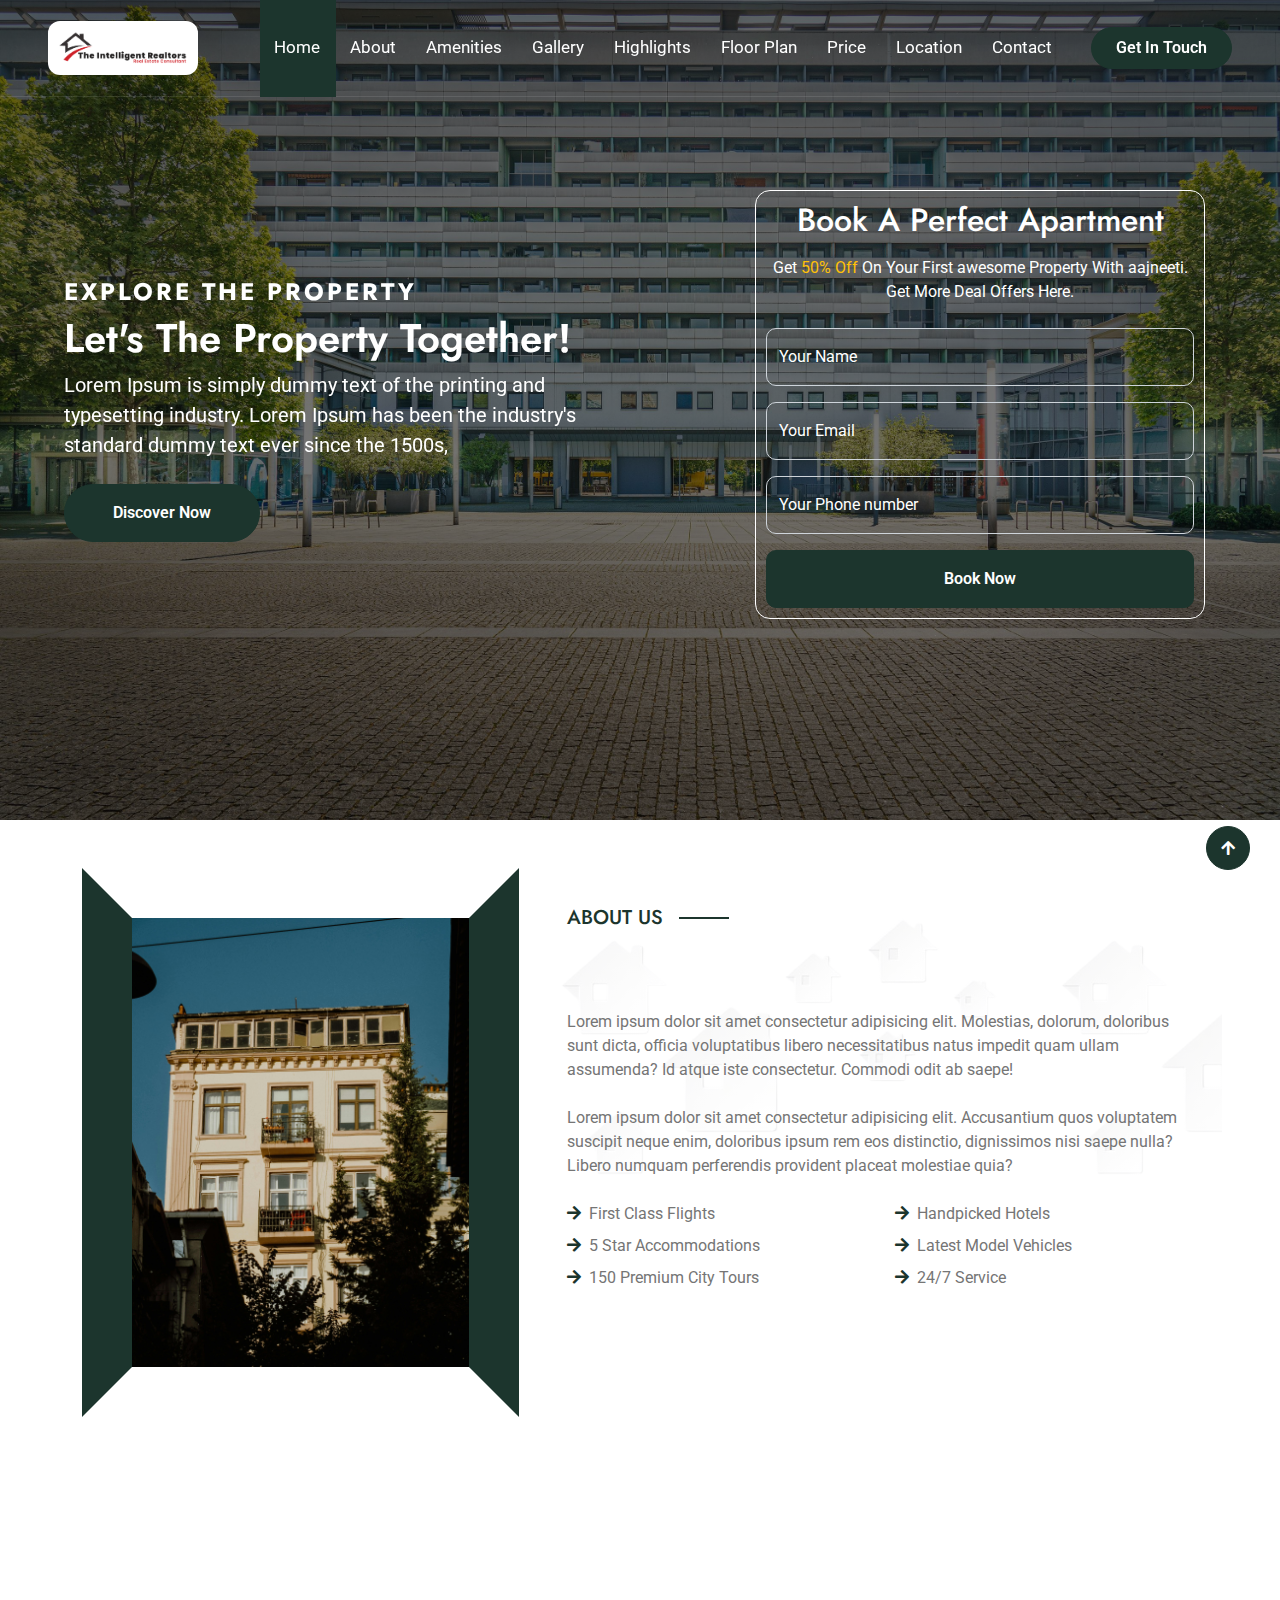
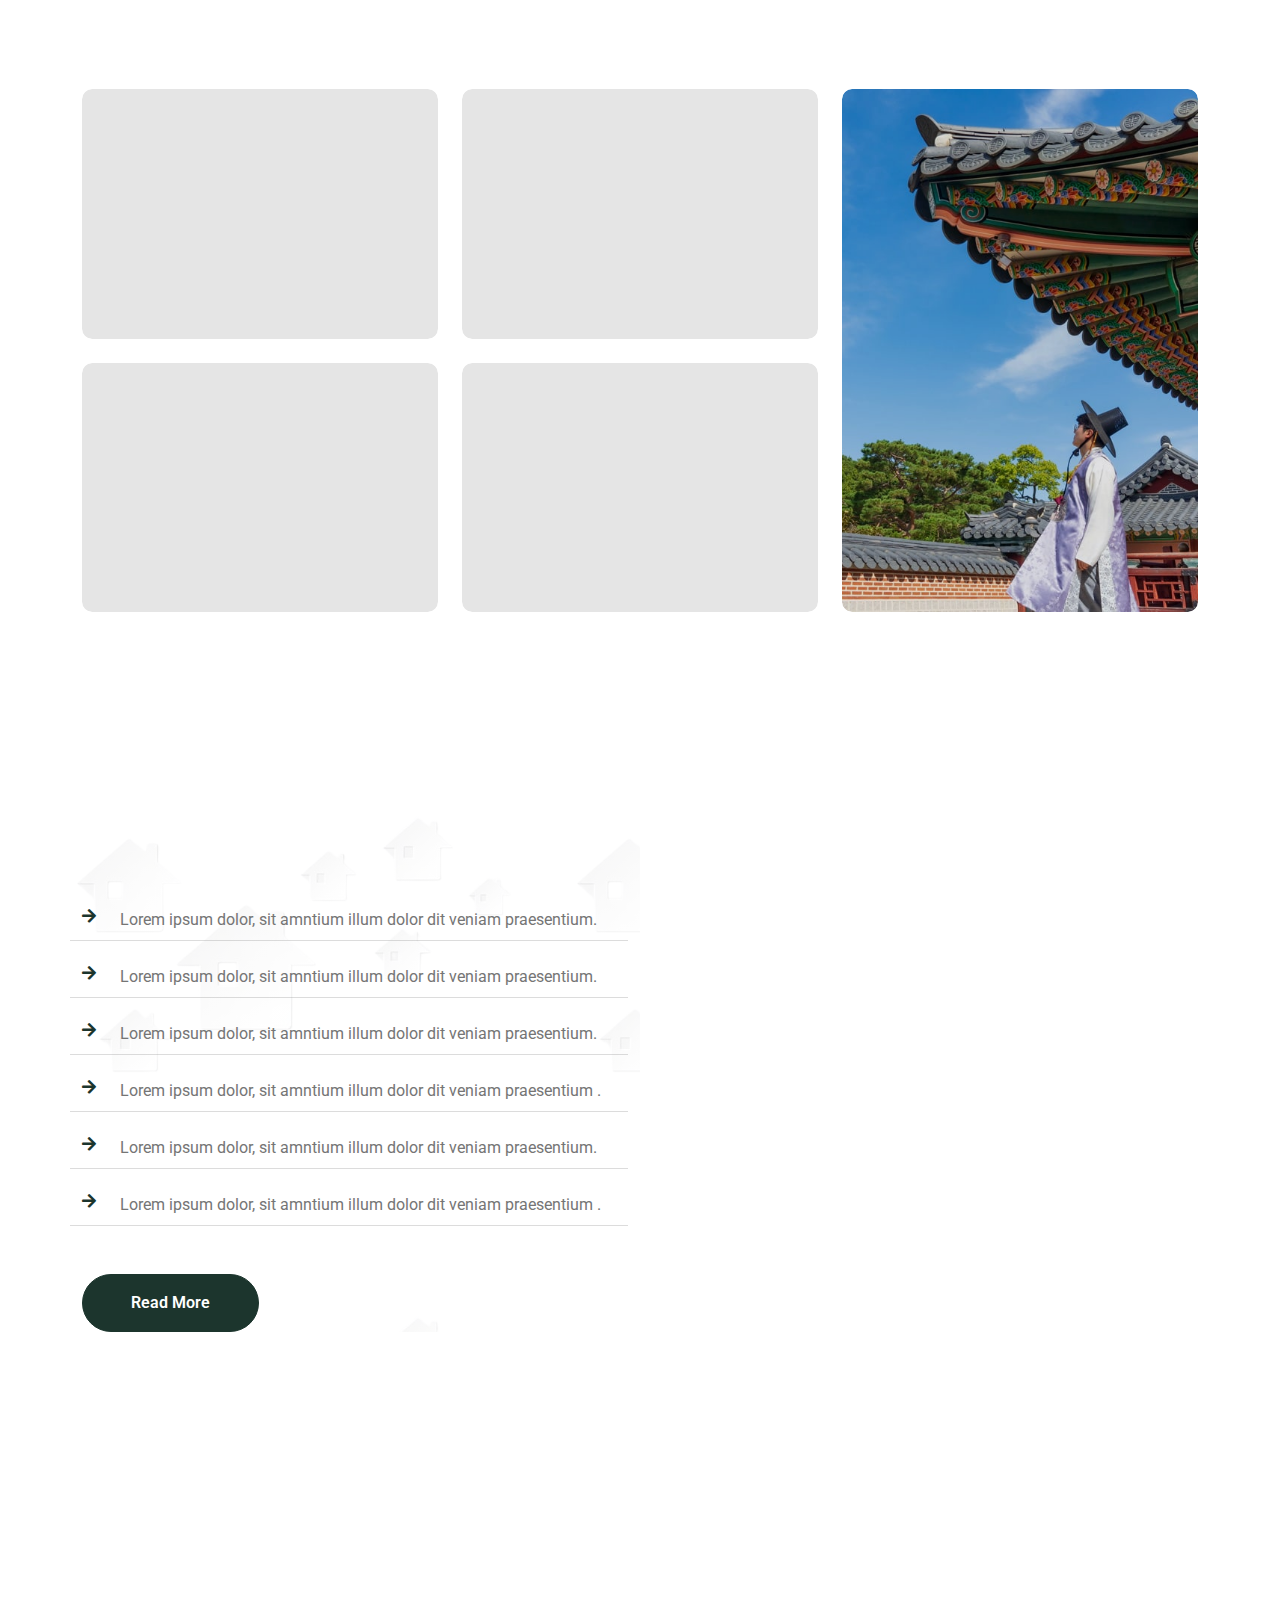
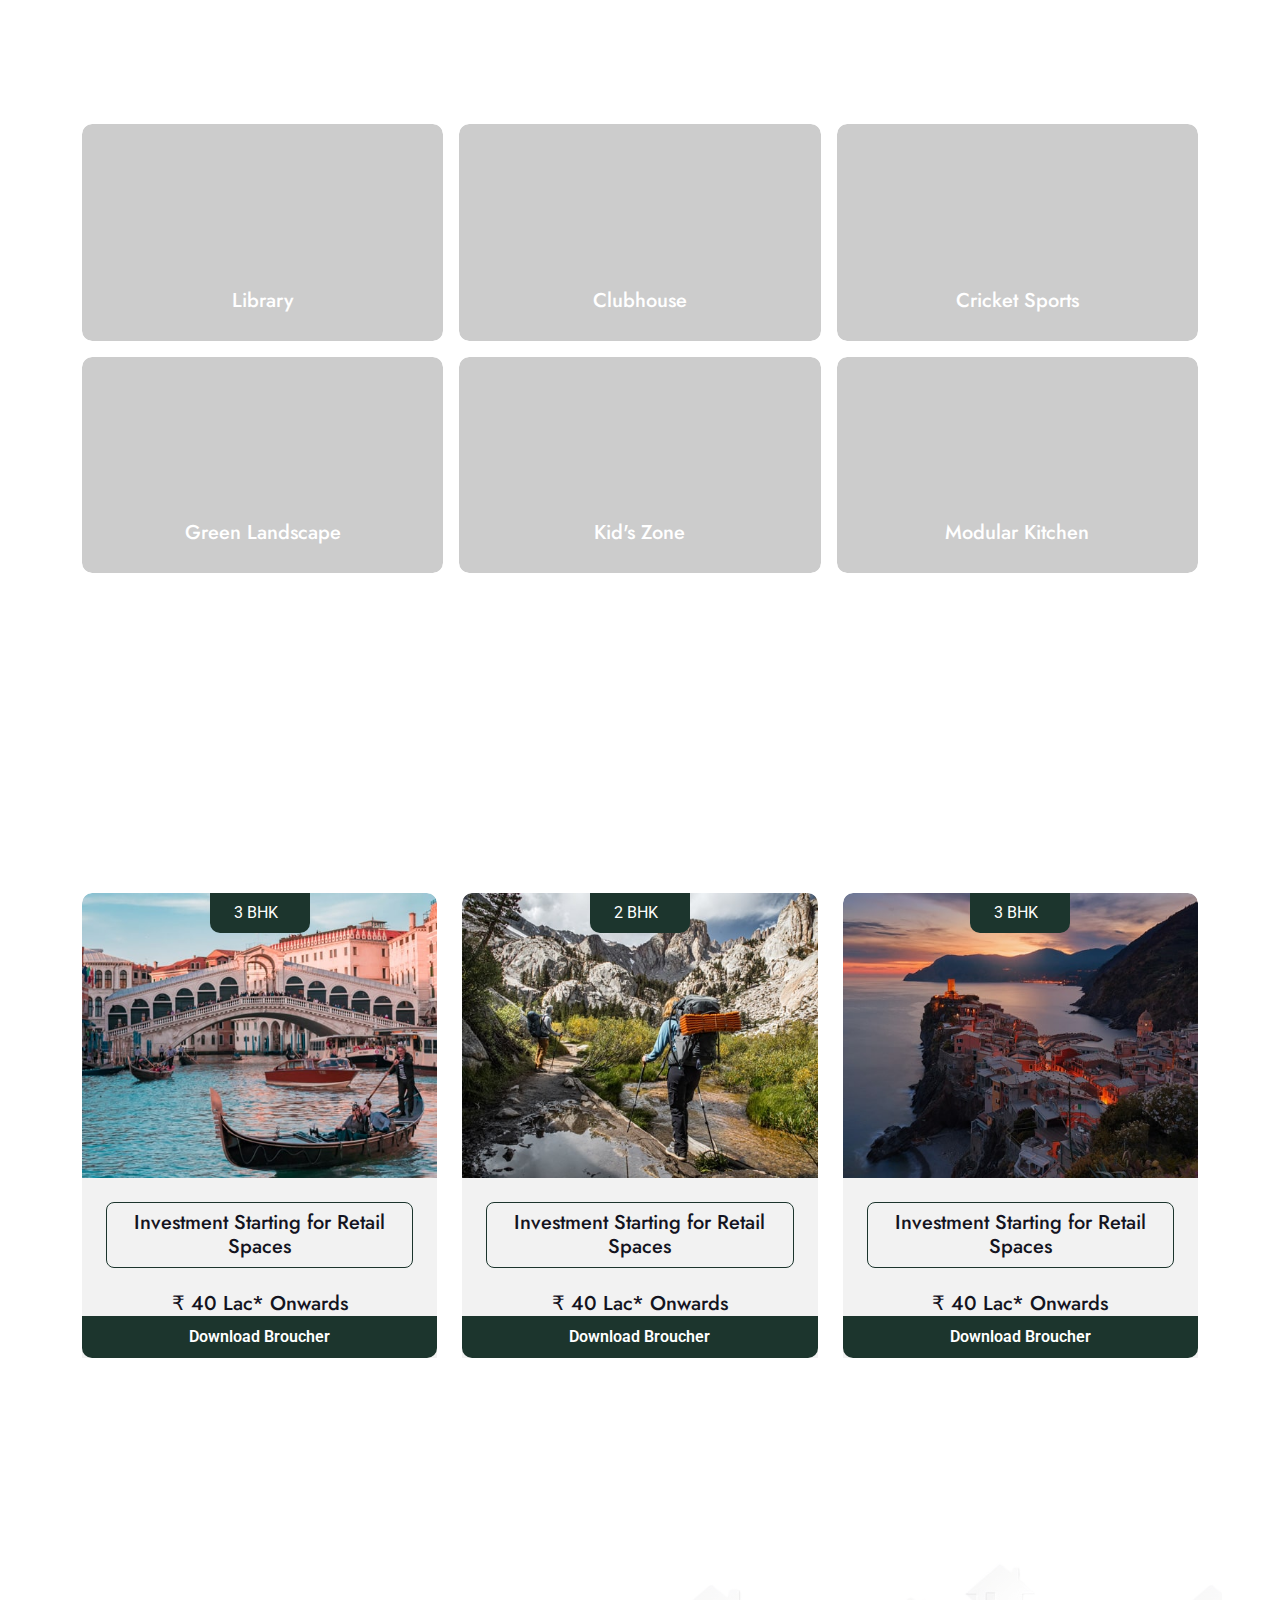
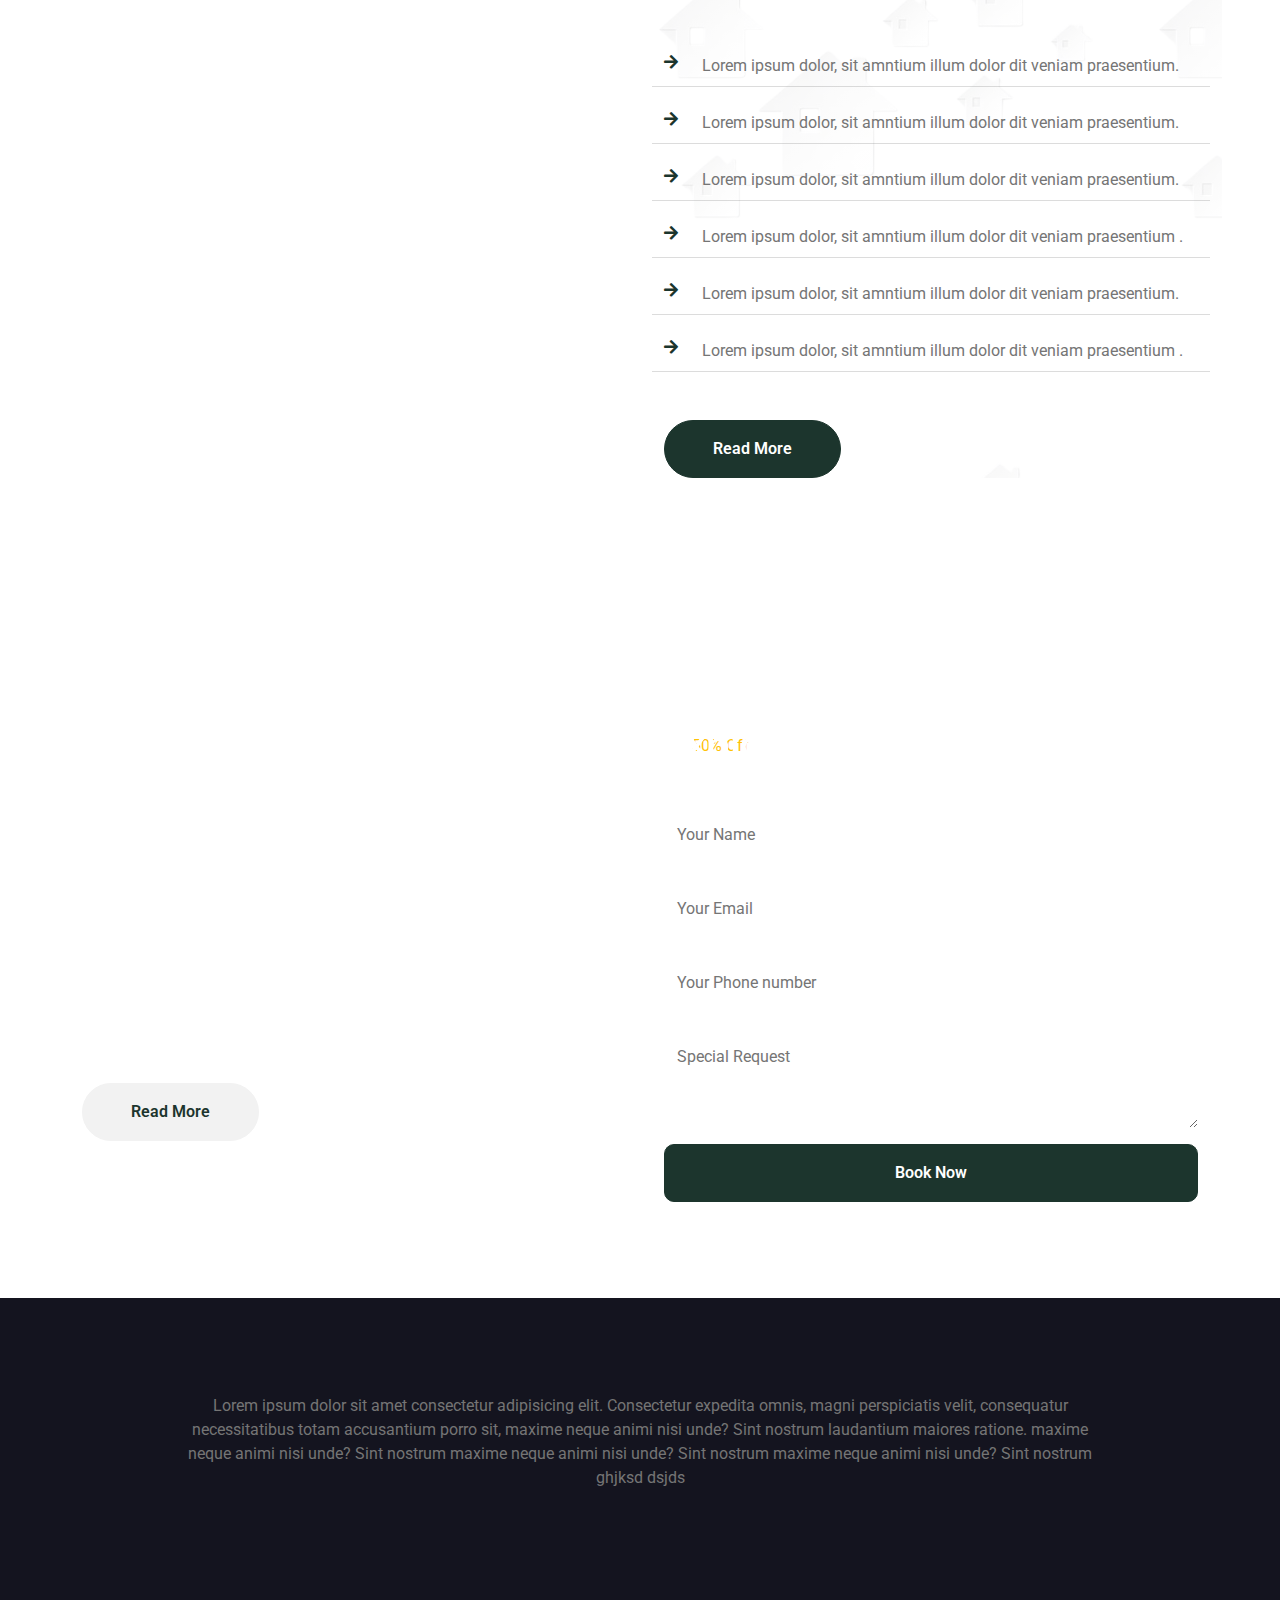
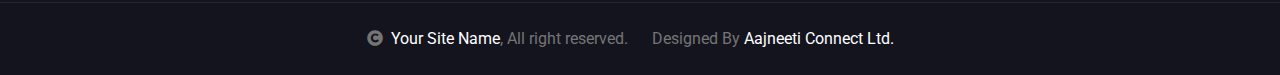
<file: index.html>
<!DOCTYPE html>
<html lang="en">

    <head>
        <meta charset="utf-8">
        <title>Real-estate</title>
        <meta content="width=device-width, initial-scale=1.0" name="viewport">
        <meta content name="keywords">
        <meta content name="description">

        <!-- Google Web Fonts -->
        <link rel="preconnect" href="https://fonts.googleapis.com">
        <link rel="preconnect" href="https://fonts.gstatic.com" crossorigin>
        <link
            href="https://fonts.googleapis.com/css2?family=Jost:wght@500;600&family=Roboto&display=swap"
            rel="stylesheet">

        <!-- Icon Font Stylesheet -->
        <link rel="stylesheet"
            href="https://use.fontawesome.com/releases/v5.15.4/css/all.css" />
        <link
            href="https://cdn.jsdelivr.net/npm/bootstrap-icons@1.4.1/font/bootstrap-icons.css"
            rel="stylesheet">

        <!-- Libraries Stylesheet -->
        <link href="lib/owlcarousel/assets/owl.carousel.min.css"
            rel="stylesheet">
        <link href="lib/lightbox/css/lightbox.min.css" rel="stylesheet">

        <!-- Customized Bootstrap Stylesheet -->
        <link href="css/bootstrap.min.css" rel="stylesheet">

        <!-- Template Stylesheet -->
        <link href="css/style.css" rel="stylesheet">

        <!-- AOS animation -->
        <link rel="stylesheet"
            href="https://cdn.jsdelivr.net/npm/aos@2.3.4/dist/aos.css">

    </head>

    <body>

        <!-- Spinner Start -->
        <div id="spinner"
            class="show bg-white position-fixed translate-middle w-100 vh-100 top-50 start-50 d-flex align-items-center justify-content-center">
            <div class="spinner-border text-primary"
                style="width: 3rem; height: 3rem;" role="status">
                <span class="sr-only">Loading...</span>
            </div>
        </div>
        <!-- Spinner End -->

        <!-- Navbar & Hero Start -->
        <div class="container-fluid position-relative p-0">
            <nav
                class="navbar navbar-expand-lg navbar-light px-4 px-lg-5 py-3 py-lg-0">
                <a href class="navbar-brand p-0">
                    <!-- <h1 class="m-0"><i
                            class=""></i>Real-Estate</h1> -->
                    <img src="img/logo/intelligent-realtors.png" alt="Logo"
                        width="150px"
                        style="background-color:white; border-radius: 12px; padding: 10px;">
                </a>
                <button class="navbar-toggler" type="button"
                    data-bs-toggle="collapse" data-bs-target="#navbarCollapse">
                    <span class="fa fa-bars"></span>
                </button>
                <div class="collapse navbar-collapse" id="navbarCollapse">
                    <div class="navbar-nav ms-auto py-0">
                        <a href="#"
                            class="nav-item nav-link active">Home</a>
                        <a href="#about" class="nav-item nav-link">About</a>
                        <a href="#amenities"
                            class="nav-item nav-link">Amenities</a>
                        <a href="#gallery"
                            class="nav-item nav-link">Gallery</a>
                        <a href="#highlights"
                            class="nav-item nav-link">Highlights</a>
                        <a href="#floorplan"
                            class="nav-item nav-link">Floor Plan</a>
                        <a href="#price"
                            class="nav-item nav-link">Price</a>

                        <a href="#location"
                            class="nav-item nav-link">Location</a>

                        <a href="#contact"
                            class="nav-item nav-link">Contact</a>
                    </div>
                    <a href="#contactmodal"
                        data-bs-toggle="modal"
                        data-bs-target="#contactModal"
                        class=" btn btn-primary rounded-pill py-2 px-4
                        ms-lg-4">Get
                        In Touch</a>
                </div>
            </nav>

            <!-- Carousel Start -->
            <div class="carousel-header">
                <div id="carouselId" class="carousel slide carousel-fade"
                    data-bs-ride="carousel">
                    <ol class="carousel-indicators">
                        <li data-bs-target="#carouselId" data-bs-slide-to="0"
                            class="active"></li>
                        <li data-bs-target="#carouselId"
                            data-bs-slide-to="1"></li>
                        <li data-bs-target="#carouselId"
                            data-bs-slide-to="2"></li>
                    </ol>
                    <div class="carousel-inner" role="listbox">
                        <div class="carousel-item active">
                            <img src="img/background1.jpg" class="img-fluid"
                                alt="Image">
                            <div class="carousel-caption">
                                <div class="p-4" style="max-width: 600px;">
                                    <h4
                                        class="text-white text-md-start text-uppercase fw-bold mb-2"
                                        style="letter-spacing: 3px;"
                                        data-aos="zoom-in">Explore The
                                        Property</h4>
                                    <h3
                                        class="display-6 text-md-start mt-2 text-center text-capitalize text-white mb-2"
                                        data-aos="zoom-in">Let's
                                        The Property Together!</h3>
                                    <p
                                        class="mb-2 fs-5 text-md-start d-none d-sm-block"
                                        data-aos="fade-up">Lorem
                                        Ipsum is simply
                                        dummy text of the printing and
                                        typesetting industry. Lorem Ipsum has
                                        been the industry's standard dummy text
                                        ever since the 1500s,
                                    </p>
                                    <div
                                        class="d-flex align-items-md-center  mt-4 justify-content-md-start justify-content-center">
                                        <a
                                            class="btn-hover-bg btn btn-primary rounded-pill text-white py-3 px-5"
                                            href="#">Discover Now</a>
                                    </div>
                                </div>
                                <div class="form-section mt-4 d-none d-sm-block"
                                    style="max-width: 450px;">
                                    <h2 class="text-white mb-3">Book A Perfect
                                        Apartment</h2>
                                    <p class="text-white mb-4">Get <span
                                            class="text-warning">50% Off</span>
                                        On Your
                                        First awesome Property With aajneeti.
                                        Get
                                        More Deal
                                        Offers Here.</p>
                                    <form>
                                        <div class="row g-3">
                                            <div class="col-md-12">
                                                <div class="form-floating">
                                                    <input type="text"
                                                        class="form-control bg-transparent border-1"
                                                        id="name"
                                                        placeholder="Your Name">
                                                    <label for="name">Your
                                                        Name</label>
                                                </div>
                                            </div>

                                            <div class="col-md-12">
                                                <div class="form-floating">
                                                    <input type="email"
                                                        class="form-control bg-transparent border-1"
                                                        id="email"
                                                        placeholder="Your Email">
                                                    <label for="email">Your
                                                        Email</label>
                                                </div>
                                            </div>
                                            <div class="col-md-12">
                                                <div class="form-floating">
                                                    <input type="number"
                                                        class="form-control bg-transparent border-1"
                                                        id="phone"
                                                        placeholder="Your Phone Number">
                                                    <label for="phone">Your
                                                        Phone
                                                        number</label>
                                                </div>
                                            </div>
                                            <div class="col-12">
                                                <button
                                                    class="btn btn-primary text-white w-100 py-3"
                                                    type="submit">Book
                                                    Now</button>
                                            </div>
                                        </div>
                                    </form>
                                </div>
                            </div>
                        </div>
                        <div class="carousel-item">
                            <img src="img/background2.jpg" class="img-fluid"
                                alt="Image">
                            <div class="carousel-caption">
                                <div class="p-4" style="max-width: 600px;">
                                    <h4
                                        class="text-white text-md-start text-uppercase fw-bold mb-2"
                                        style="letter-spacing: 3px;">Explore The
                                        Property</h4>
                                    <h3
                                        class="display-6 text-md-start text-capitalize text-white mt-2 mb-2">Let's
                                        The Property Together!</h3>
                                    <p
                                        class="mb-2 fs-5 text-md-start d-none d-sm-block">Lorem
                                        Ipsum is simply
                                        dummy text of the printing and
                                        typesetting industry. Lorem Ipsum has
                                        been the industry's standard dummy text
                                        ever since the 1500s,
                                    </p>
                                    <div
                                        class="d-flex align-items-center mt-4 justify-content-md-start justify-content-center">
                                        <a
                                            class="btn-hover-bg btn btn-primary rounded-pill text-white py-3 px-5"
                                            href="#">Discover Now</a>
                                    </div>
                                </div>
                                <div class="form-section d-none mt-4 d-sm-block"
                                    style="max-width: 450px;">
                                    <h2 class="text-white mb-3">Book A Perfect
                                        Apartment</h2>
                                    <p class="text-white mb-4">Get <span
                                            class="text-warning">50% Off</span>
                                        On Your
                                        First awesome Property With aajneeti.
                                        Get
                                        More Deal
                                        Offers Here.</p>
                                    <form>
                                        <div class="row g-3">
                                            <div class="col-md-12">
                                                <div class="form-floating">
                                                    <input type="text"
                                                        class="form-control bg-transparent border-1"
                                                        id="name"
                                                        placeholder="Your Name">
                                                    <label for="name">Your
                                                        Name</label>
                                                </div>
                                            </div>

                                            <div class="col-md-12">
                                                <div class="form-floating">
                                                    <input type="email"
                                                        class="form-control bg-transparent border-1"
                                                        id="email"
                                                        placeholder="Your Email">
                                                    <label for="email">Your
                                                        Email</label>
                                                </div>
                                            </div>
                                            <div class="col-md-12">
                                                <div class="form-floating">
                                                    <input type="number"
                                                        class="form-control bg-transparent border-1"
                                                        id="phone"
                                                        placeholder="Your Phone Number">
                                                    <label for="phone">Your
                                                        Phone
                                                        number</label>
                                                </div>
                                            </div>
                                            <div class="col-12">
                                                <button
                                                    class="btn btn-primary text-white w-100 py-3"
                                                    type="submit">Book
                                                    Now</button>
                                            </div>
                                        </div>
                                    </form>
                                </div>
                            </div>
                        </div>
                        <!-- <div class="carousel-item">
                            <img src="img/background1.jpg" class="img-fluid"
                                alt="Image">
                            <div class="carousel-caption">
                                <div class="p-3" style="max-width: 900px;">
                                    <h4
                                        class="text-white text-uppercase fw-bold mb-4"
                                        style="letter-spacing: 3px;">Explore The
                                        World</h4>
                                    <h1
                                        class="display-2 text-capitalize text-white mb-4">You
                                        Like To Go?</h1>
                                    <p class="mb-5 fs-5">Lorem Ipsum is simply
                                        dummy text of the printing and
                                        typesetting industry. Lorem Ipsum has
                                        been the industry's standard dummy text
                                        ever since the 1500s,
                                    </p>
                                    <div
                                        class="d-flex align-items-center justify-content-center">
                                        <a
                                            class="btn-hover-bg btn btn-primary rounded-pill text-white py-3 px-5"
                                            href="#">Discover Now</a>
                                    </div>
                                </div>
                            </div>
                        </div> -->
                    </div>
                    <!-- <button class="carousel-control-prev" type="button"
                        data-bs-target="#carouselId" data-bs-slide="prev">
                        <span class="carousel-control-prev-icon btn bg-primary"
                            aria-hidden="false"></span>
                        <span class="visually-hidden">Previous</span>
                    </button>
                    <button class="carousel-control-next" type="button"
                        data-bs-target="#carouselId" data-bs-slide="next">
                        <span class="carousel-control-next-icon btn bg-primary"
                            aria-hidden="false"></span>
                        <span class="visually-hidden">Next</span>
                    </button> -->
                </div>
            </div>
            <!-- Carousel End -->
            <!-- </div> -->
            <!-- Navbar & Hero End -->

            <!-- mobile contact form start -->
            <div class="contacts-form mt-2 d-block d-sm-none">
                <h2 class="text-white mb-3">Book A Perfect
                    Apartment</h2>
                <p class="text-white mb-4">Get <span
                        class="text-warning">50% Off</span>
                    On Your
                    First awesome Property With aajneeti.
                    Get
                    More Deal
                    Offers Here.</p>
                <form>
                    <div class="row g-3">
                        <div class="col-md-12">
                            <div class="form-floating">
                                <input type="text"
                                    class="form-control bg-transparent border-1"
                                    id="name"
                                    placeholder="Your Name">
                                <label for="name">Your
                                    Name</label>
                            </div>
                        </div>

                        <div class="col-md-12">
                            <div class="form-floating">
                                <input type="email"
                                    class="form-control bg-transparent border-1"
                                    id="email"
                                    placeholder="Your Email">
                                <label for="email">Your
                                    Email</label>
                            </div>
                        </div>
                        <div class="col-md-12">
                            <div class="form-floating">
                                <input type="number"
                                    class="form-control bg-transparent border-1"
                                    id="phone"
                                    placeholder="Your Phone Number">
                                <label for="phone">Your
                                    Phone
                                    number</label>
                            </div>
                        </div>
                        <div class="col-12">
                            <button
                                class="btn btn-primary back-color text-dark w-100 py-3"
                                type="submit">Book
                                Now</button>
                        </div>
                    </div>
                </form>
            </div>
            <!-- mobile contact form end -->

            <!-- Contact Form Modal -->
            <div class="modal fade" id="contactModal" tabindex="-1"
                aria-labelledby="contactModalLabel" aria-hidden="true">
                <div
                    class="modal-dialog modal-dialog-centered modal-lg"><!-- modal-lg for wider popup -->
                    <div class="modal-content rounded-3 border-0 shadow">

                        <!-- Close Button -->
                        <button type="button" class="btn-close ms-auto m-2"
                            data-bs-dismiss="modal" aria-label="Close"></button>

                        <!-- Modal Body -->
                        <div class="modal-body p-0">
                            <div class="d-flex ">

                                <!-- Left Image -->
                                <div class="popup-img d-none d-sm-block">
                                    <img src="img/packages-3.jpg" alt="form"
                                        class="shadow  "
                                        style="object-fit:cover;" />
                                </div>

                                <!-- Right Form -->
                                <div class="right-form px-4 pb-4 flex-grow-1">
                                    <h4 class="text-black mb-3">Book A Perfect
                                        Apartment</h4>
                                    <p class="text-black mb-2">
                                        Get <span class="text-warning">50%
                                            Off</span>
                                        On Your First awesome Property With
                                        aajneeti.
                                        Get More Deal Offers Here.
                                    </p>

                                    <form>
                                        <div class="row g-3">
                                            <div class="col-md-12">
                                                <div class="form-floating">
                                                    <input type="text"
                                                        class="form-control bg-transparent border-1"
                                                        id="name"
                                                        placeholder="Your Name">
                                                    <label for="name">Your
                                                        Name</label>
                                                </div>
                                            </div>

                                            <div class="col-md-12">
                                                <div class="form-floating">
                                                    <input type="email"
                                                        class="form-control bg-transparent border-1"
                                                        id="email"
                                                        placeholder="Your Email">
                                                    <label for="email">Your
                                                        Email</label>
                                                </div>
                                            </div>

                                            <div class="col-md-12">
                                                <div class="form-floating">
                                                    <input type="number"
                                                        class="form-control bg-transparent border-1"
                                                        id="phone"
                                                        placeholder="Your Phone Number">
                                                    <label for="phone">Your
                                                        Phone number</label>
                                                </div>
                                            </div>

                                            <div class="col-12">
                                                <button
                                                    class="btn btn-primary w-100 py-3"
                                                    type="submit">Book
                                                    Now</button>
                                            </div>
                                        </div>
                                    </form>
                                </div>
                            </div>
                        </div>
                    </div>
                </div>
            </div>

            <!-- About Start -->
            <div id="about" class="container-fluid about ">
                <div class="container py-5">
                    <div class="row g-5 align-items-center">
                        <div class="col-lg-5">
                            <div class="h-100"
                                style="border: 50px solid; border-color: transparent #1C352D transparent #1C352D;">
                                <img src="img/for-about.jpg"
                                    class="img-fluid w-100 h-100"
                                    alt>
                            </div>
                        </div>
                        <div class="col-lg-7"
                            style="background: linear-gradient(rgba(255, 255, 255, .8), rgba(255, 255, 255, .8)), url(img/about-img-1.png);">
                            <h5 class="section-about-title pe-3">About Us</h5>
                            <h1 data-aos="fade-up" class="mb-4">Welcome to <span
                                    class="text-primary">Real Estate</span></h1>
                            <p class="mb-4">Lorem ipsum dolor sit amet
                                consectetur
                                adipisicing elit. Molestias, dolorum, doloribus
                                sunt
                                dicta, officia voluptatibus libero
                                necessitatibus
                                natus impedit quam ullam assumenda? Id atque
                                iste
                                consectetur. Commodi odit ab saepe!</p>
                            <p class="mb-4">Lorem ipsum dolor sit amet
                                consectetur
                                adipisicing elit. Accusantium quos voluptatem
                                suscipit neque enim, doloribus ipsum rem eos
                                distinctio, dignissimos nisi saepe nulla? Libero
                                numquam perferendis provident placeat molestiae
                                quia?</p>
                            <div class="row gy-2 gx-4 mb-4">
                                <div class="col-sm-6">
                                    <p class="mb-0"><i
                                            class="fa fa-arrow-right text-primary me-2"></i>First
                                        Class Flights</p>
                                </div>
                                <div class="col-sm-6">
                                    <p class="mb-0"><i
                                            class="fa fa-arrow-right text-primary me-2"></i>Handpicked
                                        Hotels</p>
                                </div>
                                <div class="col-sm-6">
                                    <p class="mb-0"><i
                                            class="fa fa-arrow-right text-primary me-2"></i>5
                                        Star Accommodations</p>
                                </div>
                                <div class="col-sm-6">
                                    <p class="mb-0"><i
                                            class="fa fa-arrow-right text-primary me-2"></i>Latest
                                        Model Vehicles</p>
                                </div>
                                <div class="col-sm-6">
                                    <p class="mb-0"><i
                                            class="fa fa-arrow-right text-primary me-2"></i>150
                                        Premium City Tours</p>
                                </div>
                                <div class="col-sm-6">
                                    <p class="mb-0"><i
                                            class="fa fa-arrow-right text-primary me-2"></i>24/7
                                        Service</p>
                                </div>
                            </div>
                            <a data-aos="fade-up"
                                class="btn btn-primary rounded-pill py-3 px-5 mt-2"
                                href>Read More</a>
                        </div>
                    </div>
                </div>
            </div>
            <!-- About End -->

            <!-- Gallery Start -->
            <div id="gallery" class="container-fluid destination py-5">
                <div class="container py-5">
                    <div class="mx-auto text-center mb-5"
                        style="max-width: 900px;">
                        <h5 data-aos="zoom-in" class="section-title px-3">Our
                            Gallery</h5>
                        <h1 data-aos="zoom-in" class="mb-0">gallery</h1>
                    </div>
                    <div class="tab-class text-center">
                        <div class="tab-content">
                            <div id="tab-1"
                                class="tab-pane fade show p-0 active">
                                <div class="row g-4">
                                    <div class="col-xl-8">
                                        <div class="row g-4">
                                            <div class="col-lg-6 col-6">
                                                <div class="destination-img">
                                                    <img data-aos="zoom-in"
                                                        class="img-fluid rounded w-100"
                                                        src="img/destination-1.jpg"
                                                        alt>

                                                    <div class="search-icon">
                                                        <a
                                                            href="img/destination-1.jpg"
                                                            data-lightbox="destination-1"><i
                                                                class="fa fa-plus-square fa-1x btn btn-light btn-lg-square text-primary"></i></a>
                                                    </div>
                                                </div>
                                            </div>
                                            <div class="col-lg-6 col-6">
                                                <div class="destination-img">
                                                    <img data-aos="zoom-in"
                                                        class="img-fluid rounded w-100"
                                                        src="img/destination-2.jpg"
                                                        alt>

                                                    <div class="search-icon">
                                                        <a
                                                            href="img/destination-2.jpg"
                                                            data-lightbox="destination-2"><i
                                                                class="fa fa-plus-square fa-1x btn btn-light btn-lg-square text-primary"></i></a>
                                                    </div>
                                                </div>
                                            </div>
                                            <div class="col-lg-6 col-6">
                                                <div class="destination-img">
                                                    <img data-aos="zoom-in"
                                                        class="img-fluid rounded w-100"
                                                        src="img/destination-7.jpg"
                                                        alt>

                                                    <div class="search-icon">
                                                        <a
                                                            href="img/destination-7.jpg"
                                                            data-lightbox="destination-7"><i
                                                                class="fa fa-plus-square fa-1x btn btn-light btn-lg-square text-primary"></i></a>
                                                    </div>
                                                </div>
                                            </div>
                                            <div class="col-lg-6 col-6">
                                                <div class="destination-img">
                                                    <img data-aos="zoom-in"
                                                        class="img-fluid rounded w-100"
                                                        src="img/destination-8.jpg"
                                                        alt>
                                                    <!-- <div
                                                    class="destination-overlay p-4">
                                                    <a href="#"
                                                        class="btn btn-primary text-white rounded-pill border py-2 px-3">20
                                                        Photos</a>
                                                    <h4
                                                        class="text-white mb-2 mt-3">Los
                                                        angelas</h4>
                                                    <a href="#"
                                                        class="btn-hover text-white">View
                                                        All Place <i
                                                            class="fa fa-arrow-right ms-2"></i></a>
                                                </div> -->
                                                    <div class="search-icon">
                                                        <a
                                                            href="img/destination-8.jpg"
                                                            data-lightbox="destination-8"><i
                                                                class="fa fa-plus-square fa-1x btn btn-light btn-lg-square text-primary"></i></a>
                                                    </div>
                                                </div>
                                            </div>
                                        </div>
                                    </div>
                                    <div class="col-xl-4 col-12">
                                        <div class="destination-img h-100">
                                            <img
                                                class="img-fluid rounded w-100 h-100"
                                                src="img/destination-9.jpg"
                                                style="object-fit: cover; min-height: 300px;"
                                                alt>
                                            <!-- <div class="destination-overlay p-4">
                                            <a href="#"
                                                class="btn btn-primary text-white rounded-pill border py-2 px-3">20
                                                Photos</a>
                                            <h4 class="text-white mb-2 mt-3">San
                                                francisco</h4>
                                            <a href="#"
                                                class="btn-hover text-white">View
                                                All Place <i
                                                    class="fa fa-arrow-right ms-2"></i></a>
                                        </div> -->
                                            <div class="search-icon">
                                                <a href="img/destination-9.jpg"
                                                    data-lightbox="destination-4"><i
                                                        class="fa fa-plus-square fa-1x btn btn-light btn-lg-square text-primary"></i></a>
                                            </div>
                                        </div>
                                    </div>
                                </div>
                            </div>
                        </div>
                    </div>
                </div>
            </div>
            <!-- Gallery End -->

            <!-- Highlights section start -->
            <div id="highlights" class="container-fluid about py-5">
                <div class="container py-5">
                    <div class="row g-5 align-items-center">
                        <div class="col-lg-6"
                            style="background: linear-gradient(rgba(255, 255, 255, .8), rgba(255, 255, 255, .8)), url(img/about-img-1.png);">
                            <h5 data-aos="zoom-in"
                                class="section-about-title pe-3">Highlights</h5>
                            <h1 data-aos="zoom-in" class="mb-4">Welcome to <span
                                    class="text-primary">Real Estate</span></h1>
                            <div class="row gy-2 gx-4 mb-4">
                                <div class="col-sm-12 d-flex">
                                    <i
                                        class="fa fa-arrow-right text-primary me-4"></i>
                                    <p class="mb-0">Lorem
                                        ipsum dolor, sit amntium illum dolor dit
                                        veniam praesentium.</p>
                                </div>
                                <hr />
                                <div class="col-sm-12 d-flex">
                                    <i
                                        class="fa fa-arrow-right text-primary me-4"></i>
                                    <p class="mb-0">Lorem
                                        ipsum dolor, sit amntium illum dolor dit
                                        veniam praesentium.</p>
                                </div>
                                <hr />
                                <div class="col-sm-12 d-flex">
                                    <i
                                        class="fa fa-arrow-right text-primary me-4"></i>
                                    <p class="mb-0">Lorem
                                        ipsum dolor, sit amntium illum dolor dit
                                        veniam praesentium.</p>
                                </div>
                                <hr />
                                <div class="col-sm-12 d-flex">
                                    <i
                                        class="fa fa-arrow-right text-primary me-4"></i>
                                    <p class="mb-0">Lorem
                                        ipsum dolor, sit amntium illum dolor dit
                                        veniam praesentium .</p>
                                </div>
                                <hr />
                                <div class="col-sm-12 d-flex">
                                    <i
                                        class="fa fa-arrow-right text-primary me-4"></i>
                                    <p class="mb-0">Lorem
                                        ipsum dolor, sit amntium illum dolor dit
                                        veniam praesentium.</p>
                                </div>
                                <hr />
                                <div class="col-sm-12 d-flex">
                                    <i
                                        class="fa fa-arrow-right text-primary me-4"></i>
                                    <p class="mb-0">Lorem
                                        ipsum dolor, sit amntium illum dolor dit
                                        veniam praesentium .</p>
                                </div>
                                <hr />
                            </div>
                            <a
                                class="btn btn-primary rounded-pill py-3 px-5 mt-2"
                                href>Read More</a>
                        </div>
                        <div class="col-lg-6"
                            style="display: flex; justify-content:end;">
                            <div class="h-100">
                                <div class="frame">
                                    <img data-aos="zoom-out"
                                        src="img/about-imgs.jpg"
                                        alt="Big Image"
                                        class="big-img shadow-lg">
                                    <img data-aos="zoom-out"
                                        src="img/about-imgs.jpg"
                                        alt="Small Image"
                                        class="small-img img-fluid ">
                                </div>
                            </div>
                        </div>
                    </div>
                </div>
            </div>
            <!-- Highlights section end -->

            <!-- Explore our Amenities Start -->
            <div id="amenities" class="container-fluid ExploreTour py-5">
                <div class="container py-5">
                    <div class="mx-auto text-center mb-5"
                        style="max-width: 900px;">
                        <h5 data-aos="zoom-in"
                            class="section-title px-3">Explore Our
                            Amenities</h5>
                        <h1 data-aos="zoom-in" class="mb-4">Our Amenities</h1>
                        <p data-aos="zoom-in" class="mb-0">Lorem ipsum dolor sit
                            amet consectetur
                            adipisicing elit. Laborum tempore nam, architecto
                            doloremque velit explicabo? Voluptate sunt eveniet
                            fuga
                            eligendi! Expedita laudantium fugiat corrupti eum
                            cum
                            repellat a laborum quasi.
                        </p>
                    </div>
                    <div class="tab-class text-center">
                        <div class="tab-content">
                            <div id="NationalTab-1"
                                class="tab-pane fade show p-0 active">
                                <div class="row g-3">
                                    <div class="col-md-6 col-lg-4 col-6">
                                        <div class="national-item">
                                            <img data-aos="zoom-in"
                                                src="img/explore-tour-1.jpg"
                                                class="img-fluid w-100 rounded"
                                                alt="Image">
                                            <div class="national-content">
                                                <div class="national-info">
                                                    <h5
                                                        class="text-white  mb-2">Library
                                                    </h5>
                                                </div>
                                            </div>
                                        </div>
                                    </div>
                                    <div class="col-md-6 col-lg-4 col-6">
                                        <div class="national-item">
                                            <img data-aos="zoom-in"
                                                src="img/explore-tour-2.jpg"
                                                class="img-fluid w-100 rounded"
                                                alt="Image">
                                            <div class="national-content">
                                                <div class="national-info">
                                                    <h5
                                                        class="text-white  mb-2">Clubhouse
                                                    </h5>
                                                </div>
                                            </div>
                                        </div>
                                    </div>
                                    <div class="col-md-6 col-lg-4 col-6">
                                        <div class="national-item">
                                            <img data-aos="zoom-in"
                                                src="img/explore-tour-3.jpg"
                                                class="img-fluid w-100 rounded"
                                                alt="Image">
                                            <div class="national-content">
                                                <div class="national-info">
                                                    <h5
                                                        class="text-white  mb-2">Cricket
                                                        Sports
                                                    </h5>
                                                </div>
                                            </div>
                                        </div>
                                    </div>
                                    <div class="col-md-6 col-lg-4 col-6">
                                        <div class="national-item">
                                            <img data-aos="zoom-in"
                                                src="img/explore-tour-4.jpg"
                                                class="img-fluid w-100 rounded"
                                                alt="Image">
                                            <div class="national-content">
                                                <div class="national-info">
                                                    <h5
                                                        class="text-white  mb-2">Green
                                                        Landscape
                                                    </h5>
                                                </div>
                                            </div>
                                        </div>
                                    </div>
                                    <div class="col-md-6 col-lg-4 col-6">
                                        <div class="national-item">
                                            <img data-aos="zoom-in"
                                                src="img/explore-tour-5.jpg"
                                                class="img-fluid w-100 rounded"
                                                alt="Image">
                                            <div class="national-content">
                                                <div class="national-info">
                                                    <h5
                                                        class="text-white  mb-2">Kid's
                                                        Zone
                                                    </h5>
                                                </div>
                                            </div>
                                            <!-- <div class="tour-offer bg-warning">50%
                                            Off</div> -->

                                        </div>
                                    </div>
                                    <div class="col-md-6 col-lg-4 col-6">
                                        <div class="national-item">
                                            <img data-aos="zoom-in"
                                                src="img/explore-tour-6.jpg"
                                                class="img-fluid w-100 rounded"
                                                alt="Image">
                                            <div class="national-content">
                                                <div class="national-info">
                                                    <h5
                                                        class="text-white  mb-2">Modular
                                                        Kitchen
                                                    </h5>
                                                    <!-- <a href="#"
                                                    class="btn-hover text-white">View
                                                    All Place <i
                                                        class="fa fa-arrow-right ms-2"></i></a> -->
                                                </div>
                                            </div>
                                        </div>
                                    </div>
                                </div>
                            </div>
                        </div>
                    </div>
                </div>
            </div>
            <!-- Explore our Amenities Start -->

            <!--price Packages Start -->
            <div id="price" class="container-fluid packages py-5">
                <div class="container py-5">
                    <div class="mx-auto text-center mb-5"
                        style="max-width: 900px;">
                        <h5 data-aos="zoom-in"
                            class="section-title px-3">Packages</h5>
                        <h1 data-aos="zoom-in" class="mb-0">Explore Our Property
                            Packages</h1>
                    </div>
                    <div class="packages-carousel owl-carousel">
                        <div class="packages-item">
                            <div class="packages-img">
                                <img src="img/packages-4.jpg"
                                    class="img-fluid w-100 rounded-top"
                                    alt="Image">

                                <div class="packages-price py-2 px-4">3
                                    BHK</div>
                            </div>
                            <div class="packages-content bg-light">
                                <div class="p-4 pb-0">
                                    <h5
                                        class="mb-0 text-center price-text">Investment
                                        Starting for
                                        Retail Spaces</h5>
                                    <!-- <small class="text-uppercase">Hotel
                                        Deals</small> -->
                                </div>
                                <div class="p-4 pb-0">
                                    <h5 class="mb-0 text-center">₹ 40 Lac*
                                        Onwards</h5>
                                    <!-- <small class="text-uppercase">Hotel
                                        Deals</small> -->
                                </div>
                                <div class="row bg-primary rounded-bottom mx-0">
                                    <div class="col-12 text-center px-0">
                                        <a href="#"
                                            class="btn-hover btn text-white py-2 px-4">Download
                                            Broucher
                                        </a>
                                    </div>
                                </div>
                            </div>
                        </div>
                        <div class="packages-item">
                            <div class="packages-img">
                                <img src="img/packages-2.jpg"
                                    class="img-fluid w-100 rounded-top"
                                    alt="Image">

                                <div class="packages-price py-2 px-4">2
                                    BHK</div>
                            </div>
                            <div class="packages-content bg-light">
                                <div class="p-4 pb-0">
                                    <h5
                                        class="mb-0 text-center price-text">Investment
                                        Starting for
                                        Retail Spaces</h5>
                                    <!-- <small class="text-uppercase">Hotel
                                        Deals</small> -->
                                </div>
                                <div class="p-4 pb-0">
                                    <h5 class="mb-0 text-center">₹ 40 Lac*
                                        Onwards</h5>
                                    <!-- <small class="text-uppercase">Hotel
                                        Deals</small> -->
                                </div>
                                <div class="row bg-primary rounded-bottom mx-0">
                                    <div class="col-12 text-center px-0">
                                        <a href="#"
                                            class="btn-hover btn text-white py-2 px-4">Download
                                            Broucher
                                        </a>
                                    </div>
                                </div>
                            </div>
                        </div>
                        <div class="packages-item">
                            <div class="packages-img">
                                <img src="img/packages-3.jpg"
                                    class="img-fluid w-100 rounded-top"
                                    alt="Image">

                                <div class="packages-price py-2 px-4">3
                                    BHK</div>
                            </div>
                            <div class="packages-content bg-light">
                                <div class="p-4 pb-0">
                                    <h5
                                        class="mb-0 text-center price-text">Investment
                                        Starting for
                                        Retail Spaces</h5>
                                    <!-- <small class="text-uppercase">Hotel
                                        Deals</small> -->
                                </div>
                                <div class="p-4 pb-0">
                                    <h5 class="mb-0 text-center">₹ 40 Lac*
                                        Onwards</h5>
                                    <!-- <small class="text-uppercase">Hotel
                                        Deals</small> -->
                                </div>
                                <div class="row bg-primary rounded-bottom mx-0">
                                    <div class="col-12 text-center px-0">
                                        <a href="#"
                                            class="btn-hover btn text-white py-2 px-4">Download
                                            Broucher
                                        </a>
                                    </div>
                                </div>
                            </div>
                        </div>
                        <div class="packages-item d-block d-sm-none">
                            <div class="packages-img">
                                <img src="img/packages-2.jpg"
                                    class="img-fluid w-100 rounded-top"
                                    alt="Image">
                                <div
                                    class="packages-info d-flex border border-start-0 border-end-0 position-absolute"
                                    style="width: 100%; bottom: 0; left: 0; z-index: 5;">
                                    <small
                                        class="flex-fill text-center border-end py-2"><i
                                            class="fa fa-map-marker-alt me-2"></i>Venice
                                        - Italy</small>
                                    <small
                                        class="flex-fill text-center border-end py-2"><i
                                            class="fa fa-calendar-alt me-2"></i>3
                                        days</small>
                                    <small class="flex-fill text-center py-2"><i
                                            class="fa fa-user me-2"></i>2
                                        Person</small>
                                </div>
                                <div class="packages-price py-2 px-4">2
                                    BHK</div>
                            </div>
                            <div class="packages-content bg-light">
                                <div class="p-4 pb-0">
                                    <h5 class="mb-0">The New California</h5>
                                    <small class="text-uppercase">Hotel
                                        Deals</small>

                                </div>
                                <div class="row bg-primary rounded-bottom mx-0">
                                    <div class="col-12 text-center px-0">
                                        <a href="#"
                                            class="btn-hover btn text-white py-2 px-4">Read
                                            More</a>
                                    </div>
                                </div>
                            </div>
                        </div>
                    </div>
                </div>
                <div class="packages-item d-block d-sm-none">
                    <div class="packages-img">
                        <img src="img/packages-3.jpg"
                            class="img-fluid w-100 rounded-top" alt="Image">

                        <div class="packages-price py-2 px-4">3 BHK</div>
                    </div>
                    <div class="packages-content bg-light">
                        <div class="p-4 pb-0">
                            <h5
                                class="mb-0 text-center price-text">Investment
                                Starting for
                                Retail Spaces</h5>
                            <!-- <small class="text-uppercase">Hotel
                                        Deals</small> -->
                        </div>
                        <div class="p-4 pb-0">
                            <h5 class="mb-0 text-center">₹ 40 Lac*
                                Onwards</h5>
                            <!-- <small class="text-uppercase">Hotel
                                        Deals</small> -->
                        </div>
                        <div class="row bg-primary rounded-bottom mx-0">
                            <div class="col-12 text-center px-0">
                                <a href="#"
                                    class="btn-hover btn text-white py-2 px-4">Download
                                    Broucher
                                </a>
                            </div>
                        </div>
                    </div>
                </div>
                <div class="packages-item d-block d-sm-none mt-4 ">
                    <div class="packages-img">
                        <img src="img/packages-3.jpg"
                            class="img-fluid w-100 rounded-top" alt="Image">
                        <div class="packages-price py-2 px-4">3 BHK</div>
                    </div>
                    <div class="packages-content bg-light">
                        <div class="p-4 pb-0">
                            <h5
                                class="mb-0 text-center price-text">Investment
                                Starting for
                                Retail Spaces</h5>
                            <!-- <small class="text-uppercase">Hotel
                                        Deals</small> -->
                        </div>
                        <div class="p-4 pb-0">
                            <h5 class="mb-0 text-center">₹ 40 Lac*
                                Onwards</h5>
                            <!-- <small class="text-uppercase">Hotel
                                        Deals</small> -->
                        </div>
                        <div class="row bg-primary rounded-bottom mx-0">
                            <div class="col-12 text-center px-0">
                                <a href="#"
                                    class="btn-hover btn text-white py-2 px-4">Download
                                    Broucher
                                </a>
                            </div>
                        </div>
                    </div>
                </div>
            </div>
            <!-- Packages End -->

            <!-- location Start -->
            <div id="location" class="container-fluid about py-5">
                <div class="container py-5">
                    <div class="row g-5 align-items-center">
                        <div class="col-lg-6"
                            style="display: flex; justify-content: center;">
                            <iframe data-aos="zoom-in"
                                src="https://www.google.com/maps/embed?pb=!1m18!1m12!1m3!1d3502.4119889742933!2d77.37474657475637!3d28.61741197567303!2m3!1f0!2f0!3f0!3m2!1i1024!2i768!4f13.1!3m3!1m2!1s0x390ce5be306febdb%3A0xa25f25cb323b6eab!2sAAJneeti%20Connect%20Ltd.!5e0!3m2!1sen!2sin!4v1756894813367!5m2!1sen!2sin"
                                width="460"
                                height="460"
                                class="shadow p-2 map-img"
                                style="border:0.8px solid gray; border-radius: 15px; "
                                allowfullscreen loading="lazy"
                                referrerpolicy="no-referrer-when-downgrade"></iframe>
                        </div>
                        <div class="col-lg-6"
                            style="background: linear-gradient(rgba(255, 255, 255, .8), rgba(255, 255, 255, .8)), url(img/about-img-1.png);">
                            <h5 data-aos="zoom-in"
                                class="section-about-title pe-3">Location</h5>
                            <h1 data-aos="zoom-in" class="mb-4">Welcome to <span
                                    class="text-primary">Real Estate</span></h1>
                            <div class="row gy-2 gx-4 mb-4">
                                <div class="col-sm-12 d-flex">
                                    <i
                                        class="fa fa-arrow-right text-primary me-4"></i>
                                    <p class="mb-0">Lorem
                                        ipsum dolor, sit amntium illum dolor dit
                                        veniam praesentium.</p>
                                </div>
                                <hr />
                                <div class="col-sm-12 d-flex">
                                    <i
                                        class="fa fa-arrow-right text-primary me-4"></i>
                                    <p class="mb-0">Lorem
                                        ipsum dolor, sit amntium illum dolor dit
                                        veniam praesentium.</p>
                                </div>
                                <hr />
                                <div class="col-sm-12 d-flex">
                                    <i
                                        class="fa fa-arrow-right text-primary me-4"></i>
                                    <p class="mb-0">Lorem
                                        ipsum dolor, sit amntium illum dolor dit
                                        veniam praesentium.</p>
                                </div>
                                <hr />
                                <div class="col-sm-12 d-flex">
                                    <i
                                        class="fa fa-arrow-right text-primary me-4"></i>
                                    <p class="mb-0">Lorem
                                        ipsum dolor, sit amntium illum dolor dit
                                        veniam praesentium .</p>
                                </div>
                                <hr />
                                <div class="col-sm-12 d-flex">
                                    <i
                                        class="fa fa-arrow-right text-primary me-4"></i>
                                    <p class="mb-0">Lorem
                                        ipsum dolor, sit amntium illum dolor dit
                                        veniam praesentium.</p>
                                </div>
                                <hr />
                                <div class="col-sm-12 d-flex">
                                    <i
                                        class="fa fa-arrow-right text-primary me-4"></i>
                                    <p class="mb-0">Lorem
                                        ipsum dolor, sit amntium illum dolor dit
                                        veniam praesentium .</p>
                                </div>
                                <hr />
                            </div>
                            <a
                                class="btn btn-primary rounded-pill py-3 px-5 mt-2"
                                href>Read More</a>
                        </div>
                    </div>
                </div>
            </div>
            <!-- location end-->

            <!-- contact Start -->
            <div id="contact" class="container-fluid booking py-5">
                <div class="container py-5">
                    <div class="row g-5 align-items-center">
                        <div class="col-lg-6">
                            <h5 data-aos="slide-up"
                                class="section-booking-title pe-3">Know about
                                us</h5>
                            <h1 data-aos="slide-up"
                                class="text-white mb-4">About Developer</h1>
                            <p class="text-white mb-4">Lorem ipsum dolor sit
                                amet
                                consectetur adipisicing elit. Aspernatur maxime
                                ullam esse fuga blanditiis accusantium pariatur
                                quis
                                sapiente, veniam doloribus praesentium?
                                Repudiandae
                                iste voluptatem fugiat doloribus quasi quo iure
                                officia.
                            </p>
                            <p class="text-white mb-4">Lorem ipsum dolor sit
                                amet
                                consectetur adipisicing elit. Aspernatur maxime
                                ullam esse fuga blanditiis accusantium pariatur
                                quis
                                sapiente, veniam doloribus praesentium?
                                Repudiandae
                                iste voluptatem fugiat doloribus quasi quo iure
                                officia.
                            </p>
                            <a href="#"
                                class="btn btn-light text-primary rounded-pill py-3 px-5 mt-2">Read
                                More</a>
                        </div>
                        <div class="col-lg-6">
                            <h1 data-aos="slide-up"
                                class="text-white mb-3">Explore Our Projects
                                Deals</h1>
                            <p class="text-white  mb-4">Get <span
                                    class="text-warning">50% Off</span> On Your
                                First Adventure Trip With Travela. Get More Deal
                                Offers Here.</p>
                            <form>
                                <div class="row g-3">
                                    <div class="col-md-12">
                                        <div class="form-floating">
                                            <input type="text"
                                                class="form-control bg-white border-0"
                                                id="name"
                                                placeholder="Your Name">
                                            <label for="name">Your Name</label>
                                        </div>
                                    </div>

                                    <div class="col-md-12">
                                        <div class="form-floating">
                                            <input type="email"
                                                class="form-control bg-white border-0"
                                                id="email"
                                                placeholder="Your Email">
                                            <label for="email">Your
                                                Email</label>
                                        </div>
                                    </div>
                                    <div class="col-md-12">
                                        <div class="form-floating">
                                            <input type="number"
                                                class="form-control bg-white border-0"
                                                id="phone"
                                                placeholder="Your Phone Number">
                                            <label for="phone">Your Phone
                                                number</label>
                                        </div>
                                    </div>

                                    <div class="col-12">
                                        <div class="form-floating">
                                            <textarea
                                                class="form-control bg-white border-0"
                                                placeholder="Special Request"
                                                id="message"
                                                style="height: 100px"></textarea>
                                            <label for="message">Special
                                                Request</label>
                                        </div>
                                    </div>
                                    <div class="col-12">
                                        <button
                                            class="btn btn-primary text-white w-100 py-3"
                                            type="submit">Book Now</button>
                                    </div>
                                </div>
                            </form>
                        </div>
                    </div>
                </div>
            </div>
            <!-- contact End -->

            <!-- Footer Start -->
            <div class="container-fluid footer py-5">
                <div class="container py-5">
                    <div class="row d-flex justify-content-center g-5">
                        <div
                            class="col-md-10 col-lg-10 d-flex justify-content-center col-10">
                            <div
                                class="footer-item d-flex justify-content-center ">
                                <p class="text-center">Lorem ipsum dolor sit
                                    amet
                                    consectetur
                                    adipisicing elit.
                                    Consectetur expedita omnis, magni
                                    perspiciatis
                                    velit,
                                    consequatur necessitatibus totam accusantium
                                    porro sit,
                                    maxime neque animi nisi unde? Sint nostrum
                                    laudantium maiores ratione.
                                    maxime neque animi nisi unde? Sint nostrum
                                    maxime neque animi nisi unde? Sint nostrum
                                    maxime neque animi nisi unde? Sint nostrum
                                    ghjksd dsjds
                                </p>
                            </div>
                        </div>
                    </div>
                </div>
            </div>
            <!-- Footer End -->

            <!-- Copyright Start -->
            <div class="container-fluid copyright text-body py-4">
                <div class="container">
                    <div class="row g-4 align-items-center">
                        <div class="col-md-6 text-center text-md-end mb-md-0">
                            <i class="fas fa-copyright me-2"></i><a
                                class="text-white" href="#">Your Site Name</a>,
                            All
                            right reserved.
                        </div>
                        <div class="col-md-6 text-center text-md-start">
                            <!--/*** This template is free as long as you keep the below author’s credit link/attribution link/backlink. ***/-->
                            <!--/*** If you'd like to use the template without the below author’s credit link/attribution link/backlink, ***/-->
                            <!--/*** you can purchase the Credit Removal License from "https://htmlcodex.com/credit-removal". ***/-->
                            Designed By <a class="text-white"
                                href="https://htmlcodex.com">Aajneeti Connect
                                Ltd.</a>
                        </div>
                    </div>
                </div>
            </div>
            <!-- Copyright End -->

            <!-- Back to Top -->
            <a href="#"
                class="btn btn-primary btn-primary-outline-0 btn-md-square back-to-top"><i
                    class="fa fa-arrow-up"></i></a>

            <!-- JavaScript Libraries -->
            <script
                src="https://ajax.googleapis.com/ajax/libs/jquery/3.6.4/jquery.min.js"></script>
            <script
                src="https://cdn.jsdelivr.net/npm/bootstrap@5.0.0/dist/js/bootstrap.bundle.min.js"></script>
            <script src="lib/easing/easing.min.js"></script>
            <script src="lib/waypoints/waypoints.min.js"></script>
            <script src="lib/owlcarousel/owl.carousel.min.js"></script>
            <script src="lib/lightbox/js/lightbox.min.js"></script>
            <script
                src="https://cdn.jsdelivr.net/npm/aos@2.3.4/dist/aos.js"></script>

            <!-- Template Javascript -->
            <script src="js/main.js"></script>
            <script>
                window.addEventListener('load', function () {
                setTimeout(function(){
                var myModal = new bootstrap.Modal(document.getElementById('contactModal'));
                myModal.show();
                 }, 5000); 
                 });
            </script>
            <script>
              AOS.init({
              duration: 1000,   // animation duration (ms)
              offset: 100,      // trigger point
              once: true,       // animation runs only once
              });
           </script>

        </body>
    </html>
</file>
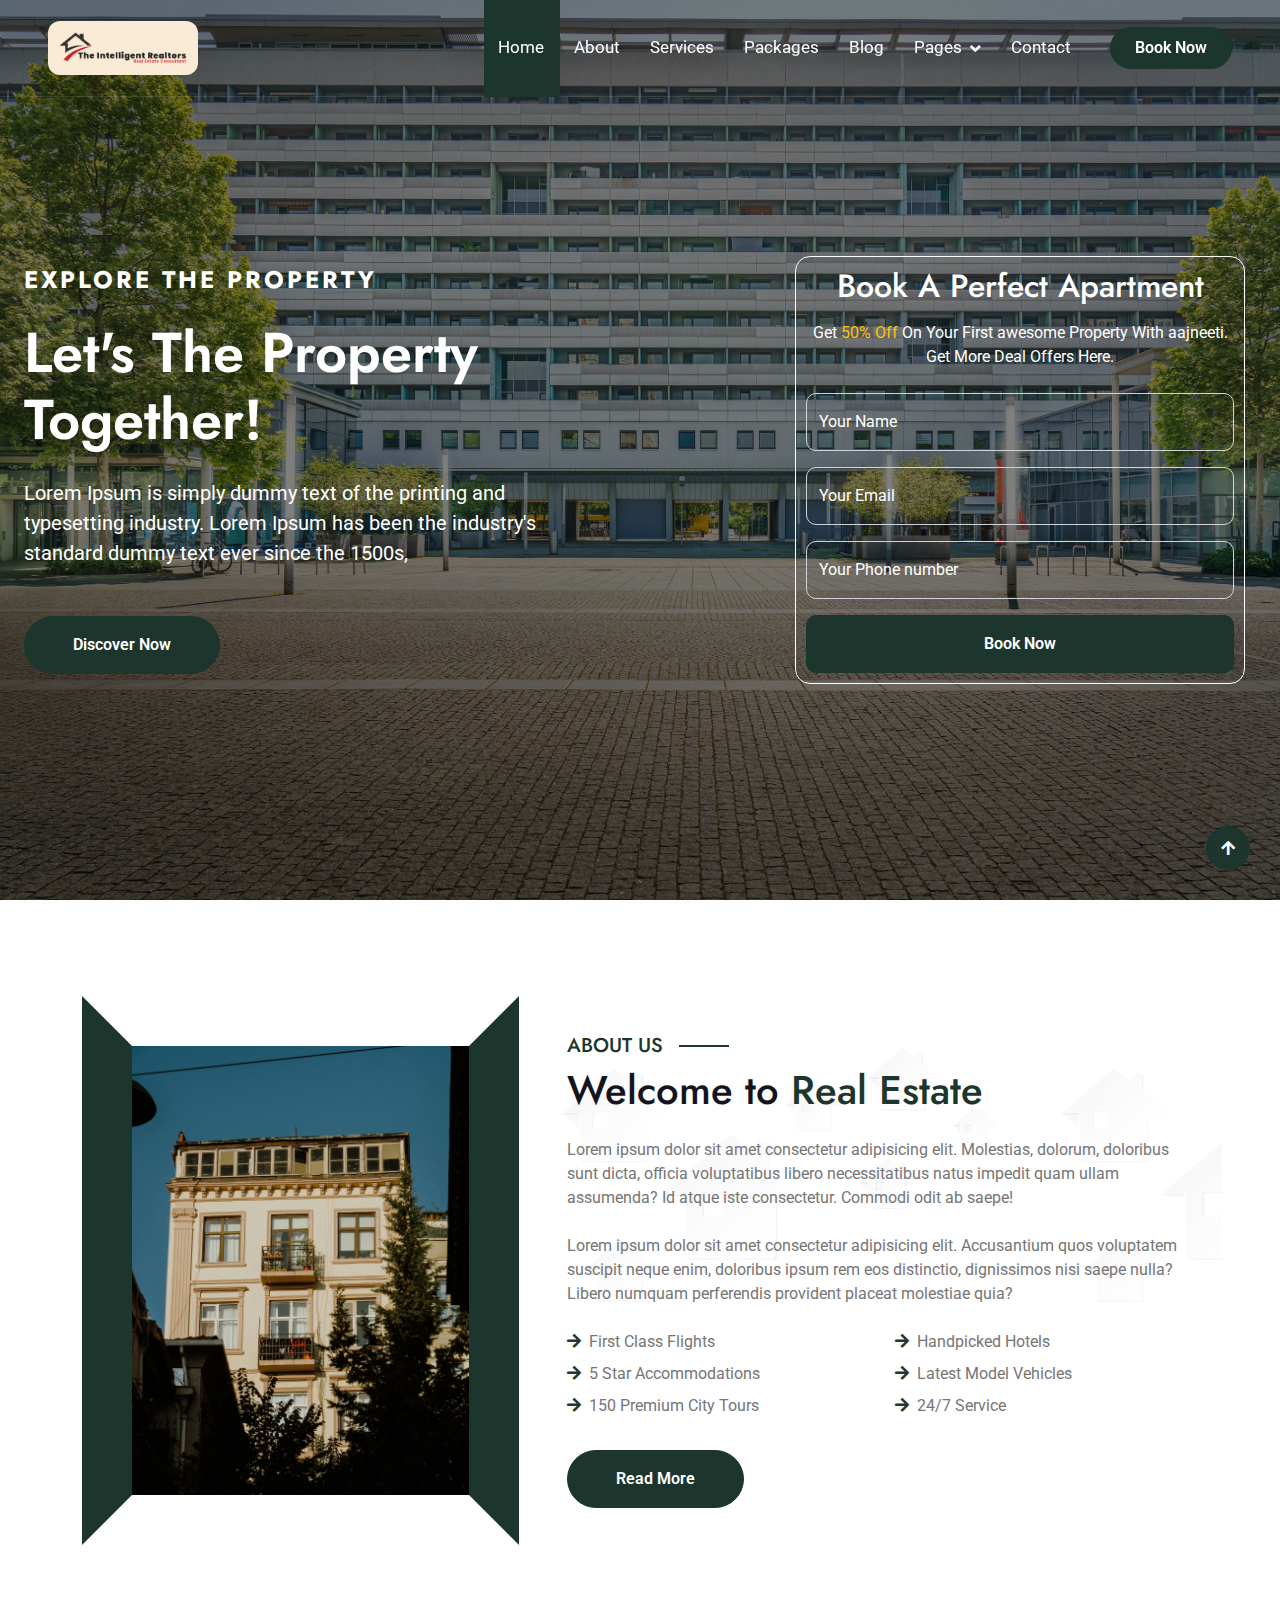
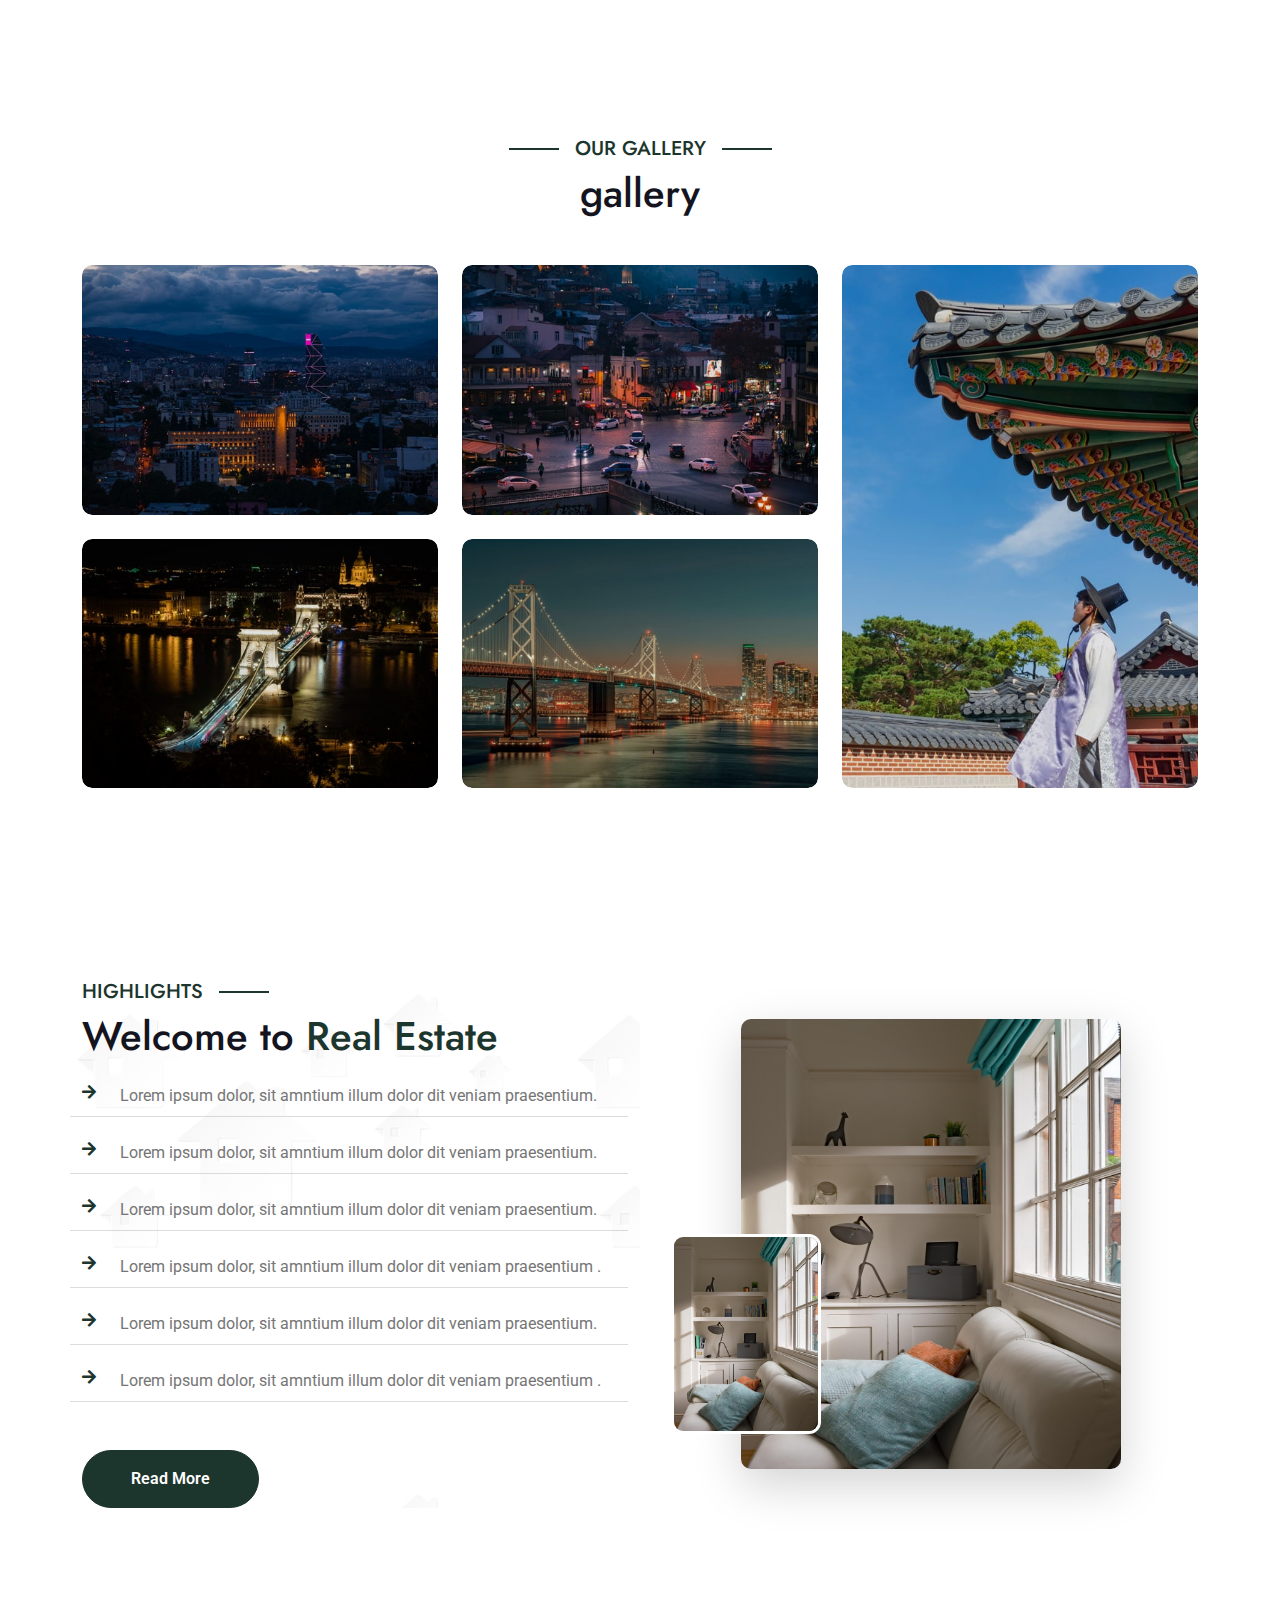
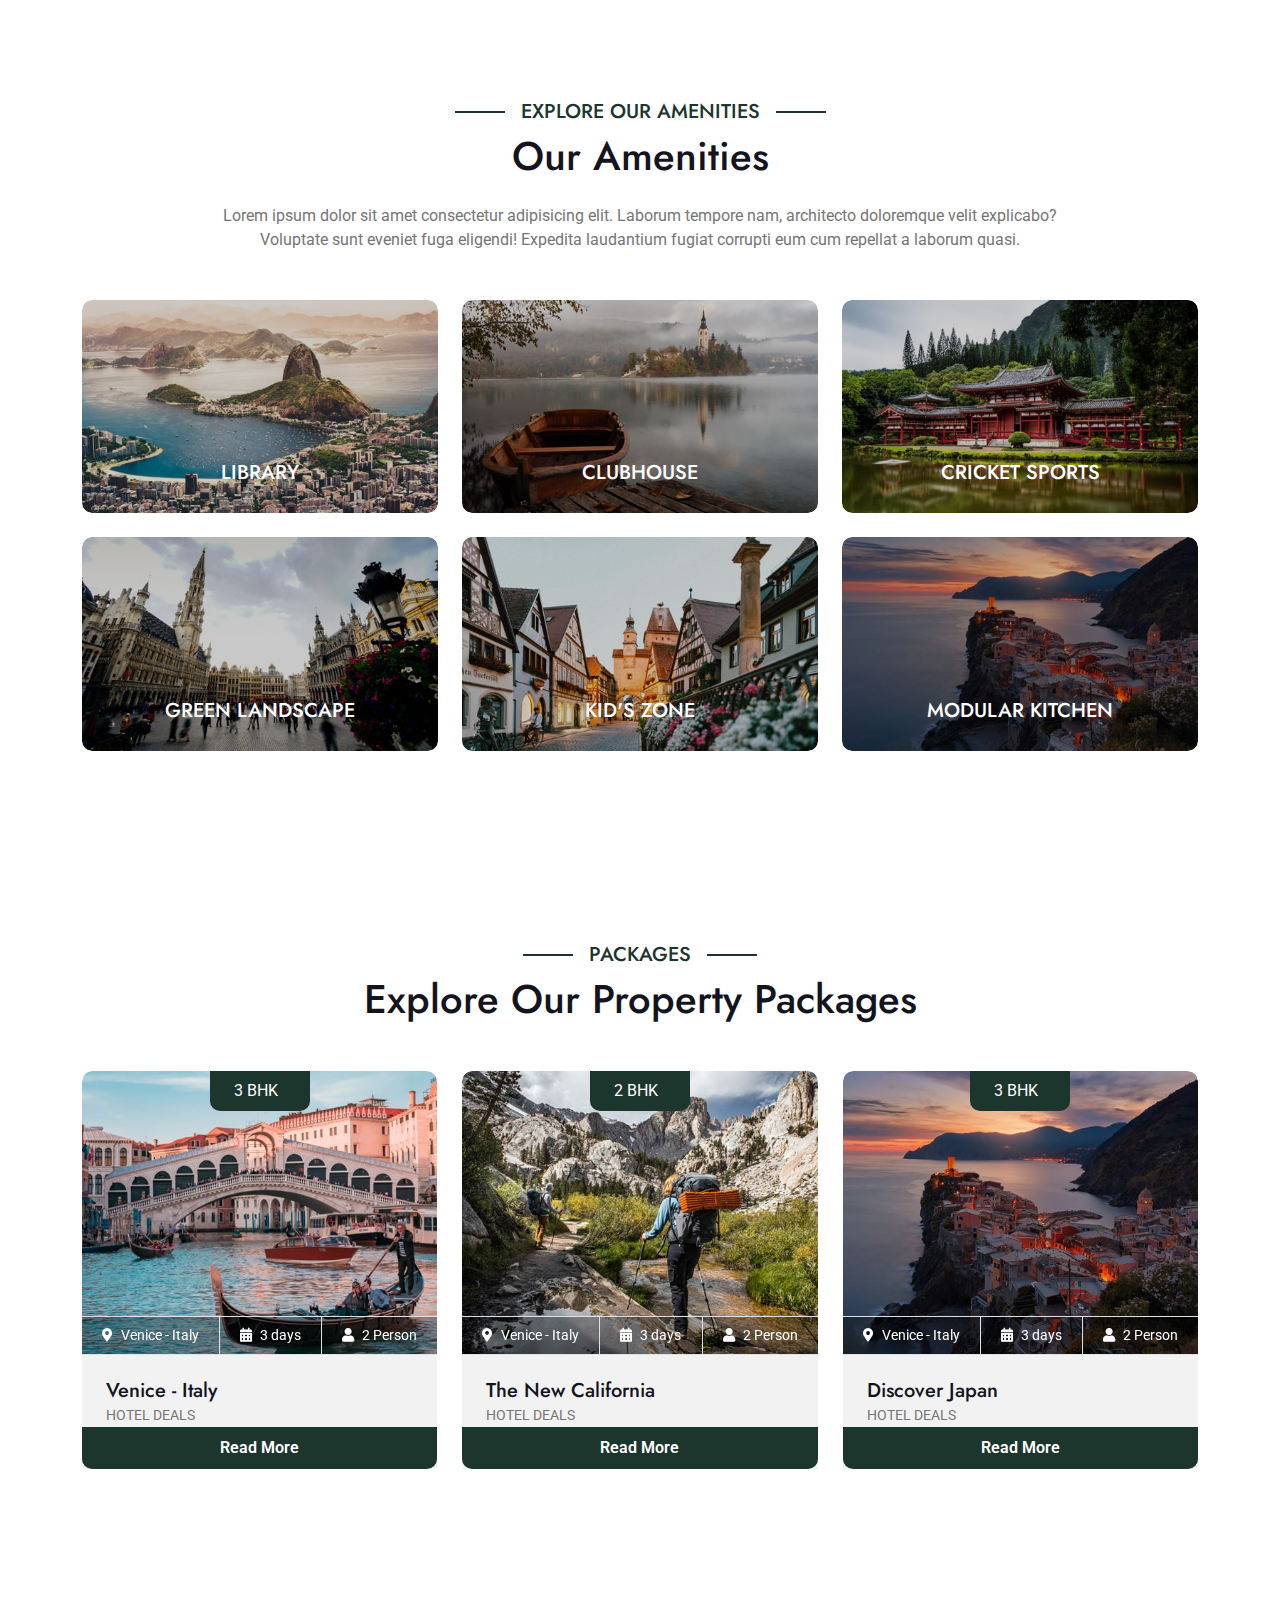
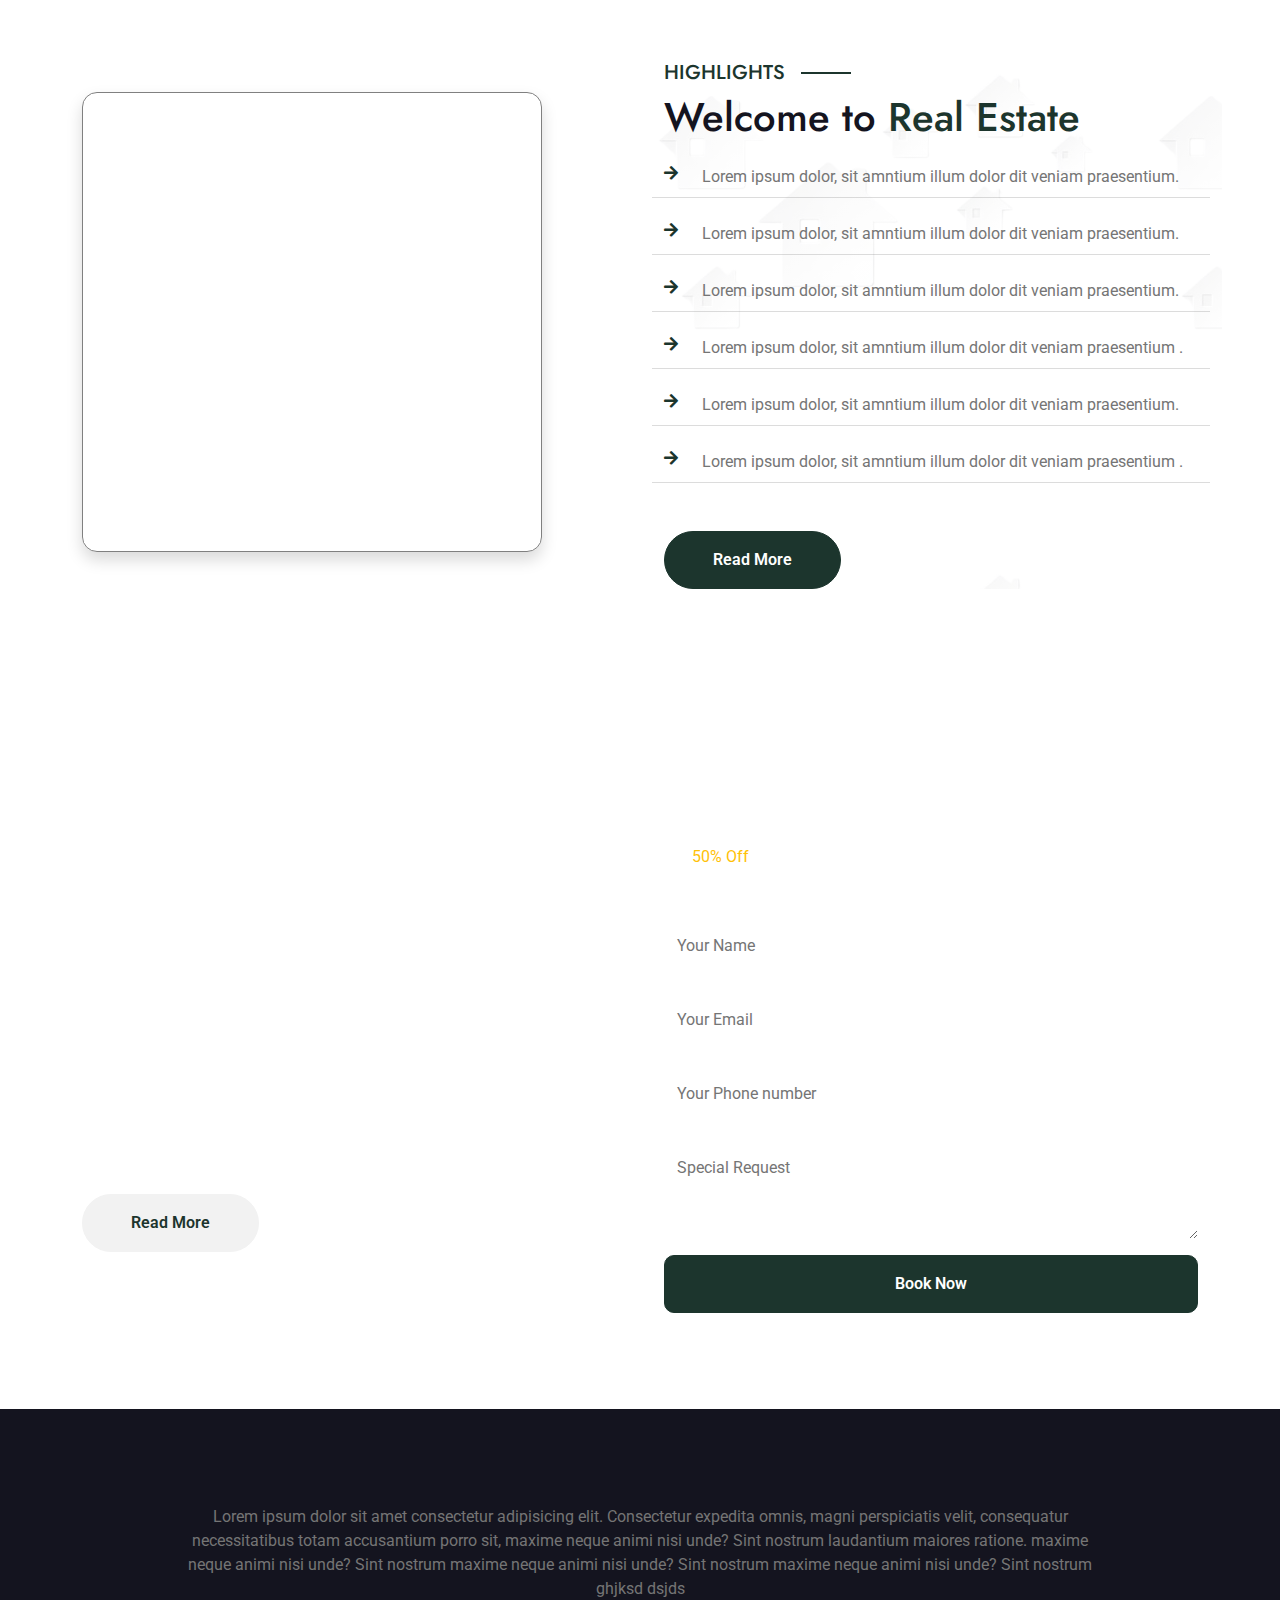
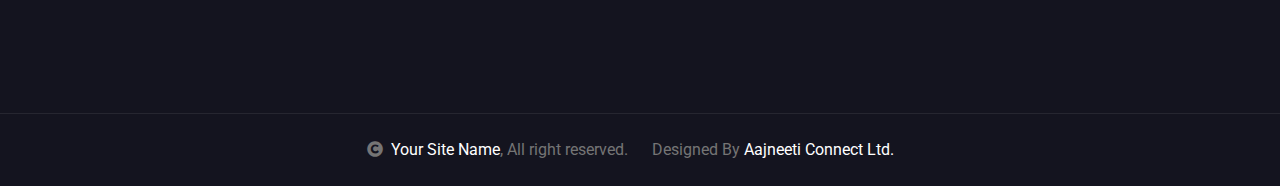
<file: tourism-website-template/index.html>
<!DOCTYPE html>
<html lang="en">

    <head>
        <meta charset="utf-8">
        <title>Real-estate</title>
        <meta content="width=device-width, initial-scale=1.0" name="viewport">
        <meta content name="keywords">
        <meta content name="description">

        <!-- Google Web Fonts -->
        <link rel="preconnect" href="https://fonts.googleapis.com">
        <link rel="preconnect" href="https://fonts.gstatic.com" crossorigin>
        <link
            href="https://fonts.googleapis.com/css2?family=Jost:wght@500;600&family=Roboto&display=swap"
            rel="stylesheet">

        <!-- Icon Font Stylesheet -->
        <link rel="stylesheet"
            href="https://use.fontawesome.com/releases/v5.15.4/css/all.css" />
        <link
            href="https://cdn.jsdelivr.net/npm/bootstrap-icons@1.4.1/font/bootstrap-icons.css"
            rel="stylesheet">

        <!-- Libraries Stylesheet -->
        <link href="lib/owlcarousel/assets/owl.carousel.min.css"
            rel="stylesheet">
        <link href="lib/lightbox/css/lightbox.min.css" rel="stylesheet">

        <!-- Customized Bootstrap Stylesheet -->
        <link href="css/bootstrap.min.css" rel="stylesheet">

        <!-- Template Stylesheet -->
        <link href="css/style.css" rel="stylesheet">
    </head>

    <body>

        <!-- Spinner Start -->
        <div id="spinner"
            class="show bg-white position-fixed translate-middle w-100 vh-100 top-50 start-50 d-flex align-items-center justify-content-center">
            <div class="spinner-border text-primary"
                style="width: 3rem; height: 3rem;" role="status">
                <span class="sr-only">Loading...</span>
            </div>
        </div>
        <!-- Spinner End -->

        <!-- Navbar & Hero Start -->
        <div class="container-fluid position-relative p-0">
            <nav
                class="navbar navbar-expand-lg navbar-light px-4 px-lg-5 py-3 py-lg-0">
                <a href class="navbar-brand p-0">
                    <!-- <h1 class="m-0"><i
                            class=""></i>Real-Estate</h1> -->
                    <img src="img/logo/intelligent-realtors.png" alt="Logo"
                        width="150px"
                        style="background-color: antiquewhite; border-radius: 12px; padding: 10px;">
                </a>
                <button class="navbar-toggler" type="button"
                    data-bs-toggle="collapse" data-bs-target="#navbarCollapse">
                    <span class="fa fa-bars"></span>
                </button>
                <div class="collapse navbar-collapse" id="navbarCollapse">
                    <div class="navbar-nav ms-auto py-0">
                        <a href="index.html"
                            class="nav-item nav-link active">Home</a>
                        <a href="about.html" class="nav-item nav-link">About</a>
                        <a href="services.html"
                            class="nav-item nav-link">Services</a>
                        <a href="packages.html"
                            class="nav-item nav-link">Packages</a>
                        <a href="blog.html" class="nav-item nav-link">Blog</a>
                        <div class="nav-item dropdown">
                            <a href="#" class="nav-link dropdown-toggle"
                                data-bs-toggle="dropdown">Pages</a>
                            <div class="dropdown-menu m-0">
                                <a href="destination.html"
                                    class="dropdown-item">Destination</a>
                                <a href="tour.html"
                                    class="dropdown-item">Explore Tour</a>
                                <a href="booking.html"
                                    class="dropdown-item">Travel Booking</a>
                                <a href="gallery.html" class="dropdown-item">Our
                                    Gallery</a>
                                <a href="guides.html"
                                    class="dropdown-item">Travel Guides</a>
                                <a href="testimonial.html"
                                    class="dropdown-item">Testimonial</a>
                                <a href="404.html" class="dropdown-item">404
                                    Page</a>
                            </div>
                        </div>
                        <a href="contact.html"
                            class="nav-item nav-link">Contact</a>
                    </div>
                    <a href
                        class="btn btn-primary rounded-pill py-2 px-4 ms-lg-4">Book
                        Now</a>
                </div>
            </nav>

            <!-- Carousel Start -->
            <div class="carousel-header">
                <div id="carouselId" class="carousel slide carousel-fade"
                    data-bs-ride="carousel">
                    <ol class="carousel-indicators">
                        <li data-bs-target="#carouselId" data-bs-slide-to="0"
                            class="active"></li>
                        <li data-bs-target="#carouselId"
                            data-bs-slide-to="1"></li>
                        <li data-bs-target="#carouselId"
                            data-bs-slide-to="2"></li>
                    </ol>
                    <div class="carousel-inner" role="listbox">
                        <div class="carousel-item active">
                            <img src="img/background1.jpg" class="img-fluid"
                                alt="Image">
                            <div class="carousel-caption">
                                <div class="p-4" style="max-width: 600px;">
                                    <h4
                                        class="text-white text-md-start text-uppercase fw-bold mb-4"
                                        style="letter-spacing: 3px;">Explore The
                                        Property</h4>
                                    <h3
                                        class="display-4 text-md-start text-capitalize text-white mb-4">Let's
                                        The Property Together!</h3>
                                    <p class="mb-5 fs-5 text-md-start">Lorem
                                        Ipsum is simply
                                        dummy text of the printing and
                                        typesetting industry. Lorem Ipsum has
                                        been the industry's standard dummy text
                                        ever since the 1500s,
                                    </p>
                                    <div
                                        class="d-flex align-items-center justify-content-start">
                                        <a
                                            class="btn-hover-bg btn btn-primary rounded-pill text-white py-3 px-5"
                                            href="#">Discover Now</a>
                                    </div>
                                </div>
                                <div class="form-section d-none d-sm-block"
                                    style="max-width: 450px;">
                                    <h2 class="text-white mb-3">Book A Perfect
                                        Apartment</h2>
                                    <p class="text-white mb-4">Get <span
                                            class="text-warning">50% Off</span>
                                        On Your
                                        First awesome Property With aajneeti.
                                        Get
                                        More Deal
                                        Offers Here.</p>
                                    <form>
                                        <div class="row g-3">
                                            <div class="col-md-12">
                                                <div class="form-floating">
                                                    <input type="text"
                                                        class="form-control bg-transparent border-1"
                                                        id="name"
                                                        placeholder="Your Name">
                                                    <label for="name">Your
                                                        Name</label>
                                                </div>
                                            </div>

                                            <div class="col-md-12">
                                                <div class="form-floating">
                                                    <input type="email"
                                                        class="form-control bg-transparent border-1"
                                                        id="email"
                                                        placeholder="Your Email">
                                                    <label for="email">Your
                                                        Email</label>
                                                </div>
                                            </div>
                                            <div class="col-md-12">
                                                <div class="form-floating">
                                                    <input type="number"
                                                        class="form-control bg-transparent border-1"
                                                        id="phone"
                                                        placeholder="Your Phone Number">
                                                    <label for="phone">Your
                                                        Phone
                                                        number</label>
                                                </div>
                                            </div>
                                            <div class="col-12">
                                                <button
                                                    class="btn btn-primary text-white w-100 py-3"
                                                    type="submit">Book
                                                    Now</button>
                                            </div>
                                        </div>
                                    </form>
                                </div>
                            </div>
                        </div>
                        <div class="carousel-item">
                            <img src="img/background2.jpg" class="img-fluid"
                                alt="Image">
                            <div class="carousel-caption">
                                <div class="p-4" style="max-width: 600px;">
                                    <h4
                                        class="text-white text-md-start text-uppercase fw-bold mb-4"
                                        style="letter-spacing: 3px;">Explore The
                                        Property</h4>
                                    <h3
                                        class="display-4 text-md-start text-capitalize text-white mb-4">Let's
                                        The Property Together!</h3>
                                    <p class="mb-5 fs-5 text-md-start">Lorem
                                        Ipsum is simply
                                        dummy text of the printing and
                                        typesetting industry. Lorem Ipsum has
                                        been the industry's standard dummy text
                                        ever since the 1500s,
                                    </p>
                                    <div
                                        class="d-flex align-items-center justify-content-start">
                                        <a
                                            class="btn-hover-bg btn btn-primary rounded-pill text-white py-3 px-5"
                                            href="#">Discover Now</a>
                                    </div>
                                </div>
                                <div class="form-section d-none d-sm-block"
                                    style="max-width: 450px;">
                                    <h2 class="text-white mb-3">Book A Perfect
                                        Apartment</h2>
                                    <p class="text-white mb-4">Get <span
                                            class="text-warning">50% Off</span>
                                        On Your
                                        First awesome Property With aajneeti.
                                        Get
                                        More Deal
                                        Offers Here.</p>
                                    <form>
                                        <div class="row g-3">
                                            <div class="col-md-12">
                                                <div class="form-floating">
                                                    <input type="text"
                                                        class="form-control bg-transparent border-1"
                                                        id="name"
                                                        placeholder="Your Name">
                                                    <label for="name">Your
                                                        Name</label>
                                                </div>
                                            </div>

                                            <div class="col-md-12">
                                                <div class="form-floating">
                                                    <input type="email"
                                                        class="form-control bg-transparent border-1"
                                                        id="email"
                                                        placeholder="Your Email">
                                                    <label for="email">Your
                                                        Email</label>
                                                </div>
                                            </div>
                                            <div class="col-md-12">
                                                <div class="form-floating">
                                                    <input type="number"
                                                        class="form-control bg-transparent border-1"
                                                        id="phone"
                                                        placeholder="Your Phone Number">
                                                    <label for="phone">Your
                                                        Phone
                                                        number</label>
                                                </div>
                                            </div>
                                            <div class="col-12">
                                                <button
                                                    class="btn btn-primary text-white w-100 py-3"
                                                    type="submit">Book
                                                    Now</button>
                                            </div>
                                        </div>
                                    </form>
                                </div>
                            </div>
                        </div>
                        <!-- <div class="carousel-item">
                            <img src="img/background1.jpg" class="img-fluid"
                                alt="Image">
                            <div class="carousel-caption">
                                <div class="p-3" style="max-width: 900px;">
                                    <h4
                                        class="text-white text-uppercase fw-bold mb-4"
                                        style="letter-spacing: 3px;">Explore The
                                        World</h4>
                                    <h1
                                        class="display-2 text-capitalize text-white mb-4">You
                                        Like To Go?</h1>
                                    <p class="mb-5 fs-5">Lorem Ipsum is simply
                                        dummy text of the printing and
                                        typesetting industry. Lorem Ipsum has
                                        been the industry's standard dummy text
                                        ever since the 1500s,
                                    </p>
                                    <div
                                        class="d-flex align-items-center justify-content-center">
                                        <a
                                            class="btn-hover-bg btn btn-primary rounded-pill text-white py-3 px-5"
                                            href="#">Discover Now</a>
                                    </div>
                                </div>
                            </div>
                        </div> -->
                    </div>
                    <!-- <button class="carousel-control-prev" type="button"
                        data-bs-target="#carouselId" data-bs-slide="prev">
                        <span class="carousel-control-prev-icon btn bg-primary"
                            aria-hidden="false"></span>
                        <span class="visually-hidden">Previous</span>
                    </button>
                    <button class="carousel-control-next" type="button"
                        data-bs-target="#carouselId" data-bs-slide="next">
                        <span class="carousel-control-next-icon btn bg-primary"
                            aria-hidden="false"></span>
                        <span class="visually-hidden">Next</span>
                    </button> -->
                </div>
            </div>
            <!-- Carousel End -->
            <!-- </div> -->
            <!-- Navbar & Hero End -->

            <!-- About Start -->
            <div class="container-fluid about py-5">
                <div class="container py-5">
                    <div class="row g-5 align-items-center">
                        <div class="col-lg-5">
                            <div class="h-100"
                                style="border: 50px solid; border-color: transparent #1C352D transparent #1C352D;">
                                <img src="img/for-about.jpg"
                                    class="img-fluid w-100 h-100" alt>
                            </div>
                        </div>
                        <div class="col-lg-7"
                            style="background: linear-gradient(rgba(255, 255, 255, .8), rgba(255, 255, 255, .8)), url(img/about-img-1.png);">
                            <h5 class="section-about-title pe-3">About Us</h5>
                            <h1 class="mb-4">Welcome to <span
                                    class="text-primary">Real Estate</span></h1>
                            <p class="mb-4">Lorem ipsum dolor sit amet
                                consectetur
                                adipisicing elit. Molestias, dolorum, doloribus
                                sunt
                                dicta, officia voluptatibus libero
                                necessitatibus
                                natus impedit quam ullam assumenda? Id atque
                                iste
                                consectetur. Commodi odit ab saepe!</p>
                            <p class="mb-4">Lorem ipsum dolor sit amet
                                consectetur
                                adipisicing elit. Accusantium quos voluptatem
                                suscipit neque enim, doloribus ipsum rem eos
                                distinctio, dignissimos nisi saepe nulla? Libero
                                numquam perferendis provident placeat molestiae
                                quia?</p>
                            <div class="row gy-2 gx-4 mb-4">
                                <div class="col-sm-6">
                                    <p class="mb-0"><i
                                            class="fa fa-arrow-right text-primary me-2"></i>First
                                        Class Flights</p>
                                </div>
                                <div class="col-sm-6">
                                    <p class="mb-0"><i
                                            class="fa fa-arrow-right text-primary me-2"></i>Handpicked
                                        Hotels</p>
                                </div>
                                <div class="col-sm-6">
                                    <p class="mb-0"><i
                                            class="fa fa-arrow-right text-primary me-2"></i>5
                                        Star Accommodations</p>
                                </div>
                                <div class="col-sm-6">
                                    <p class="mb-0"><i
                                            class="fa fa-arrow-right text-primary me-2"></i>Latest
                                        Model Vehicles</p>
                                </div>
                                <div class="col-sm-6">
                                    <p class="mb-0"><i
                                            class="fa fa-arrow-right text-primary me-2"></i>150
                                        Premium City Tours</p>
                                </div>
                                <div class="col-sm-6">
                                    <p class="mb-0"><i
                                            class="fa fa-arrow-right text-primary me-2"></i>24/7
                                        Service</p>
                                </div>
                            </div>
                            <a
                                class="btn btn-primary rounded-pill py-3 px-5 mt-2"
                                href>Read More</a>
                        </div>
                    </div>
                </div>
            </div>
            <!-- About End -->

            <!-- Destination Start -->
            <div class="container-fluid destination py-5">
                <div class="container py-5">
                    <div class="mx-auto text-center mb-5"
                        style="max-width: 900px;">
                        <h5 class="section-title px-3">Our Gallery</h5>
                        <h1 class="mb-0">gallery</h1>
                    </div>
                    <div class="tab-class text-center">
                        <div class="tab-content">
                            <div id="tab-1"
                                class="tab-pane fade show p-0 active">
                                <div class="row g-4">
                                    <div class="col-xl-8">
                                        <div class="row g-4">
                                            <div class="col-lg-6 col-6">
                                                <div class="destination-img">
                                                    <img
                                                        class="img-fluid rounded w-100"
                                                        src="img/destination-1.jpg"
                                                        alt>

                                                    <div class="search-icon">
                                                        <a
                                                            href="img/destination-1.jpg"
                                                            data-lightbox="destination-1"><i
                                                                class="fa fa-plus-square fa-1x btn btn-light btn-lg-square text-primary"></i></a>
                                                    </div>
                                                </div>
                                            </div>
                                            <div class="col-lg-6 col-6">
                                                <div class="destination-img">
                                                    <img
                                                        class="img-fluid rounded w-100"
                                                        src="img/destination-2.jpg"
                                                        alt>

                                                    <div class="search-icon">
                                                        <a
                                                            href="img/destination-2.jpg"
                                                            data-lightbox="destination-2"><i
                                                                class="fa fa-plus-square fa-1x btn btn-light btn-lg-square text-primary"></i></a>
                                                    </div>
                                                </div>
                                            </div>
                                            <div class="col-lg-6 col-6">
                                                <div class="destination-img">
                                                    <img
                                                        class="img-fluid rounded w-100"
                                                        src="img/destination-7.jpg"
                                                        alt>

                                                    <div class="search-icon">
                                                        <a
                                                            href="img/destination-7.jpg"
                                                            data-lightbox="destination-7"><i
                                                                class="fa fa-plus-square fa-1x btn btn-light btn-lg-square text-primary"></i></a>
                                                    </div>
                                                </div>
                                            </div>
                                            <div class="col-lg-6 col-6">
                                                <div class="destination-img">
                                                    <img
                                                        class="img-fluid rounded w-100"
                                                        src="img/destination-8.jpg"
                                                        alt>
                                                    <!-- <div
                                                    class="destination-overlay p-4">
                                                    <a href="#"
                                                        class="btn btn-primary text-white rounded-pill border py-2 px-3">20
                                                        Photos</a>
                                                    <h4
                                                        class="text-white mb-2 mt-3">Los
                                                        angelas</h4>
                                                    <a href="#"
                                                        class="btn-hover text-white">View
                                                        All Place <i
                                                            class="fa fa-arrow-right ms-2"></i></a>
                                                </div> -->
                                                    <div class="search-icon">
                                                        <a
                                                            href="img/destination-8.jpg"
                                                            data-lightbox="destination-8"><i
                                                                class="fa fa-plus-square fa-1x btn btn-light btn-lg-square text-primary"></i></a>
                                                    </div>
                                                </div>
                                            </div>
                                        </div>
                                    </div>
                                    <div class="col-xl-4 col-12">
                                        <div class="destination-img h-100">
                                            <img
                                                class="img-fluid rounded w-100 h-100"
                                                src="img/destination-9.jpg"
                                                style="object-fit: cover; min-height: 300px;"
                                                alt>
                                            <!-- <div class="destination-overlay p-4">
                                            <a href="#"
                                                class="btn btn-primary text-white rounded-pill border py-2 px-3">20
                                                Photos</a>
                                            <h4 class="text-white mb-2 mt-3">San
                                                francisco</h4>
                                            <a href="#"
                                                class="btn-hover text-white">View
                                                All Place <i
                                                    class="fa fa-arrow-right ms-2"></i></a>
                                        </div> -->
                                            <div class="search-icon">
                                                <a href="img/destination-9.jpg"
                                                    data-lightbox="destination-4"><i
                                                        class="fa fa-plus-square fa-1x btn btn-light btn-lg-square text-primary"></i></a>
                                            </div>
                                        </div>
                                    </div>
                                </div>
                            </div>
                        </div>
                    </div>
                </div>
            </div>
            <!-- Destination End -->

            <!-- Highlights section start -->
            <!-- About Start -->
            <div class="container-fluid about py-5">
                <div class="container py-5">
                    <div class="row g-5 align-items-center">
                        <div class="col-lg-6"
                            style="background: linear-gradient(rgba(255, 255, 255, .8), rgba(255, 255, 255, .8)), url(img/about-img-1.png);">
                            <h5 class="section-about-title pe-3">Highlights</h5>
                            <h1 class="mb-4">Welcome to <span
                                    class="text-primary">Real Estate</span></h1>
                            <div class="row gy-2 gx-4 mb-4">
                                <div class="col-sm-12 d-flex">
                                    <i
                                        class="fa fa-arrow-right text-primary me-4"></i>
                                    <p class="mb-0">Lorem
                                        ipsum dolor, sit amntium illum dolor dit
                                        veniam praesentium.</p>
                                </div>
                                <hr />
                                <div class="col-sm-12 d-flex">
                                    <i
                                        class="fa fa-arrow-right text-primary me-4"></i>
                                    <p class="mb-0">Lorem
                                        ipsum dolor, sit amntium illum dolor dit
                                        veniam praesentium.</p>
                                </div>
                                <hr />
                                <div class="col-sm-12 d-flex">
                                    <i
                                        class="fa fa-arrow-right text-primary me-4"></i>
                                    <p class="mb-0">Lorem
                                        ipsum dolor, sit amntium illum dolor dit
                                        veniam praesentium.</p>
                                </div>
                                <hr />
                                <div class="col-sm-12 d-flex">
                                    <i
                                        class="fa fa-arrow-right text-primary me-4"></i>
                                    <p class="mb-0">Lorem
                                        ipsum dolor, sit amntium illum dolor dit
                                        veniam praesentium .</p>
                                </div>
                                <hr />
                                <div class="col-sm-12 d-flex">
                                    <i
                                        class="fa fa-arrow-right text-primary me-4"></i>
                                    <p class="mb-0">Lorem
                                        ipsum dolor, sit amntium illum dolor dit
                                        veniam praesentium.</p>
                                </div>
                                <hr />
                                <div class="col-sm-12 d-flex">
                                    <i
                                        class="fa fa-arrow-right text-primary me-4"></i>
                                    <p class="mb-0">Lorem
                                        ipsum dolor, sit amntium illum dolor dit
                                        veniam praesentium .</p>
                                </div>
                                <hr />
                            </div>
                            <a
                                class="btn btn-primary rounded-pill py-3 px-5 mt-2"
                                href>Read More</a>
                        </div>
                        <div class="col-lg-6"
                            style="display: flex; justify-content: center;">
                            <div class="h-100">
                                <div class="frame">
                                    <img src="img/about-imgs.jpg"
                                        alt="Big Image"
                                        class="big-img shadow-lg">
                                    <img src="img/about-imgs.jpg"
                                        alt="Small Image"
                                        class="small-img">
                                </div>
                            </div>
                        </div>
                    </div>
                </div>
            </div>
            <!-- About End -->
            <!-- Highlights section end -->

            <!-- Explore our Amenities Start -->
            <div class="container-fluid ExploreTour py-5">
                <div class="container py-5">
                    <div class="mx-auto text-center mb-5"
                        style="max-width: 900px;">
                        <h5 class="section-title px-3">Explore Our
                            Amenities</h5>
                        <h1 class="mb-4">Our Amenities</h1>
                        <p class="mb-0">Lorem ipsum dolor sit amet consectetur
                            adipisicing elit. Laborum tempore nam, architecto
                            doloremque velit explicabo? Voluptate sunt eveniet
                            fuga
                            eligendi! Expedita laudantium fugiat corrupti eum
                            cum
                            repellat a laborum quasi.
                        </p>
                    </div>
                    <div class="tab-class text-center">
                        <div class="tab-content">
                            <div id="NationalTab-1"
                                class="tab-pane fade show p-0 active">
                                <div class="row g-4">
                                    <div class="col-md-6 col-lg-4 col-6">
                                        <div class="national-item">
                                            <img src="img/explore-tour-1.jpg"
                                                class="img-fluid w-100 rounded"
                                                alt="Image">
                                            <div class="national-content">
                                                <div class="national-info">
                                                    <h5
                                                        class="text-white text-uppercase mb-2">Library
                                                    </h5>

                                                </div>
                                            </div>
                                        </div>
                                    </div>
                                    <div class="col-md-6 col-lg-4 col-6">
                                        <div class="national-item">
                                            <img src="img/explore-tour-2.jpg"
                                                class="img-fluid w-100 rounded"
                                                alt="Image">
                                            <div class="national-content">
                                                <div class="national-info">
                                                    <h5
                                                        class="text-white text-uppercase mb-2">Clubhouse
                                                    </h5>

                                                </div>
                                            </div>

                                        </div>
                                    </div>
                                    <div class="col-md-6 col-lg-4 col-6">
                                        <div class="national-item">
                                            <img src="img/explore-tour-3.jpg"
                                                class="img-fluid w-100 rounded"
                                                alt="Image">
                                            <div class="national-content">
                                                <div class="national-info">
                                                    <h5
                                                        class="text-white text-uppercase mb-2">Cricket
                                                        Sports
                                                    </h5>

                                                </div>
                                            </div>

                                        </div>
                                    </div>
                                    <div class="col-md-6 col-lg-4 col-6">
                                        <div class="national-item">
                                            <img src="img/explore-tour-4.jpg"
                                                class="img-fluid w-100 rounded"
                                                alt="Image">
                                            <div class="national-content">
                                                <div class="national-info">
                                                    <h5
                                                        class="text-white text-uppercase mb-2">Green
                                                        Landscape
                                                    </h5>

                                                </div>
                                            </div>

                                        </div>
                                    </div>
                                    <div class="col-md-6 col-lg-4 col-6">
                                        <div class="national-item">
                                            <img src="img/explore-tour-5.jpg"
                                                class="img-fluid w-100 rounded"
                                                alt="Image">
                                            <div class="national-content">
                                                <div class="national-info">
                                                    <h5
                                                        class="text-white text-uppercase mb-2">Kid's
                                                        Zone
                                                    </h5>

                                                </div>
                                            </div>
                                            <!-- <div class="tour-offer bg-warning">50%
                                            Off</div> -->

                                        </div>
                                    </div>
                                    <div class="col-md-6 col-lg-4 col-6">
                                        <div class="national-item">
                                            <img src="img/explore-tour-6.jpg"
                                                class="img-fluid w-100 rounded"
                                                alt="Image">
                                            <div class="national-content">
                                                <div class="national-info">
                                                    <h5
                                                        class="text-white text-uppercase mb-2">Modular
                                                        Kitchen
                                                    </h5>
                                                    <!-- <a href="#"
                                                    class="btn-hover text-white">View
                                                    All Place <i
                                                        class="fa fa-arrow-right ms-2"></i></a> -->
                                                </div>
                                            </div>
                                        </div>
                                    </div>
                                </div>
                            </div>
                        </div>
                    </div>
                </div>
            </div>
            <!-- Explore our Amenities Start -->

            <!-- Packages Start -->
            <div class="container-fluid packages py-5">
                <div class="container py-5">
                    <div class="mx-auto text-center mb-5"
                        style="max-width: 900px;">
                        <h5 class="section-title px-3">Packages</h5>
                        <h1 class="mb-0">Explore Our Property Packages</h1>
                    </div>
                    <div class="packages-carousel owl-carousel">
                        <div class="packages-item">
                            <div class="packages-img">
                                <img src="img/packages-4.jpg"
                                    class="img-fluid w-100 rounded-top"
                                    alt="Image">
                                <div
                                    class="packages-info d-flex border border-start-0 border-end-0 position-absolute"
                                    style="width: 100%; bottom: 0; left: 0; z-index: 5;">
                                    <small
                                        class="flex-fill text-center border-end py-2"><i
                                            class="fa fa-map-marker-alt me-2"></i>Venice
                                        - Italy</small>
                                    <small
                                        class="flex-fill text-center border-end py-2"><i
                                            class="fa fa-calendar-alt me-2"></i>3
                                        days</small>
                                    <small class="flex-fill text-center py-2"><i
                                            class="fa fa-user me-2"></i>2
                                        Person</small>
                                </div>
                                <div class="packages-price py-2 px-4">3
                                    BHK</div>
                            </div>
                            <div class="packages-content bg-light">
                                <div class="p-4 pb-0">
                                    <h5 class="mb-0">Venice - Italy</h5>
                                    <small class="text-uppercase">Hotel
                                        Deals</small>

                                </div>
                                <div class="row bg-primary rounded-bottom mx-0">
                                    <div class="col-12 text-center px-0">
                                        <a href="#"
                                            class="btn-hover btn text-white py-2 px-4">Read
                                            More</a>
                                    </div>

                                </div>
                            </div>
                        </div>
                        <div class="packages-item">
                            <div class="packages-img">
                                <img src="img/packages-2.jpg"
                                    class="img-fluid w-100 rounded-top"
                                    alt="Image">
                                <div
                                    class="packages-info d-flex border border-start-0 border-end-0 position-absolute"
                                    style="width: 100%; bottom: 0; left: 0; z-index: 5;">
                                    <small
                                        class="flex-fill text-center border-end py-2"><i
                                            class="fa fa-map-marker-alt me-2"></i>Venice
                                        - Italy</small>
                                    <small
                                        class="flex-fill text-center border-end py-2"><i
                                            class="fa fa-calendar-alt me-2"></i>3
                                        days</small>
                                    <small class="flex-fill text-center py-2"><i
                                            class="fa fa-user me-2"></i>2
                                        Person</small>
                                </div>
                                <div class="packages-price py-2 px-4">2
                                    BHK</div>
                            </div>
                            <div class="packages-content bg-light">
                                <div class="p-4 pb-0">
                                    <h5 class="mb-0">The New California</h5>
                                    <small class="text-uppercase">Hotel
                                        Deals</small>

                                </div>
                                <div class="row bg-primary rounded-bottom mx-0">
                                    <div class="col-12 text-center px-0">
                                        <a href="#"
                                            class="btn-hover btn text-white py-2 px-4">Read
                                            More</a>
                                    </div>

                                </div>
                            </div>
                        </div>
                        <div class="packages-item">
                            <div class="packages-img">
                                <img src="img/packages-3.jpg"
                                    class="img-fluid w-100 rounded-top"
                                    alt="Image">
                                <div
                                    class="packages-info d-flex border border-start-0 border-end-0 position-absolute"
                                    style="width: 100%; bottom: 0; left: 0; z-index: 5;">
                                    <small
                                        class="flex-fill text-center border-end py-2"><i
                                            class="fa fa-map-marker-alt me-2"></i>Venice
                                        - Italy</small>
                                    <small
                                        class="flex-fill text-center border-end py-2"><i
                                            class="fa fa-calendar-alt me-2"></i>3
                                        days</small>
                                    <small class="flex-fill text-center py-2"><i
                                            class="fa fa-user me-2"></i>2
                                        Person</small>
                                </div>
                                <div class="packages-price py-2 px-4">3
                                    BHK</div>
                            </div>
                            <div class="packages-content bg-light">
                                <div class="p-4 pb-0">
                                    <h5 class="mb-0">Discover Japan</h5>
                                    <small class="text-uppercase">Hotel
                                        Deals</small>

                                </div>
                                <div class="row bg-primary rounded-bottom mx-0">
                                    <div class="col-12 text-center px-0">
                                        <a href="#"
                                            class="btn-hover btn text-white py-2 px-4">Read
                                            More</a>
                                    </div>

                                </div>
                            </div>
                        </div>
                        <div class="packages-item d-block d-sm-none">
                            <div class="packages-img">
                                <img src="img/packages-2.jpg"
                                    class="img-fluid w-100 rounded-top"
                                    alt="Image">
                                <div
                                    class="packages-info d-flex border border-start-0 border-end-0 position-absolute"
                                    style="width: 100%; bottom: 0; left: 0; z-index: 5;">
                                    <small
                                        class="flex-fill text-center border-end py-2"><i
                                            class="fa fa-map-marker-alt me-2"></i>Venice
                                        - Italy</small>
                                    <small
                                        class="flex-fill text-center border-end py-2"><i
                                            class="fa fa-calendar-alt me-2"></i>3
                                        days</small>
                                    <small class="flex-fill text-center py-2"><i
                                            class="fa fa-user me-2"></i>2
                                        Person</small>
                                </div>
                                <div class="packages-price py-2 px-4">2
                                    BHK</div>
                            </div>
                            <div class="packages-content bg-light">
                                <div class="p-4 pb-0">
                                    <h5 class="mb-0">The New California</h5>
                                    <small class="text-uppercase">Hotel
                                        Deals</small>

                                </div>
                                <div class="row bg-primary rounded-bottom mx-0">
                                    <div class="col-12 text-center px-0">
                                        <a href="#"
                                            class="btn-hover btn text-white py-2 px-4">Read
                                            More</a>
                                    </div>

                                </div>
                            </div>
                        </div>
                    </div>
                </div>
                <div class="packages-item d-block d-sm-none">
                    <div class="packages-img">
                        <img src="img/packages-3.jpg"
                            class="img-fluid w-100 rounded-top" alt="Image">
                        <div
                            class="packages-info d-flex border border-start-0 border-end-0 position-absolute"
                            style="width: 100%; bottom: 0; left: 0; z-index: 5;">
                            <small
                                class="flex-fill text-center border-end py-2"><i
                                    class="fa fa-map-marker-alt me-2"></i>Venice
                                - Italy</small>
                            <small
                                class="flex-fill text-center border-end py-2"><i
                                    class="fa fa-calendar-alt me-2"></i>3
                                days</small>
                            <small class="flex-fill text-center py-2"><i
                                    class="fa fa-user me-2"></i>2
                                Person</small>
                        </div>
                        <div class="packages-price py-2 px-4">3 BHK</div>
                    </div>
                    <div class="packages-content bg-light">
                        <div class="p-4 pb-0">
                            <h5 class="mb-0">Discover Japan</h5>
                            <small class="text-uppercase">Hotel
                                Deals</small>

                        </div>
                        <div class="row bg-primary rounded-bottom mx-0">
                            <div class="col-12 text-center px-0">
                                <a href="#"
                                    class="btn-hover btn text-white py-2 px-4">Read
                                    More</a>
                            </div>

                        </div>
                    </div>
                </div>
                <div class="packages-item d-block d-sm-none mt-4 ">
                    <div class="packages-img">
                        <img src="img/packages-3.jpg"
                            class="img-fluid w-100 rounded-top" alt="Image">
                        <div
                            class="packages-info d-flex border border-start-0 border-end-0 position-absolute"
                            style="width: 100%; bottom: 0; left: 0; z-index: 5;">
                            <small
                                class="flex-fill text-center border-end py-2"><i
                                    class="fa fa-map-marker-alt me-2"></i>Venice
                                - Italy</small>
                            <small
                                class="flex-fill text-center border-end py-2"><i
                                    class="fa fa-calendar-alt me-2"></i>3
                                days</small>
                            <small class="flex-fill text-center py-2"><i
                                    class="fa fa-user me-2"></i>2
                                Person</small>
                        </div>
                        <div class="packages-price py-2 px-4">3 BHK</div>
                    </div>
                    <div class="packages-content bg-light">
                        <div class="p-4 pb-0">
                            <h5 class="mb-0">Discover Japan</h5>
                            <small class="text-uppercase">Hotel
                                Deals</small>

                        </div>
                        <div class="row bg-primary rounded-bottom mx-0">
                            <div class="col-12 text-center px-0">
                                <a href="#"
                                    class="btn-hover btn text-white py-2 px-4">Read
                                    More</a>
                            </div>

                        </div>
                    </div>
                </div>
            </div>
            <!-- Packages End -->

            <!-- location Start -->
            <div class="container-fluid about py-5">
                <div class="container py-5">
                    <div class="row g-5 align-items-center">
                        <div class="col-lg-6">
                            <iframe
                                src="https://www.google.com/maps/embed?pb=!1m18!1m12!1m3!1d3502.4119889742933!2d77.37474657475637!3d28.61741197567303!2m3!1f0!2f0!3f0!3m2!1i1024!2i768!4f13.1!3m3!1m2!1s0x390ce5be306febdb%3A0xa25f25cb323b6eab!2sAAJneeti%20Connect%20Ltd.!5e0!3m2!1sen!2sin!4v1756894813367!5m2!1sen!2sin"
                                width="460"
                                height="460"
                                class="shadow p-2"
                                style="border:0.8px solid gray; border-radius: 15px; "
                                allowfullscreen loading="lazy"
                                referrerpolicy="no-referrer-when-downgrade"></iframe>
                        </div>
                        <div class="col-lg-6"
                            style="background: linear-gradient(rgba(255, 255, 255, .8), rgba(255, 255, 255, .8)), url(img/about-img-1.png);">
                            <h5 class="section-about-title pe-3">Highlights</h5>
                            <h1 class="mb-4">Welcome to <span
                                    class="text-primary">Real Estate</span></h1>
                            <div class="row gy-2 gx-4 mb-4">
                                <div class="col-sm-12 d-flex">
                                    <i
                                        class="fa fa-arrow-right text-primary me-4"></i>
                                    <p class="mb-0">Lorem
                                        ipsum dolor, sit amntium illum dolor dit
                                        veniam praesentium.</p>
                                </div>
                                <hr />
                                <div class="col-sm-12 d-flex">
                                    <i
                                        class="fa fa-arrow-right text-primary me-4"></i>
                                    <p class="mb-0">Lorem
                                        ipsum dolor, sit amntium illum dolor dit
                                        veniam praesentium.</p>
                                </div>
                                <hr />
                                <div class="col-sm-12 d-flex">
                                    <i
                                        class="fa fa-arrow-right text-primary me-4"></i>
                                    <p class="mb-0">Lorem
                                        ipsum dolor, sit amntium illum dolor dit
                                        veniam praesentium.</p>
                                </div>
                                <hr />
                                <div class="col-sm-12 d-flex">
                                    <i
                                        class="fa fa-arrow-right text-primary me-4"></i>
                                    <p class="mb-0">Lorem
                                        ipsum dolor, sit amntium illum dolor dit
                                        veniam praesentium .</p>
                                </div>
                                <hr />
                                <div class="col-sm-12 d-flex">
                                    <i
                                        class="fa fa-arrow-right text-primary me-4"></i>
                                    <p class="mb-0">Lorem
                                        ipsum dolor, sit amntium illum dolor dit
                                        veniam praesentium.</p>
                                </div>
                                <hr />
                                <div class="col-sm-12 d-flex">
                                    <i
                                        class="fa fa-arrow-right text-primary me-4"></i>
                                    <p class="mb-0">Lorem
                                        ipsum dolor, sit amntium illum dolor dit
                                        veniam praesentium .</p>
                                </div>
                                <hr />
                            </div>
                            <a
                                class="btn btn-primary rounded-pill py-3 px-5 mt-2"
                                href>Read More</a>
                        </div>
                    </div>
                </div>
            </div>
            <!-- location end-->

            <!-- Tour Booking Start -->
            <div class="container-fluid booking py-5">
                <div class="container py-5">
                    <div class="row g-5 align-items-center">
                        <div class="col-lg-6">
                            <h5 class="section-booking-title pe-3">Know about
                                us</h5>
                            <h1 class="text-white mb-4">About Developer</h1>
                            <p class="text-white mb-4">Lorem ipsum dolor sit
                                amet
                                consectetur adipisicing elit. Aspernatur maxime
                                ullam esse fuga blanditiis accusantium pariatur
                                quis
                                sapiente, veniam doloribus praesentium?
                                Repudiandae
                                iste voluptatem fugiat doloribus quasi quo iure
                                officia.
                            </p>
                            <p class="text-white mb-4">Lorem ipsum dolor sit
                                amet
                                consectetur adipisicing elit. Aspernatur maxime
                                ullam esse fuga blanditiis accusantium pariatur
                                quis
                                sapiente, veniam doloribus praesentium?
                                Repudiandae
                                iste voluptatem fugiat doloribus quasi quo iure
                                officia.
                            </p>
                            <a href="#"
                                class="btn btn-light text-primary rounded-pill py-3 px-5 mt-2">Read
                                More</a>
                        </div>
                        <div class="col-lg-6">
                            <h1 class="text-white mb-3">Book A Tour Deals</h1>
                            <p class="text-white mb-4">Get <span
                                    class="text-warning">50% Off</span> On Your
                                First Adventure Trip With Travela. Get More Deal
                                Offers Here.</p>
                            <form>
                                <div class="row g-3">
                                    <div class="col-md-12">
                                        <div class="form-floating">
                                            <input type="text"
                                                class="form-control bg-white border-0"
                                                id="name"
                                                placeholder="Your Name">
                                            <label for="name">Your Name</label>
                                        </div>
                                    </div>

                                    <div class="col-md-12">
                                        <div class="form-floating">
                                            <input type="email"
                                                class="form-control bg-white border-0"
                                                id="email"
                                                placeholder="Your Email">
                                            <label for="email">Your
                                                Email</label>
                                        </div>
                                    </div>
                                    <div class="col-md-12">
                                        <div class="form-floating">
                                            <input type="number"
                                                class="form-control bg-white border-0"
                                                id="phone"
                                                placeholder="Your Phone Number">
                                            <label for="phone">Your Phone
                                                number</label>
                                        </div>
                                    </div>

                                    <div class="col-12">
                                        <div class="form-floating">
                                            <textarea
                                                class="form-control bg-white border-0"
                                                placeholder="Special Request"
                                                id="message"
                                                style="height: 100px"></textarea>
                                            <label for="message">Special
                                                Request</label>
                                        </div>
                                    </div>
                                    <div class="col-12">
                                        <button
                                            class="btn btn-primary text-white w-100 py-3"
                                            type="submit">Book Now</button>
                                    </div>
                                </div>
                            </form>
                        </div>
                    </div>
                </div>
            </div>
            <!-- Tour Booking End -->

            <!-- Footer Start -->
            <div class="container-fluid footer py-5">
                <div class="container py-5">
                    <div class="row d-flex justify-content-center g-5">
                        <div
                            class="col-md-10 col-lg-10 d-flex justify-content-center col-10">
                            <div
                                class="footer-item d-flex justify-content-center ">
                                <p class="text-center">Lorem ipsum dolor sit
                                    amet
                                    consectetur
                                    adipisicing elit.
                                    Consectetur expedita omnis, magni
                                    perspiciatis
                                    velit,
                                    consequatur necessitatibus totam accusantium
                                    porro sit,
                                    maxime neque animi nisi unde? Sint nostrum
                                    laudantium maiores ratione.
                                    maxime neque animi nisi unde? Sint nostrum
                                    maxime neque animi nisi unde? Sint nostrum
                                    maxime neque animi nisi unde? Sint nostrum
                                    ghjksd dsjds
                                </p>
                            </div>
                        </div>
                    </div>
                </div>
            </div>
            <!-- Footer End -->

            <!-- Copyright Start -->
            <div class="container-fluid copyright text-body py-4">
                <div class="container">
                    <div class="row g-4 align-items-center">
                        <div class="col-md-6 text-center text-md-end mb-md-0">
                            <i class="fas fa-copyright me-2"></i><a
                                class="text-white" href="#">Your Site Name</a>,
                            All
                            right reserved.
                        </div>
                        <div class="col-md-6 text-center text-md-start">
                            <!--/*** This template is free as long as you keep the below author’s credit link/attribution link/backlink. ***/-->
                            <!--/*** If you'd like to use the template without the below author’s credit link/attribution link/backlink, ***/-->
                            <!--/*** you can purchase the Credit Removal License from "https://htmlcodex.com/credit-removal". ***/-->
                            Designed By <a class="text-white"
                                href="https://htmlcodex.com">Aajneeti Connect
                                Ltd.</a>
                        </div>
                    </div>
                </div>
            </div>
            <!-- Copyright End -->

            <!-- Back to Top -->
            <a href="#"
                class="btn btn-primary btn-primary-outline-0 btn-md-square back-to-top"><i
                    class="fa fa-arrow-up"></i></a>

            <!-- JavaScript Libraries -->
            <script
                src="https://ajax.googleapis.com/ajax/libs/jquery/3.6.4/jquery.min.js"></script>
            <script
                src="https://cdn.jsdelivr.net/npm/bootstrap@5.0.0/dist/js/bootstrap.bundle.min.js"></script>
            <script src="lib/easing/easing.min.js"></script>
            <script src="lib/waypoints/waypoints.min.js"></script>
            <script src="lib/owlcarousel/owl.carousel.min.js"></script>
            <script src="lib/lightbox/js/lightbox.min.js"></script>

            <!-- Template Javascript -->
            <script src="js/main.js"></script>
        </body>

    </html>
</file>
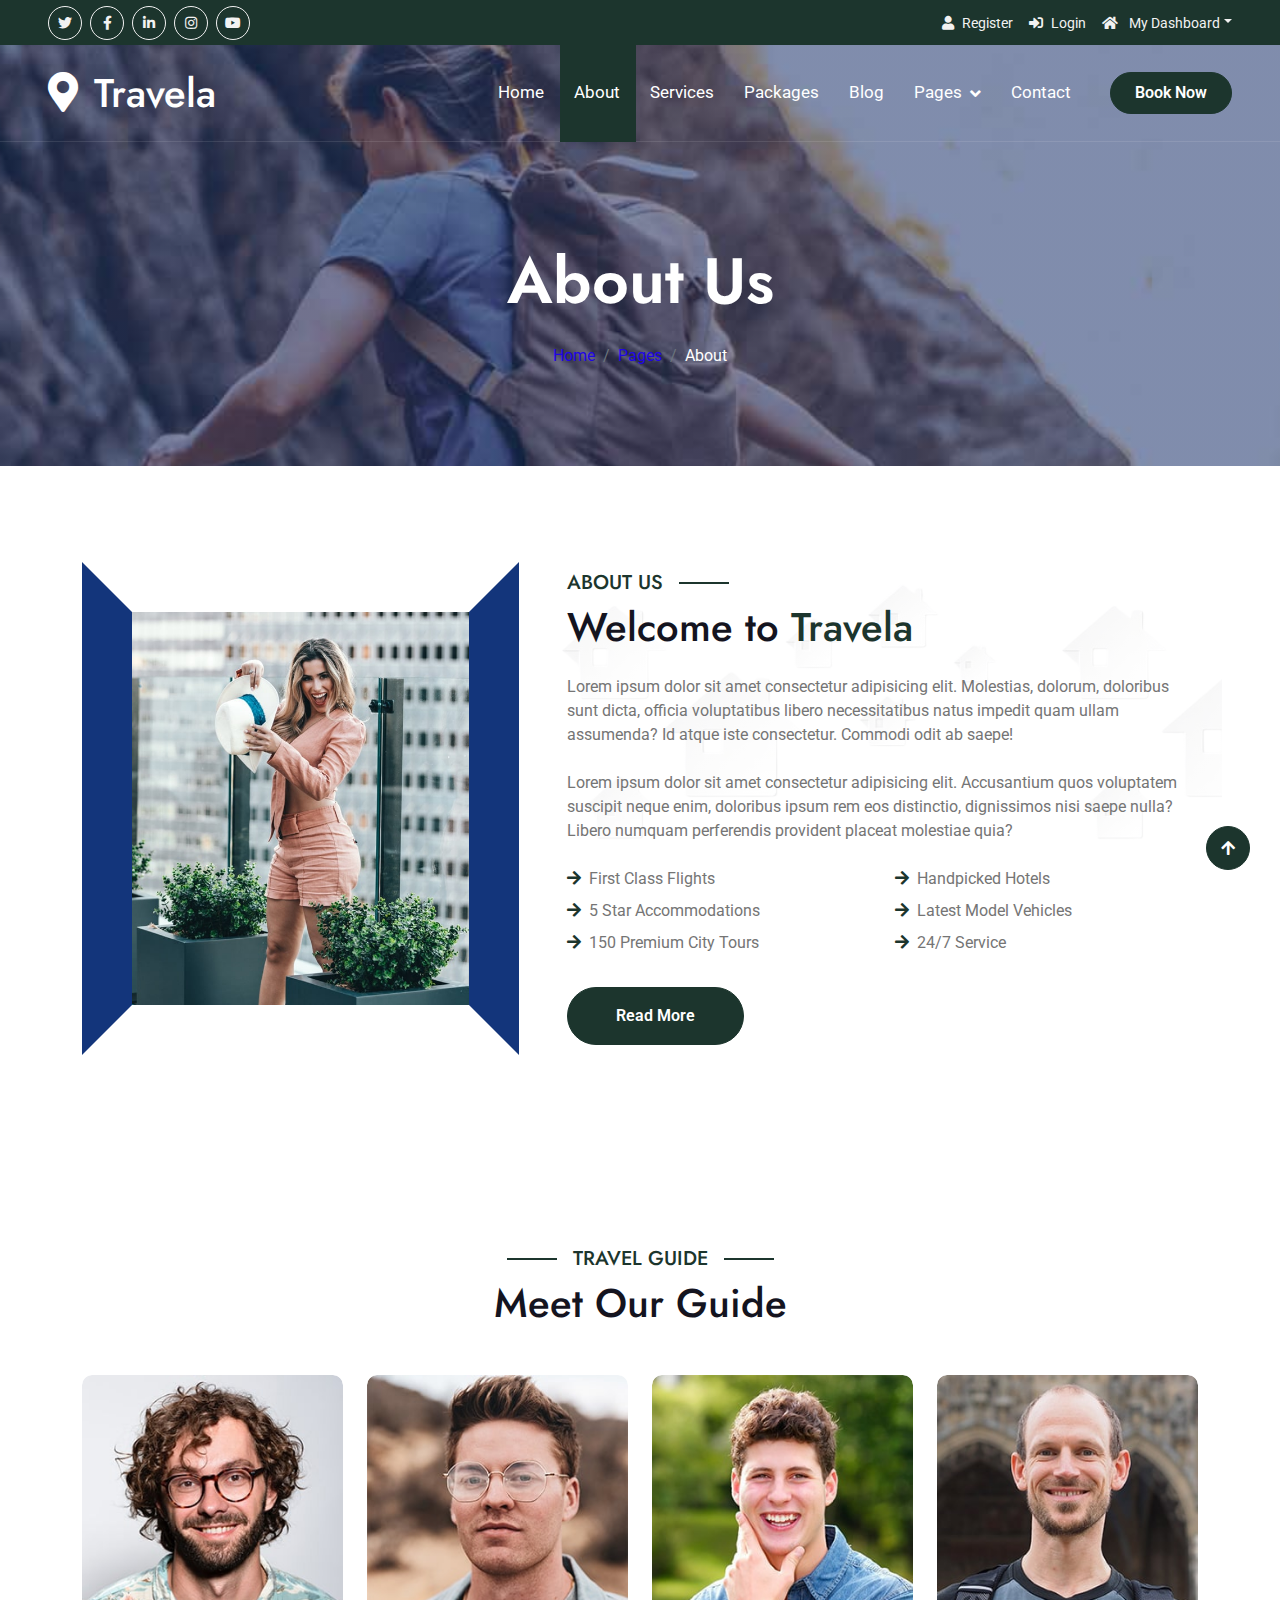
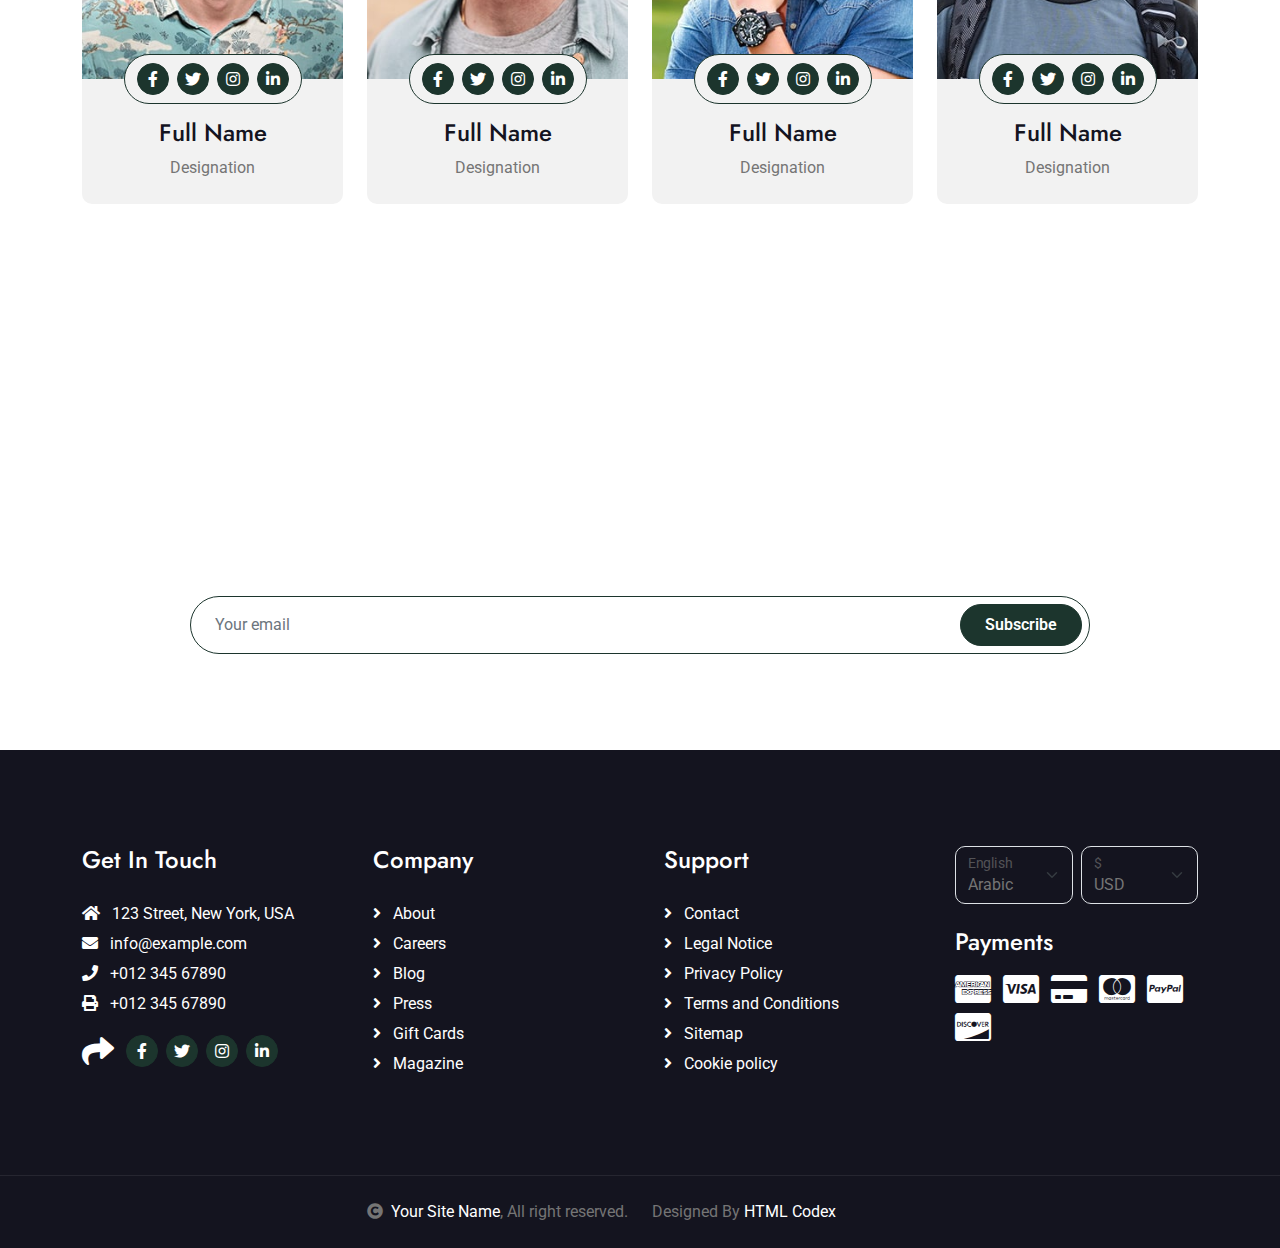
<file: tourism-website-template/about.html>
<!DOCTYPE html>
<html lang="en">

    <head>
        <meta charset="utf-8">
        <title>Travela - Tourism Website Template</title>
        <meta content="width=device-width, initial-scale=1.0" name="viewport">
        <meta content="" name="keywords">
        <meta content="" name="description">

        <!-- Google Web Fonts -->
        <link rel="preconnect" href="https://fonts.googleapis.com">
        <link rel="preconnect" href="https://fonts.gstatic.com" crossorigin>
        <link href="https://fonts.googleapis.com/css2?family=Jost:wght@500;600&family=Roboto&display=swap" rel="stylesheet"> 

        <!-- Icon Font Stylesheet -->
        <link rel="stylesheet" href="https://use.fontawesome.com/releases/v5.15.4/css/all.css"/>
        <link href="https://cdn.jsdelivr.net/npm/bootstrap-icons@1.4.1/font/bootstrap-icons.css" rel="stylesheet">

        <!-- Libraries Stylesheet -->
        <link href="lib/owlcarousel/assets/owl.carousel.min.css" rel="stylesheet">
        <link href="lib/lightbox/css/lightbox.min.css" rel="stylesheet">


        <!-- Customized Bootstrap Stylesheet -->
        <link href="css/bootstrap.min.css" rel="stylesheet">

        <!-- Template Stylesheet -->
        <link href="css/style.css" rel="stylesheet">
    </head>

    <body>

        <!-- Spinner Start -->
        <div id="spinner" class="show bg-white position-fixed translate-middle w-100 vh-100 top-50 start-50 d-flex align-items-center justify-content-center">
            <div class="spinner-border text-primary" style="width: 3rem; height: 3rem;" role="status">
                <span class="sr-only">Loading...</span>
            </div>
        </div>
        <!-- Spinner End -->

        <!-- Topbar Start -->
        <div class="container-fluid bg-primary px-5 d-none d-lg-block">
            <div class="row gx-0">
                <div class="col-lg-8 text-center text-lg-start mb-2 mb-lg-0">
                    <div class="d-inline-flex align-items-center" style="height: 45px;">
                        <a class="btn btn-sm btn-outline-light btn-sm-square rounded-circle me-2" href=""><i class="fab fa-twitter fw-normal"></i></a>
                        <a class="btn btn-sm btn-outline-light btn-sm-square rounded-circle me-2" href=""><i class="fab fa-facebook-f fw-normal"></i></a>
                        <a class="btn btn-sm btn-outline-light btn-sm-square rounded-circle me-2" href=""><i class="fab fa-linkedin-in fw-normal"></i></a>
                        <a class="btn btn-sm btn-outline-light btn-sm-square rounded-circle me-2" href=""><i class="fab fa-instagram fw-normal"></i></a>
                        <a class="btn btn-sm btn-outline-light btn-sm-square rounded-circle" href=""><i class="fab fa-youtube fw-normal"></i></a>
                    </div>
                </div>
                <div class="col-lg-4 text-center text-lg-end">
                    <div class="d-inline-flex align-items-center" style="height: 45px;">
                        <a href="#"><small class="me-3 text-light"><i class="fa fa-user me-2"></i>Register</small></a>
                        <a href="#"><small class="me-3 text-light"><i class="fa fa-sign-in-alt me-2"></i>Login</small></a>
                        <div class="dropdown">
                            <a href="#" class="dropdown-toggle text-light" data-bs-toggle="dropdown"><small><i class="fa fa-home me-2"></i> My Dashboard</small></a>
                            <div class="dropdown-menu rounded">
                                <a href="#" class="dropdown-item"><i class="fas fa-user-alt me-2"></i> My Profile</a>
                                <a href="#" class="dropdown-item"><i class="fas fa-comment-alt me-2"></i> Inbox</a>
                                <a href="#" class="dropdown-item"><i class="fas fa-bell me-2"></i> Notifications</a>
                                <a href="#" class="dropdown-item"><i class="fas fa-cog me-2"></i> Account Settings</a>
                                <a href="#" class="dropdown-item"><i class="fas fa-power-off me-2"></i> Log Out</a>
                            </div>
                        </div>
                    </div>
                </div>
            </div>
        </div>
        <!-- Topbar End -->

        <!-- Navbar & Hero Start -->
        <div class="container-fluid position-relative p-0">
            <nav class="navbar navbar-expand-lg navbar-light px-4 px-lg-5 py-3 py-lg-0">
                <a href="" class="navbar-brand p-0">
                    <h1 class="m-0"><i class="fa fa-map-marker-alt me-3"></i>Travela</h1>
                    <!-- <img src="img/logo.png" alt="Logo"> -->
                </a>
                <button class="navbar-toggler" type="button" data-bs-toggle="collapse" data-bs-target="#navbarCollapse">
                    <span class="fa fa-bars"></span>
                </button>
                <div class="collapse navbar-collapse" id="navbarCollapse">
                    <div class="navbar-nav ms-auto py-0">
                        <a href="index.html" class="nav-item nav-link">Home</a>
                        <a href="about.html" class="nav-item nav-link active">About</a>
                        <a href="services.html" class="nav-item nav-link">Services</a>
                        <a href="packages.html" class="nav-item nav-link">Packages</a>
                        <a href="blog.html" class="nav-item nav-link">Blog</a>
                        <div class="nav-item dropdown">
                            <a href="#" class="nav-link dropdown-toggle" data-bs-toggle="dropdown">Pages</a>
                            <div class="dropdown-menu m-0">
                                <a href="destination.html" class="dropdown-item">Destination</a>
                                <a href="tour.html" class="dropdown-item">Explore Tour</a>
                                <a href="booking.html" class="dropdown-item">Travel Booking</a>
                                <a href="gallery.html" class="dropdown-item">Our Gallery</a>
                                <a href="guides.html" class="dropdown-item">Travel Guides</a>
                                <a href="testimonial.html" class="dropdown-item">Testimonial</a>
                                <a href="404.html" class="dropdown-item">404 Page</a>
                            </div>
                        </div>
                        <a href="contact.html" class="nav-item nav-link">Contact</a>
                    </div>
                    <a href="" class="btn btn-primary rounded-pill py-2 px-4 ms-lg-4">Book Now</a>
                </div>
            </nav>
        </div>
        <!-- Navbar & Hero End -->

        <!-- Header Start -->
        <div class="container-fluid bg-breadcrumb">
            <div class="container text-center py-5" style="max-width: 900px;">
                <h3 class="text-white display-3 mb-4">About Us</h1>
                <ol class="breadcrumb justify-content-center mb-0">
                    <li class="breadcrumb-item"><a href="index.html">Home</a></li>
                    <li class="breadcrumb-item"><a href="#">Pages</a></li>
                    <li class="breadcrumb-item active text-white">About</li>
                </ol>    
            </div>
        </div>
        <!-- Header End -->

        <!-- About Start -->
        <div class="container-fluid about py-5">
            <div class="container py-5">
                <div class="row g-5 align-items-center">
                    <div class="col-lg-5">
                        <div class="h-100" style="border: 50px solid; border-color: transparent #13357B transparent #13357B;">
                            <img src="img/about-img.jpg" class="img-fluid w-100 h-100" alt="">
                        </div>
                    </div>
                    <div class="col-lg-7" style="background: linear-gradient(rgba(255, 255, 255, .8), rgba(255, 255, 255, .8)), url(img/about-img-1.png);">
                        <h5 class="section-about-title pe-3">About Us</h5>
                        <h1 class="mb-4">Welcome to <span class="text-primary">Travela</span></h1>
                        <p class="mb-4">Lorem ipsum dolor sit amet consectetur adipisicing elit. Molestias, dolorum, doloribus sunt dicta, officia voluptatibus libero necessitatibus natus impedit quam ullam assumenda? Id atque iste consectetur. Commodi odit ab saepe!</p>
                        <p class="mb-4">Lorem ipsum dolor sit amet consectetur adipisicing elit. Accusantium quos voluptatem suscipit neque enim, doloribus ipsum rem eos distinctio, dignissimos nisi saepe nulla? Libero numquam perferendis provident placeat molestiae quia?</p>
                        <div class="row gy-2 gx-4 mb-4">
                            <div class="col-sm-6">
                                <p class="mb-0"><i class="fa fa-arrow-right text-primary me-2"></i>First Class Flights</p>
                            </div>
                            <div class="col-sm-6">
                                <p class="mb-0"><i class="fa fa-arrow-right text-primary me-2"></i>Handpicked Hotels</p>
                            </div>
                            <div class="col-sm-6">
                                <p class="mb-0"><i class="fa fa-arrow-right text-primary me-2"></i>5 Star Accommodations</p>
                            </div>
                            <div class="col-sm-6">
                                <p class="mb-0"><i class="fa fa-arrow-right text-primary me-2"></i>Latest Model Vehicles</p>
                            </div>
                            <div class="col-sm-6">
                                <p class="mb-0"><i class="fa fa-arrow-right text-primary me-2"></i>150 Premium City Tours</p>
                            </div>
                            <div class="col-sm-6">
                                <p class="mb-0"><i class="fa fa-arrow-right text-primary me-2"></i>24/7 Service</p>
                            </div>
                        </div>
                        <a class="btn btn-primary rounded-pill py-3 px-5 mt-2" href="">Read More</a>
                    </div>
                </div>
            </div>
        </div>
        <!-- About End -->

        <!-- Travel Guide Start -->
        <div class="container-fluid guide py-5">
            <div class="container py-5">
                <div class="mx-auto text-center mb-5" style="max-width: 900px;">
                    <h5 class="section-title px-3">Travel Guide</h5>
                    <h1 class="mb-0">Meet Our Guide</h1>
                </div>
                <div class="row g-4">
                    <div class="col-md-6 col-lg-3">
                        <div class="guide-item">
                            <div class="guide-img">
                                <div class="guide-img-efects">
                                    <img src="img/guide-1.jpg" class="img-fluid w-100 rounded-top" alt="Image">
                                </div>
                                <div class="guide-icon rounded-pill p-2">
                                    <a class="btn btn-square btn-primary rounded-circle mx-1" href=""><i class="fab fa-facebook-f"></i></a>
                                    <a class="btn btn-square btn-primary rounded-circle mx-1" href=""><i class="fab fa-twitter"></i></a>
                                    <a class="btn btn-square btn-primary rounded-circle mx-1" href=""><i class="fab fa-instagram"></i></a>
                                    <a class="btn btn-square btn-primary rounded-circle mx-1" href=""><i class="fab fa-linkedin-in"></i></a>
                                </div>
                            </div>
                            <div class="guide-title text-center rounded-bottom p-4">
                                <div class="guide-title-inner">
                                    <h4 class="mt-3">Full Name</h4>
                                    <p class="mb-0">Designation</p>
                                </div>
                            </div>
                        </div>
                    </div>
                    <div class="col-md-6 col-lg-3">
                        <div class="guide-item">
                            <div class="guide-img">
                                <div class="guide-img-efects">
                                    <img src="img/guide-2.jpg" class="img-fluid w-100 rounded-top" alt="Image">
                                </div>
                                <div class="guide-icon rounded-pill p-2">
                                    <a class="btn btn-square btn-primary rounded-circle mx-1" href=""><i class="fab fa-facebook-f"></i></a>
                                    <a class="btn btn-square btn-primary rounded-circle mx-1" href=""><i class="fab fa-twitter"></i></a>
                                    <a class="btn btn-square btn-primary rounded-circle mx-1" href=""><i class="fab fa-instagram"></i></a>
                                    <a class="btn btn-square btn-primary rounded-circle mx-1" href=""><i class="fab fa-linkedin-in"></i></a>
                                </div>
                            </div>
                            <div class="guide-title text-center rounded-bottom p-4">
                                <div class="guide-title-inner">
                                    <h4 class="mt-3">Full Name</h4>
                                    <p class="mb-0">Designation</p>
                                </div>
                            </div>
                        </div>
                    </div>
                    <div class="col-md-6 col-lg-3">
                        <div class="guide-item">
                            <div class="guide-img">
                                <div class="guide-img-efects">
                                    <img src="img/guide-3.jpg" class="img-fluid w-100 rounded-top" alt="Image">
                                </div>
                                <div class="guide-icon rounded-pill p-2">
                                    <a class="btn btn-square btn-primary rounded-circle mx-1" href=""><i class="fab fa-facebook-f"></i></a>
                                    <a class="btn btn-square btn-primary rounded-circle mx-1" href=""><i class="fab fa-twitter"></i></a>
                                    <a class="btn btn-square btn-primary rounded-circle mx-1" href=""><i class="fab fa-instagram"></i></a>
                                    <a class="btn btn-square btn-primary rounded-circle mx-1" href=""><i class="fab fa-linkedin-in"></i></a>
                                </div>
                            </div>
                            <div class="guide-title text-center rounded-bottom p-4">
                                <div class="guide-title-inner">
                                    <h4 class="mt-3">Full Name</h4>
                                    <p class="mb-0">Designation</p>
                                </div>
                            </div>
                        </div>
                    </div>
                    <div class="col-md-6 col-lg-3">
                        <div class="guide-item">
                            <div class="guide-img">
                                <div class="guide-img-efects">
                                    <img src="img/guide-4.jpg" class="img-fluid w-100 rounded-top" alt="Image">
                                </div>
                                <div class="guide-icon rounded-pill p-2">
                                    <a class="btn btn-square btn-primary rounded-circle mx-1" href=""><i class="fab fa-facebook-f"></i></a>
                                    <a class="btn btn-square btn-primary rounded-circle mx-1" href=""><i class="fab fa-twitter"></i></a>
                                    <a class="btn btn-square btn-primary rounded-circle mx-1" href=""><i class="fab fa-instagram"></i></a>
                                    <a class="btn btn-square btn-primary rounded-circle mx-1" href=""><i class="fab fa-linkedin-in"></i></a>
                                </div>
                            </div>
                            <div class="guide-title text-center rounded-bottom p-4">
                                <div class="guide-title-inner">
                                    <h4 class="mt-3">Full Name</h4>
                                    <p class="mb-0">Designation</p>
                                </div>
                            </div>
                        </div>
                    </div>
                </div>
            </div>
        </div>
        <!-- Travel Guide End -->

        <!-- Subscribe Start -->
        <div class="container-fluid subscribe py-5">
            <div class="container text-center py-5">
                <div class="mx-auto text-center" style="max-width: 900px;">
                    <h5 class="subscribe-title px-3">Subscribe</h5>
                    <h1 class="text-white mb-4">Our Newsletter</h1>
                    <p class="text-white mb-5">Lorem ipsum dolor sit amet consectetur adipisicing elit. Laborum tempore nam, architecto doloremque velit explicabo? Voluptate sunt eveniet fuga eligendi! Expedita laudantium fugiat corrupti eum cum repellat a laborum quasi.
                    </p>
                    <div class="position-relative mx-auto">
                        <input class="form-control border-primary rounded-pill w-100 py-3 ps-4 pe-5" type="text" placeholder="Your email">
                        <button type="button" class="btn btn-primary rounded-pill position-absolute top-0 end-0 py-2 px-4 mt-2 me-2">Subscribe</button>
                    </div>
                </div>
            </div>
        </div>
        <!-- Subscribe End -->

        <!-- Footer Start -->
        <div class="container-fluid footer py-5">
            <div class="container py-5">
                <div class="row g-5">
                    <div class="col-md-6 col-lg-6 col-xl-3">
                        <div class="footer-item d-flex flex-column">
                            <h4 class="mb-4 text-white">Get In Touch</h4>
                            <a href=""><i class="fas fa-home me-2"></i> 123 Street, New York, USA</a>
                            <a href=""><i class="fas fa-envelope me-2"></i> info@example.com</a>
                            <a href=""><i class="fas fa-phone me-2"></i> +012 345 67890</a>
                            <a href="" class="mb-3"><i class="fas fa-print me-2"></i> +012 345 67890</a>
                            <div class="d-flex align-items-center">
                                <i class="fas fa-share fa-2x text-white me-2"></i>
                                <a class="btn-square btn btn-primary rounded-circle mx-1" href=""><i class="fab fa-facebook-f"></i></a>
                                <a class="btn-square btn btn-primary rounded-circle mx-1" href=""><i class="fab fa-twitter"></i></a>
                                <a class="btn-square btn btn-primary rounded-circle mx-1" href=""><i class="fab fa-instagram"></i></a>
                                <a class="btn-square btn btn-primary rounded-circle mx-1" href=""><i class="fab fa-linkedin-in"></i></a>
                            </div>
                        </div>
                    </div>
                    <div class="col-md-6 col-lg-6 col-xl-3">
                        <div class="footer-item d-flex flex-column">
                            <h4 class="mb-4 text-white">Company</h4>
                            <a href=""><i class="fas fa-angle-right me-2"></i> About</a>
                            <a href=""><i class="fas fa-angle-right me-2"></i> Careers</a>
                            <a href=""><i class="fas fa-angle-right me-2"></i> Blog</a>
                            <a href=""><i class="fas fa-angle-right me-2"></i> Press</a>
                            <a href=""><i class="fas fa-angle-right me-2"></i> Gift Cards</a>
                            <a href=""><i class="fas fa-angle-right me-2"></i> Magazine</a>
                        </div>
                    </div>
                    <div class="col-md-6 col-lg-6 col-xl-3">
                        <div class="footer-item d-flex flex-column">
                            <h4 class="mb-4 text-white">Support</h4>
                            <a href=""><i class="fas fa-angle-right me-2"></i> Contact</a>
                            <a href=""><i class="fas fa-angle-right me-2"></i> Legal Notice</a>
                            <a href=""><i class="fas fa-angle-right me-2"></i> Privacy Policy</a>
                            <a href=""><i class="fas fa-angle-right me-2"></i> Terms and Conditions</a>
                            <a href=""><i class="fas fa-angle-right me-2"></i> Sitemap</a>
                            <a href=""><i class="fas fa-angle-right me-2"></i> Cookie policy</a>
                        </div>
                    </div>
                    <div class="col-md-6 col-lg-6 col-xl-3">
                        <div class="footer-item">
                            <div class="row gy-3 gx-2 mb-4">
                                <div class="col-xl-6">
                                    <form>
                                        <div class="form-floating">
                                            <select class="form-select bg-dark border" id="select1">
                                                <option value="1">Arabic</option>
                                                <option value="2">German</option>
                                                <option value="3">Greek</option>
                                                <option value="3">New York</option>
                                            </select>
                                            <label for="select1">English</label>
                                        </div>
                                    </form>
                                </div>
                                <div class="col-xl-6">
                                    <form>
                                        <div class="form-floating">
                                            <select class="form-select bg-dark border" id="select1">
                                                <option value="1">USD</option>
                                                <option value="2">EUR</option>
                                                <option value="3">INR</option>
                                                <option value="3">GBP</option>
                                            </select>
                                            <label for="select1">$</label>
                                        </div>
                                    </form>
                                </div>
                            </div>
                            <h4 class="text-white mb-3">Payments</h4>
                            <div class="footer-bank-card">
                                <a href="#" class="text-white me-2"><i class="fab fa-cc-amex fa-2x"></i></a>
                                <a href="#" class="text-white me-2"><i class="fab fa-cc-visa fa-2x"></i></a>
                                <a href="#" class="text-white me-2"><i class="fas fa-credit-card fa-2x"></i></a>
                                <a href="#" class="text-white me-2"><i class="fab fa-cc-mastercard fa-2x"></i></a>
                                <a href="#" class="text-white me-2"><i class="fab fa-cc-paypal fa-2x"></i></a>
                                <a href="#" class="text-white"><i class="fab fa-cc-discover fa-2x"></i></a>
                            </div>
                        </div>
                    </div>
                </div>
            </div>
        </div>
        <!-- Footer End -->
        
        <!-- Copyright Start -->
        <div class="container-fluid copyright text-body py-4">
            <div class="container">
                <div class="row g-4 align-items-center">
                    <div class="col-md-6 text-center text-md-end mb-md-0">
                        <i class="fas fa-copyright me-2"></i><a class="text-white" href="#">Your Site Name</a>, All right reserved.
                    </div>
                    <div class="col-md-6 text-center text-md-start">
                        <!--/*** This template is free as long as you keep the below author’s credit link/attribution link/backlink. ***/-->
                        <!--/*** If you'd like to use the template without the below author’s credit link/attribution link/backlink, ***/-->
                        <!--/*** you can purchase the Credit Removal License from "https://htmlcodex.com/credit-removal". ***/-->
                        Designed By <a class="text-white" href="https://htmlcodex.com">HTML Codex</a>
                    </div>
                </div>
            </div>
        </div>
        <!-- Copyright End -->

        <!-- Back to Top -->
        <a href="#" class="btn btn-primary btn-primary-outline-0 btn-md-square back-to-top"><i class="fa fa-arrow-up"></i></a>   

        
        <!-- JavaScript Libraries -->
        <script src="https://ajax.googleapis.com/ajax/libs/jquery/3.6.4/jquery.min.js"></script>
        <script src="https://cdn.jsdelivr.net/npm/bootstrap@5.0.0/dist/js/bootstrap.bundle.min.js"></script>
        <script src="lib/easing/easing.min.js"></script>
        <script src="lib/waypoints/waypoints.min.js"></script>
        <script src="lib/owlcarousel/owl.carousel.min.js"></script>
        <script src="lib/lightbox/js/lightbox.min.js"></script>
        

        <!-- Template Javascript -->
        <script src="js/main.js"></script>
    </body>

</html>
</file>
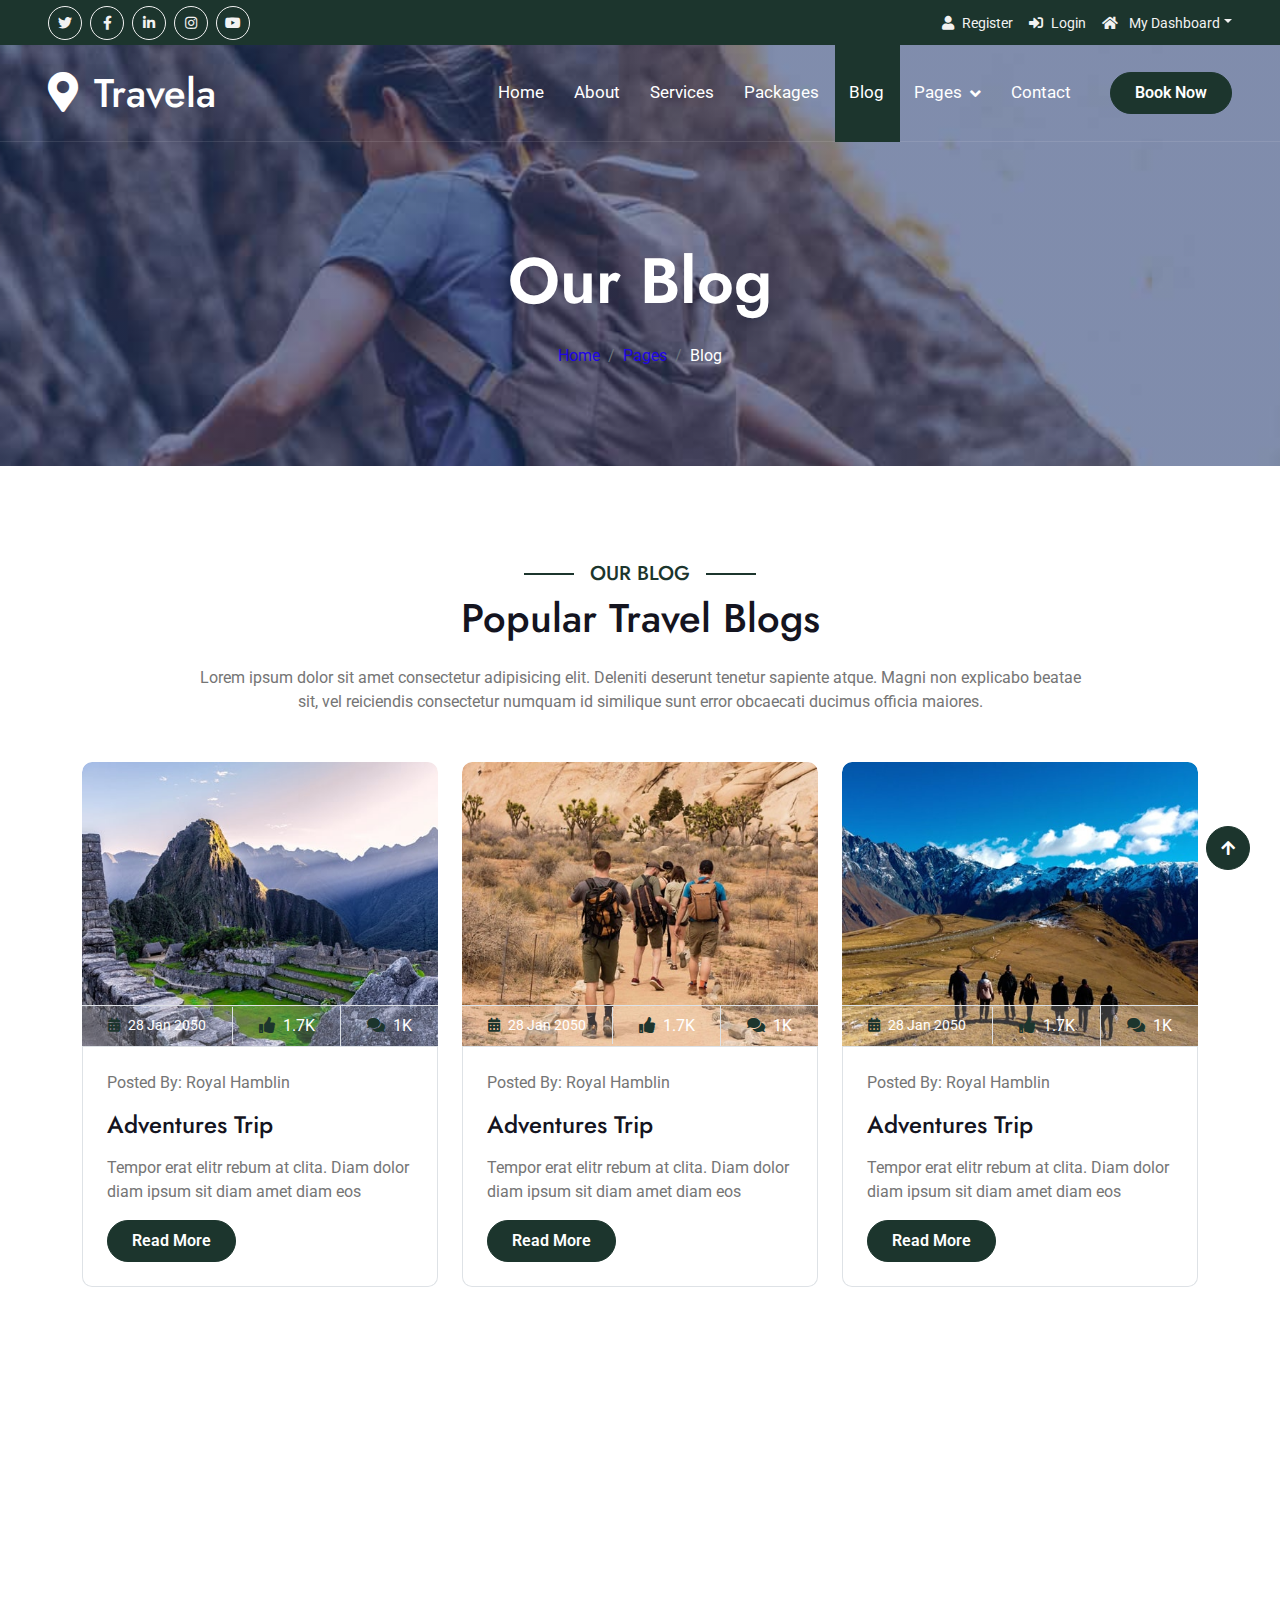
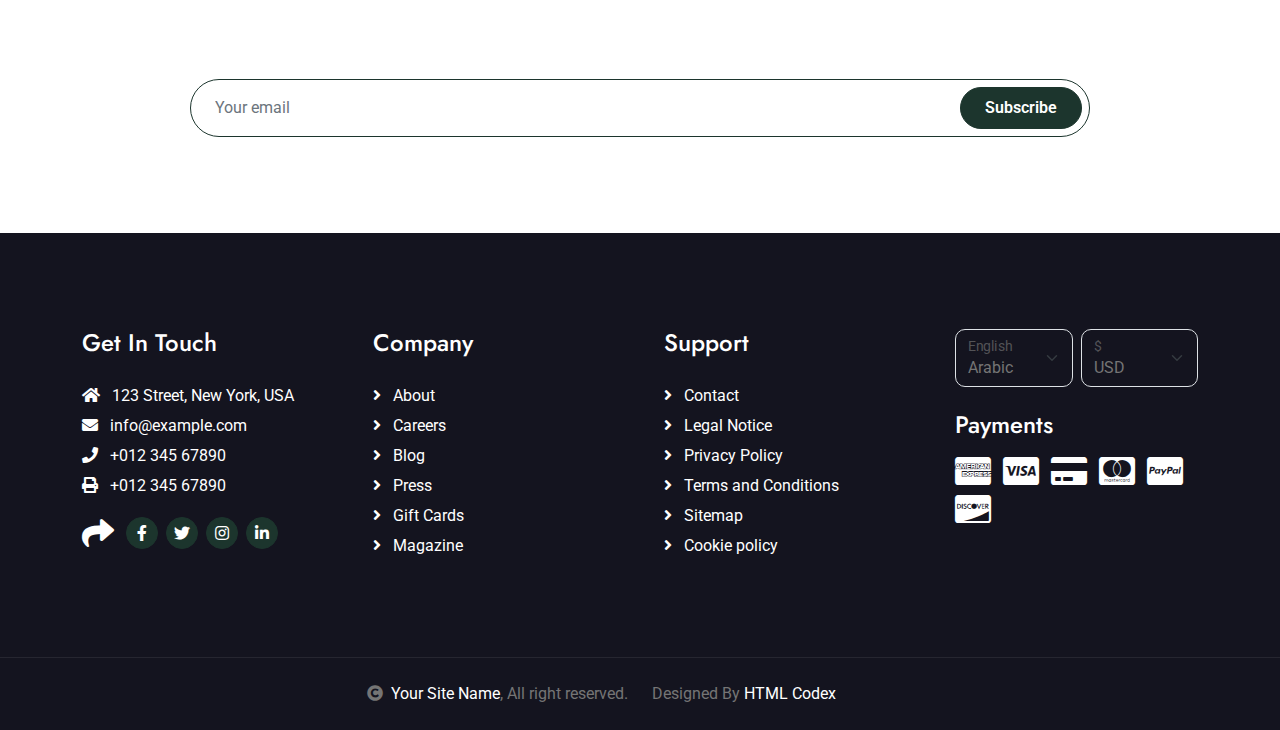
<file: tourism-website-template/blog.html>
<!DOCTYPE html>
<html lang="en">

    <head>
        <meta charset="utf-8">
        <title>Travela - Tourism Website Template</title>
        <meta content="width=device-width, initial-scale=1.0" name="viewport">
        <meta content="" name="keywords">
        <meta content="" name="description">

        <!-- Google Web Fonts -->
        <link rel="preconnect" href="https://fonts.googleapis.com">
        <link rel="preconnect" href="https://fonts.gstatic.com" crossorigin>
        <link href="https://fonts.googleapis.com/css2?family=Jost:wght@500;600&family=Roboto&display=swap" rel="stylesheet"> 

        <!-- Icon Font Stylesheet -->
        <link rel="stylesheet" href="https://use.fontawesome.com/releases/v5.15.4/css/all.css"/>
        <link href="https://cdn.jsdelivr.net/npm/bootstrap-icons@1.4.1/font/bootstrap-icons.css" rel="stylesheet">

        <!-- Libraries Stylesheet -->
        <link href="lib/owlcarousel/assets/owl.carousel.min.css" rel="stylesheet">
        <link href="lib/lightbox/css/lightbox.min.css" rel="stylesheet">


        <!-- Customized Bootstrap Stylesheet -->
        <link href="css/bootstrap.min.css" rel="stylesheet">

        <!-- Template Stylesheet -->
        <link href="css/style.css" rel="stylesheet">
    </head>

    <body>

        <!-- Spinner Start -->
        <div id="spinner" class="show bg-white position-fixed translate-middle w-100 vh-100 top-50 start-50 d-flex align-items-center justify-content-center">
            <div class="spinner-border text-primary" style="width: 3rem; height: 3rem;" role="status">
                <span class="sr-only">Loading...</span>
            </div>
        </div>
        <!-- Spinner End -->

        <!-- Topbar Start -->
        <div class="container-fluid bg-primary px-5 d-none d-lg-block">
            <div class="row gx-0">
                <div class="col-lg-8 text-center text-lg-start mb-2 mb-lg-0">
                    <div class="d-inline-flex align-items-center" style="height: 45px;">
                        <a class="btn btn-sm btn-outline-light btn-sm-square rounded-circle me-2" href=""><i class="fab fa-twitter fw-normal"></i></a>
                        <a class="btn btn-sm btn-outline-light btn-sm-square rounded-circle me-2" href=""><i class="fab fa-facebook-f fw-normal"></i></a>
                        <a class="btn btn-sm btn-outline-light btn-sm-square rounded-circle me-2" href=""><i class="fab fa-linkedin-in fw-normal"></i></a>
                        <a class="btn btn-sm btn-outline-light btn-sm-square rounded-circle me-2" href=""><i class="fab fa-instagram fw-normal"></i></a>
                        <a class="btn btn-sm btn-outline-light btn-sm-square rounded-circle" href=""><i class="fab fa-youtube fw-normal"></i></a>
                    </div>
                </div>
                <div class="col-lg-4 text-center text-lg-end">
                    <div class="d-inline-flex align-items-center" style="height: 45px;">
                        <a href="#"><small class="me-3 text-light"><i class="fa fa-user me-2"></i>Register</small></a>
                        <a href="#"><small class="me-3 text-light"><i class="fa fa-sign-in-alt me-2"></i>Login</small></a>
                        <div class="dropdown">
                            <a href="#" class="dropdown-toggle text-light" data-bs-toggle="dropdown"><small><i class="fa fa-home me-2"></i> My Dashboard</small></a>
                            <div class="dropdown-menu rounded">
                                <a href="#" class="dropdown-item"><i class="fas fa-user-alt me-2"></i> My Profile</a>
                                <a href="#" class="dropdown-item"><i class="fas fa-comment-alt me-2"></i> Inbox</a>
                                <a href="#" class="dropdown-item"><i class="fas fa-bell me-2"></i> Notifications</a>
                                <a href="#" class="dropdown-item"><i class="fas fa-cog me-2"></i> Account Settings</a>
                                <a href="#" class="dropdown-item"><i class="fas fa-power-off me-2"></i> Log Out</a>
                            </div>
                        </div>
                    </div>
                </div>
            </div>
        </div>
        <!-- Topbar End -->

        <!-- Navbar & Hero Start -->
        <div class="container-fluid position-relative p-0">
            <nav class="navbar navbar-expand-lg navbar-light px-4 px-lg-5 py-3 py-lg-0">
                <a href="" class="navbar-brand p-0">
                    <h1 class="m-0"><i class="fa fa-map-marker-alt me-3"></i>Travela</h1>
                    <!-- <img src="img/logo.png" alt="Logo"> -->
                </a>
                <button class="navbar-toggler" type="button" data-bs-toggle="collapse" data-bs-target="#navbarCollapse">
                    <span class="fa fa-bars"></span>
                </button>
                <div class="collapse navbar-collapse" id="navbarCollapse">
                    <div class="navbar-nav ms-auto py-0">
                        <a href="index.html" class="nav-item nav-link">Home</a>
                        <a href="about.html" class="nav-item nav-link">About</a>
                        <a href="services.html" class="nav-item nav-link">Services</a>
                        <a href="packages.html" class="nav-item nav-link">Packages</a>
                        <a href="blog.html" class="nav-item nav-link active">Blog</a>
                        <div class="nav-item dropdown">
                            <a href="#" class="nav-link dropdown-toggle" data-bs-toggle="dropdown">Pages</a>
                            <div class="dropdown-menu m-0">
                                <a href="destination.html" class="dropdown-item">Destination</a>
                                <a href="tour.html" class="dropdown-item">Explore Tour</a>
                                <a href="booking.html" class="dropdown-item">Travel Booking</a>
                                <a href="gallery.html" class="dropdown-item">Our Gallery</a>
                                <a href="guides.html" class="dropdown-item">Travel Guides</a>
                                <a href="testimonial.html" class="dropdown-item">Testimonial</a>
                                <a href="404.html" class="dropdown-item">404 Page</a>
                            </div>
                        </div>
                        <a href="contact.html" class="nav-item nav-link">Contact</a>
                    </div>
                    <a href="" class="btn btn-primary rounded-pill py-2 px-4 ms-lg-4">Book Now</a>
                </div>
            </nav>
        </div>
        <!-- Navbar & Hero End -->

        <!-- Header Start -->
        <div class="container-fluid bg-breadcrumb">
            <div class="container text-center py-5" style="max-width: 900px;">
                <h3 class="text-white display-3 mb-4">Our Blog</h1>
                <ol class="breadcrumb justify-content-center mb-0">
                    <li class="breadcrumb-item"><a href="index.html">Home</a></li>
                    <li class="breadcrumb-item"><a href="#">Pages</a></li>
                    <li class="breadcrumb-item active text-white">Blog</li>
                </ol>    
            </div>
        </div>
        <!-- Header End -->

        <!-- Blog Start -->
        <div class="container-fluid blog py-5">
            <div class="container py-5">
                <div class="mx-auto text-center mb-5" style="max-width: 900px;">
                    <h5 class="section-title px-3">Our Blog</h5>
                    <h1 class="mb-4">Popular Travel Blogs</h1>
                    <p class="mb-0">Lorem ipsum dolor sit amet consectetur adipisicing elit. Deleniti deserunt tenetur sapiente atque. Magni non explicabo beatae sit, vel reiciendis consectetur numquam id similique sunt error obcaecati ducimus officia maiores.
                    </p>
                </div>
                <div class="row g-4 justify-content-center">
                    <div class="col-lg-4 col-md-6">
                        <div class="blog-item">
                            <div class="blog-img">
                                <div class="blog-img-inner">
                                    <img class="img-fluid w-100 rounded-top" src="img/blog-1.jpg" alt="Image">
                                    <div class="blog-icon">
                                        <a href="#" class="my-auto"><i class="fas fa-link fa-2x text-white"></i></a>
                                    </div>
                                </div>
                                <div class="blog-info d-flex align-items-center border border-start-0 border-end-0">
                                    <small class="flex-fill text-center border-end py-2"><i class="fa fa-calendar-alt text-primary me-2"></i>28 Jan 2050</small>
                                    <a href="#" class="btn-hover flex-fill text-center text-white border-end py-2"><i class="fa fa-thumbs-up text-primary me-2"></i>1.7K</a>
                                    <a href="#" class="btn-hover flex-fill text-center text-white py-2"><i class="fa fa-comments text-primary me-2"></i>1K</a>
                                </div>
                            </div>
                            <div class="blog-content border border-top-0 rounded-bottom p-4">
                                <p class="mb-3">Posted By: Royal Hamblin </p>
                                <a href="#" class="h4">Adventures Trip</a>
                                <p class="my-3">Tempor erat elitr rebum at clita. Diam dolor diam ipsum sit diam amet diam eos</p>
                                <a href="#" class="btn btn-primary rounded-pill py-2 px-4">Read More</a>
                            </div>
                        </div>
                    </div>
                    <div class="col-lg-4 col-md-6">
                        <div class="blog-item">
                            <div class="blog-img">
                                <div class="blog-img-inner">
                                    <img class="img-fluid w-100 rounded-top" src="img/blog-2.jpg" alt="Image">
                                    <div class="blog-icon">
                                        <a href="#" class="my-auto"><i class="fas fa-link fa-2x text-white"></i></a>
                                    </div>
                                </div>
                                <div class="blog-info d-flex align-items-center border border-start-0 border-end-0">
                                    <small class="flex-fill text-center border-end py-2"><i class="fa fa-calendar-alt text-primary me-2"></i>28 Jan 2050</small>
                                    <a href="#" class="btn-hover flex-fill text-center text-white border-end py-2"><i class="fa fa-thumbs-up text-primary me-2"></i>1.7K</a>
                                    <a href="#" class="btn-hover flex-fill text-center text-white py-2"><i class="fa fa-comments text-primary me-2"></i>1K</a>
                                </div>
                            </div>
                            <div class="blog-content border border-top-0 rounded-bottom p-4">
                                <p class="mb-3">Posted By: Royal Hamblin </p>
                                <a href="#" class="h4">Adventures Trip</a>
                                <p class="my-3">Tempor erat elitr rebum at clita. Diam dolor diam ipsum sit diam amet diam eos</p>
                                <a href="#" class="btn btn-primary rounded-pill py-2 px-4">Read More</a>
                            </div>
                        </div>
                    </div>
                    <div class="col-lg-4 col-md-6">
                        <div class="blog-item">
                            <div class="blog-img">
                                <div class="blog-img-inner">
                                    <img class="img-fluid w-100 rounded-top" src="img/blog-3.jpg" alt="Image">
                                    <div class="blog-icon">
                                        <a href="#" class="my-auto"><i class="fas fa-link fa-2x text-white"></i></a>
                                    </div>
                                </div>
                                <div class="blog-info d-flex align-items-center border border-start-0 border-end-0">
                                    <small class="flex-fill text-center border-end py-2"><i class="fa fa-calendar-alt text-primary me-2"></i>28 Jan 2050</small>
                                    <a href="#" class="btn-hover flex-fill text-center text-white border-end py-2"><i class="fa fa-thumbs-up text-primary me-2"></i>1.7K</a>
                                    <a href="#" class="btn-hover flex-fill text-center text-white py-2"><i class="fa fa-comments text-primary me-2"></i>1K</a>
                                </div>
                            </div>
                            <div class="blog-content border border-top-0 rounded-bottom p-4">
                                <p class="mb-3">Posted By: Royal Hamblin </p>
                                <a href="#" class="h4">Adventures Trip</a>
                                <p class="my-3">Tempor erat elitr rebum at clita. Diam dolor diam ipsum sit diam amet diam eos</p>
                                <a href="#" class="btn btn-primary rounded-pill py-2 px-4">Read More</a>
                            </div>
                        </div>
                    </div>
                </div>
            </div>
        </div>
        <!-- Blog End -->

        <!-- Subscribe Start -->
        <div class="container-fluid subscribe py-5">
            <div class="container text-center py-5">
                <div class="mx-auto text-center" style="max-width: 900px;">
                    <h5 class="subscribe-title px-3">Subscribe</h5>
                    <h1 class="text-white mb-4">Our Newsletter</h1>
                    <p class="text-white mb-5">Lorem ipsum dolor sit amet consectetur adipisicing elit. Laborum tempore nam, architecto doloremque velit explicabo? Voluptate sunt eveniet fuga eligendi! Expedita laudantium fugiat corrupti eum cum repellat a laborum quasi.
                    </p>
                    <div class="position-relative mx-auto">
                        <input class="form-control border-primary rounded-pill w-100 py-3 ps-4 pe-5" type="text" placeholder="Your email">
                        <button type="button" class="btn btn-primary rounded-pill position-absolute top-0 end-0 py-2 px-4 mt-2 me-2">Subscribe</button>
                    </div>
                </div>
            </div>
        </div>
        <!-- Subscribe End -->

        <!-- Footer Start -->
        <div class="container-fluid footer py-5">
            <div class="container py-5">
                <div class="row g-5">
                    <div class="col-md-6 col-lg-6 col-xl-3">
                        <div class="footer-item d-flex flex-column">
                            <h4 class="mb-4 text-white">Get In Touch</h4>
                            <a href=""><i class="fas fa-home me-2"></i> 123 Street, New York, USA</a>
                            <a href=""><i class="fas fa-envelope me-2"></i> info@example.com</a>
                            <a href=""><i class="fas fa-phone me-2"></i> +012 345 67890</a>
                            <a href="" class="mb-3"><i class="fas fa-print me-2"></i> +012 345 67890</a>
                            <div class="d-flex align-items-center">
                                <i class="fas fa-share fa-2x text-white me-2"></i>
                                <a class="btn-square btn btn-primary rounded-circle mx-1" href=""><i class="fab fa-facebook-f"></i></a>
                                <a class="btn-square btn btn-primary rounded-circle mx-1" href=""><i class="fab fa-twitter"></i></a>
                                <a class="btn-square btn btn-primary rounded-circle mx-1" href=""><i class="fab fa-instagram"></i></a>
                                <a class="btn-square btn btn-primary rounded-circle mx-1" href=""><i class="fab fa-linkedin-in"></i></a>
                            </div>
                        </div>
                    </div>
                    <div class="col-md-6 col-lg-6 col-xl-3">
                        <div class="footer-item d-flex flex-column">
                            <h4 class="mb-4 text-white">Company</h4>
                            <a href=""><i class="fas fa-angle-right me-2"></i> About</a>
                            <a href=""><i class="fas fa-angle-right me-2"></i> Careers</a>
                            <a href=""><i class="fas fa-angle-right me-2"></i> Blog</a>
                            <a href=""><i class="fas fa-angle-right me-2"></i> Press</a>
                            <a href=""><i class="fas fa-angle-right me-2"></i> Gift Cards</a>
                            <a href=""><i class="fas fa-angle-right me-2"></i> Magazine</a>
                        </div>
                    </div>
                    <div class="col-md-6 col-lg-6 col-xl-3">
                        <div class="footer-item d-flex flex-column">
                            <h4 class="mb-4 text-white">Support</h4>
                            <a href=""><i class="fas fa-angle-right me-2"></i> Contact</a>
                            <a href=""><i class="fas fa-angle-right me-2"></i> Legal Notice</a>
                            <a href=""><i class="fas fa-angle-right me-2"></i> Privacy Policy</a>
                            <a href=""><i class="fas fa-angle-right me-2"></i> Terms and Conditions</a>
                            <a href=""><i class="fas fa-angle-right me-2"></i> Sitemap</a>
                            <a href=""><i class="fas fa-angle-right me-2"></i> Cookie policy</a>
                        </div>
                    </div>
                    <div class="col-md-6 col-lg-6 col-xl-3">
                        <div class="footer-item">
                            <div class="row gy-3 gx-2 mb-4">
                                <div class="col-xl-6">
                                    <form>
                                        <div class="form-floating">
                                            <select class="form-select bg-dark border" id="select1">
                                                <option value="1">Arabic</option>
                                                <option value="2">German</option>
                                                <option value="3">Greek</option>
                                                <option value="3">New York</option>
                                            </select>
                                            <label for="select1">English</label>
                                        </div>
                                    </form>
                                </div>
                                <div class="col-xl-6">
                                    <form>
                                        <div class="form-floating">
                                            <select class="form-select bg-dark border" id="select1">
                                                <option value="1">USD</option>
                                                <option value="2">EUR</option>
                                                <option value="3">INR</option>
                                                <option value="3">GBP</option>
                                            </select>
                                            <label for="select1">$</label>
                                        </div>
                                    </form>
                                </div>
                            </div>
                            <h4 class="text-white mb-3">Payments</h4>
                            <div class="footer-bank-card">
                                <a href="#" class="text-white me-2"><i class="fab fa-cc-amex fa-2x"></i></a>
                                <a href="#" class="text-white me-2"><i class="fab fa-cc-visa fa-2x"></i></a>
                                <a href="#" class="text-white me-2"><i class="fas fa-credit-card fa-2x"></i></a>
                                <a href="#" class="text-white me-2"><i class="fab fa-cc-mastercard fa-2x"></i></a>
                                <a href="#" class="text-white me-2"><i class="fab fa-cc-paypal fa-2x"></i></a>
                                <a href="#" class="text-white"><i class="fab fa-cc-discover fa-2x"></i></a>
                            </div>
                        </div>
                    </div>
                </div>
            </div>
        </div>
        <!-- Footer End -->
        
        <!-- Copyright Start -->
        <div class="container-fluid copyright text-body py-4">
            <div class="container">
                <div class="row g-4 align-items-center">
                    <div class="col-md-6 text-center text-md-end mb-md-0">
                        <i class="fas fa-copyright me-2"></i><a class="text-white" href="#">Your Site Name</a>, All right reserved.
                    </div>
                    <div class="col-md-6 text-center text-md-start">
                        <!--/*** This template is free as long as you keep the below author’s credit link/attribution link/backlink. ***/-->
                        <!--/*** If you'd like to use the template without the below author’s credit link/attribution link/backlink, ***/-->
                        <!--/*** you can purchase the Credit Removal License from "https://htmlcodex.com/credit-removal". ***/-->
                        Designed By <a class="text-white" href="https://htmlcodex.com">HTML Codex</a>
                    </div>
                </div>
            </div>
        </div>
        <!-- Copyright End -->

        <!-- Back to Top -->
        <a href="#" class="btn btn-primary btn-primary-outline-0 btn-md-square back-to-top"><i class="fa fa-arrow-up"></i></a>   

        
        <!-- JavaScript Libraries -->
        <script src="https://ajax.googleapis.com/ajax/libs/jquery/3.6.4/jquery.min.js"></script>
        <script src="https://cdn.jsdelivr.net/npm/bootstrap@5.0.0/dist/js/bootstrap.bundle.min.js"></script>
        <script src="lib/easing/easing.min.js"></script>
        <script src="lib/waypoints/waypoints.min.js"></script>
        <script src="lib/owlcarousel/owl.carousel.min.js"></script>
        <script src="lib/lightbox/js/lightbox.min.js"></script>
        

        <!-- Template Javascript -->
        <script src="js/main.js"></script>
    </body>

</html>
</file>
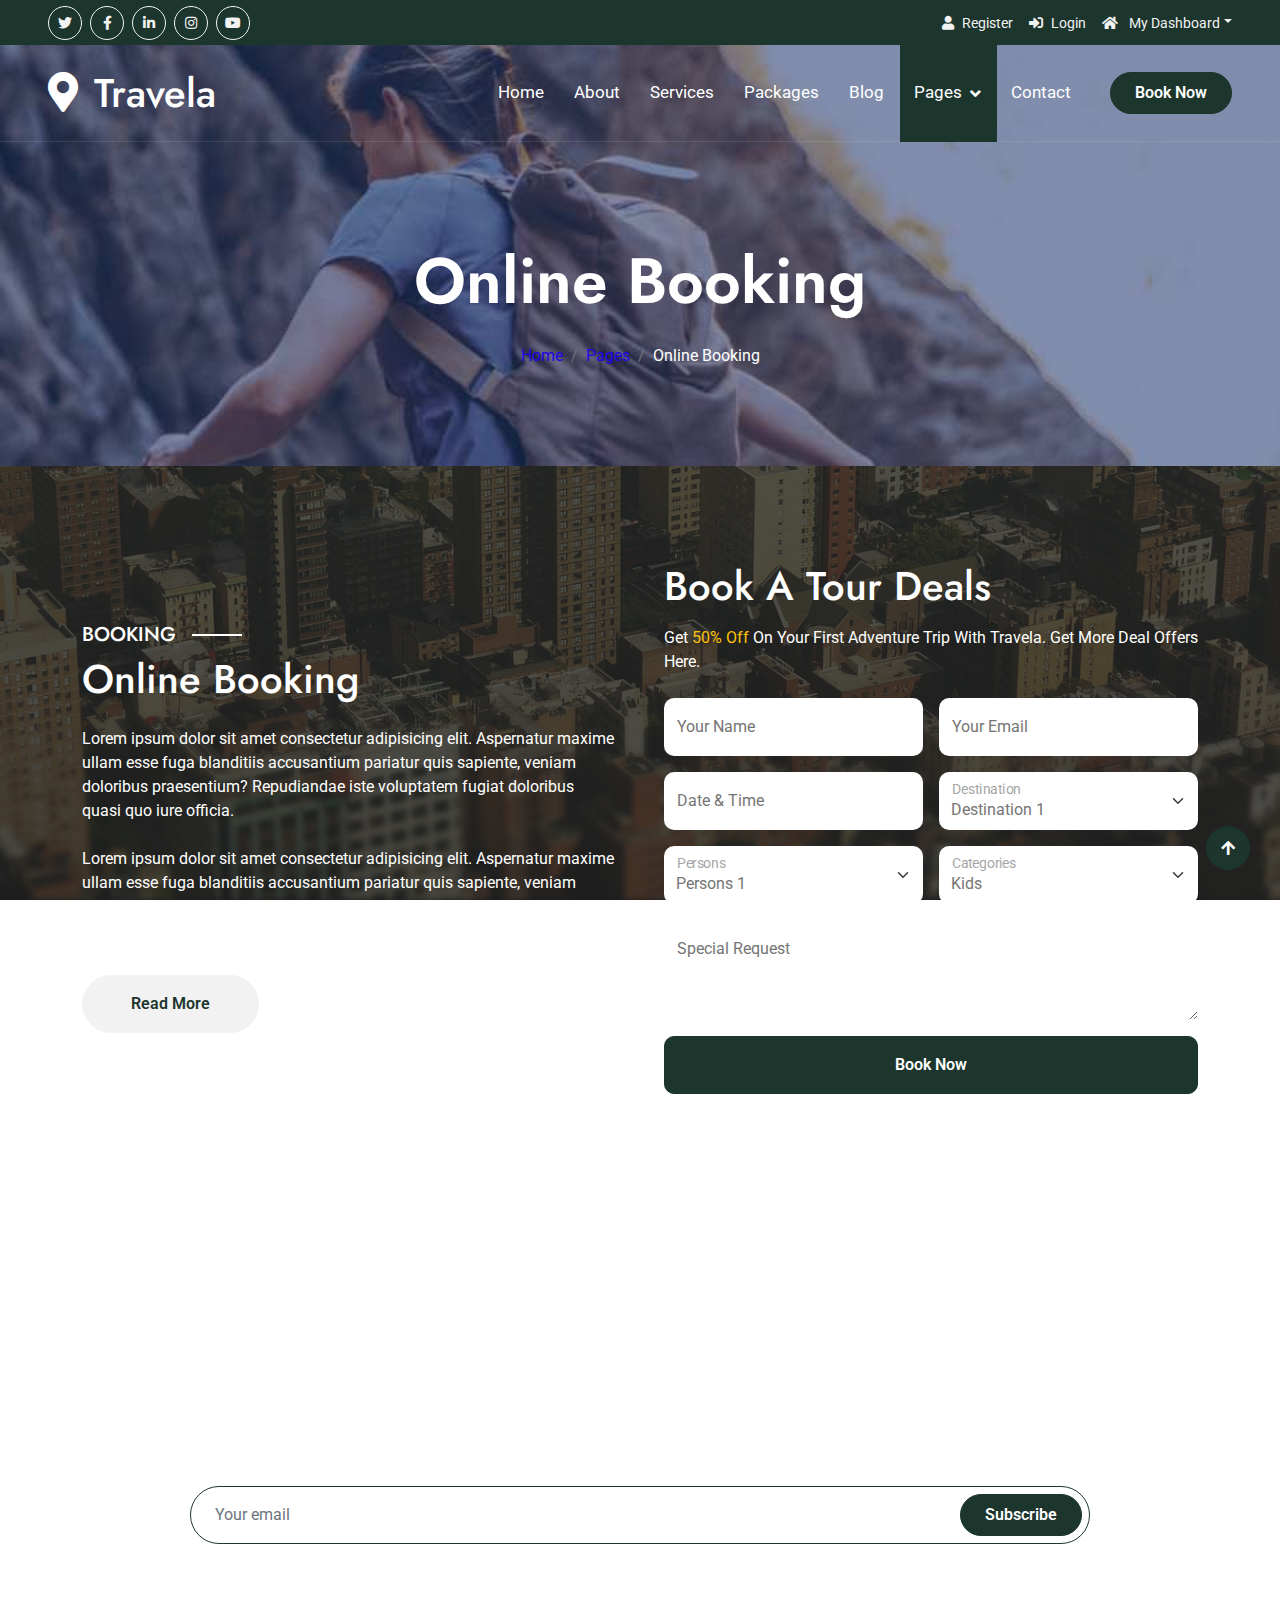
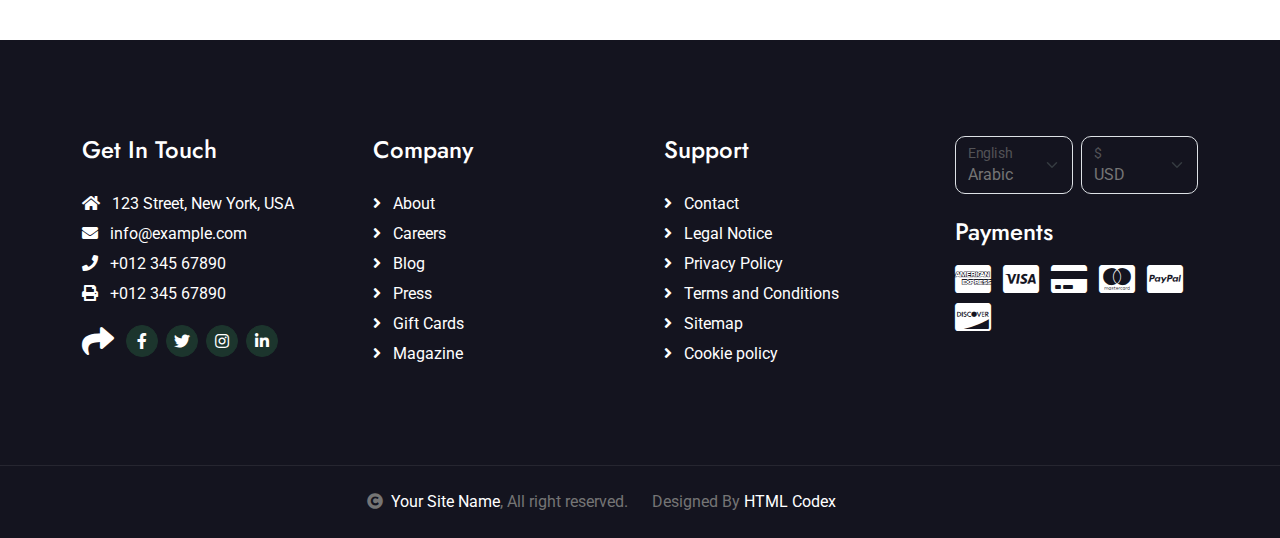
<file: tourism-website-template/booking.html>
<!DOCTYPE html>
<html lang="en">

    <head>
        <meta charset="utf-8">
        <title>Travela - Tourism Website Template</title>
        <meta content="width=device-width, initial-scale=1.0" name="viewport">
        <meta content="" name="keywords">
        <meta content="" name="description">

        <!-- Google Web Fonts -->
        <link rel="preconnect" href="https://fonts.googleapis.com">
        <link rel="preconnect" href="https://fonts.gstatic.com" crossorigin>
        <link href="https://fonts.googleapis.com/css2?family=Jost:wght@500;600&family=Roboto&display=swap" rel="stylesheet"> 

        <!-- Icon Font Stylesheet -->
        <link rel="stylesheet" href="https://use.fontawesome.com/releases/v5.15.4/css/all.css"/>
        <link href="https://cdn.jsdelivr.net/npm/bootstrap-icons@1.4.1/font/bootstrap-icons.css" rel="stylesheet">

        <!-- Libraries Stylesheet -->
        <link href="lib/owlcarousel/assets/owl.carousel.min.css" rel="stylesheet">
        <link href="lib/lightbox/css/lightbox.min.css" rel="stylesheet">


        <!-- Customized Bootstrap Stylesheet -->
        <link href="css/bootstrap.min.css" rel="stylesheet">

        <!-- Template Stylesheet -->
        <link href="css/style.css" rel="stylesheet">
    </head>

    <body>

        <!-- Spinner Start -->
        <div id="spinner" class="show bg-white position-fixed translate-middle w-100 vh-100 top-50 start-50 d-flex align-items-center justify-content-center">
            <div class="spinner-border text-primary" style="width: 3rem; height: 3rem;" role="status">
                <span class="sr-only">Loading...</span>
            </div>
        </div>
        <!-- Spinner End -->

        <!-- Topbar Start -->
        <div class="container-fluid bg-primary px-5 d-none d-lg-block">
            <div class="row gx-0">
                <div class="col-lg-8 text-center text-lg-start mb-2 mb-lg-0">
                    <div class="d-inline-flex align-items-center" style="height: 45px;">
                        <a class="btn btn-sm btn-outline-light btn-sm-square rounded-circle me-2" href=""><i class="fab fa-twitter fw-normal"></i></a>
                        <a class="btn btn-sm btn-outline-light btn-sm-square rounded-circle me-2" href=""><i class="fab fa-facebook-f fw-normal"></i></a>
                        <a class="btn btn-sm btn-outline-light btn-sm-square rounded-circle me-2" href=""><i class="fab fa-linkedin-in fw-normal"></i></a>
                        <a class="btn btn-sm btn-outline-light btn-sm-square rounded-circle me-2" href=""><i class="fab fa-instagram fw-normal"></i></a>
                        <a class="btn btn-sm btn-outline-light btn-sm-square rounded-circle" href=""><i class="fab fa-youtube fw-normal"></i></a>
                    </div>
                </div>
                <div class="col-lg-4 text-center text-lg-end">
                    <div class="d-inline-flex align-items-center" style="height: 45px;">
                        <a href="#"><small class="me-3 text-light"><i class="fa fa-user me-2"></i>Register</small></a>
                        <a href="#"><small class="me-3 text-light"><i class="fa fa-sign-in-alt me-2"></i>Login</small></a>
                        <div class="dropdown">
                            <a href="#" class="dropdown-toggle text-light" data-bs-toggle="dropdown"><small><i class="fa fa-home me-2"></i> My Dashboard</small></a>
                            <div class="dropdown-menu rounded">
                                <a href="#" class="dropdown-item"><i class="fas fa-user-alt me-2"></i> My Profile</a>
                                <a href="#" class="dropdown-item"><i class="fas fa-comment-alt me-2"></i> Inbox</a>
                                <a href="#" class="dropdown-item"><i class="fas fa-bell me-2"></i> Notifications</a>
                                <a href="#" class="dropdown-item"><i class="fas fa-cog me-2"></i> Account Settings</a>
                                <a href="#" class="dropdown-item"><i class="fas fa-power-off me-2"></i> Log Out</a>
                            </div>
                        </div>
                    </div>
                </div>
            </div>
        </div>
        <!-- Topbar End -->

        <!-- Navbar & Hero Start -->
        <div class="container-fluid position-relative p-0">
            <nav class="navbar navbar-expand-lg navbar-light px-4 px-lg-5 py-3 py-lg-0">
                <a href="" class="navbar-brand p-0">
                    <h1 class="m-0"><i class="fa fa-map-marker-alt me-3"></i>Travela</h1>
                    <!-- <img src="img/logo.png" alt="Logo"> -->
                </a>
                <button class="navbar-toggler" type="button" data-bs-toggle="collapse" data-bs-target="#navbarCollapse">
                    <span class="fa fa-bars"></span>
                </button>
                <div class="collapse navbar-collapse" id="navbarCollapse">
                    <div class="navbar-nav ms-auto py-0">
                        <a href="index.html" class="nav-item nav-link">Home</a>
                        <a href="about.html" class="nav-item nav-link">About</a>
                        <a href="services.html" class="nav-item nav-link">Services</a>
                        <a href="packages.html" class="nav-item nav-link">Packages</a>
                        <a href="blog.html" class="nav-item nav-link">Blog</a>
                        <div class="nav-item dropdown">
                            <a href="#" class="nav-link dropdown-toggle active" data-bs-toggle="dropdown">Pages</a>
                            <div class="dropdown-menu m-0">
                                <a href="destination.html" class="dropdown-item">Destination</a>
                                <a href="tour.html" class="dropdown-item">Explore Tour</a>
                                <a href="booking.html" class="dropdown-item active">Travel Booking</a>
                                <a href="gallery.html" class="dropdown-item">Our Gallery</a>
                                <a href="guides.html" class="dropdown-item">Travel Guides</a>
                                <a href="testimonial.html" class="dropdown-item">Testimonial</a>
                                <a href="404.html" class="dropdown-item">404 Page</a>
                            </div>
                        </div>
                        <a href="contact.html" class="nav-item nav-link">Contact</a>
                    </div>
                    <a href="" class="btn btn-primary rounded-pill py-2 px-4 ms-lg-4">Book Now</a>
                </div>
            </nav>
        </div>
        <!-- Navbar & Hero End -->

        <!-- Header Start -->
        <div class="container-fluid bg-breadcrumb">
            <div class="container text-center py-5" style="max-width: 900px;">
                <h3 class="text-white display-3 mb-4">Online Booking</h1>
                <ol class="breadcrumb justify-content-center mb-0">
                    <li class="breadcrumb-item"><a href="index.html">Home</a></li>
                    <li class="breadcrumb-item"><a href="#">Pages</a></li>
                    <li class="breadcrumb-item active text-white">Online Booking</li>
                </ol>    
            </div>
        </div>
        <!-- Header End -->

        <!-- Tour Booking Start -->
        <div class="container-fluid booking py-5">
            <div class="container py-5">
                <div class="row g-5 align-items-center">
                    <div class="col-lg-6">
                        <h5 class="section-booking-title pe-3">Booking</h5>
                        <h1 class="text-white mb-4">Online Booking</h1>
                        <p class="text-white mb-4">Lorem ipsum dolor sit amet consectetur adipisicing elit. Aspernatur maxime ullam esse fuga blanditiis accusantium pariatur quis sapiente, veniam doloribus praesentium? Repudiandae iste voluptatem fugiat doloribus quasi quo iure officia.
                        </p>
                        <p class="text-white mb-4">Lorem ipsum dolor sit amet consectetur adipisicing elit. Aspernatur maxime ullam esse fuga blanditiis accusantium pariatur quis sapiente, veniam doloribus praesentium? Repudiandae iste voluptatem fugiat doloribus quasi quo iure officia.
                        </p>
                        <a href="#" class="btn btn-light text-primary rounded-pill py-3 px-5 mt-2">Read More</a>
                    </div>
                    <div class="col-lg-6">
                        <h1 class="text-white mb-3">Book A Tour Deals</h1>
                        <p class="text-white mb-4">Get <span class="text-warning">50% Off</span> On Your First Adventure Trip With Travela. Get More Deal Offers Here.</p>
                        <form>
                            <div class="row g-3">
                                <div class="col-md-6">
                                    <div class="form-floating">
                                        <input type="text" class="form-control bg-white border-0" id="name" placeholder="Your Name">
                                        <label for="name">Your Name</label>
                                    </div>
                                </div>
                                <div class="col-md-6">
                                    <div class="form-floating">
                                        <input type="email" class="form-control bg-white border-0" id="email" placeholder="Your Email">
                                        <label for="email">Your Email</label>
                                    </div>
                                </div>
                                <div class="col-md-6">
                                    <div class="form-floating date" id="date3" data-target-input="nearest">
                                        <input type="text" class="form-control bg-white border-0" id="datetime" placeholder="Date & Time" data-target="#date3" data-toggle="datetimepicker" />
                                        <label for="datetime">Date & Time</label>
                                    </div>
                                </div>
                                <div class="col-md-6">
                                    <div class="form-floating">
                                        <select class="form-select bg-white border-0" id="select1">
                                            <option value="1">Destination 1</option>
                                            <option value="2">Destination 2</option>
                                            <option value="3">Destination 3</option>
                                        </select>
                                        <label for="select1">Destination</label>
                                    </div>
                                </div>
                                <div class="col-md-6">
                                    <div class="form-floating">
                                        <select class="form-select bg-white border-0" id="SelectPerson">
                                            <option value="1">Persons 1</option>
                                            <option value="2">Persons 2</option>
                                            <option value="3">Persons 3</option>
                                        </select>
                                        <label for="SelectPerson">Persons</label>
                                    </div>
                                </div>
                                <div class="col-md-6">
                                    <div class="form-floating">
                                        <select class="form-select bg-white border-0" id="CategoriesSelect">
                                            <option value="1">Kids</option>
                                            <option value="2">1</option>
                                            <option value="3">2</option>
                                            <option value="3">3</option>
                                        </select>
                                        <label for="CategoriesSelect">Categories</label>
                                    </div>
                                </div>
                                <div class="col-12">
                                    <div class="form-floating">
                                        <textarea class="form-control bg-white border-0" placeholder="Special Request" id="message" style="height: 100px"></textarea>
                                        <label for="message">Special Request</label>
                                    </div>
                                </div>
                                <div class="col-12">
                                    <button class="btn btn-primary text-white w-100 py-3" type="submit">Book Now</button>
                                </div>
                            </div>
                        </form>
                    </div>
                </div>
            </div>
        </div>
        <!-- Tour Booking End -->

        <!-- Subscribe Start -->
        <div class="container-fluid subscribe py-5">
            <div class="container text-center py-5">
                <div class="mx-auto text-center" style="max-width: 900px;">
                    <h5 class="subscribe-title px-3">Subscribe</h5>
                    <h1 class="text-white mb-4">Our Newsletter</h1>
                    <p class="text-white mb-5">Lorem ipsum dolor sit amet consectetur adipisicing elit. Laborum tempore nam, architecto doloremque velit explicabo? Voluptate sunt eveniet fuga eligendi! Expedita laudantium fugiat corrupti eum cum repellat a laborum quasi.
                    </p>
                    <div class="position-relative mx-auto">
                        <input class="form-control border-primary rounded-pill w-100 py-3 ps-4 pe-5" type="text" placeholder="Your email">
                        <button type="button" class="btn btn-primary rounded-pill position-absolute top-0 end-0 py-2 px-4 mt-2 me-2">Subscribe</button>
                    </div>
                </div>
            </div>
        </div>
        <!-- Subscribe End -->

        <!-- Footer Start -->
        <div class="container-fluid footer py-5">
            <div class="container py-5">
                <div class="row g-5">
                    <div class="col-md-6 col-lg-6 col-xl-3">
                        <div class="footer-item d-flex flex-column">
                            <h4 class="mb-4 text-white">Get In Touch</h4>
                            <a href=""><i class="fas fa-home me-2"></i> 123 Street, New York, USA</a>
                            <a href=""><i class="fas fa-envelope me-2"></i> info@example.com</a>
                            <a href=""><i class="fas fa-phone me-2"></i> +012 345 67890</a>
                            <a href="" class="mb-3"><i class="fas fa-print me-2"></i> +012 345 67890</a>
                            <div class="d-flex align-items-center">
                                <i class="fas fa-share fa-2x text-white me-2"></i>
                                <a class="btn-square btn btn-primary rounded-circle mx-1" href=""><i class="fab fa-facebook-f"></i></a>
                                <a class="btn-square btn btn-primary rounded-circle mx-1" href=""><i class="fab fa-twitter"></i></a>
                                <a class="btn-square btn btn-primary rounded-circle mx-1" href=""><i class="fab fa-instagram"></i></a>
                                <a class="btn-square btn btn-primary rounded-circle mx-1" href=""><i class="fab fa-linkedin-in"></i></a>
                            </div>
                        </div>
                    </div>
                    <div class="col-md-6 col-lg-6 col-xl-3">
                        <div class="footer-item d-flex flex-column">
                            <h4 class="mb-4 text-white">Company</h4>
                            <a href=""><i class="fas fa-angle-right me-2"></i> About</a>
                            <a href=""><i class="fas fa-angle-right me-2"></i> Careers</a>
                            <a href=""><i class="fas fa-angle-right me-2"></i> Blog</a>
                            <a href=""><i class="fas fa-angle-right me-2"></i> Press</a>
                            <a href=""><i class="fas fa-angle-right me-2"></i> Gift Cards</a>
                            <a href=""><i class="fas fa-angle-right me-2"></i> Magazine</a>
                        </div>
                    </div>
                    <div class="col-md-6 col-lg-6 col-xl-3">
                        <div class="footer-item d-flex flex-column">
                            <h4 class="mb-4 text-white">Support</h4>
                            <a href=""><i class="fas fa-angle-right me-2"></i> Contact</a>
                            <a href=""><i class="fas fa-angle-right me-2"></i> Legal Notice</a>
                            <a href=""><i class="fas fa-angle-right me-2"></i> Privacy Policy</a>
                            <a href=""><i class="fas fa-angle-right me-2"></i> Terms and Conditions</a>
                            <a href=""><i class="fas fa-angle-right me-2"></i> Sitemap</a>
                            <a href=""><i class="fas fa-angle-right me-2"></i> Cookie policy</a>
                        </div>
                    </div>
                    <div class="col-md-6 col-lg-6 col-xl-3">
                        <div class="footer-item">
                            <div class="row gy-3 gx-2 mb-4">
                                <div class="col-xl-6">
                                    <form>
                                        <div class="form-floating">
                                            <select class="form-select bg-dark border" id="select1">
                                                <option value="1">Arabic</option>
                                                <option value="2">German</option>
                                                <option value="3">Greek</option>
                                                <option value="3">New York</option>
                                            </select>
                                            <label for="select1">English</label>
                                        </div>
                                    </form>
                                </div>
                                <div class="col-xl-6">
                                    <form>
                                        <div class="form-floating">
                                            <select class="form-select bg-dark border" id="select1">
                                                <option value="1">USD</option>
                                                <option value="2">EUR</option>
                                                <option value="3">INR</option>
                                                <option value="3">GBP</option>
                                            </select>
                                            <label for="select1">$</label>
                                        </div>
                                    </form>
                                </div>
                            </div>
                            <h4 class="text-white mb-3">Payments</h4>
                            <div class="footer-bank-card">
                                <a href="#" class="text-white me-2"><i class="fab fa-cc-amex fa-2x"></i></a>
                                <a href="#" class="text-white me-2"><i class="fab fa-cc-visa fa-2x"></i></a>
                                <a href="#" class="text-white me-2"><i class="fas fa-credit-card fa-2x"></i></a>
                                <a href="#" class="text-white me-2"><i class="fab fa-cc-mastercard fa-2x"></i></a>
                                <a href="#" class="text-white me-2"><i class="fab fa-cc-paypal fa-2x"></i></a>
                                <a href="#" class="text-white"><i class="fab fa-cc-discover fa-2x"></i></a>
                            </div>
                        </div>
                    </div>
                </div>
            </div>
        </div>
        <!-- Footer End -->
        
        <!-- Copyright Start -->
        <div class="container-fluid copyright text-body py-4">
            <div class="container">
                <div class="row g-4 align-items-center">
                    <div class="col-md-6 text-center text-md-end mb-md-0">
                        <i class="fas fa-copyright me-2"></i><a class="text-white" href="#">Your Site Name</a>, All right reserved.
                    </div>
                    <div class="col-md-6 text-center text-md-start">
                        <!--/*** This template is free as long as you keep the below author’s credit link/attribution link/backlink. ***/-->
                        <!--/*** If you'd like to use the template without the below author’s credit link/attribution link/backlink, ***/-->
                        <!--/*** you can purchase the Credit Removal License from "https://htmlcodex.com/credit-removal". ***/-->
                        Designed By <a class="text-white" href="https://htmlcodex.com">HTML Codex</a>
                    </div>
                </div>
            </div>
        </div>
        <!-- Copyright End -->

        <!-- Back to Top -->
        <a href="#" class="btn btn-primary btn-primary-outline-0 btn-md-square back-to-top"><i class="fa fa-arrow-up"></i></a>   

        
        <!-- JavaScript Libraries -->
        <script src="https://ajax.googleapis.com/ajax/libs/jquery/3.6.4/jquery.min.js"></script>
        <script src="https://cdn.jsdelivr.net/npm/bootstrap@5.0.0/dist/js/bootstrap.bundle.min.js"></script>
        <script src="lib/easing/easing.min.js"></script>
        <script src="lib/waypoints/waypoints.min.js"></script>
        <script src="lib/owlcarousel/owl.carousel.min.js"></script>
        <script src="lib/lightbox/js/lightbox.min.js"></script>
        

        <!-- Template Javascript -->
        <script src="js/main.js"></script>
    </body>

</html>
</file>
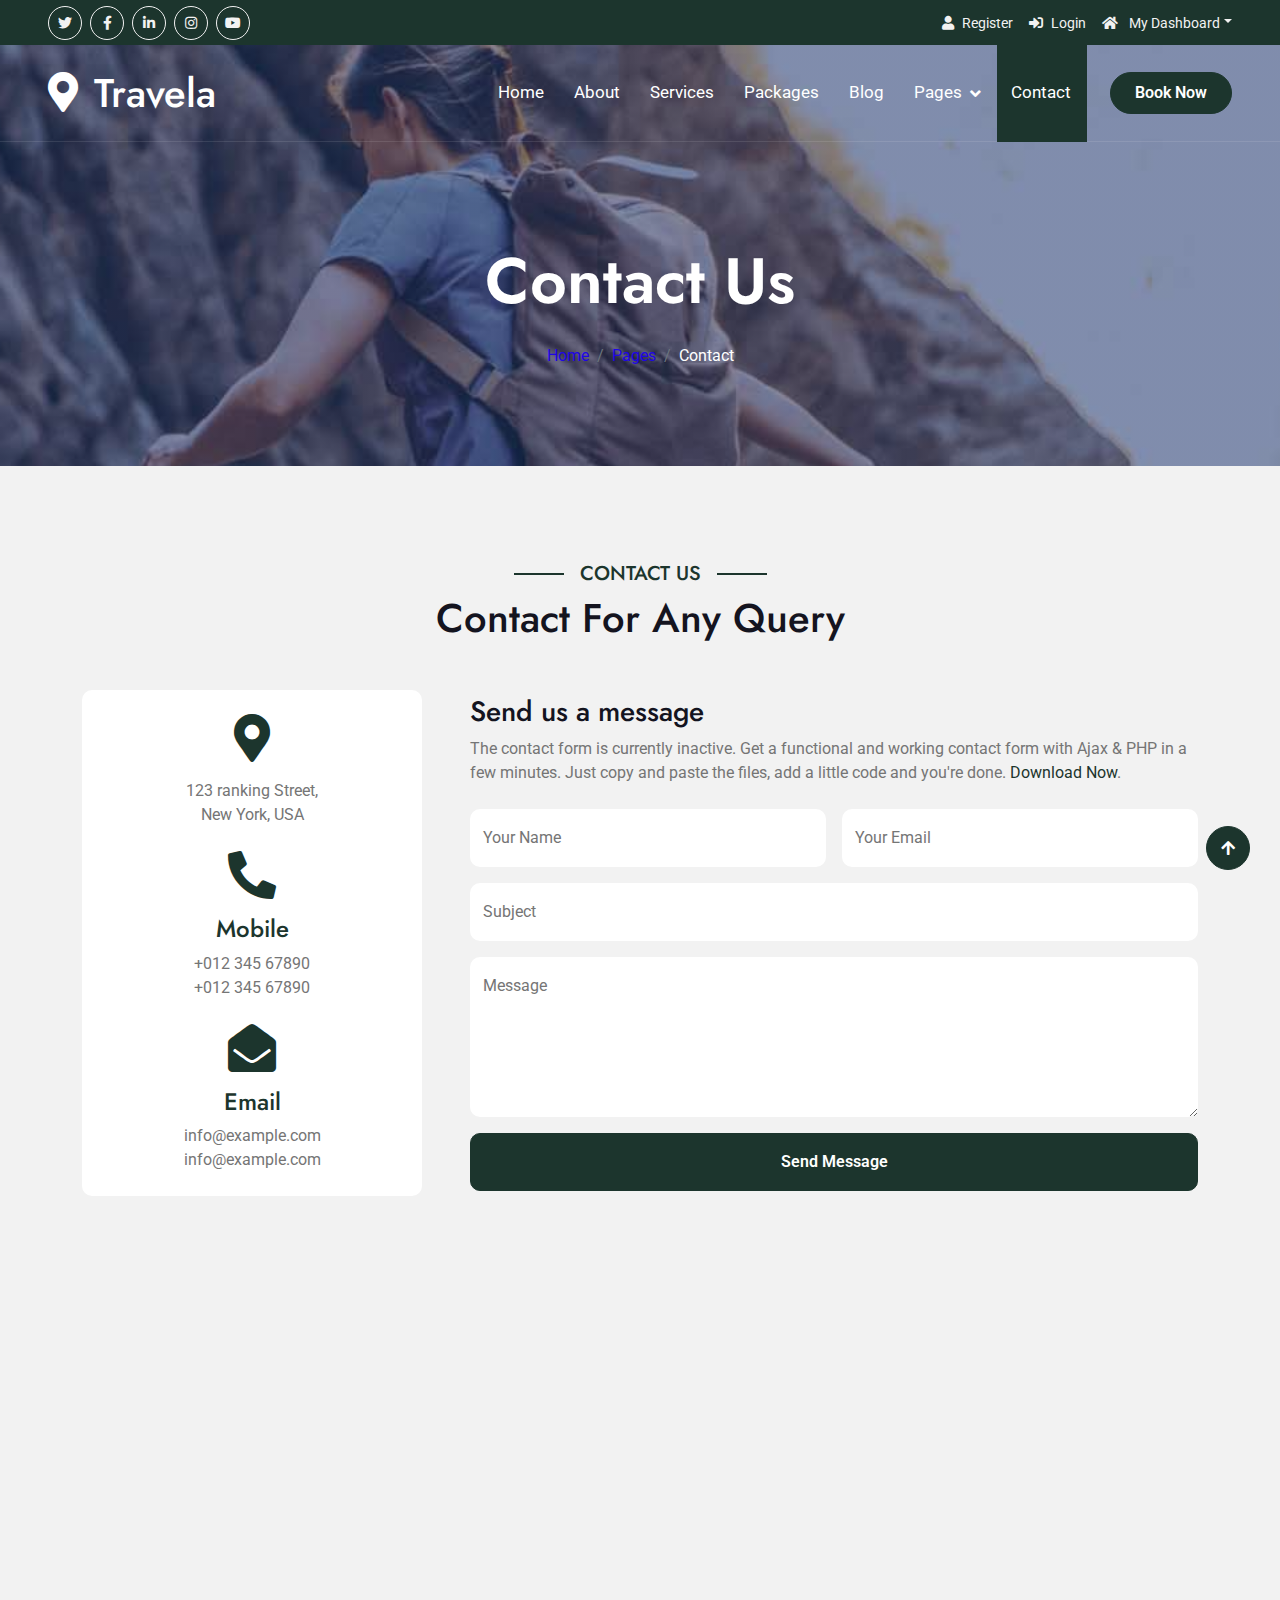
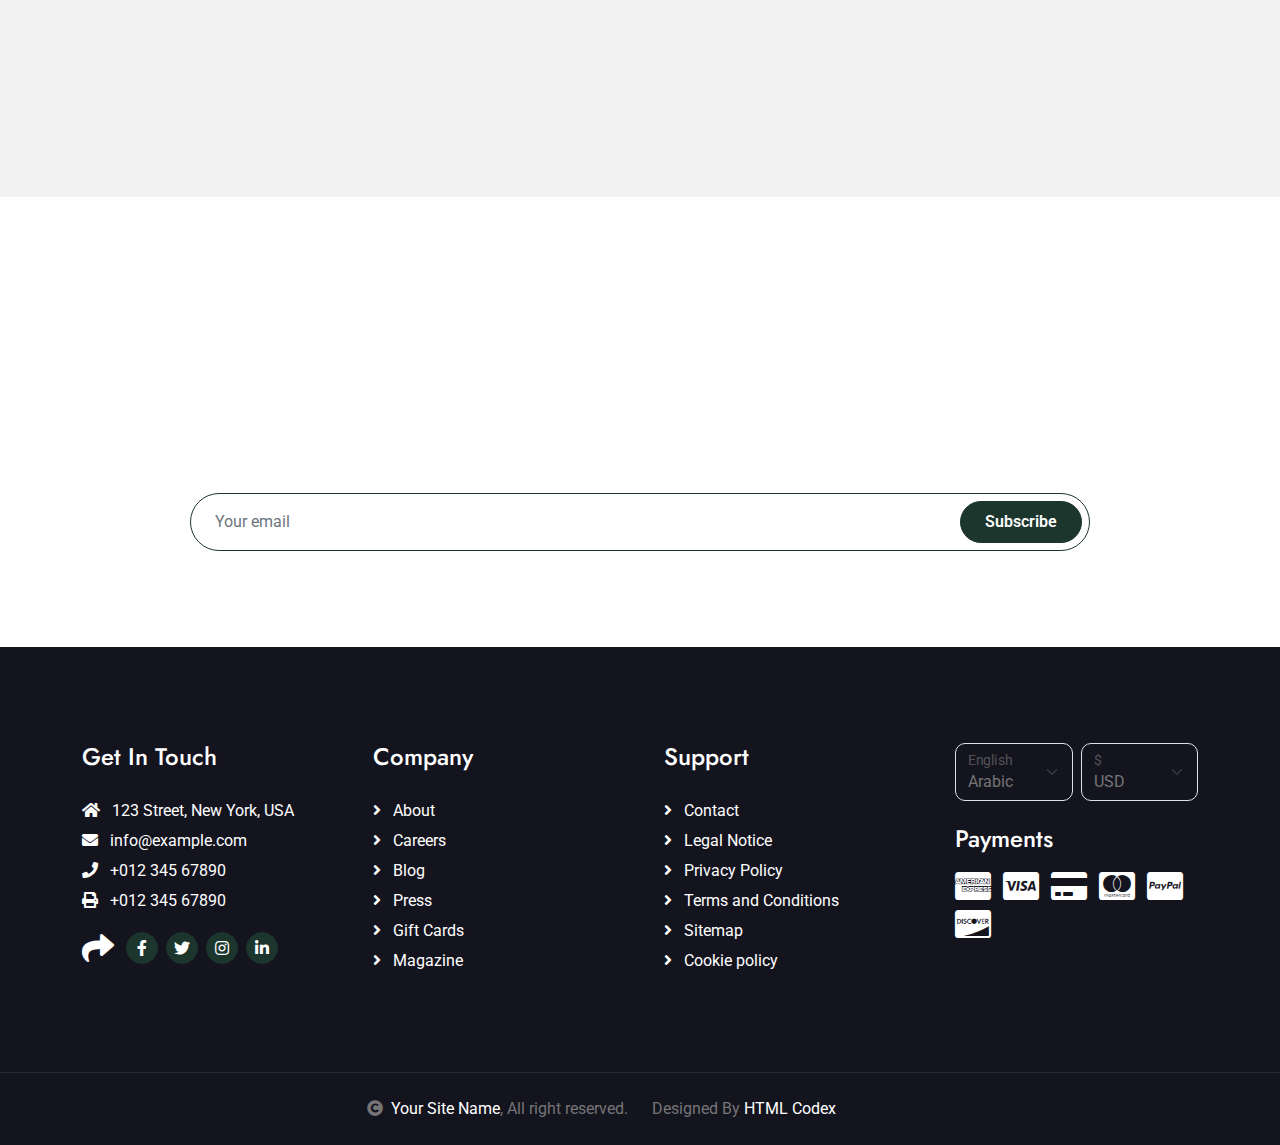
<file: tourism-website-template/contact.html>
<!DOCTYPE html>
<html lang="en">

    <head>
        <meta charset="utf-8">
        <title>Travela - Tourism Website Template</title>
        <meta content="width=device-width, initial-scale=1.0" name="viewport">
        <meta content="" name="keywords">
        <meta content="" name="description">

        <!-- Google Web Fonts -->
        <link rel="preconnect" href="https://fonts.googleapis.com">
        <link rel="preconnect" href="https://fonts.gstatic.com" crossorigin>
        <link href="https://fonts.googleapis.com/css2?family=Jost:wght@500;600&family=Roboto&display=swap" rel="stylesheet"> 

        <!-- Icon Font Stylesheet -->
        <link rel="stylesheet" href="https://use.fontawesome.com/releases/v5.15.4/css/all.css"/>
        <link href="https://cdn.jsdelivr.net/npm/bootstrap-icons@1.4.1/font/bootstrap-icons.css" rel="stylesheet">

        <!-- Libraries Stylesheet -->
        <link href="lib/owlcarousel/assets/owl.carousel.min.css" rel="stylesheet">
        <link href="lib/lightbox/css/lightbox.min.css" rel="stylesheet">


        <!-- Customized Bootstrap Stylesheet -->
        <link href="css/bootstrap.min.css" rel="stylesheet">

        <!-- Template Stylesheet -->
        <link href="css/style.css" rel="stylesheet">
    </head>

    <body>

        <!-- Spinner Start -->
        <div id="spinner" class="show bg-white position-fixed translate-middle w-100 vh-100 top-50 start-50 d-flex align-items-center justify-content-center">
            <div class="spinner-border text-primary" style="width: 3rem; height: 3rem;" role="status">
                <span class="sr-only">Loading...</span>
            </div>
        </div>
        <!-- Spinner End -->

        <!-- Topbar Start -->
        <div class="container-fluid bg-primary px-5 d-none d-lg-block">
            <div class="row gx-0">
                <div class="col-lg-8 text-center text-lg-start mb-2 mb-lg-0">
                    <div class="d-inline-flex align-items-center" style="height: 45px;">
                        <a class="btn btn-sm btn-outline-light btn-sm-square rounded-circle me-2" href=""><i class="fab fa-twitter fw-normal"></i></a>
                        <a class="btn btn-sm btn-outline-light btn-sm-square rounded-circle me-2" href=""><i class="fab fa-facebook-f fw-normal"></i></a>
                        <a class="btn btn-sm btn-outline-light btn-sm-square rounded-circle me-2" href=""><i class="fab fa-linkedin-in fw-normal"></i></a>
                        <a class="btn btn-sm btn-outline-light btn-sm-square rounded-circle me-2" href=""><i class="fab fa-instagram fw-normal"></i></a>
                        <a class="btn btn-sm btn-outline-light btn-sm-square rounded-circle" href=""><i class="fab fa-youtube fw-normal"></i></a>
                    </div>
                </div>
                <div class="col-lg-4 text-center text-lg-end">
                    <div class="d-inline-flex align-items-center" style="height: 45px;">
                        <a href="#"><small class="me-3 text-light"><i class="fa fa-user me-2"></i>Register</small></a>
                        <a href="#"><small class="me-3 text-light"><i class="fa fa-sign-in-alt me-2"></i>Login</small></a>
                        <div class="dropdown">
                            <a href="#" class="dropdown-toggle text-light" data-bs-toggle="dropdown"><small><i class="fa fa-home me-2"></i> My Dashboard</small></a>
                            <div class="dropdown-menu rounded">
                                <a href="#" class="dropdown-item"><i class="fas fa-user-alt me-2"></i> My Profile</a>
                                <a href="#" class="dropdown-item"><i class="fas fa-comment-alt me-2"></i> Inbox</a>
                                <a href="#" class="dropdown-item"><i class="fas fa-bell me-2"></i> Notifications</a>
                                <a href="#" class="dropdown-item"><i class="fas fa-cog me-2"></i> Account Settings</a>
                                <a href="#" class="dropdown-item"><i class="fas fa-power-off me-2"></i> Log Out</a>
                            </div>
                        </div>
                    </div>
                </div>
            </div>
        </div>
        <!-- Topbar End -->

        <!-- Navbar & Hero Start -->
        <div class="container-fluid position-relative p-0">
            <nav class="navbar navbar-expand-lg navbar-light px-4 px-lg-5 py-3 py-lg-0">
                <a href="" class="navbar-brand p-0">
                    <h1 class="m-0"><i class="fa fa-map-marker-alt me-3"></i>Travela</h1>
                    <!-- <img src="img/logo.png" alt="Logo"> -->
                </a>
                <button class="navbar-toggler" type="button" data-bs-toggle="collapse" data-bs-target="#navbarCollapse">
                    <span class="fa fa-bars"></span>
                </button>
                <div class="collapse navbar-collapse" id="navbarCollapse">
                    <div class="navbar-nav ms-auto py-0">
                        <a href="index.html" class="nav-item nav-link">Home</a>
                        <a href="about.html" class="nav-item nav-link">About</a>
                        <a href="services.html" class="nav-item nav-link">Services</a>
                        <a href="packages.html" class="nav-item nav-link">Packages</a>
                        <a href="blog.html" class="nav-item nav-link">Blog</a>
                        <div class="nav-item dropdown">
                            <a href="#" class="nav-link dropdown-toggle" data-bs-toggle="dropdown">Pages</a>
                            <div class="dropdown-menu m-0">
                                <a href="destination.html" class="dropdown-item">Destination</a>
                                <a href="tour.html" class="dropdown-item">Explore Tour</a>
                                <a href="booking.html" class="dropdown-item">Travel Booking</a>
                                <a href="gallery.html" class="dropdown-item">Our Gallery</a>
                                <a href="guides.html" class="dropdown-item">Travel Guides</a>
                                <a href="testimonial.html" class="dropdown-item">Testimonial</a>
                                <a href="404.html" class="dropdown-item">404 Page</a>
                            </div>
                        </div>
                        <a href="contact.html" class="nav-item nav-link active">Contact</a>
                    </div>
                    <a href="" class="btn btn-primary rounded-pill py-2 px-4 ms-lg-4">Book Now</a>
                </div>
            </nav>
        </div>
        <!-- Navbar & Hero End -->

        <!-- Header Start -->
        <div class="container-fluid bg-breadcrumb">
            <div class="container text-center py-5" style="max-width: 900px;">
                <h3 class="text-white display-3 mb-4">Contact Us</h1>
                <ol class="breadcrumb justify-content-center mb-0">
                    <li class="breadcrumb-item"><a href="index.html">Home</a></li>
                    <li class="breadcrumb-item"><a href="#">Pages</a></li>
                    <li class="breadcrumb-item active text-white">Contact</li>
                </ol>    
            </div>
        </div>
        <!-- Header End -->

        <!-- Contact Start -->
        <div class="container-fluid contact bg-light py-5">
            <div class="container py-5">
                <div class="mx-auto text-center mb-5" style="max-width: 900px;">
                    <h5 class="section-title px-3">Contact Us</h5>
                    <h1 class="mb-0">Contact For Any Query</h1>
                </div>
                <div class="row g-5 align-items-center">
                    <div class="col-lg-4">
                        <div class="bg-white rounded p-4">
                            <div class="text-center mb-4">
                                <i class="fa fa-map-marker-alt fa-3x text-primary"></i>
                                <h4 class="text-primary"><Address></Address></h4>
                                <p class="mb-0">123 ranking Street, <br> New York, USA</p>
                            </div>
                            <div class="text-center mb-4">
                                <i class="fa fa-phone-alt fa-3x text-primary mb-3"></i>
                                <h4 class="text-primary">Mobile</h4>
                                <p class="mb-0">+012 345 67890</p>
                                <p class="mb-0">+012 345 67890</p>
                            </div>
                           
                            <div class="text-center">
                                <i class="fa fa-envelope-open fa-3x text-primary mb-3"></i>
                                <h4 class="text-primary">Email</h4>
                                <p class="mb-0">info@example.com</p>
                                <p class="mb-0">info@example.com</p>
                            </div>
                        </div>
                    </div>
                    <div class="col-lg-8">
                        <h3 class="mb-2">Send us a message</h3>
                        <p class="mb-4">The contact form is currently inactive. Get a functional and working contact form with Ajax & PHP in a few minutes. Just copy and paste the files, add a little code and you're done. <a href="https://htmlcodex.com/contact-form">Download Now</a>.</p>
                        <form>
                            <div class="row g-3">
                                <div class="col-md-6">
                                    <div class="form-floating">
                                        <input type="text" class="form-control border-0" id="name" placeholder="Your Name">
                                        <label for="name">Your Name</label>
                                    </div>
                                </div>
                                <div class="col-md-6">
                                    <div class="form-floating">
                                        <input type="email" class="form-control border-0" id="email" placeholder="Your Email">
                                        <label for="email">Your Email</label>
                                    </div>
                                </div>
                                <div class="col-12">
                                    <div class="form-floating">
                                        <input type="text" class="form-control border-0" id="subject" placeholder="Subject">
                                        <label for="subject">Subject</label>
                                    </div>
                                </div>
                                <div class="col-12">
                                    <div class="form-floating">
                                        <textarea class="form-control border-0" placeholder="Leave a message here" id="message" style="height: 160px"></textarea>
                                        <label for="message">Message</label>
                                    </div>
                                </div>
                                <div class="col-12">
                                    <button class="btn btn-primary w-100 py-3" type="submit">Send Message</button>
                                </div>
                            </div>
                        </form>
                    </div>
                    <div class="col-12">
                        <div class="rounded">
                            <iframe class="rounded w-100" 
                            style="height: 450px;" src="https://www.google.com/maps/embed?pb=!1m18!1m12!1m3!1d387191.33750346623!2d-73.97968099999999!3d40.6974881!2m3!1f0!2f0!3f0!3m2!1i1024!2i768!4f13.1!3m3!1m2!1s0x89c24fa5d33f083b%3A0xc80b8f06e177fe62!2sNew%20York%2C%20NY%2C%20USA!5e0!3m2!1sen!2sbd!4v1694259649153!5m2!1sen!2sbd" 
                            loading="lazy" referrerpolicy="no-referrer-when-downgrade"></iframe>
                        </div>
                    </div>
                </div>
            </div>
        </div>
        <!-- Contact End -->

        <!-- Subscribe Start -->
        <div class="container-fluid subscribe py-5">
            <div class="container text-center py-5">
                <div class="mx-auto text-center" style="max-width: 900px;">
                    <h5 class="subscribe-title px-3">Subscribe</h5>
                    <h1 class="text-white mb-4">Our Newsletter</h1>
                    <p class="text-white mb-5">Lorem ipsum dolor sit amet consectetur adipisicing elit. Laborum tempore nam, architecto doloremque velit explicabo? Voluptate sunt eveniet fuga eligendi! Expedita laudantium fugiat corrupti eum cum repellat a laborum quasi.
                    </p>
                    <div class="position-relative mx-auto">
                        <input class="form-control border-primary rounded-pill w-100 py-3 ps-4 pe-5" type="text" placeholder="Your email">
                        <button type="button" class="btn btn-primary rounded-pill position-absolute top-0 end-0 py-2 px-4 mt-2 me-2">Subscribe</button>
                    </div>
                </div>
            </div>
        </div>
        <!-- Subscribe End -->

        <!-- Footer Start -->
        <div class="container-fluid footer py-5">
            <div class="container py-5">
                <div class="row g-5">
                    <div class="col-md-6 col-lg-6 col-xl-3">
                        <div class="footer-item d-flex flex-column">
                            <h4 class="mb-4 text-white">Get In Touch</h4>
                            <a href=""><i class="fas fa-home me-2"></i> 123 Street, New York, USA</a>
                            <a href=""><i class="fas fa-envelope me-2"></i> info@example.com</a>
                            <a href=""><i class="fas fa-phone me-2"></i> +012 345 67890</a>
                            <a href="" class="mb-3"><i class="fas fa-print me-2"></i> +012 345 67890</a>
                            <div class="d-flex align-items-center">
                                <i class="fas fa-share fa-2x text-white me-2"></i>
                                <a class="btn-square btn btn-primary rounded-circle mx-1" href=""><i class="fab fa-facebook-f"></i></a>
                                <a class="btn-square btn btn-primary rounded-circle mx-1" href=""><i class="fab fa-twitter"></i></a>
                                <a class="btn-square btn btn-primary rounded-circle mx-1" href=""><i class="fab fa-instagram"></i></a>
                                <a class="btn-square btn btn-primary rounded-circle mx-1" href=""><i class="fab fa-linkedin-in"></i></a>
                            </div>
                        </div>
                    </div>
                    <div class="col-md-6 col-lg-6 col-xl-3">
                        <div class="footer-item d-flex flex-column">
                            <h4 class="mb-4 text-white">Company</h4>
                            <a href=""><i class="fas fa-angle-right me-2"></i> About</a>
                            <a href=""><i class="fas fa-angle-right me-2"></i> Careers</a>
                            <a href=""><i class="fas fa-angle-right me-2"></i> Blog</a>
                            <a href=""><i class="fas fa-angle-right me-2"></i> Press</a>
                            <a href=""><i class="fas fa-angle-right me-2"></i> Gift Cards</a>
                            <a href=""><i class="fas fa-angle-right me-2"></i> Magazine</a>
                        </div>
                    </div>
                    <div class="col-md-6 col-lg-6 col-xl-3">
                        <div class="footer-item d-flex flex-column">
                            <h4 class="mb-4 text-white">Support</h4>
                            <a href=""><i class="fas fa-angle-right me-2"></i> Contact</a>
                            <a href=""><i class="fas fa-angle-right me-2"></i> Legal Notice</a>
                            <a href=""><i class="fas fa-angle-right me-2"></i> Privacy Policy</a>
                            <a href=""><i class="fas fa-angle-right me-2"></i> Terms and Conditions</a>
                            <a href=""><i class="fas fa-angle-right me-2"></i> Sitemap</a>
                            <a href=""><i class="fas fa-angle-right me-2"></i> Cookie policy</a>
                        </div>
                    </div>
                    <div class="col-md-6 col-lg-6 col-xl-3">
                        <div class="footer-item">
                            <div class="row gy-3 gx-2 mb-4">
                                <div class="col-xl-6">
                                    <form>
                                        <div class="form-floating">
                                            <select class="form-select bg-dark border" id="select1">
                                                <option value="1">Arabic</option>
                                                <option value="2">German</option>
                                                <option value="3">Greek</option>
                                                <option value="3">New York</option>
                                            </select>
                                            <label for="select1">English</label>
                                        </div>
                                    </form>
                                </div>
                                <div class="col-xl-6">
                                    <form>
                                        <div class="form-floating">
                                            <select class="form-select bg-dark border" id="select1">
                                                <option value="1">USD</option>
                                                <option value="2">EUR</option>
                                                <option value="3">INR</option>
                                                <option value="3">GBP</option>
                                            </select>
                                            <label for="select1">$</label>
                                        </div>
                                    </form>
                                </div>
                            </div>
                            <h4 class="text-white mb-3">Payments</h4>
                            <div class="footer-bank-card">
                                <a href="#" class="text-white me-2"><i class="fab fa-cc-amex fa-2x"></i></a>
                                <a href="#" class="text-white me-2"><i class="fab fa-cc-visa fa-2x"></i></a>
                                <a href="#" class="text-white me-2"><i class="fas fa-credit-card fa-2x"></i></a>
                                <a href="#" class="text-white me-2"><i class="fab fa-cc-mastercard fa-2x"></i></a>
                                <a href="#" class="text-white me-2"><i class="fab fa-cc-paypal fa-2x"></i></a>
                                <a href="#" class="text-white"><i class="fab fa-cc-discover fa-2x"></i></a>
                            </div>
                        </div>
                    </div>
                </div>
            </div>
        </div>
        <!-- Footer End -->
        
        <!-- Copyright Start -->
        <div class="container-fluid copyright text-body py-4">
            <div class="container">
                <div class="row g-4 align-items-center">
                    <div class="col-md-6 text-center text-md-end mb-md-0">
                        <i class="fas fa-copyright me-2"></i><a class="text-white" href="#">Your Site Name</a>, All right reserved.
                    </div>
                    <div class="col-md-6 text-center text-md-start">
                        <!--/*** This template is free as long as you keep the below author’s credit link/attribution link/backlink. ***/-->
                        <!--/*** If you'd like to use the template without the below author’s credit link/attribution link/backlink, ***/-->
                        <!--/*** you can purchase the Credit Removal License from "https://htmlcodex.com/credit-removal". ***/-->
                        Designed By <a class="text-white" href="https://htmlcodex.com">HTML Codex</a>
                    </div>
                </div>
            </div>
        </div>
        <!-- Copyright End -->

        <!-- Back to Top -->
        <a href="#" class="btn btn-primary btn-primary-outline-0 btn-md-square back-to-top"><i class="fa fa-arrow-up"></i></a>   

        
        <!-- JavaScript Libraries -->
        <script src="https://ajax.googleapis.com/ajax/libs/jquery/3.6.4/jquery.min.js"></script>
        <script src="https://cdn.jsdelivr.net/npm/bootstrap@5.0.0/dist/js/bootstrap.bundle.min.js"></script>
        <script src="lib/easing/easing.min.js"></script>
        <script src="lib/waypoints/waypoints.min.js"></script>
        <script src="lib/owlcarousel/owl.carousel.min.js"></script>
        <script src="lib/lightbox/js/lightbox.min.js"></script>
        

        <!-- Template Javascript -->
        <script src="js/main.js"></script>
    </body>

</html>
</file>
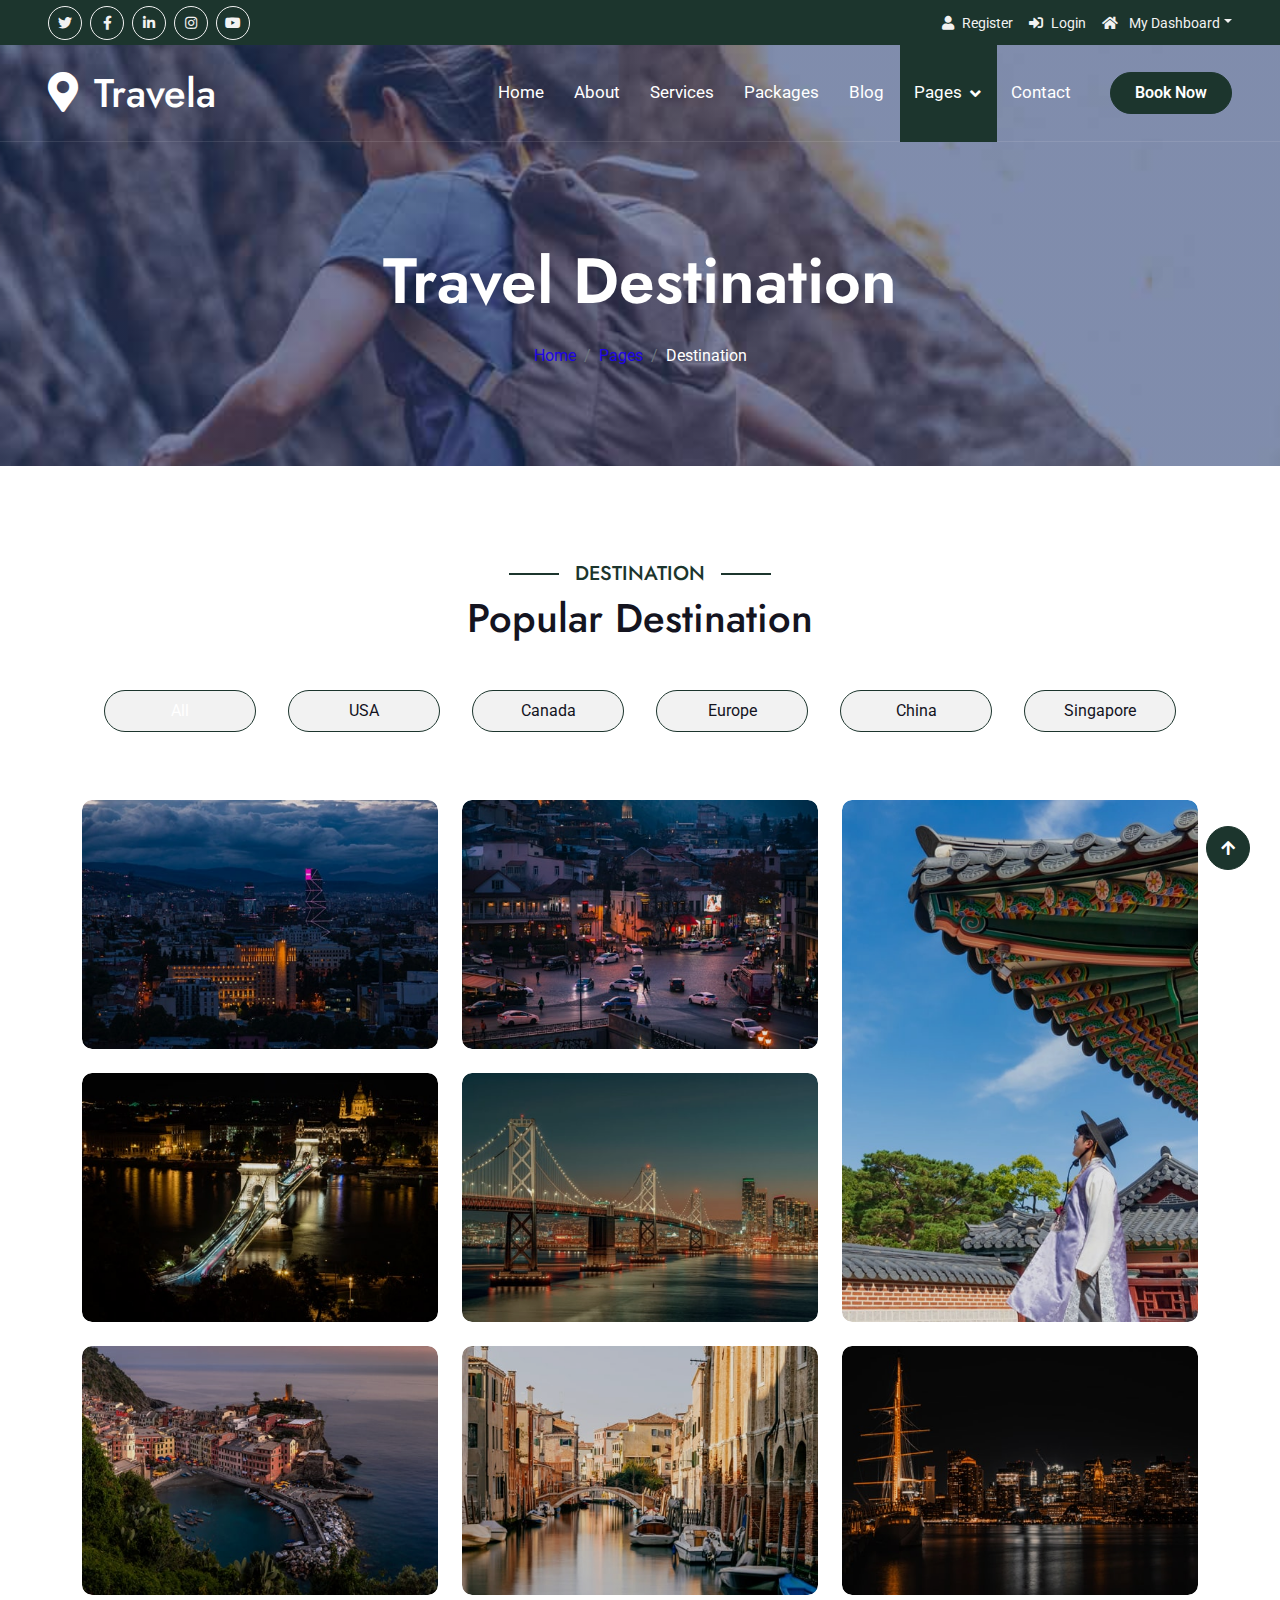
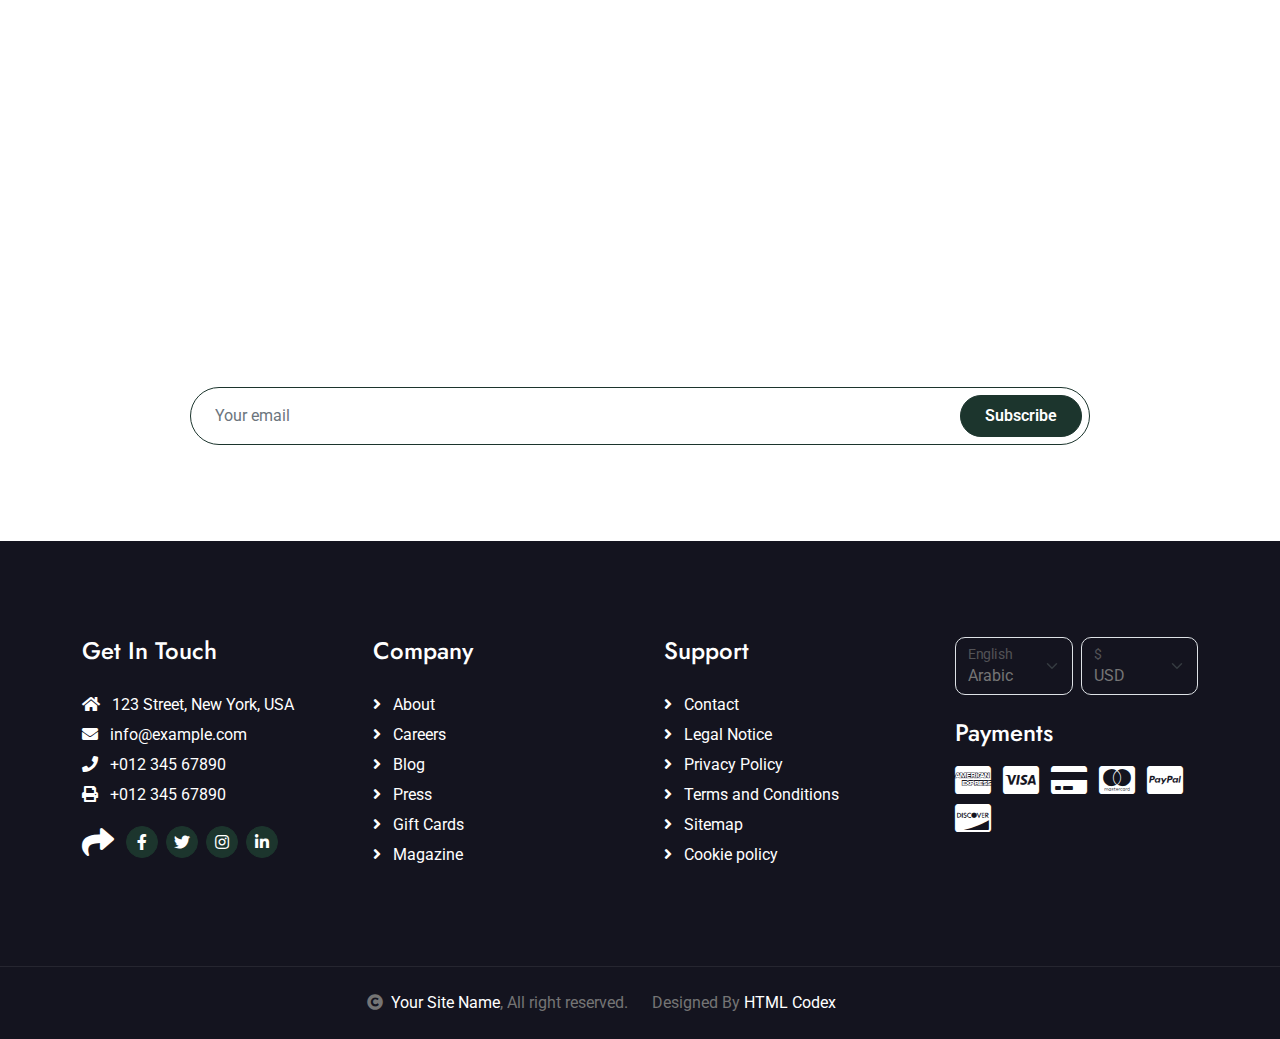
<file: tourism-website-template/destination.html>
<!DOCTYPE html>
<html lang="en">

    <head>
        <meta charset="utf-8">
        <title>Travela - Tourism Website Template</title>
        <meta content="width=device-width, initial-scale=1.0" name="viewport">
        <meta content="" name="keywords">
        <meta content="" name="description">

        <!-- Google Web Fonts -->
        <link rel="preconnect" href="https://fonts.googleapis.com">
        <link rel="preconnect" href="https://fonts.gstatic.com" crossorigin>
        <link href="https://fonts.googleapis.com/css2?family=Jost:wght@500;600&family=Roboto&display=swap" rel="stylesheet"> 

        <!-- Icon Font Stylesheet -->
        <link rel="stylesheet" href="https://use.fontawesome.com/releases/v5.15.4/css/all.css"/>
        <link href="https://cdn.jsdelivr.net/npm/bootstrap-icons@1.4.1/font/bootstrap-icons.css" rel="stylesheet">

        <!-- Libraries Stylesheet -->
        <link href="lib/owlcarousel/assets/owl.carousel.min.css" rel="stylesheet">
        <link href="lib/lightbox/css/lightbox.min.css" rel="stylesheet">


        <!-- Customized Bootstrap Stylesheet -->
        <link href="css/bootstrap.min.css" rel="stylesheet">

        <!-- Template Stylesheet -->
        <link href="css/style.css" rel="stylesheet">
    </head>

    <body>

        <!-- Spinner Start -->
        <div id="spinner" class="show bg-white position-fixed translate-middle w-100 vh-100 top-50 start-50 d-flex align-items-center justify-content-center">
            <div class="spinner-border text-primary" style="width: 3rem; height: 3rem;" role="status">
                <span class="sr-only">Loading...</span>
            </div>
        </div>
        <!-- Spinner End -->

        <!-- Topbar Start -->
        <div class="container-fluid bg-primary px-5 d-none d-lg-block">
            <div class="row gx-0">
                <div class="col-lg-8 text-center text-lg-start mb-2 mb-lg-0">
                    <div class="d-inline-flex align-items-center" style="height: 45px;">
                        <a class="btn btn-sm btn-outline-light btn-sm-square rounded-circle me-2" href=""><i class="fab fa-twitter fw-normal"></i></a>
                        <a class="btn btn-sm btn-outline-light btn-sm-square rounded-circle me-2" href=""><i class="fab fa-facebook-f fw-normal"></i></a>
                        <a class="btn btn-sm btn-outline-light btn-sm-square rounded-circle me-2" href=""><i class="fab fa-linkedin-in fw-normal"></i></a>
                        <a class="btn btn-sm btn-outline-light btn-sm-square rounded-circle me-2" href=""><i class="fab fa-instagram fw-normal"></i></a>
                        <a class="btn btn-sm btn-outline-light btn-sm-square rounded-circle" href=""><i class="fab fa-youtube fw-normal"></i></a>
                    </div>
                </div>
                <div class="col-lg-4 text-center text-lg-end">
                    <div class="d-inline-flex align-items-center" style="height: 45px;">
                        <a href="#"><small class="me-3 text-light"><i class="fa fa-user me-2"></i>Register</small></a>
                        <a href="#"><small class="me-3 text-light"><i class="fa fa-sign-in-alt me-2"></i>Login</small></a>
                        <div class="dropdown">
                            <a href="#" class="dropdown-toggle text-light" data-bs-toggle="dropdown"><small><i class="fa fa-home me-2"></i> My Dashboard</small></a>
                            <div class="dropdown-menu rounded">
                                <a href="#" class="dropdown-item"><i class="fas fa-user-alt me-2"></i> My Profile</a>
                                <a href="#" class="dropdown-item"><i class="fas fa-comment-alt me-2"></i> Inbox</a>
                                <a href="#" class="dropdown-item"><i class="fas fa-bell me-2"></i> Notifications</a>
                                <a href="#" class="dropdown-item"><i class="fas fa-cog me-2"></i> Account Settings</a>
                                <a href="#" class="dropdown-item"><i class="fas fa-power-off me-2"></i> Log Out</a>
                            </div>
                        </div>
                    </div>
                </div>
            </div>
        </div>
        <!-- Topbar End -->

        <!-- Navbar & Hero Start -->
        <div class="container-fluid position-relative p-0">
            <nav class="navbar navbar-expand-lg navbar-light px-4 px-lg-5 py-3 py-lg-0">
                <a href="" class="navbar-brand p-0">
                    <h1 class="m-0"><i class="fa fa-map-marker-alt me-3"></i>Travela</h1>
                    <!-- <img src="img/logo.png" alt="Logo"> -->
                </a>
                <button class="navbar-toggler" type="button" data-bs-toggle="collapse" data-bs-target="#navbarCollapse">
                    <span class="fa fa-bars"></span>
                </button>
                <div class="collapse navbar-collapse" id="navbarCollapse">
                    <div class="navbar-nav ms-auto py-0">
                        <a href="index.html" class="nav-item nav-link">Home</a>
                        <a href="about.html" class="nav-item nav-link">About</a>
                        <a href="services.html" class="nav-item nav-link">Services</a>
                        <a href="packages.html" class="nav-item nav-link">Packages</a>
                        <a href="blog.html" class="nav-item nav-link">Blog</a>
                        <div class="nav-item dropdown">
                            <a href="#" class="nav-link dropdown-toggle active" data-bs-toggle="dropdown">Pages</a>
                            <div class="dropdown-menu m-0">
                                <a href="destination.html" class="dropdown-item active">Destination</a>
                                <a href="tour.html" class="dropdown-item">Explore Tour</a>
                                <a href="booking.html" class="dropdown-item">Travel Booking</a>
                                <a href="gallery.html" class="dropdown-item">Our Gallery</a>
                                <a href="guides.html" class="dropdown-item">Travel Guides</a>
                                <a href="testimonial.html" class="dropdown-item">Testimonial</a>
                                <a href="404.html" class="dropdown-item">404 Page</a>
                            </div>
                        </div>
                        <a href="contact.html" class="nav-item nav-link">Contact</a>
                    </div>
                    <a href="" class="btn btn-primary rounded-pill py-2 px-4 ms-lg-4">Book Now</a>
                </div>
            </nav>
        </div>
        <!-- Navbar & Hero End -->

        <!-- Header Start -->
        <div class="container-fluid bg-breadcrumb">
            <div class="container text-center py-5" style="max-width: 900px;">
                <h3 class="text-white display-3 mb-4">Travel Destination</h1>
                <ol class="breadcrumb justify-content-center mb-0">
                    <li class="breadcrumb-item"><a href="index.html">Home</a></li>
                    <li class="breadcrumb-item"><a href="#">Pages</a></li>
                    <li class="breadcrumb-item active text-white">Destination</li>
                </ol>    
            </div>
        </div>
        <!-- Header End -->

        <!-- Destination Start -->
        <div class="container-fluid destination py-5">
            <div class="container py-5">
                <div class="mx-auto text-center mb-5" style="max-width: 900px;">
                    <h5 class="section-title px-3">Destination</h5>
                    <h1 class="mb-0">Popular Destination</h1>
                </div>
                <div class="tab-class text-center">
                    <ul class="nav nav-pills d-inline-flex justify-content-center mb-5">
                        <li class="nav-item">
                            <a class="d-flex mx-3 py-2 border border-primary bg-light rounded-pill active" data-bs-toggle="pill" href="#tab-1">
                                <span class="text-dark" style="width: 150px;">All</span>
                            </a>
                        </li>
                        <li class="nav-item">
                            <a class="d-flex py-2 mx-3 border border-primary bg-light rounded-pill" data-bs-toggle="pill" href="#tab-2">
                                <span class="text-dark" style="width: 150px;">USA</span>
                            </a>
                        </li>
                        <li class="nav-item">
                            <a class="d-flex mx-3 py-2 border border-primary bg-light rounded-pill" data-bs-toggle="pill" href="#tab-3">
                                <span class="text-dark" style="width: 150px;">Canada</span>
                            </a>
                        </li>
                        <li class="nav-item">
                            <a class="d-flex mx-3 py-2 border border-primary bg-light rounded-pill" data-bs-toggle="pill" href="#tab-4">
                                <span class="text-dark" style="width: 150px;">Europe</span>
                            </a>
                        </li>
                        <li class="nav-item">
                            <a class="d-flex mx-3 py-2 border border-primary bg-light rounded-pill" data-bs-toggle="pill" href="#tab-5">
                                <span class="text-dark" style="width: 150px;">China</span>
                            </a>
                        </li>
                        <li class="nav-item">
                            <a class="d-flex mx-3 py-2 border border-primary bg-light rounded-pill" data-bs-toggle="pill" href="#tab-6">
                                <span class="text-dark" style="width: 150px;">Singapore</span>
                            </a>
                        </li>
                    </ul>
                    <div class="tab-content">
                        <div id="tab-1" class="tab-pane fade show p-0 active">
                            <div class="row g-4">
                                <div class="col-xl-8">
                                    <div class="row g-4">
                                        <div class="col-lg-6">
                                            <div class="destination-img">
                                                <img class="img-fluid rounded w-100" src="img/destination-1.jpg" alt="">
                                                <div class="destination-overlay p-4">
                                                    <a href="#" class="btn btn-primary text-white rounded-pill border py-2 px-3">20 Photos</a>
                                                    <h4 class="text-white mb-2 mt-3">New York City</h4>
                                                    <a href="#" class="btn-hover text-white">View All Place <i class="fa fa-arrow-right ms-2"></i></a>
                                                </div>
                                                <div class="search-icon">
                                                    <a href="img/destination-1.jpg" data-lightbox="destination-1"><i class="fa fa-plus-square fa-1x btn btn-light btn-lg-square text-primary"></i></a>
                                                </div>
                                            </div>
                                        </div>
                                        <div class="col-lg-6">
                                            <div class="destination-img">
                                                <img class="img-fluid rounded w-100" src="img/destination-2.jpg" alt="">
                                                <div class="destination-overlay p-4">
                                                    <a href="#" class="btn btn-primary text-white rounded-pill border py-2 px-3">20 Photos</a>
                                                    <h4 class="text-white mb-2 mt-3">Las vegas</h4>
                                                    <a href="#" class="btn-hover text-white">View All Place <i class="fa fa-arrow-right ms-2"></i></a>
                                                </div>
                                                <div class="search-icon">
                                                    <a href="img/destination-2.jpg" data-lightbox="destination-2"><i class="fa fa-plus-square fa-1x btn btn-light btn-lg-square text-primary"></i></a>
                                                </div>
                                            </div>
                                        </div>
                                        <div class="col-lg-6">
                                            <div class="destination-img">
                                                <img class="img-fluid rounded w-100" src="img/destination-7.jpg" alt="">
                                                <div class="destination-overlay p-4">
                                                    <a href="#" class="btn btn-primary text-white rounded-pill border py-2 px-3">20 Photos</a>
                                                    <h4 class="text-white mb-2 mt-3">Los angelas</h4>
                                                    <a href="#" class="btn-hover text-white">View All Place <i class="fa fa-arrow-right ms-2"></i></a>
                                                </div>
                                                <div class="search-icon">
                                                    <a href="img/destination-7.jpg" data-lightbox="destination-7"><i class="fa fa-plus-square fa-1x btn btn-light btn-lg-square text-primary"></i></a>
                                                </div>
                                            </div>
                                        </div>
                                        <div class="col-lg-6">
                                            <div class="destination-img">
                                                <img class="img-fluid rounded w-100" src="img/destination-8.jpg" alt="">
                                                <div class="destination-overlay p-4">
                                                    <a href="#" class="btn btn-primary text-white rounded-pill border py-2 px-3">20 Photos</a>
                                                    <h4 class="text-white mb-2 mt-3">Los angelas</h4>
                                                    <a href="#" class="btn-hover text-white">View All Place <i class="fa fa-arrow-right ms-2"></i></a>
                                                </div>
                                                <div class="search-icon">
                                                    <a href="img/destination-8.jpg" data-lightbox="destination-8"><i class="fa fa-plus-square fa-1x btn btn-light btn-lg-square text-primary"></i></a>
                                                </div>
                                            </div>
                                        </div>
                                    </div>
                                </div>
                                <div class="col-xl-4">
                                    <div class="destination-img h-100">
                                        <img class="img-fluid rounded w-100 h-100" src="img/destination-9.jpg" style="object-fit: cover; min-height: 300px;" alt="">
                                        <div class="destination-overlay p-4">
                                            <a href="#" class="btn btn-primary text-white rounded-pill border py-2 px-3">20 Photos</a>
                                            <h4 class="text-white mb-2 mt-3">San francisco</h4>
                                            <a href="#" class="btn-hover text-white">View All Place <i class="fa fa-arrow-right ms-2"></i></a>
                                        </div>
                                        <div class="search-icon">
                                            <a href="img/destination-9.jpg" data-lightbox="destination-4"><i class="fa fa-plus-square fa-1x btn btn-light btn-lg-square text-primary"></i></a>
                                        </div>
                                    </div>
                                </div>
                                <div class="col-lg-4">
                                    <div class="destination-img">
                                        <img class="img-fluid rounded w-100" src="img/destination-4.jpg" alt="">
                                        <div class="destination-overlay p-4">
                                            <a href="#" class="btn btn-primary text-white rounded-pill border py-2 px-3">20 Photos</a>
                                            <h4 class="text-white mb-2 mt-3">Los angelas</h4>
                                            <a href="#" class="btn-hover text-white">View All Place <i class="fa fa-arrow-right ms-2"></i></a>
                                        </div>
                                        <div class="search-icon">
                                            <a href="img/destination-4.jpg" data-lightbox="destination-4"><i class="fa fa-plus-square fa-1x btn btn-light btn-lg-square text-primary"></i></a>
                                        </div>
                                    </div>
                                </div>
                                <div class="col-lg-4">
                                    <div class="destination-img">
                                        <img class="img-fluid rounded w-100" src="img/destination-5.jpg" alt="">
                                        <div class="destination-overlay p-4">
                                            <a href="#" class="btn btn-primary text-white rounded-pill border py-2 px-3">20 Photos</a>
                                            <h4 class="text-white mb-2 mt-3">Los angelas</h4>
                                            <a href="#" class="btn-hover text-white">View All Place <i class="fa fa-arrow-right ms-2"></i></a>
                                        </div>
                                        <div class="search-icon">
                                            <a href="img/destination-5.jpg" data-lightbox="destination-5"><i class="fa fa-plus-square fa-1x btn btn-light btn-lg-square text-primary"></i></a>
                                        </div>
                                    </div>
                                </div>
                                <div class="col-lg-4">
                                    <div class="destination-img">
                                        <img class="img-fluid rounded w-100" src="img/destination-6.jpg" alt="">
                                        <div class="destination-overlay p-4">
                                            <a href="#" class="btn btn-primary text-white rounded-pill border py-2 px-3">20 Photos</a>
                                            <h4 class="text-white mb-2 mt-3">Los angelas</h4>
                                            <a href="#" class="btn-hover text-white">View All Place <i class="fa fa-arrow-right ms-2"></i></a>
                                        </div>
                                        <div class="search-icon">
                                            <a href="img/destination-6.jpg" data-lightbox="destination-6"><i class="fa fa-plus-square fa-1x btn btn-light btn-lg-square text-primary"></i></a>
                                        </div>
                                    </div>
                                </div>
                            </div>
                        </div>
                        <div id="tab-2" class="tab-pane fade show p-0">
                            <div class="row g-4">
                                <div class="col-lg-6">
                                    <div class="destination-img">
                                        <img class="img-fluid rounded w-100" src="img/destination-5.jpg" alt="">
                                        <div class="destination-overlay p-4">
                                            <a href="#" class="btn btn-primary text-white rounded-pill border py-2 px-3">20 Photos</a>
                                            <h4 class="text-white mb-2 mt-3">San francisco</h4>
                                            <a href="#" class="btn-hover text-white">View All Place <i class="fa fa-arrow-right ms-2"></i></a>
                                        </div>
                                        <div class="search-icon">
                                            <a href="img/destination-5.jpg" data-lightbox="destination-5"><i class="fa fa-plus-square fa-1x btn btn-light btn-lg-square text-primary"></i></a>
                                        </div>
                                    </div>
                                </div>
                                <div class="col-lg-6">
                                    <div class="destination-img">
                                        <img class="img-fluid rounded w-100" src="img/destination-6.jpg" alt="">
                                        <div class="destination-overlay p-4">
                                            <a href="#" class="btn btn-primary text-white rounded-pill border py-2 px-3">20 Photos</a>
                                            <h4 class="text-white mb-2 mt-3">San francisco</h4>
                                            <a href="#" class="btn-hover text-white">View All Place <i class="fa fa-arrow-right ms-2"></i></a>
                                        </div>
                                        <div class="search-icon">
                                            <a href="img/destination-6.jpg" data-lightbox="destination-6"><i class="fa fa-plus-square fa-1x btn btn-light btn-lg-square text-primary"></i></a>
                                        </div>
                                    </div>
                                </div>
                            </div>
                        </div>
                        <div id="tab-3" class="tab-pane fade show p-0">
                            <div class="row g-4">
                                <div class="col-lg-6">
                                    <div class="destination-img">
                                        <img class="img-fluid rounded w-100" src="img/destination-5.jpg" alt="">
                                        <div class="destination-overlay p-4">
                                            <a href="#" class="btn btn-primary text-white rounded-pill border py-2 px-3">20 Photos</a>
                                            <h4 class="text-white mb-2 mt-3">San francisco</h4>
                                            <a href="#" class="btn-hover text-white">View All Place <i class="fa fa-arrow-right ms-2"></i></a>
                                        </div>
                                        <div class="search-icon">
                                            <a href="img/destination-5.jpg" data-lightbox="destination-5"><i class="fa fa-plus-square fa-1x btn btn-light btn-lg-square text-primary"></i></a>
                                        </div>
                                    </div>
                                </div>
                                <div class="col-lg-6">
                                    <div class="destination-img">
                                        <img class="img-fluid rounded w-100" src="img/destination-6.jpg" alt="">
                                        <div class="destination-overlay p-4">
                                            <a href="#" class="btn btn-primary text-white rounded-pill border py-2 px-3">20 Photos</a>
                                            <h4 class="text-white mb-2 mt-3">San francisco</h4>
                                            <a href="#" class="btn-hover text-white">View All Place <i class="fa fa-arrow-right ms-2"></i></a>
                                        </div>
                                        <div class="search-icon">
                                            <a href="img/destination-6.jpg" data-lightbox="destination-6"><i class="fa fa-plus-square fa-1x btn btn-light btn-lg-square text-primary"></i></a>
                                        </div>
                                    </div>
                                </div>
                            </div>
                        </div>
                        <div id="tab-4" class="tab-pane fade show p-0">
                            <div class="row g-4">
                                <div class="col-lg-6">
                                    <div class="destination-img">
                                        <img class="img-fluid rounded w-100" src="img/destination-5.jpg" alt="">
                                        <div class="destination-overlay p-4">
                                            <a href="#" class="btn btn-primary text-white rounded-pill border py-2 px-3">20 Photos</a>
                                            <h4 class="text-white mb-2 mt-3">San francisco</h4>
                                            <a href="#" class="btn-hover text-white">View All Place <i class="fa fa-arrow-right ms-2"></i></a>
                                        </div>
                                        <div class="search-icon">
                                            <a href="img/destination-5.jpg" data-lightbox="destination-5"><i class="fa fa-plus-square fa-1x btn btn-light btn-lg-square text-primary"></i></a>
                                        </div>
                                    </div>
                                </div>
                                <div class="col-lg-6">
                                    <div class="destination-img">
                                        <img class="img-fluid rounded w-100" src="img/destination-6.jpg" alt="">
                                        <div class="destination-overlay p-4">
                                            <a href="#" class="btn btn-primary text-white rounded-pill border py-2 px-3">20 Photos</a>
                                            <h4 class="text-white mb-2 mt-3">San francisco</h4>
                                            <a href="#" class="btn-hover text-white">View All Place <i class="fa fa-arrow-right ms-2"></i></a>
                                        </div>
                                        <div class="search-icon">
                                            <a href="img/destination-6.jpg" data-lightbox="destination-6"><i class="fa fa-plus-square fa-1x btn btn-light btn-lg-square text-primary"></i></a>
                                        </div>
                                    </div>
                                </div>
                            </div>
                        </div>
                        <div id="tab-5" class="tab-pane fade show p-0">
                            <div class="row g-4">
                                <div class="col-lg-6">
                                    <div class="destination-img">
                                        <img class="img-fluid rounded w-100" src="img/destination-5.jpg" alt="">
                                        <div class="destination-overlay p-4">
                                            <a href="#" class="btn btn-primary text-white rounded-pill border py-2 px-3">20 Photos</a>
                                            <h4 class="text-white mb-2 mt-3">San francisco</h4>
                                            <a href="#" class="btn-hover text-white">View All Place <i class="fa fa-arrow-right ms-2"></i></a>
                                        </div>
                                        <div class="search-icon">
                                            <a href="img/destination-5.jpg" data-lightbox="destination-5"><i class="fa fa-plus-square fa-1x btn btn-light btn-lg-square text-primary"></i></a>
                                        </div>
                                    </div>
                                </div>
                                <div class="col-lg-6">
                                    <div class="destination-img">
                                        <img class="img-fluid rounded w-100" src="img/destination-6.jpg" alt="">
                                        <div class="destination-overlay p-4">
                                            <a href="#" class="btn btn-primary text-white rounded-pill border py-2 px-3">20 Photos</a>
                                            <h4 class="text-white mb-2 mt-3">San francisco</h4>
                                            <a href="#" class="btn-hover text-white">View All Place <i class="fa fa-arrow-right ms-2"></i></a>
                                        </div>
                                        <div class="search-icon">
                                            <a href="img/destination-6.jpg" data-lightbox="destination-6"><i class="fa fa-plus-square fa-1x btn btn-light btn-lg-square text-primary"></i></a>
                                        </div>
                                    </div>
                                </div>
                            </div>
                        </div>
                        <div id="tab-6" class="tab-pane fade show p-0">
                            <div class="row g-4">
                                <div class="col-lg-6">
                                    <div class="destination-img">
                                        <img class="img-fluid rounded w-100" src="img/destination-5.jpg" alt="">
                                        <div class="destination-overlay p-4">
                                            <a href="#" class="btn btn-primary text-white rounded-pill border py-2 px-3">20 Photos</a>
                                            <h4 class="text-white mb-2 mt-3">San francisco</h4>
                                            <a href="#" class="btn-hover text-white">View All Place <i class="fa fa-arrow-right ms-2"></i></a>
                                        </div>
                                        <div class="search-icon">
                                            <a href="img/destination-5.jpg" data-lightbox="destination-5"><i class="fa fa-plus-square fa-1x btn btn-light btn-lg-square text-primary"></i></a>
                                        </div>
                                    </div>
                                </div>
                                <div class="col-lg-6">
                                    <div class="destination-img">
                                        <img class="img-fluid rounded w-100" src="img/destination-6.jpg" alt="">
                                        <div class="destination-overlay p-4">
                                            <a href="#" class="btn btn-primary text-white rounded-pill border py-2 px-3">20 Photos</a>
                                            <h4 class="text-white mb-2 mt-3">San francisco</h4>
                                            <a href="#" class="btn-hover text-white">View All Place <i class="fa fa-arrow-right ms-2"></i></a>
                                        </div>
                                        <div class="search-icon">
                                            <a href="img/destination-6.jpg" data-lightbox="destination-6"><i class="fa fa-plus-square fa-1x btn btn-light btn-lg-square text-primary"></i></a>
                                        </div>
                                    </div>
                                </div>
                            </div>
                        </div>
                    </div>
                </div>
            </div>
        </div>
        <!-- Destination End -->

        <!-- Subscribe Start -->
        <div class="container-fluid subscribe py-5">
            <div class="container text-center py-5">
                <div class="mx-auto text-center" style="max-width: 900px;">
                    <h5 class="subscribe-title px-3">Subscribe</h5>
                    <h1 class="text-white mb-4">Our Newsletter</h1>
                    <p class="text-white mb-5">Lorem ipsum dolor sit amet consectetur adipisicing elit. Laborum tempore nam, architecto doloremque velit explicabo? Voluptate sunt eveniet fuga eligendi! Expedita laudantium fugiat corrupti eum cum repellat a laborum quasi.
                    </p>
                    <div class="position-relative mx-auto">
                        <input class="form-control border-primary rounded-pill w-100 py-3 ps-4 pe-5" type="text" placeholder="Your email">
                        <button type="button" class="btn btn-primary rounded-pill position-absolute top-0 end-0 py-2 px-4 mt-2 me-2">Subscribe</button>
                    </div>
                </div>
            </div>
        </div>
        <!-- Subscribe End -->

        <!-- Footer Start -->
        <div class="container-fluid footer py-5">
            <div class="container py-5">
                <div class="row g-5">
                    <div class="col-md-6 col-lg-6 col-xl-3">
                        <div class="footer-item d-flex flex-column">
                            <h4 class="mb-4 text-white">Get In Touch</h4>
                            <a href=""><i class="fas fa-home me-2"></i> 123 Street, New York, USA</a>
                            <a href=""><i class="fas fa-envelope me-2"></i> info@example.com</a>
                            <a href=""><i class="fas fa-phone me-2"></i> +012 345 67890</a>
                            <a href="" class="mb-3"><i class="fas fa-print me-2"></i> +012 345 67890</a>
                            <div class="d-flex align-items-center">
                                <i class="fas fa-share fa-2x text-white me-2"></i>
                                <a class="btn-square btn btn-primary rounded-circle mx-1" href=""><i class="fab fa-facebook-f"></i></a>
                                <a class="btn-square btn btn-primary rounded-circle mx-1" href=""><i class="fab fa-twitter"></i></a>
                                <a class="btn-square btn btn-primary rounded-circle mx-1" href=""><i class="fab fa-instagram"></i></a>
                                <a class="btn-square btn btn-primary rounded-circle mx-1" href=""><i class="fab fa-linkedin-in"></i></a>
                            </div>
                        </div>
                    </div>
                    <div class="col-md-6 col-lg-6 col-xl-3">
                        <div class="footer-item d-flex flex-column">
                            <h4 class="mb-4 text-white">Company</h4>
                            <a href=""><i class="fas fa-angle-right me-2"></i> About</a>
                            <a href=""><i class="fas fa-angle-right me-2"></i> Careers</a>
                            <a href=""><i class="fas fa-angle-right me-2"></i> Blog</a>
                            <a href=""><i class="fas fa-angle-right me-2"></i> Press</a>
                            <a href=""><i class="fas fa-angle-right me-2"></i> Gift Cards</a>
                            <a href=""><i class="fas fa-angle-right me-2"></i> Magazine</a>
                        </div>
                    </div>
                    <div class="col-md-6 col-lg-6 col-xl-3">
                        <div class="footer-item d-flex flex-column">
                            <h4 class="mb-4 text-white">Support</h4>
                            <a href=""><i class="fas fa-angle-right me-2"></i> Contact</a>
                            <a href=""><i class="fas fa-angle-right me-2"></i> Legal Notice</a>
                            <a href=""><i class="fas fa-angle-right me-2"></i> Privacy Policy</a>
                            <a href=""><i class="fas fa-angle-right me-2"></i> Terms and Conditions</a>
                            <a href=""><i class="fas fa-angle-right me-2"></i> Sitemap</a>
                            <a href=""><i class="fas fa-angle-right me-2"></i> Cookie policy</a>
                        </div>
                    </div>
                    <div class="col-md-6 col-lg-6 col-xl-3">
                        <div class="footer-item">
                            <div class="row gy-3 gx-2 mb-4">
                                <div class="col-xl-6">
                                    <form>
                                        <div class="form-floating">
                                            <select class="form-select bg-dark border" id="select1">
                                                <option value="1">Arabic</option>
                                                <option value="2">German</option>
                                                <option value="3">Greek</option>
                                                <option value="3">New York</option>
                                            </select>
                                            <label for="select1">English</label>
                                        </div>
                                    </form>
                                </div>
                                <div class="col-xl-6">
                                    <form>
                                        <div class="form-floating">
                                            <select class="form-select bg-dark border" id="select1">
                                                <option value="1">USD</option>
                                                <option value="2">EUR</option>
                                                <option value="3">INR</option>
                                                <option value="3">GBP</option>
                                            </select>
                                            <label for="select1">$</label>
                                        </div>
                                    </form>
                                </div>
                            </div>
                            <h4 class="text-white mb-3">Payments</h4>
                            <div class="footer-bank-card">
                                <a href="#" class="text-white me-2"><i class="fab fa-cc-amex fa-2x"></i></a>
                                <a href="#" class="text-white me-2"><i class="fab fa-cc-visa fa-2x"></i></a>
                                <a href="#" class="text-white me-2"><i class="fas fa-credit-card fa-2x"></i></a>
                                <a href="#" class="text-white me-2"><i class="fab fa-cc-mastercard fa-2x"></i></a>
                                <a href="#" class="text-white me-2"><i class="fab fa-cc-paypal fa-2x"></i></a>
                                <a href="#" class="text-white"><i class="fab fa-cc-discover fa-2x"></i></a>
                            </div>
                        </div>
                    </div>
                </div>
            </div>
        </div>
        <!-- Footer End -->
        
        <!-- Copyright Start -->
        <div class="container-fluid copyright text-body py-4">
            <div class="container">
                <div class="row g-4 align-items-center">
                    <div class="col-md-6 text-center text-md-end mb-md-0">
                        <i class="fas fa-copyright me-2"></i><a class="text-white" href="#">Your Site Name</a>, All right reserved.
                    </div>
                    <div class="col-md-6 text-center text-md-start">
                        <!--/*** This template is free as long as you keep the below author’s credit link/attribution link/backlink. ***/-->
                        <!--/*** If you'd like to use the template without the below author’s credit link/attribution link/backlink, ***/-->
                        <!--/*** you can purchase the Credit Removal License from "https://htmlcodex.com/credit-removal". ***/-->
                        Designed By <a class="text-white" href="https://htmlcodex.com">HTML Codex</a>
                    </div>
                </div>
            </div>
        </div>
        <!-- Copyright End -->

        <!-- Back to Top -->
        <a href="#" class="btn btn-primary btn-primary-outline-0 btn-md-square back-to-top"><i class="fa fa-arrow-up"></i></a>   

        
        <!-- JavaScript Libraries -->
        <script src="https://ajax.googleapis.com/ajax/libs/jquery/3.6.4/jquery.min.js"></script>
        <script src="https://cdn.jsdelivr.net/npm/bootstrap@5.0.0/dist/js/bootstrap.bundle.min.js"></script>
        <script src="lib/easing/easing.min.js"></script>
        <script src="lib/waypoints/waypoints.min.js"></script>
        <script src="lib/owlcarousel/owl.carousel.min.js"></script>
        <script src="lib/lightbox/js/lightbox.min.js"></script>
        

        <!-- Template Javascript -->
        <script src="js/main.js"></script>
    </body>

</html>
</file>
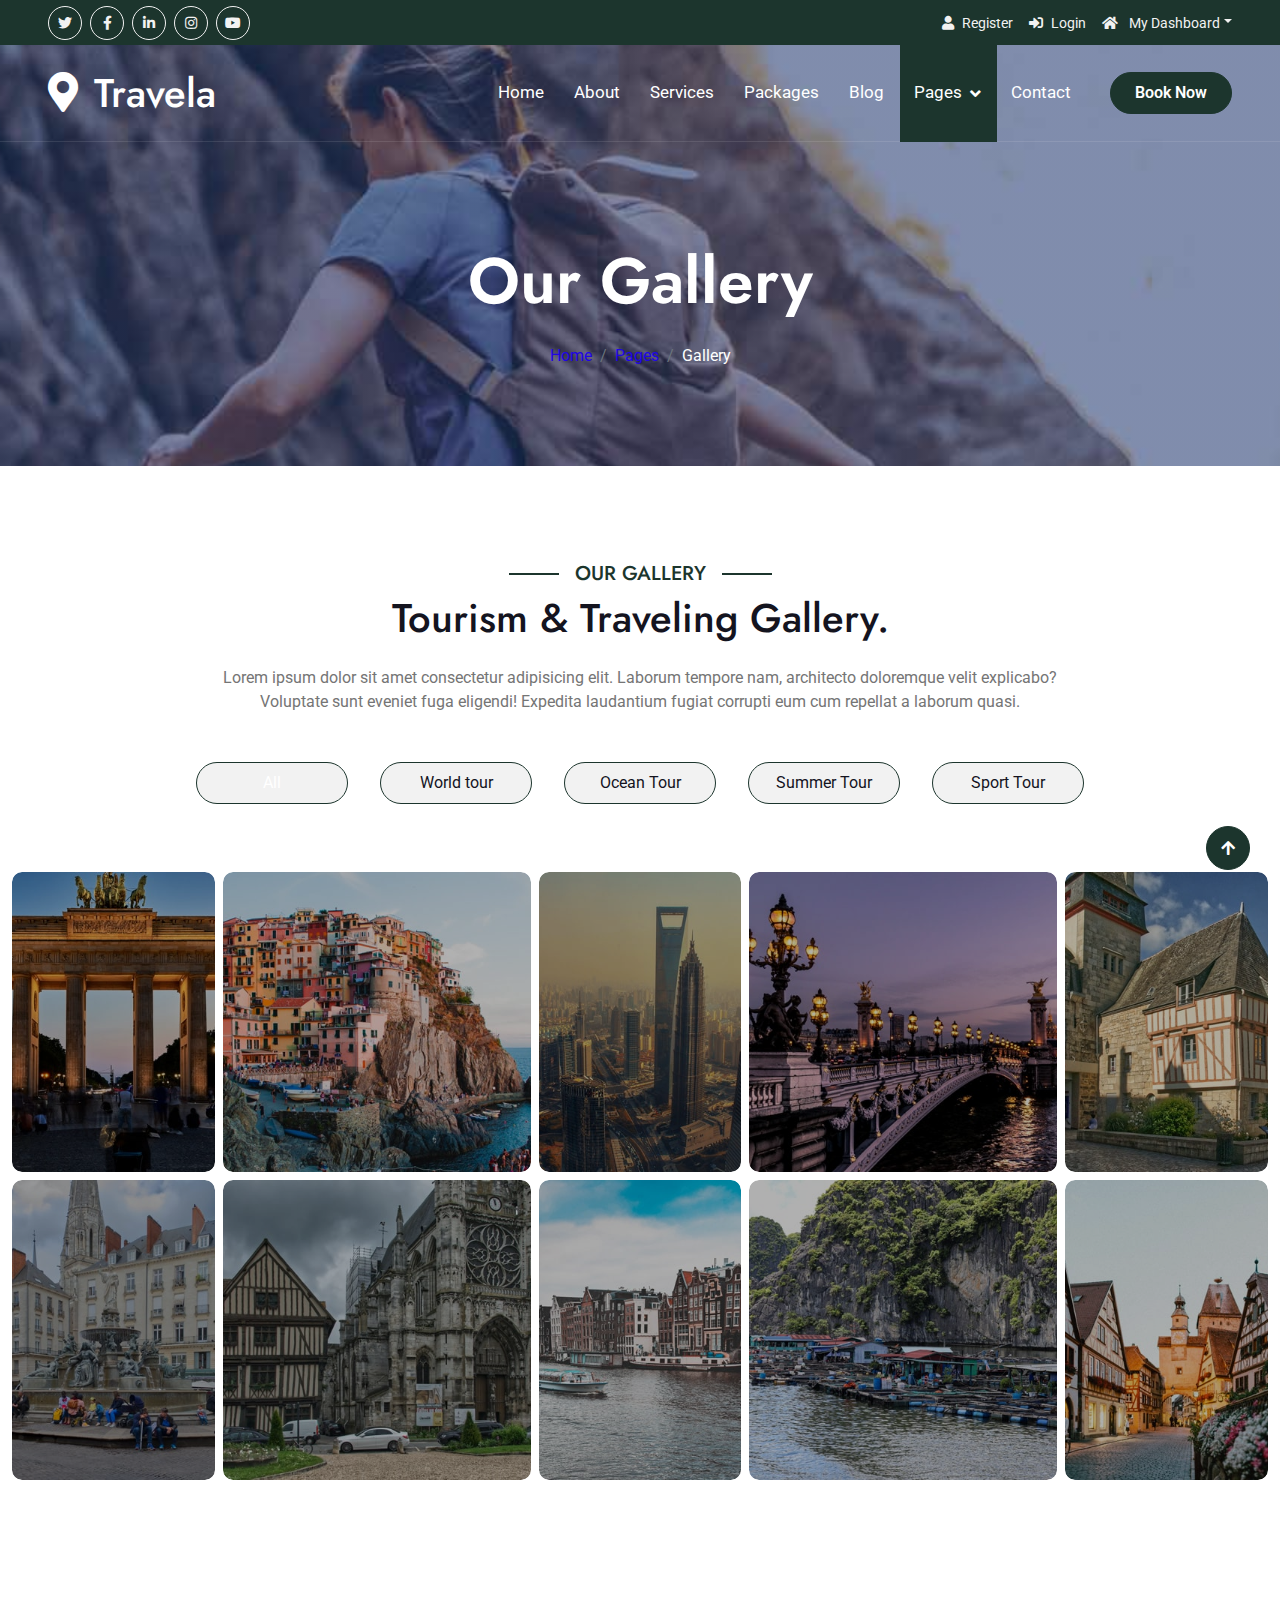
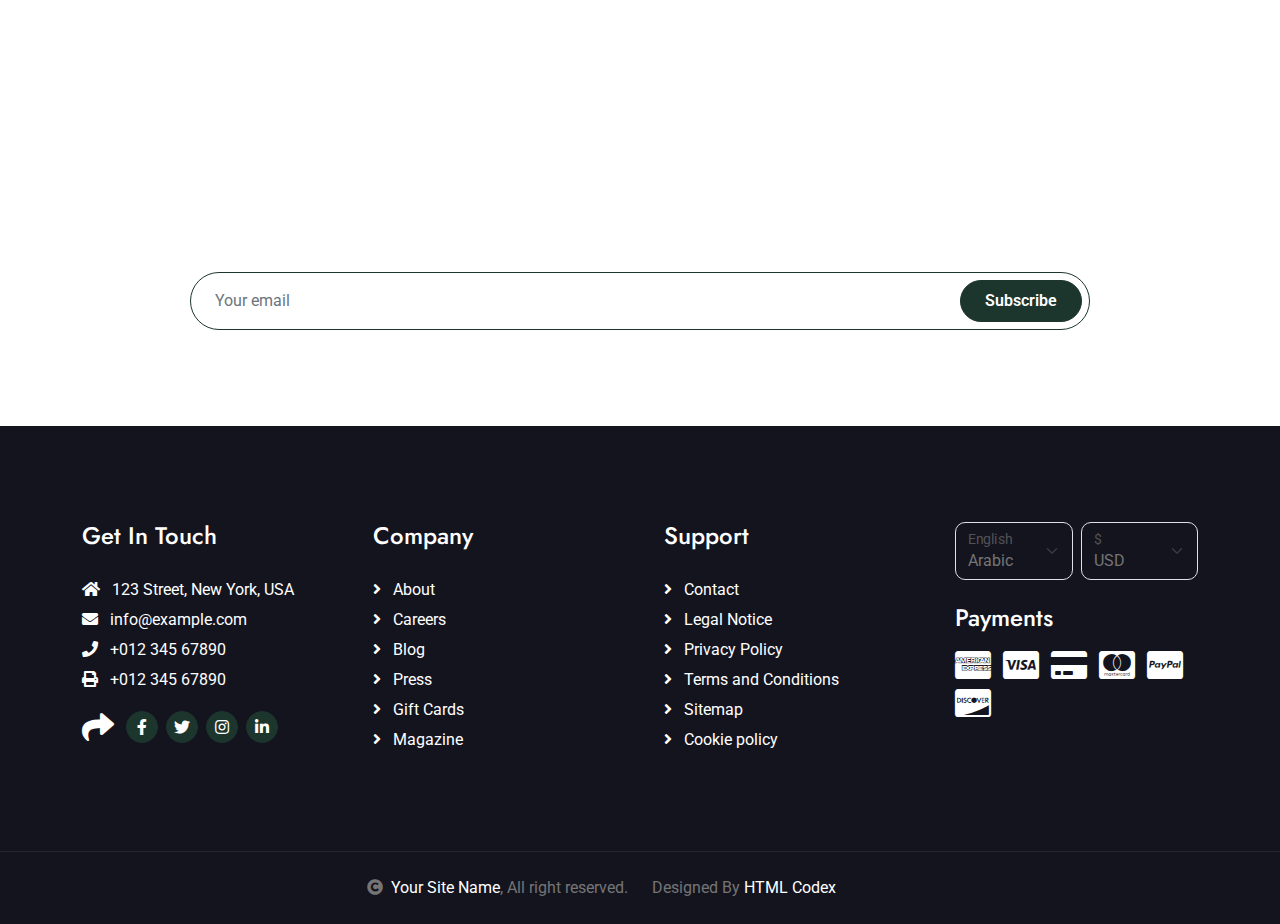
<file: tourism-website-template/gallery.html>
<!DOCTYPE html>
<html lang="en">

    <head>
        <meta charset="utf-8">
        <title>Travela - Tourism Website Template</title>
        <meta content="width=device-width, initial-scale=1.0" name="viewport">
        <meta content="" name="keywords">
        <meta content="" name="description">

        <!-- Google Web Fonts -->
        <link rel="preconnect" href="https://fonts.googleapis.com">
        <link rel="preconnect" href="https://fonts.gstatic.com" crossorigin>
        <link href="https://fonts.googleapis.com/css2?family=Jost:wght@500;600&family=Roboto&display=swap" rel="stylesheet"> 

        <!-- Icon Font Stylesheet -->
        <link rel="stylesheet" href="https://use.fontawesome.com/releases/v5.15.4/css/all.css"/>
        <link href="https://cdn.jsdelivr.net/npm/bootstrap-icons@1.4.1/font/bootstrap-icons.css" rel="stylesheet">

        <!-- Libraries Stylesheet -->
        <link href="lib/owlcarousel/assets/owl.carousel.min.css" rel="stylesheet">
        <link href="lib/lightbox/css/lightbox.min.css" rel="stylesheet">


        <!-- Customized Bootstrap Stylesheet -->
        <link href="css/bootstrap.min.css" rel="stylesheet">

        <!-- Template Stylesheet -->
        <link href="css/style.css" rel="stylesheet">
    </head>

    <body>

        <!-- Spinner Start -->
        <div id="spinner" class="show bg-white position-fixed translate-middle w-100 vh-100 top-50 start-50 d-flex align-items-center justify-content-center">
            <div class="spinner-border text-primary" style="width: 3rem; height: 3rem;" role="status">
                <span class="sr-only">Loading...</span>
            </div>
        </div>
        <!-- Spinner End -->

        <!-- Topbar Start -->
        <div class="container-fluid bg-primary px-5 d-none d-lg-block">
            <div class="row gx-0">
                <div class="col-lg-8 text-center text-lg-start mb-2 mb-lg-0">
                    <div class="d-inline-flex align-items-center" style="height: 45px;">
                        <a class="btn btn-sm btn-outline-light btn-sm-square rounded-circle me-2" href=""><i class="fab fa-twitter fw-normal"></i></a>
                        <a class="btn btn-sm btn-outline-light btn-sm-square rounded-circle me-2" href=""><i class="fab fa-facebook-f fw-normal"></i></a>
                        <a class="btn btn-sm btn-outline-light btn-sm-square rounded-circle me-2" href=""><i class="fab fa-linkedin-in fw-normal"></i></a>
                        <a class="btn btn-sm btn-outline-light btn-sm-square rounded-circle me-2" href=""><i class="fab fa-instagram fw-normal"></i></a>
                        <a class="btn btn-sm btn-outline-light btn-sm-square rounded-circle" href=""><i class="fab fa-youtube fw-normal"></i></a>
                    </div>
                </div>
                <div class="col-lg-4 text-center text-lg-end">
                    <div class="d-inline-flex align-items-center" style="height: 45px;">
                        <a href="#"><small class="me-3 text-light"><i class="fa fa-user me-2"></i>Register</small></a>
                        <a href="#"><small class="me-3 text-light"><i class="fa fa-sign-in-alt me-2"></i>Login</small></a>
                        <div class="dropdown">
                            <a href="#" class="dropdown-toggle text-light" data-bs-toggle="dropdown"><small><i class="fa fa-home me-2"></i> My Dashboard</small></a>
                            <div class="dropdown-menu rounded">
                                <a href="#" class="dropdown-item"><i class="fas fa-user-alt me-2"></i> My Profile</a>
                                <a href="#" class="dropdown-item"><i class="fas fa-comment-alt me-2"></i> Inbox</a>
                                <a href="#" class="dropdown-item"><i class="fas fa-bell me-2"></i> Notifications</a>
                                <a href="#" class="dropdown-item"><i class="fas fa-cog me-2"></i> Account Settings</a>
                                <a href="#" class="dropdown-item"><i class="fas fa-power-off me-2"></i> Log Out</a>
                            </div>
                        </div>
                    </div>
                </div>
            </div>
        </div>
        <!-- Topbar End -->

        <!-- Navbar & Hero Start -->
        <div class="container-fluid position-relative p-0">
            <nav class="navbar navbar-expand-lg navbar-light px-4 px-lg-5 py-3 py-lg-0">
                <a href="" class="navbar-brand p-0">
                    <h1 class="m-0"><i class="fa fa-map-marker-alt me-3"></i>Travela</h1>
                    <!-- <img src="img/logo.png" alt="Logo"> -->
                </a>
                <button class="navbar-toggler" type="button" data-bs-toggle="collapse" data-bs-target="#navbarCollapse">
                    <span class="fa fa-bars"></span>
                </button>
                <div class="collapse navbar-collapse" id="navbarCollapse">
                    <div class="navbar-nav ms-auto py-0">
                        <a href="index.html" class="nav-item nav-link">Home</a>
                        <a href="about.html" class="nav-item nav-link">About</a>
                        <a href="services.html" class="nav-item nav-link">Services</a>
                        <a href="packages.html" class="nav-item nav-link">Packages</a>
                        <a href="blog.html" class="nav-item nav-link">Blog</a>
                        <div class="nav-item dropdown">
                            <a href="#" class="nav-link dropdown-toggle active" data-bs-toggle="dropdown">Pages</a>
                            <div class="dropdown-menu m-0">
                                <a href="destination.html" class="dropdown-item">Destination</a>
                                <a href="tour.html" class="dropdown-item">Explore Tour</a>
                                <a href="booking.html" class="dropdown-item">Travel Booking</a>
                                <a href="gallery.html" class="dropdown-item active">Our Gallery</a>
                                <a href="guides.html" class="dropdown-item">Travel Guides</a>
                                <a href="testimonial.html" class="dropdown-item">Testimonial</a>
                                <a href="404.html" class="dropdown-item">404 Page</a>
                            </div>
                        </div>
                        <a href="contact.html" class="nav-item nav-link">Contact</a>
                    </div>
                    <a href="" class="btn btn-primary rounded-pill py-2 px-4 ms-lg-4">Book Now</a>
                </div>
            </nav>
        </div>
        <!-- Navbar & Hero End -->

        <!-- Header Start -->
        <div class="container-fluid bg-breadcrumb">
            <div class="container text-center py-5" style="max-width: 900px;">
                <h3 class="text-white display-3 mb-4">Our Gallery</h1>
                <ol class="breadcrumb justify-content-center mb-0">
                    <li class="breadcrumb-item"><a href="index.html">Home</a></li>
                    <li class="breadcrumb-item"><a href="#">Pages</a></li>
                    <li class="breadcrumb-item active text-white">Gallery</li>
                </ol>    
            </div>
        </div>
        <!-- Header End -->

        <!-- Gallery Start -->
        <div class="container-fluid gallery py-5 my-5">
            <div class="mx-auto text-center mb-5" style="max-width: 900px;">
                <h5 class="section-title px-3">Our Gallery</h5>
                <h1 class="mb-4">Tourism & Traveling Gallery.</h1>
                <p class="mb-0">Lorem ipsum dolor sit amet consectetur adipisicing elit. Laborum tempore nam, architecto doloremque velit explicabo? Voluptate sunt eveniet fuga eligendi! Expedita laudantium fugiat corrupti eum cum repellat a laborum quasi.
                </p>
            </div>
            <div class="tab-class text-center">
                <ul class="nav nav-pills d-inline-flex justify-content-center mb-5">
                    <li class="nav-item">
                        <a class="d-flex mx-3 py-2 border border-primary bg-light rounded-pill active" data-bs-toggle="pill" href="#GalleryTab-1">
                            <span class="text-dark" style="width: 150px;">All</span>
                        </a>
                    </li>
                    <li class="nav-item">
                        <a class="d-flex py-2 mx-3 border border-primary bg-light rounded-pill" data-bs-toggle="pill" href="#GalleryTab-2">
                            <span class="text-dark" style="width: 150px;">World tour</span>
                        </a>
                    </li>
                    <li class="nav-item">
                        <a class="d-flex mx-3 py-2 border border-primary bg-light rounded-pill" data-bs-toggle="pill" href="#GalleryTab-3">
                            <span class="text-dark" style="width: 150px;">Ocean Tour</span>
                        </a>
                    </li>
                    <li class="nav-item">
                        <a class="d-flex mx-3 py-2 border border-primary bg-light rounded-pill" data-bs-toggle="pill" href="#GalleryTab-4">
                            <span class="text-dark" style="width: 150px;">Summer Tour</span>
                        </a>
                    </li>
                    <li class="nav-item">
                        <a class="d-flex mx-3 py-2 border border-primary bg-light rounded-pill" data-bs-toggle="pill" href="#GalleryTab-5">
                            <span class="text-dark" style="width: 150px;">Sport Tour</span>
                        </a>
                    </li>
                </ul>
                <div class="tab-content">
                    <div id="GalleryTab-1" class="tab-pane fade show p-0 active">
                        <div class="row g-2">
                            <div class="col-sm-6 col-md-6 col-lg-4 col-xl-2">
                                <div class="gallery-item h-100">
                                    <img src="img/gallery-1.jpg" class="img-fluid w-100 h-100 rounded" alt="Image">
                                    <div class="gallery-content">
                                        <div class="gallery-info">
                                            <h5 class="text-white text-uppercase mb-2">World Tour</h5>
                                            <a href="#" class="btn-hover text-white">View All Place <i class="fa fa-arrow-right ms-2"></i></a>
                                        </div>
                                    </div>
                                    <div class="gallery-plus-icon">
                                        <a href="img/gallery-1.jpg" data-lightbox="gallery-1" class="my-auto"><i class="fas fa-plus fa-2x text-white"></i></a>
                                    </div>
                                </div>
                            </div>
                            <div class="col-sm-6 col-md-6 col-lg-4 col-xl-3">
                                <div class="gallery-item h-100">
                                    <img src="img/gallery-2.jpg" class="img-fluid w-100 h-100 rounded" alt="Image">
                                    <div class="gallery-content">
                                        <div class="gallery-info">
                                            <h5 class="text-white text-uppercase mb-2">World Tour</h5>
                                            <a href="#" class="btn-hover text-white">View All Place <i class="fa fa-arrow-right ms-2"></i></a>
                                        </div>
                                    </div>
                                    <div class="gallery-plus-icon">
                                        <a href="img/gallery-2.jpg" data-lightbox="gallery-2" class="my-auto"><i class="fas fa-plus fa-2x text-white"></i></a>
                                    </div>
                                </div>
                            </div>
                            <div class="col-sm-6 col-md-6 col-lg-4 col-xl-2">
                                <div class="gallery-item h-100">
                                    <img src="img/gallery-3.jpg" class="img-fluid w-100 h-100 rounded" alt="Image">
                                    <div class="gallery-content">
                                        <div class="gallery-info">
                                            <h5 class="text-white text-uppercase mb-2">World Tour</h5>
                                            <a href="#" class="btn-hover text-white">View All Place <i class="fa fa-arrow-right ms-2"></i></a>
                                        </div>
                                    </div>
                                    <div class="gallery-plus-icon">
                                        <a href="img/gallery-3.jpg" data-lightbox="gallery-3" class="my-auto"><i class="fas fa-plus fa-2x text-white"></i></a>
                                    </div>
                                </div>
                            </div>
                            <div class="col-sm-6 col-md-6 col-lg-4 col-xl-3">
                                <div class="gallery-item h-100">
                                    <img src="img/gallery-4.jpg" class="img-fluid w-100 h-100 rounded" alt="Image">
                                    <div class="gallery-content">
                                        <div class="gallery-info">
                                            <h5 class="text-white text-uppercase mb-2">World Tour</h5>
                                            <a href="#" class="btn-hover text-white">View All Place <i class="fa fa-arrow-right ms-2"></i></a>
                                        </div>
                                    </div>
                                    <div class="gallery-plus-icon">
                                        <a href="img/gallery-4.jpg" data-lightbox="gallery-4" class="my-auto"><i class="fas fa-plus fa-2x text-white"></i></a>
                                    </div>
                                </div>
                            </div>
                            <div class="col-sm-6 col-md-6 col-lg-4 col-xl-2">
                                <div class="gallery-item h-100">
                                    <img src="img/gallery-5.jpg" class="img-fluid w-100 h-100 rounded" alt="Image">
                                    <div class="gallery-content">
                                        <div class="gallery-info">
                                            <h5 class="text-white text-uppercase mb-2">World Tour</h5>
                                            <a href="#" class="btn-hover text-white">View All Place <i class="fa fa-arrow-right ms-2"></i></a>
                                        </div>
                                    </div>
                                    <div class="gallery-plus-icon">
                                        <a href="img/gallery-5.jpg" data-lightbox="gallery-5" class="my-auto"><i class="fas fa-plus fa-2x text-white"></i></a>
                                    </div>
                                </div>
                            </div>
                            <div class="col-sm-6 col-md-6 col-lg-4 col-xl-2">
                                <div class="gallery-item h-100">
                                    <img src="img/gallery-6.jpg" class="img-fluid w-100 h-100 rounded" alt="Image">
                                    <div class="gallery-content">
                                        <div class="gallery-info">
                                            <h5 class="text-white text-uppercase mb-2">World Tour</h5>
                                            <a href="#" class="btn-hover text-white">View All Place <i class="fa fa-arrow-right ms-2"></i></a>
                                        </div>
                                    </div>
                                    <div class="gallery-plus-icon">
                                        <a href="img/gallery-6.jpg" data-lightbox="gallery-6" class="my-auto"><i class="fas fa-plus fa-2x text-white"></i></a>
                                    </div>
                                </div>
                            </div>
                            <div class="col-sm-6 col-md-6 col-lg-3 col-xl-3">
                                <div class="gallery-item h-100">
                                    <img src="img/gallery-7.jpg" class="img-fluid w-100 h-100 rounded" alt="Image">
                                    <div class="gallery-content">
                                        <div class="gallery-info">
                                            <h5 class="text-white text-uppercase mb-2">World Tour</h5>
                                            <a href="#" class="btn-hover text-white">View All Place <i class="fa fa-arrow-right ms-2"></i></a>
                                        </div>
                                    </div>
                                    <div class="gallery-plus-icon">
                                        <a href="img/gallery-7.jpg" data-lightbox="gallery-7" class="my-auto"><i class="fas fa-plus fa-2x text-white"></i></a>
                                    </div>
                                </div>
                            </div>
                            <div class="col-sm-6 col-md-6 col-lg-3 col-xl-2">
                                <div class="gallery-item h-100">
                                    <img src="img/gallery-8.jpg" class="img-fluid w-100 h-100 rounded" alt="Image">
                                    <div class="gallery-content">
                                        <div class="gallery-info">
                                            <h5 class="text-white text-uppercase mb-2">World Tour</h5>
                                            <a href="#" class="btn-hover text-white">View All Place <i class="fa fa-arrow-right ms-2"></i></a>
                                        </div>
                                    </div>
                                    <div class="gallery-plus-icon">
                                        <a href="img/gallery-8.jpg" data-lightbox="gallery-8" class="my-auto"><i class="fas fa-plus fa-2x text-white"></i></a>
                                    </div>
                                </div>
                            </div>
                            <div class="col-sm-6 col-md-6 col-lg-3 col-xl-3">
                                <div class="gallery-item h-100">
                                    <img src="img/gallery-9.jpg" class="img-fluid w-100 h-100 rounded" alt="Image">
                                    <div class="gallery-content">
                                        <div class="gallery-info">
                                            <h5 class="text-white text-uppercase mb-2">World Tour</h5>
                                            <a href="#" class="btn-hover text-white">View All Place <i class="fa fa-arrow-right ms-2"></i></a>
                                        </div>
                                    </div>
                                    <div class="gallery-plus-icon">
                                        <a href="img/gallery-9.jpg" data-lightbox="gallery-9" class="my-auto"><i class="fas fa-plus fa-2x text-white"></i></a>
                                    </div>
                                </div>
                            </div>
                            <div class="col-sm-6 col-md-6 col-lg-3 col-xl-2">
                                <div class="gallery-item h-100">
                                    <img src="img/gallery-10.jpg" class="img-fluid w-100 h-100 rounded" alt="Image">
                                    <div class="gallery-content">
                                        <div class="gallery-info">
                                            <h5 class="text-white text-uppercase mb-2">World Tour</h5>
                                            <a href="#" class="btn-hover text-white">View All Place <i class="fa fa-arrow-right ms-2"></i></a>
                                        </div>
                                    </div>
                                    <div class="gallery-plus-icon">
                                        <a href="img/gallery-10.jpg" data-lightbox="gallery-10" class="my-auto"><i class="fas fa-plus fa-2x text-white"></i></a>
                                    </div>
                                </div>
                            </div>
                        </div>
                    </div>
                    <div id="GalleryTab-2" class="tab-pane fade show p-0">
                        <div class="row g-2">
                            <div class="col-sm-6 col-md-6 col-lg-4 col-xl-3">
                                <div class="gallery-item h-100">
                                    <img src="img/gallery-2.jpg" class="img-fluid w-100 h-100 rounded" alt="Image">
                                    <div class="gallery-content">
                                        <div class="gallery-info">
                                            <h5 class="text-white text-uppercase mb-2">World Tour</h5>
                                            <a href="#" class="btn-hover text-white">View All Place <i class="fa fa-arrow-right ms-2"></i></a>
                                        </div>
                                    </div>
                                    <div class="gallery-plus-icon">
                                        <a href="img/gallery-2.jpg" data-lightbox="gallery-2" class="my-auto"><i class="fas fa-plus fa-2x text-white"></i></a>
                                    </div>
                                </div>
                            </div>
                            <div class="col-sm-6 col-md-6 col-lg-4 col-xl-2">
                                <div class="gallery-item h-100">
                                    <img src="img/gallery-3.jpg" class="img-fluid w-100 h-100 rounded" alt="Image">
                                    <div class="gallery-content">
                                        <div class="gallery-info">
                                            <h5 class="text-white text-uppercase mb-2">World Tour</h5>
                                            <a href="#" class="btn-hover text-white">View All Place <i class="fa fa-arrow-right ms-2"></i></a>
                                        </div>
                                    </div>
                                    <div class="gallery-plus-icon">
                                        <a href="img/gallery-3.jpg" data-lightbox="gallery-3" class="my-auto"><i class="fas fa-plus fa-2x text-white"></i></a>
                                    </div>
                                </div>
                            </div>
                        </div>
                    </div>
                    <div id="GalleryTab-3" class="tab-pane fade show p-0">
                        <div class="row g-2">
                            <div class="col-sm-6 col-md-6 col-lg-4 col-xl-3">
                                <div class="gallery-item h-100">
                                    <img src="img/gallery-2.jpg" class="img-fluid w-100 h-100 rounded" alt="Image">
                                    <div class="gallery-content">
                                        <div class="gallery-info">
                                            <h5 class="text-white text-uppercase mb-2">World Tour</h5>
                                            <a href="#" class="btn-hover text-white">View All Place <i class="fa fa-arrow-right ms-2"></i></a>
                                        </div>
                                    </div>
                                    <div class="gallery-plus-icon">
                                        <a href="img/gallery-2.jpg" data-lightbox="gallery-2" class="my-auto"><i class="fas fa-plus fa-2x text-white"></i></a>
                                    </div>
                                </div>
                            </div>
                            <div class="col-sm-6 col-md-6 col-lg-4 col-xl-2">
                                <div class="gallery-item h-100">
                                    <img src="img/gallery-3.jpg" class="img-fluid w-100 h-100 rounded" alt="Image">
                                    <div class="gallery-content">
                                        <div class="gallery-info">
                                            <h5 class="text-white text-uppercase mb-2">World Tour</h5>
                                            <a href="#" class="btn-hover text-white">View All Place <i class="fa fa-arrow-right ms-2"></i></a>
                                        </div>
                                    </div>
                                    <div class="gallery-plus-icon">
                                        <a href="img/gallery-3.jpg" data-lightbox="gallery-3" class="my-auto"><i class="fas fa-plus fa-2x text-white"></i></a>
                                    </div>
                                </div>
                            </div>
                        </div>
                    </div>
                    <div id="GalleryTab-4" class="tab-pane fade show p-0">
                        <div class="row g-2">
                            <div class="col-sm-6 col-md-6 col-lg-4 col-xl-3">
                                <div class="gallery-item h-100">
                                    <img src="img/gallery-2.jpg" class="img-fluid w-100 h-100 rounded" alt="Image">
                                    <div class="gallery-content">
                                        <div class="gallery-info">
                                            <h5 class="text-white text-uppercase mb-2">World Tour</h5>
                                            <a href="#" class="btn-hover text-white">View All Place <i class="fa fa-arrow-right ms-2"></i></a>
                                        </div>
                                    </div>
                                    <div class="gallery-plus-icon">
                                        <a href="img/gallery-2.jpg" data-lightbox="gallery-2" class="my-auto"><i class="fas fa-plus fa-2x text-white"></i></a>
                                    </div>
                                </div>
                            </div>
                            <div class="col-sm-6 col-md-6 col-lg-4 col-xl-2">
                                <div class="gallery-item h-100">
                                    <img src="img/gallery-3.jpg" class="img-fluid w-100 h-100 rounded" alt="Image">
                                    <div class="gallery-content">
                                        <div class="gallery-info">
                                            <h5 class="text-white text-uppercase mb-2">World Tour</h5>
                                            <a href="#" class="btn-hover text-white">View All Place <i class="fa fa-arrow-right ms-2"></i></a>
                                        </div>
                                    </div>
                                    <div class="gallery-plus-icon">
                                        <a href="img/gallery-3.jpg" data-lightbox="gallery-3" class="my-auto"><i class="fas fa-plus fa-2x text-white"></i></a>
                                    </div>
                                </div>
                            </div>
                        </div>
                    </div>
                    <div id="GalleryTab-5" class="tab-pane fade show p-0">
                        <div class="row g-2">
                            <div class="col-sm-6 col-md-6 col-lg-4 col-xl-3">
                                <div class="gallery-item h-100">
                                    <img src="img/gallery-2.jpg" class="img-fluid w-100 h-100 rounded" alt="Image">
                                    <div class="gallery-content">
                                        <div class="gallery-info">
                                            <h5 class="text-white text-uppercase mb-2">World Tour</h5>
                                            <a href="#" class="btn-hover text-white">View All Place <i class="fa fa-arrow-right ms-2"></i></a>
                                        </div>
                                    </div>
                                    <div class="gallery-plus-icon">
                                        <a href="img/gallery-2.jpg" data-lightbox="gallery-2" class="my-auto"><i class="fas fa-plus fa-2x text-white"></i></a>
                                    </div>
                                </div>
                            </div>
                            <div class="col-sm-6 col-md-6 col-lg-4 col-xl-2">
                                <div class="gallery-item h-100">
                                    <img src="img/gallery-3.jpg" class="img-fluid w-100 h-100 rounded" alt="Image">
                                    <div class="gallery-content">
                                        <div class="gallery-info">
                                            <h5 class="text-white text-uppercase mb-2">World Tour</h5>
                                            <a href="#" class="btn-hover text-white">View All Place <i class="fa fa-arrow-right ms-2"></i></a>
                                        </div>
                                    </div>
                                    <div class="gallery-plus-icon">
                                        <a href="img/gallery-3.jpg" data-lightbox="gallery-3" class="my-auto"><i class="fas fa-plus fa-2x text-white"></i></a>
                                    </div>
                                </div>
                            </div>
                        </div>
                    </div>
                </div>
            </div>
        </div>
        <!-- Gallery End -->

        <!-- Subscribe Start -->
        <div class="container-fluid subscribe py-5">
            <div class="container text-center py-5">
                <div class="mx-auto text-center" style="max-width: 900px;">
                    <h5 class="subscribe-title px-3">Subscribe</h5>
                    <h1 class="text-white mb-4">Our Newsletter</h1>
                    <p class="text-white mb-5">Lorem ipsum dolor sit amet consectetur adipisicing elit. Laborum tempore nam, architecto doloremque velit explicabo? Voluptate sunt eveniet fuga eligendi! Expedita laudantium fugiat corrupti eum cum repellat a laborum quasi.
                    </p>
                    <div class="position-relative mx-auto">
                        <input class="form-control border-primary rounded-pill w-100 py-3 ps-4 pe-5" type="text" placeholder="Your email">
                        <button type="button" class="btn btn-primary rounded-pill position-absolute top-0 end-0 py-2 px-4 mt-2 me-2">Subscribe</button>
                    </div>
                </div>
            </div>
        </div>
        <!-- Subscribe End -->

        <!-- Footer Start -->
        <div class="container-fluid footer py-5">
            <div class="container py-5">
                <div class="row g-5">
                    <div class="col-md-6 col-lg-6 col-xl-3">
                        <div class="footer-item d-flex flex-column">
                            <h4 class="mb-4 text-white">Get In Touch</h4>
                            <a href=""><i class="fas fa-home me-2"></i> 123 Street, New York, USA</a>
                            <a href=""><i class="fas fa-envelope me-2"></i> info@example.com</a>
                            <a href=""><i class="fas fa-phone me-2"></i> +012 345 67890</a>
                            <a href="" class="mb-3"><i class="fas fa-print me-2"></i> +012 345 67890</a>
                            <div class="d-flex align-items-center">
                                <i class="fas fa-share fa-2x text-white me-2"></i>
                                <a class="btn-square btn btn-primary rounded-circle mx-1" href=""><i class="fab fa-facebook-f"></i></a>
                                <a class="btn-square btn btn-primary rounded-circle mx-1" href=""><i class="fab fa-twitter"></i></a>
                                <a class="btn-square btn btn-primary rounded-circle mx-1" href=""><i class="fab fa-instagram"></i></a>
                                <a class="btn-square btn btn-primary rounded-circle mx-1" href=""><i class="fab fa-linkedin-in"></i></a>
                            </div>
                        </div>
                    </div>
                    <div class="col-md-6 col-lg-6 col-xl-3">
                        <div class="footer-item d-flex flex-column">
                            <h4 class="mb-4 text-white">Company</h4>
                            <a href=""><i class="fas fa-angle-right me-2"></i> About</a>
                            <a href=""><i class="fas fa-angle-right me-2"></i> Careers</a>
                            <a href=""><i class="fas fa-angle-right me-2"></i> Blog</a>
                            <a href=""><i class="fas fa-angle-right me-2"></i> Press</a>
                            <a href=""><i class="fas fa-angle-right me-2"></i> Gift Cards</a>
                            <a href=""><i class="fas fa-angle-right me-2"></i> Magazine</a>
                        </div>
                    </div>
                    <div class="col-md-6 col-lg-6 col-xl-3">
                        <div class="footer-item d-flex flex-column">
                            <h4 class="mb-4 text-white">Support</h4>
                            <a href=""><i class="fas fa-angle-right me-2"></i> Contact</a>
                            <a href=""><i class="fas fa-angle-right me-2"></i> Legal Notice</a>
                            <a href=""><i class="fas fa-angle-right me-2"></i> Privacy Policy</a>
                            <a href=""><i class="fas fa-angle-right me-2"></i> Terms and Conditions</a>
                            <a href=""><i class="fas fa-angle-right me-2"></i> Sitemap</a>
                            <a href=""><i class="fas fa-angle-right me-2"></i> Cookie policy</a>
                        </div>
                    </div>
                    <div class="col-md-6 col-lg-6 col-xl-3">
                        <div class="footer-item">
                            <div class="row gy-3 gx-2 mb-4">
                                <div class="col-xl-6">
                                    <form>
                                        <div class="form-floating">
                                            <select class="form-select bg-dark border" id="select1">
                                                <option value="1">Arabic</option>
                                                <option value="2">German</option>
                                                <option value="3">Greek</option>
                                                <option value="3">New York</option>
                                            </select>
                                            <label for="select1">English</label>
                                        </div>
                                    </form>
                                </div>
                                <div class="col-xl-6">
                                    <form>
                                        <div class="form-floating">
                                            <select class="form-select bg-dark border" id="select1">
                                                <option value="1">USD</option>
                                                <option value="2">EUR</option>
                                                <option value="3">INR</option>
                                                <option value="3">GBP</option>
                                            </select>
                                            <label for="select1">$</label>
                                        </div>
                                    </form>
                                </div>
                            </div>
                            <h4 class="text-white mb-3">Payments</h4>
                            <div class="footer-bank-card">
                                <a href="#" class="text-white me-2"><i class="fab fa-cc-amex fa-2x"></i></a>
                                <a href="#" class="text-white me-2"><i class="fab fa-cc-visa fa-2x"></i></a>
                                <a href="#" class="text-white me-2"><i class="fas fa-credit-card fa-2x"></i></a>
                                <a href="#" class="text-white me-2"><i class="fab fa-cc-mastercard fa-2x"></i></a>
                                <a href="#" class="text-white me-2"><i class="fab fa-cc-paypal fa-2x"></i></a>
                                <a href="#" class="text-white"><i class="fab fa-cc-discover fa-2x"></i></a>
                            </div>
                        </div>
                    </div>
                </div>
            </div>
        </div>
        <!-- Footer End -->
        
        <!-- Copyright Start -->
        <div class="container-fluid copyright text-body py-4">
            <div class="container">
                <div class="row g-4 align-items-center">
                    <div class="col-md-6 text-center text-md-end mb-md-0">
                        <i class="fas fa-copyright me-2"></i><a class="text-white" href="#">Your Site Name</a>, All right reserved.
                    </div>
                    <div class="col-md-6 text-center text-md-start">
                        <!--/*** This template is free as long as you keep the below author’s credit link/attribution link/backlink. ***/-->
                        <!--/*** If you'd like to use the template without the below author’s credit link/attribution link/backlink, ***/-->
                        <!--/*** you can purchase the Credit Removal License from "https://htmlcodex.com/credit-removal". ***/-->
                        Designed By <a class="text-white" href="https://htmlcodex.com">HTML Codex</a>
                    </div>
                </div>
            </div>
        </div>
        <!-- Copyright End -->

        <!-- Back to Top -->
        <a href="#" class="btn btn-primary btn-primary-outline-0 btn-md-square back-to-top"><i class="fa fa-arrow-up"></i></a>   

        
        <!-- JavaScript Libraries -->
        <script src="https://ajax.googleapis.com/ajax/libs/jquery/3.6.4/jquery.min.js"></script>
        <script src="https://cdn.jsdelivr.net/npm/bootstrap@5.0.0/dist/js/bootstrap.bundle.min.js"></script>
        <script src="lib/easing/easing.min.js"></script>
        <script src="lib/waypoints/waypoints.min.js"></script>
        <script src="lib/owlcarousel/owl.carousel.min.js"></script>
        <script src="lib/lightbox/js/lightbox.min.js"></script>
        

        <!-- Template Javascript -->
        <script src="js/main.js"></script>
    </body>

</html>
</file>
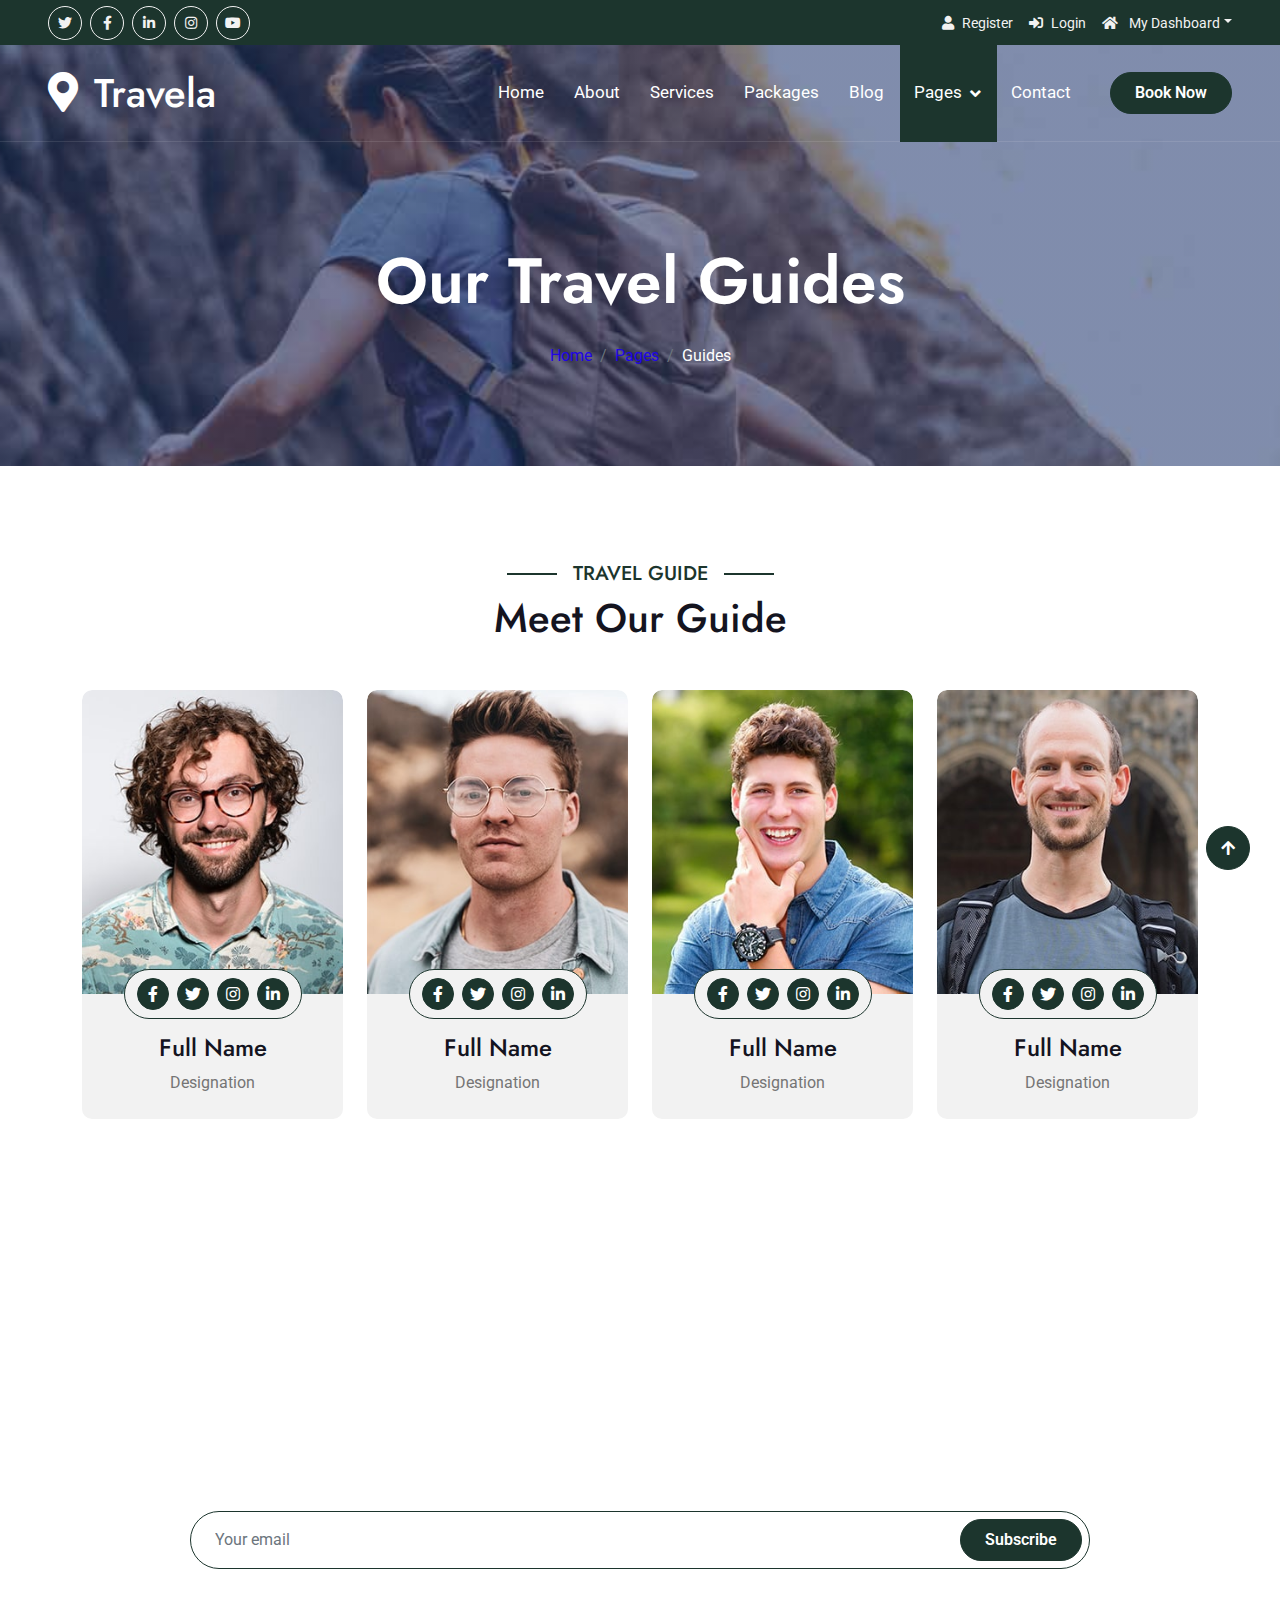
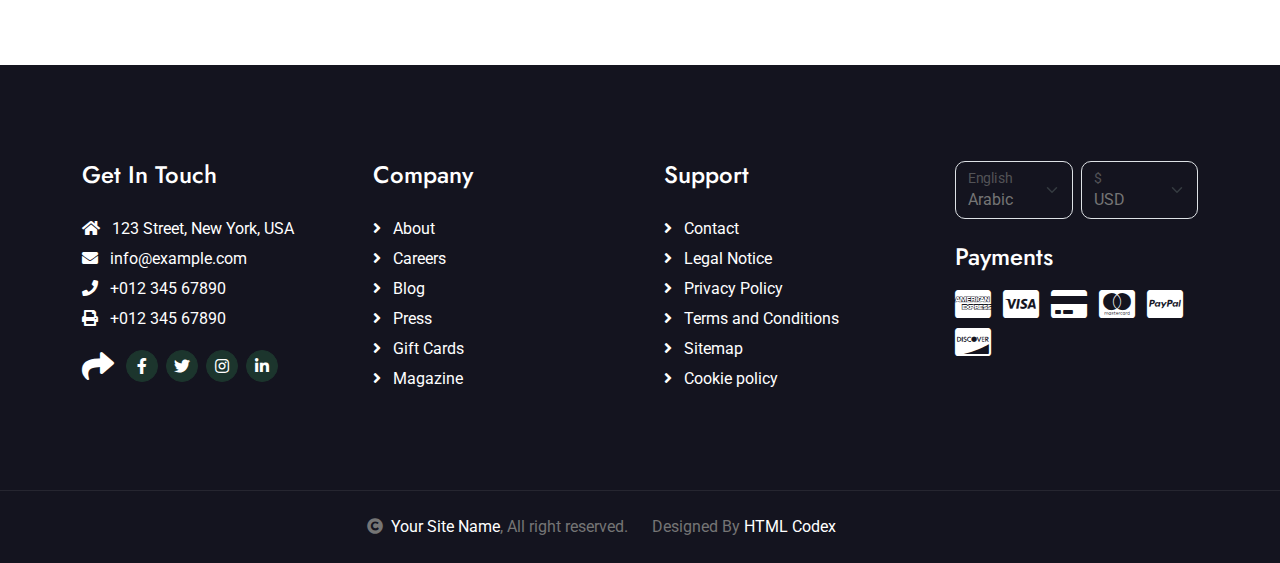
<file: tourism-website-template/guides.html>
<!DOCTYPE html>
<html lang="en">

    <head>
        <meta charset="utf-8">
        <title>Travela - Tourism Website Template</title>
        <meta content="width=device-width, initial-scale=1.0" name="viewport">
        <meta content="" name="keywords">
        <meta content="" name="description">

        <!-- Google Web Fonts -->
        <link rel="preconnect" href="https://fonts.googleapis.com">
        <link rel="preconnect" href="https://fonts.gstatic.com" crossorigin>
        <link href="https://fonts.googleapis.com/css2?family=Jost:wght@500;600&family=Roboto&display=swap" rel="stylesheet"> 

        <!-- Icon Font Stylesheet -->
        <link rel="stylesheet" href="https://use.fontawesome.com/releases/v5.15.4/css/all.css"/>
        <link href="https://cdn.jsdelivr.net/npm/bootstrap-icons@1.4.1/font/bootstrap-icons.css" rel="stylesheet">

        <!-- Libraries Stylesheet -->
        <link href="lib/owlcarousel/assets/owl.carousel.min.css" rel="stylesheet">
        <link href="lib/lightbox/css/lightbox.min.css" rel="stylesheet">


        <!-- Customized Bootstrap Stylesheet -->
        <link href="css/bootstrap.min.css" rel="stylesheet">

        <!-- Template Stylesheet -->
        <link href="css/style.css" rel="stylesheet">
    </head>

    <body>

        <!-- Spinner Start -->
        <div id="spinner" class="show bg-white position-fixed translate-middle w-100 vh-100 top-50 start-50 d-flex align-items-center justify-content-center">
            <div class="spinner-border text-primary" style="width: 3rem; height: 3rem;" role="status">
                <span class="sr-only">Loading...</span>
            </div>
        </div>
        <!-- Spinner End -->

        <!-- Topbar Start -->
        <div class="container-fluid bg-primary px-5 d-none d-lg-block">
            <div class="row gx-0">
                <div class="col-lg-8 text-center text-lg-start mb-2 mb-lg-0">
                    <div class="d-inline-flex align-items-center" style="height: 45px;">
                        <a class="btn btn-sm btn-outline-light btn-sm-square rounded-circle me-2" href=""><i class="fab fa-twitter fw-normal"></i></a>
                        <a class="btn btn-sm btn-outline-light btn-sm-square rounded-circle me-2" href=""><i class="fab fa-facebook-f fw-normal"></i></a>
                        <a class="btn btn-sm btn-outline-light btn-sm-square rounded-circle me-2" href=""><i class="fab fa-linkedin-in fw-normal"></i></a>
                        <a class="btn btn-sm btn-outline-light btn-sm-square rounded-circle me-2" href=""><i class="fab fa-instagram fw-normal"></i></a>
                        <a class="btn btn-sm btn-outline-light btn-sm-square rounded-circle" href=""><i class="fab fa-youtube fw-normal"></i></a>
                    </div>
                </div>
                <div class="col-lg-4 text-center text-lg-end">
                    <div class="d-inline-flex align-items-center" style="height: 45px;">
                        <a href="#"><small class="me-3 text-light"><i class="fa fa-user me-2"></i>Register</small></a>
                        <a href="#"><small class="me-3 text-light"><i class="fa fa-sign-in-alt me-2"></i>Login</small></a>
                        <div class="dropdown">
                            <a href="#" class="dropdown-toggle text-light" data-bs-toggle="dropdown"><small><i class="fa fa-home me-2"></i> My Dashboard</small></a>
                            <div class="dropdown-menu rounded">
                                <a href="#" class="dropdown-item"><i class="fas fa-user-alt me-2"></i> My Profile</a>
                                <a href="#" class="dropdown-item"><i class="fas fa-comment-alt me-2"></i> Inbox</a>
                                <a href="#" class="dropdown-item"><i class="fas fa-bell me-2"></i> Notifications</a>
                                <a href="#" class="dropdown-item"><i class="fas fa-cog me-2"></i> Account Settings</a>
                                <a href="#" class="dropdown-item"><i class="fas fa-power-off me-2"></i> Log Out</a>
                            </div>
                        </div>
                    </div>
                </div>
            </div>
        </div>
        <!-- Topbar End -->

        <!-- Navbar & Hero Start -->
        <div class="container-fluid position-relative p-0">
            <nav class="navbar navbar-expand-lg navbar-light px-4 px-lg-5 py-3 py-lg-0">
                <a href="" class="navbar-brand p-0">
                    <h1 class="m-0"><i class="fa fa-map-marker-alt me-3"></i>Travela</h1>
                    <!-- <img src="img/logo.png" alt="Logo"> -->
                </a>
                <button class="navbar-toggler" type="button" data-bs-toggle="collapse" data-bs-target="#navbarCollapse">
                    <span class="fa fa-bars"></span>
                </button>
                <div class="collapse navbar-collapse" id="navbarCollapse">
                    <div class="navbar-nav ms-auto py-0">
                        <a href="index.html" class="nav-item nav-link">Home</a>
                        <a href="about.html" class="nav-item nav-link">About</a>
                        <a href="services.html" class="nav-item nav-link">Services</a>
                        <a href="packages.html" class="nav-item nav-link">Packages</a>
                        <a href="blog.html" class="nav-item nav-link">Blog</a>
                        <div class="nav-item dropdown">
                            <a href="#" class="nav-link dropdown-toggle active" data-bs-toggle="dropdown">Pages</a>
                            <div class="dropdown-menu m-0">
                                <a href="destination.html" class="dropdown-item">Destination</a>
                                <a href="tour.html" class="dropdown-item">Explore Tour</a>
                                <a href="booking.html" class="dropdown-item">Travel Booking</a>
                                <a href="gallery.html" class="dropdown-item">Our Gallery</a>
                                <a href="guides.html" class="dropdown-item active">Travel Guides</a>
                                <a href="testimonial.html" class="dropdown-item">Testimonial</a>
                                <a href="404.html" class="dropdown-item">404 Page</a>
                            </div>
                        </div>
                        <a href="contact.html" class="nav-item nav-link">Contact</a>
                    </div>
                    <a href="" class="btn btn-primary rounded-pill py-2 px-4 ms-lg-4">Book Now</a>
                </div>
            </nav>
        </div>
        <!-- Navbar & Hero End -->

        <!-- Header Start -->
        <div class="container-fluid bg-breadcrumb">
            <div class="container text-center py-5" style="max-width: 900px;">
                <h3 class="text-white display-3 mb-4">Our Travel Guides</h1>
                <ol class="breadcrumb justify-content-center mb-0">
                    <li class="breadcrumb-item"><a href="index.html">Home</a></li>
                    <li class="breadcrumb-item"><a href="#">Pages</a></li>
                    <li class="breadcrumb-item active text-white">Guides</li>
                </ol>    
            </div>
        </div>
        <!-- Header End -->

        <!-- Travel Guide Start -->
        <div class="container-fluid guide py-5">
            <div class="container py-5">
                <div class="mx-auto text-center mb-5" style="max-width: 900px;">
                    <h5 class="section-title px-3">Travel Guide</h5>
                    <h1 class="mb-0">Meet Our Guide</h1>
                </div>
                <div class="row g-4">
                    <div class="col-md-6 col-lg-3">
                        <div class="guide-item">
                            <div class="guide-img">
                                <div class="guide-img-efects">
                                    <img src="img/guide-1.jpg" class="img-fluid w-100 rounded-top" alt="Image">
                                </div>
                                <div class="guide-icon rounded-pill p-2">
                                    <a class="btn btn-square btn-primary rounded-circle mx-1" href=""><i class="fab fa-facebook-f"></i></a>
                                    <a class="btn btn-square btn-primary rounded-circle mx-1" href=""><i class="fab fa-twitter"></i></a>
                                    <a class="btn btn-square btn-primary rounded-circle mx-1" href=""><i class="fab fa-instagram"></i></a>
                                    <a class="btn btn-square btn-primary rounded-circle mx-1" href=""><i class="fab fa-linkedin-in"></i></a>
                                </div>
                            </div>
                            <div class="guide-title text-center rounded-bottom p-4">
                                <div class="guide-title-inner">
                                    <h4 class="mt-3">Full Name</h4>
                                    <p class="mb-0">Designation</p>
                                </div>
                            </div>
                        </div>
                    </div>
                    <div class="col-md-6 col-lg-3">
                        <div class="guide-item">
                            <div class="guide-img">
                                <div class="guide-img-efects">
                                    <img src="img/guide-2.jpg" class="img-fluid w-100 rounded-top" alt="Image">
                                </div>
                                <div class="guide-icon rounded-pill p-2">
                                    <a class="btn btn-square btn-primary rounded-circle mx-1" href=""><i class="fab fa-facebook-f"></i></a>
                                    <a class="btn btn-square btn-primary rounded-circle mx-1" href=""><i class="fab fa-twitter"></i></a>
                                    <a class="btn btn-square btn-primary rounded-circle mx-1" href=""><i class="fab fa-instagram"></i></a>
                                    <a class="btn btn-square btn-primary rounded-circle mx-1" href=""><i class="fab fa-linkedin-in"></i></a>
                                </div>
                            </div>
                            <div class="guide-title text-center rounded-bottom p-4">
                                <div class="guide-title-inner">
                                    <h4 class="mt-3">Full Name</h4>
                                    <p class="mb-0">Designation</p>
                                </div>
                            </div>
                        </div>
                    </div>
                    <div class="col-md-6 col-lg-3">
                        <div class="guide-item">
                            <div class="guide-img">
                                <div class="guide-img-efects">
                                    <img src="img/guide-3.jpg" class="img-fluid w-100 rounded-top" alt="Image">
                                </div>
                                <div class="guide-icon rounded-pill p-2">
                                    <a class="btn btn-square btn-primary rounded-circle mx-1" href=""><i class="fab fa-facebook-f"></i></a>
                                    <a class="btn btn-square btn-primary rounded-circle mx-1" href=""><i class="fab fa-twitter"></i></a>
                                    <a class="btn btn-square btn-primary rounded-circle mx-1" href=""><i class="fab fa-instagram"></i></a>
                                    <a class="btn btn-square btn-primary rounded-circle mx-1" href=""><i class="fab fa-linkedin-in"></i></a>
                                </div>
                            </div>
                            <div class="guide-title text-center rounded-bottom p-4">
                                <div class="guide-title-inner">
                                    <h4 class="mt-3">Full Name</h4>
                                    <p class="mb-0">Designation</p>
                                </div>
                            </div>
                        </div>
                    </div>
                    <div class="col-md-6 col-lg-3">
                        <div class="guide-item">
                            <div class="guide-img">
                                <div class="guide-img-efects">
                                    <img src="img/guide-4.jpg" class="img-fluid w-100 rounded-top" alt="Image">
                                </div>
                                <div class="guide-icon rounded-pill p-2">
                                    <a class="btn btn-square btn-primary rounded-circle mx-1" href=""><i class="fab fa-facebook-f"></i></a>
                                    <a class="btn btn-square btn-primary rounded-circle mx-1" href=""><i class="fab fa-twitter"></i></a>
                                    <a class="btn btn-square btn-primary rounded-circle mx-1" href=""><i class="fab fa-instagram"></i></a>
                                    <a class="btn btn-square btn-primary rounded-circle mx-1" href=""><i class="fab fa-linkedin-in"></i></a>
                                </div>
                            </div>
                            <div class="guide-title text-center rounded-bottom p-4">
                                <div class="guide-title-inner">
                                    <h4 class="mt-3">Full Name</h4>
                                    <p class="mb-0">Designation</p>
                                </div>
                            </div>
                        </div>
                    </div>
                </div>
            </div>
        </div>
        <!-- Travel Guide End -->

        <!-- Subscribe Start -->
        <div class="container-fluid subscribe py-5">
            <div class="container text-center py-5">
                <div class="mx-auto text-center" style="max-width: 900px;">
                    <h5 class="subscribe-title px-3">Subscribe</h5>
                    <h1 class="text-white mb-4">Our Newsletter</h1>
                    <p class="text-white mb-5">Lorem ipsum dolor sit amet consectetur adipisicing elit. Laborum tempore nam, architecto doloremque velit explicabo? Voluptate sunt eveniet fuga eligendi! Expedita laudantium fugiat corrupti eum cum repellat a laborum quasi.
                    </p>
                    <div class="position-relative mx-auto">
                        <input class="form-control border-primary rounded-pill w-100 py-3 ps-4 pe-5" type="text" placeholder="Your email">
                        <button type="button" class="btn btn-primary rounded-pill position-absolute top-0 end-0 py-2 px-4 mt-2 me-2">Subscribe</button>
                    </div>
                </div>
            </div>
        </div>
        <!-- Subscribe End -->

        <!-- Footer Start -->
        <div class="container-fluid footer py-5">
            <div class="container py-5">
                <div class="row g-5">
                    <div class="col-md-6 col-lg-6 col-xl-3">
                        <div class="footer-item d-flex flex-column">
                            <h4 class="mb-4 text-white">Get In Touch</h4>
                            <a href=""><i class="fas fa-home me-2"></i> 123 Street, New York, USA</a>
                            <a href=""><i class="fas fa-envelope me-2"></i> info@example.com</a>
                            <a href=""><i class="fas fa-phone me-2"></i> +012 345 67890</a>
                            <a href="" class="mb-3"><i class="fas fa-print me-2"></i> +012 345 67890</a>
                            <div class="d-flex align-items-center">
                                <i class="fas fa-share fa-2x text-white me-2"></i>
                                <a class="btn-square btn btn-primary rounded-circle mx-1" href=""><i class="fab fa-facebook-f"></i></a>
                                <a class="btn-square btn btn-primary rounded-circle mx-1" href=""><i class="fab fa-twitter"></i></a>
                                <a class="btn-square btn btn-primary rounded-circle mx-1" href=""><i class="fab fa-instagram"></i></a>
                                <a class="btn-square btn btn-primary rounded-circle mx-1" href=""><i class="fab fa-linkedin-in"></i></a>
                            </div>
                        </div>
                    </div>
                    <div class="col-md-6 col-lg-6 col-xl-3">
                        <div class="footer-item d-flex flex-column">
                            <h4 class="mb-4 text-white">Company</h4>
                            <a href=""><i class="fas fa-angle-right me-2"></i> About</a>
                            <a href=""><i class="fas fa-angle-right me-2"></i> Careers</a>
                            <a href=""><i class="fas fa-angle-right me-2"></i> Blog</a>
                            <a href=""><i class="fas fa-angle-right me-2"></i> Press</a>
                            <a href=""><i class="fas fa-angle-right me-2"></i> Gift Cards</a>
                            <a href=""><i class="fas fa-angle-right me-2"></i> Magazine</a>
                        </div>
                    </div>
                    <div class="col-md-6 col-lg-6 col-xl-3">
                        <div class="footer-item d-flex flex-column">
                            <h4 class="mb-4 text-white">Support</h4>
                            <a href=""><i class="fas fa-angle-right me-2"></i> Contact</a>
                            <a href=""><i class="fas fa-angle-right me-2"></i> Legal Notice</a>
                            <a href=""><i class="fas fa-angle-right me-2"></i> Privacy Policy</a>
                            <a href=""><i class="fas fa-angle-right me-2"></i> Terms and Conditions</a>
                            <a href=""><i class="fas fa-angle-right me-2"></i> Sitemap</a>
                            <a href=""><i class="fas fa-angle-right me-2"></i> Cookie policy</a>
                        </div>
                    </div>
                    <div class="col-md-6 col-lg-6 col-xl-3">
                        <div class="footer-item">
                            <div class="row gy-3 gx-2 mb-4">
                                <div class="col-xl-6">
                                    <form>
                                        <div class="form-floating">
                                            <select class="form-select bg-dark border" id="select1">
                                                <option value="1">Arabic</option>
                                                <option value="2">German</option>
                                                <option value="3">Greek</option>
                                                <option value="3">New York</option>
                                            </select>
                                            <label for="select1">English</label>
                                        </div>
                                    </form>
                                </div>
                                <div class="col-xl-6">
                                    <form>
                                        <div class="form-floating">
                                            <select class="form-select bg-dark border" id="select1">
                                                <option value="1">USD</option>
                                                <option value="2">EUR</option>
                                                <option value="3">INR</option>
                                                <option value="3">GBP</option>
                                            </select>
                                            <label for="select1">$</label>
                                        </div>
                                    </form>
                                </div>
                            </div>
                            <h4 class="text-white mb-3">Payments</h4>
                            <div class="footer-bank-card">
                                <a href="#" class="text-white me-2"><i class="fab fa-cc-amex fa-2x"></i></a>
                                <a href="#" class="text-white me-2"><i class="fab fa-cc-visa fa-2x"></i></a>
                                <a href="#" class="text-white me-2"><i class="fas fa-credit-card fa-2x"></i></a>
                                <a href="#" class="text-white me-2"><i class="fab fa-cc-mastercard fa-2x"></i></a>
                                <a href="#" class="text-white me-2"><i class="fab fa-cc-paypal fa-2x"></i></a>
                                <a href="#" class="text-white"><i class="fab fa-cc-discover fa-2x"></i></a>
                            </div>
                        </div>
                    </div>
                </div>
            </div>
        </div>
        <!-- Footer End -->
        
        <!-- Copyright Start -->
        <div class="container-fluid copyright text-body py-4">
            <div class="container">
                <div class="row g-4 align-items-center">
                    <div class="col-md-6 text-center text-md-end mb-md-0">
                        <i class="fas fa-copyright me-2"></i><a class="text-white" href="#">Your Site Name</a>, All right reserved.
                    </div>
                    <div class="col-md-6 text-center text-md-start">
                        <!--/*** This template is free as long as you keep the below author’s credit link/attribution link/backlink. ***/-->
                        <!--/*** If you'd like to use the template without the below author’s credit link/attribution link/backlink, ***/-->
                        <!--/*** you can purchase the Credit Removal License from "https://htmlcodex.com/credit-removal". ***/-->
                        Designed By <a class="text-white" href="https://htmlcodex.com">HTML Codex</a>
                    </div>
                </div>
            </div>
        </div>
        <!-- Copyright End -->

        <!-- Back to Top -->
        <a href="#" class="btn btn-primary btn-primary-outline-0 btn-md-square back-to-top"><i class="fa fa-arrow-up"></i></a>   

        
        <!-- JavaScript Libraries -->
        <script src="https://ajax.googleapis.com/ajax/libs/jquery/3.6.4/jquery.min.js"></script>
        <script src="https://cdn.jsdelivr.net/npm/bootstrap@5.0.0/dist/js/bootstrap.bundle.min.js"></script>
        <script src="lib/easing/easing.min.js"></script>
        <script src="lib/waypoints/waypoints.min.js"></script>
        <script src="lib/owlcarousel/owl.carousel.min.js"></script>
        <script src="lib/lightbox/js/lightbox.min.js"></script>
        

        <!-- Template Javascript -->
        <script src="js/main.js"></script>
    </body>

</html>
</file>
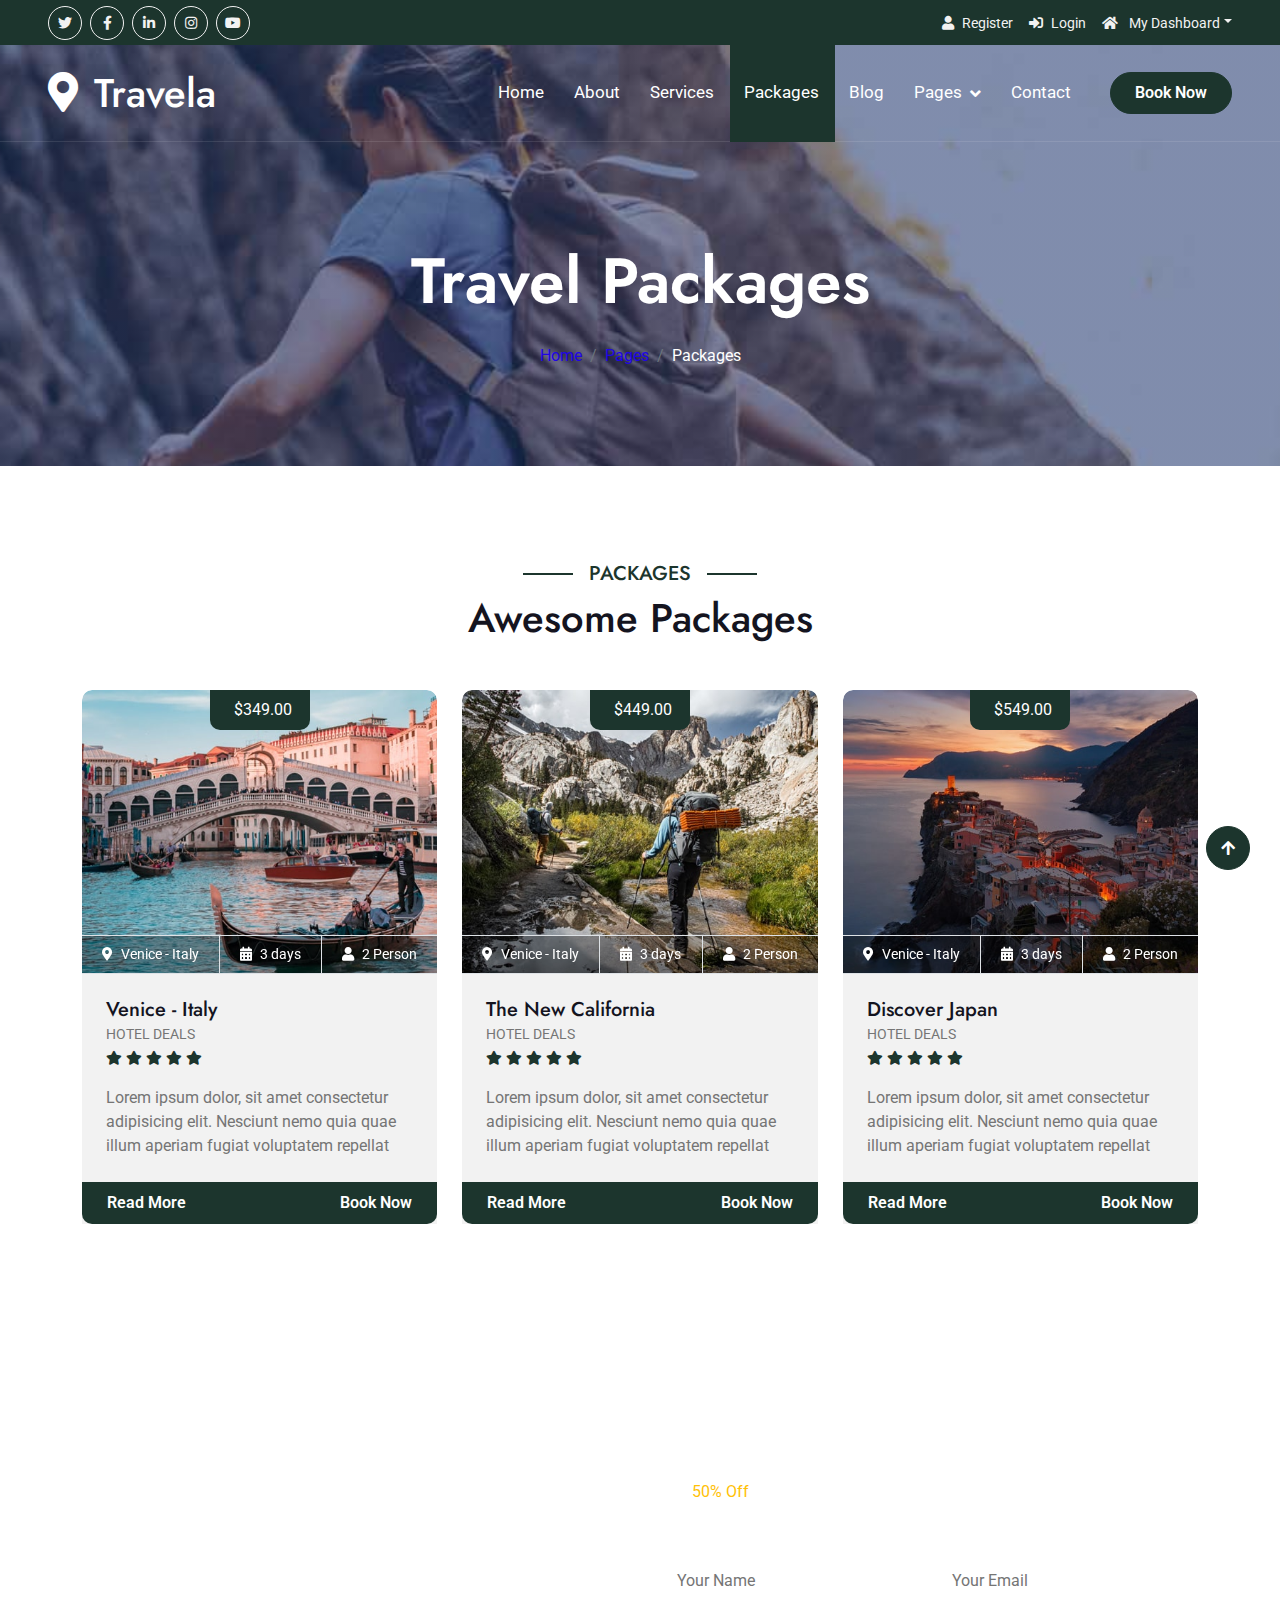
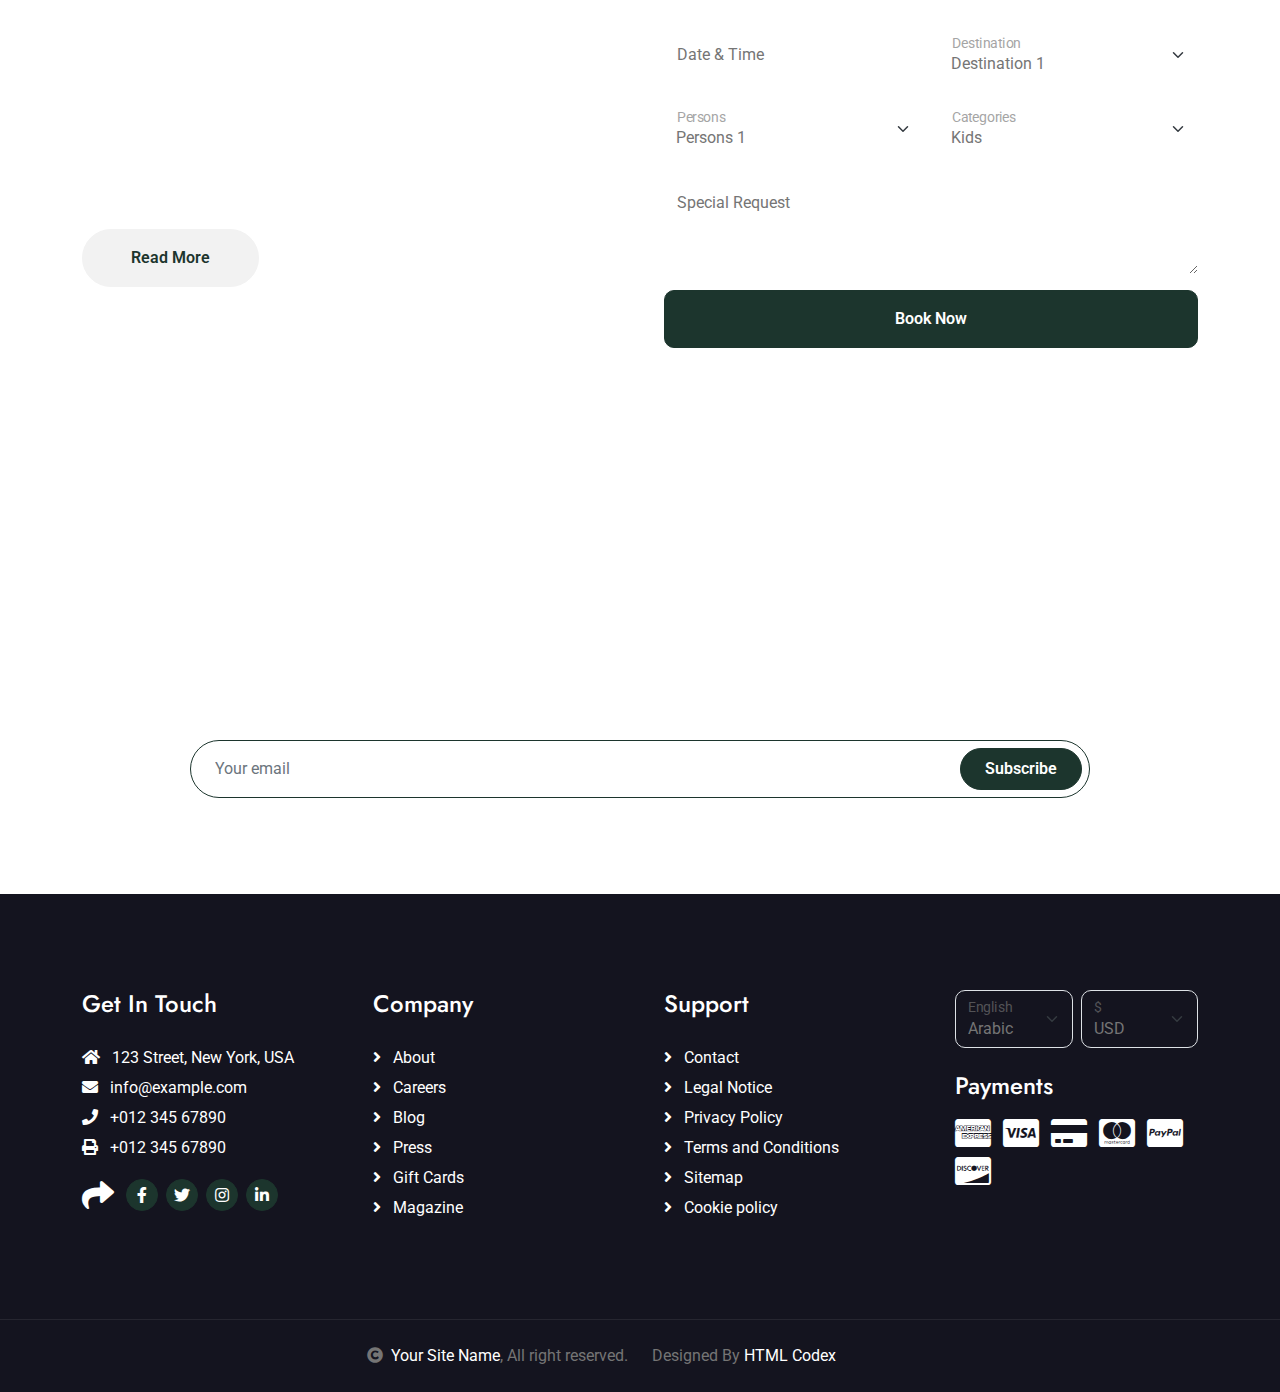
<file: tourism-website-template/packages.html>
<!DOCTYPE html>
<html lang="en">

    <head>
        <meta charset="utf-8">
        <title>Travela - Tourism Website Template</title>
        <meta content="width=device-width, initial-scale=1.0" name="viewport">
        <meta content="" name="keywords">
        <meta content="" name="description">

        <!-- Google Web Fonts -->
        <link rel="preconnect" href="https://fonts.googleapis.com">
        <link rel="preconnect" href="https://fonts.gstatic.com" crossorigin>
        <link href="https://fonts.googleapis.com/css2?family=Jost:wght@500;600&family=Roboto&display=swap" rel="stylesheet"> 

        <!-- Icon Font Stylesheet -->
        <link rel="stylesheet" href="https://use.fontawesome.com/releases/v5.15.4/css/all.css"/>
        <link href="https://cdn.jsdelivr.net/npm/bootstrap-icons@1.4.1/font/bootstrap-icons.css" rel="stylesheet">

        <!-- Libraries Stylesheet -->
        <link href="lib/owlcarousel/assets/owl.carousel.min.css" rel="stylesheet">
        <link href="lib/lightbox/css/lightbox.min.css" rel="stylesheet">


        <!-- Customized Bootstrap Stylesheet -->
        <link href="css/bootstrap.min.css" rel="stylesheet">

        <!-- Template Stylesheet -->
        <link href="css/style.css" rel="stylesheet">
    </head>

    <body>

        <!-- Spinner Start -->
        <div id="spinner" class="show bg-white position-fixed translate-middle w-100 vh-100 top-50 start-50 d-flex align-items-center justify-content-center">
            <div class="spinner-border text-primary" style="width: 3rem; height: 3rem;" role="status">
                <span class="sr-only">Loading...</span>
            </div>
        </div>
        <!-- Spinner End -->

        <!-- Topbar Start -->
        <div class="container-fluid bg-primary px-5 d-none d-lg-block">
            <div class="row gx-0">
                <div class="col-lg-8 text-center text-lg-start mb-2 mb-lg-0">
                    <div class="d-inline-flex align-items-center" style="height: 45px;">
                        <a class="btn btn-sm btn-outline-light btn-sm-square rounded-circle me-2" href=""><i class="fab fa-twitter fw-normal"></i></a>
                        <a class="btn btn-sm btn-outline-light btn-sm-square rounded-circle me-2" href=""><i class="fab fa-facebook-f fw-normal"></i></a>
                        <a class="btn btn-sm btn-outline-light btn-sm-square rounded-circle me-2" href=""><i class="fab fa-linkedin-in fw-normal"></i></a>
                        <a class="btn btn-sm btn-outline-light btn-sm-square rounded-circle me-2" href=""><i class="fab fa-instagram fw-normal"></i></a>
                        <a class="btn btn-sm btn-outline-light btn-sm-square rounded-circle" href=""><i class="fab fa-youtube fw-normal"></i></a>
                    </div>
                </div>
                <div class="col-lg-4 text-center text-lg-end">
                    <div class="d-inline-flex align-items-center" style="height: 45px;">
                        <a href="#"><small class="me-3 text-light"><i class="fa fa-user me-2"></i>Register</small></a>
                        <a href="#"><small class="me-3 text-light"><i class="fa fa-sign-in-alt me-2"></i>Login</small></a>
                        <div class="dropdown">
                            <a href="#" class="dropdown-toggle text-light" data-bs-toggle="dropdown"><small><i class="fa fa-home me-2"></i> My Dashboard</small></a>
                            <div class="dropdown-menu rounded">
                                <a href="#" class="dropdown-item"><i class="fas fa-user-alt me-2"></i> My Profile</a>
                                <a href="#" class="dropdown-item"><i class="fas fa-comment-alt me-2"></i> Inbox</a>
                                <a href="#" class="dropdown-item"><i class="fas fa-bell me-2"></i> Notifications</a>
                                <a href="#" class="dropdown-item"><i class="fas fa-cog me-2"></i> Account Settings</a>
                                <a href="#" class="dropdown-item"><i class="fas fa-power-off me-2"></i> Log Out</a>
                            </div>
                        </div>
                    </div>
                </div>
            </div>
        </div>
        <!-- Topbar End -->

        <!-- Navbar & Hero Start -->
        <div class="container-fluid position-relative p-0">
            <nav class="navbar navbar-expand-lg navbar-light px-4 px-lg-5 py-3 py-lg-0">
                <a href="" class="navbar-brand p-0">
                    <h1 class="m-0"><i class="fa fa-map-marker-alt me-3"></i>Travela</h1>
                    <!-- <img src="img/logo.png" alt="Logo"> -->
                </a>
                <button class="navbar-toggler" type="button" data-bs-toggle="collapse" data-bs-target="#navbarCollapse">
                    <span class="fa fa-bars"></span>
                </button>
                <div class="collapse navbar-collapse" id="navbarCollapse">
                    <div class="navbar-nav ms-auto py-0">
                        <a href="index.html" class="nav-item nav-link">Home</a>
                        <a href="about.html" class="nav-item nav-link">About</a>
                        <a href="services.html" class="nav-item nav-link">Services</a>
                        <a href="packages.html" class="nav-item nav-link active">Packages</a>
                        <a href="blog.html" class="nav-item nav-link">Blog</a>
                        <div class="nav-item dropdown">
                            <a href="#" class="nav-link dropdown-toggle" data-bs-toggle="dropdown">Pages</a>
                            <div class="dropdown-menu m-0">
                                <a href="destination.html" class="dropdown-item">Destination</a>
                                <a href="tour.html" class="dropdown-item">Explore Tour</a>
                                <a href="booking.html" class="dropdown-item">Travel Booking</a>
                                <a href="gallery.html" class="dropdown-item">Our Gallery</a>
                                <a href="guides.html" class="dropdown-item">Travel Guides</a>
                                <a href="testimonial.html" class="dropdown-item">Testimonial</a>
                                <a href="404.html" class="dropdown-item">404 Page</a>
                            </div>
                        </div>
                        <a href="contact.html" class="nav-item nav-link">Contact</a>
                    </div>
                    <a href="" class="btn btn-primary rounded-pill py-2 px-4 ms-lg-4">Book Now</a>
                </div>
            </nav>
        </div>
        <!-- Navbar & Hero End -->

        <!-- Header Start -->
        <div class="container-fluid bg-breadcrumb">
            <div class="container text-center py-5" style="max-width: 900px;">
                <h3 class="text-white display-3 mb-4">Travel Packages</h1>
                <ol class="breadcrumb justify-content-center mb-0">
                    <li class="breadcrumb-item"><a href="index.html">Home</a></li>
                    <li class="breadcrumb-item"><a href="#">Pages</a></li>
                    <li class="breadcrumb-item active text-white">Packages</li>
                </ol>    
            </div>
        </div>
        <!-- Header End -->

        <!-- Packages Start -->
        <div class="container-fluid packages py-5">
            <div class="container py-5">
                <div class="mx-auto text-center mb-5" style="max-width: 900px;">
                    <h5 class="section-title px-3">Packages</h5>
                    <h1 class="mb-0">Awesome Packages</h1>
                </div>
                <div class="packages-carousel owl-carousel">
                    <div class="packages-item">
                        <div class="packages-img">
                            <img src="img/packages-4.jpg" class="img-fluid w-100 rounded-top" alt="Image">
                            <div class="packages-info d-flex border border-start-0 border-end-0 position-absolute" style="width: 100%; bottom: 0; left: 0; z-index: 5;">
                                <small class="flex-fill text-center border-end py-2"><i class="fa fa-map-marker-alt me-2"></i>Venice - Italy</small>
                                <small class="flex-fill text-center border-end py-2"><i class="fa fa-calendar-alt me-2"></i>3 days</small>
                                <small class="flex-fill text-center py-2"><i class="fa fa-user me-2"></i>2 Person</small>
                            </div>
                            <div class="packages-price py-2 px-4">$349.00</div>
                        </div>
                        <div class="packages-content bg-light">
                            <div class="p-4 pb-0">
                                <h5 class="mb-0">Venice - Italy</h5>
                                <small class="text-uppercase">Hotel Deals</small>
                                <div class="mb-3">
                                    <small class="fa fa-star text-primary"></small>
                                    <small class="fa fa-star text-primary"></small>
                                    <small class="fa fa-star text-primary"></small>
                                    <small class="fa fa-star text-primary"></small>
                                    <small class="fa fa-star text-primary"></small>
                                </div>
                                <p class="mb-4">Lorem ipsum dolor, sit amet consectetur adipisicing elit. Nesciunt nemo quia quae illum aperiam fugiat voluptatem repellat</p>
                            </div>
                            <div class="row bg-primary rounded-bottom mx-0">
                                <div class="col-6 text-start px-0">
                                    <a href="#" class="btn-hover btn text-white py-2 px-4">Read More</a>
                                </div>
                                <div class="col-6 text-end px-0">
                                    <a href="#" class="btn-hover btn text-white py-2 px-4">Book Now</a>
                                </div>
                            </div>
                        </div>
                    </div>
                    <div class="packages-item">
                        <div class="packages-img">
                            <img src="img/packages-2.jpg" class="img-fluid w-100 rounded-top" alt="Image">
                            <div class="packages-info d-flex border border-start-0 border-end-0 position-absolute" style="width: 100%; bottom: 0; left: 0; z-index: 5;">
                                <small class="flex-fill text-center border-end py-2"><i class="fa fa-map-marker-alt me-2"></i>Venice - Italy</small>
                                <small class="flex-fill text-center border-end py-2"><i class="fa fa-calendar-alt me-2"></i>3 days</small>
                                <small class="flex-fill text-center py-2"><i class="fa fa-user me-2"></i>2 Person</small>
                            </div>
                            <div class="packages-price py-2 px-4">$449.00</div>
                        </div>
                        <div class="packages-content bg-light">
                            <div class="p-4 pb-0">
                                <h5 class="mb-0">The New California</h5>
                                <small class="text-uppercase">Hotel Deals</small>
                                <div class="mb-3">
                                    <small class="fa fa-star text-primary"></small>
                                    <small class="fa fa-star text-primary"></small>
                                    <small class="fa fa-star text-primary"></small>
                                    <small class="fa fa-star text-primary"></small>
                                    <small class="fa fa-star text-primary"></small>
                                </div>
                                <p class="mb-4">Lorem ipsum dolor, sit amet consectetur adipisicing elit. Nesciunt nemo quia quae illum aperiam fugiat voluptatem repellat</p>
                            </div>
                            <div class="row bg-primary rounded-bottom mx-0">
                                <div class="col-6 text-start px-0">
                                    <a href="#" class="btn-hover btn text-white py-2 px-4">Read More</a>
                                </div>
                                <div class="col-6 text-end px-0">
                                    <a href="#" class="btn-hover btn text-white py-2 px-4">Book Now</a>
                                </div>
                            </div>
                        </div>
                    </div>
                    <div class="packages-item">
                        <div class="packages-img">
                            <img src="img/packages-3.jpg" class="img-fluid w-100 rounded-top" alt="Image">
                            <div class="packages-info d-flex border border-start-0 border-end-0 position-absolute" style="width: 100%; bottom: 0; left: 0; z-index: 5;">
                                <small class="flex-fill text-center border-end py-2"><i class="fa fa-map-marker-alt me-2"></i>Venice - Italy</small>
                                <small class="flex-fill text-center border-end py-2"><i class="fa fa-calendar-alt me-2"></i>3 days</small>
                                <small class="flex-fill text-center py-2"><i class="fa fa-user me-2"></i>2 Person</small>
                            </div>
                            <div class="packages-price py-2 px-4">$549.00</div>
                        </div>
                        <div class="packages-content bg-light">
                            <div class="p-4 pb-0">
                                <h5 class="mb-0">Discover Japan</h5>
                                <small class="text-uppercase">Hotel Deals</small>
                                <div class="mb-3">
                                    <small class="fa fa-star text-primary"></small>
                                    <small class="fa fa-star text-primary"></small>
                                    <small class="fa fa-star text-primary"></small>
                                    <small class="fa fa-star text-primary"></small>
                                    <small class="fa fa-star text-primary"></small>
                                </div>
                                <p class="mb-4">Lorem ipsum dolor, sit amet consectetur adipisicing elit. Nesciunt nemo quia quae illum aperiam fugiat voluptatem repellat</p>
                            </div>
                            <div class="row bg-primary rounded-bottom mx-0">
                                <div class="col-6 text-start px-0">
                                    <a href="#" class="btn-hover btn text-white py-2 px-4">Read More</a>
                                </div>
                                <div class="col-6 text-end px-0">
                                    <a href="#" class="btn-hover btn text-white py-2 px-4">Book Now</a>
                                </div>
                            </div>
                        </div>
                    </div>
                    <div class="packages-item">
                        <div class="packages-img">
                            <img src="img/packages-1.jpg" class="img-fluid w-100 rounded-top" alt="Image">
                            <div class="packages-info d-flex border border-start-0 border-end-0 position-absolute" style="width: 100%; bottom: 0; left: 0; z-index: 5;">
                                <small class="flex-fill text-center border-end py-2"><i class="fa fa-map-marker-alt me-2"></i>Thayland</small>
                                <small class="flex-fill text-center border-end py-2"><i class="fa fa-calendar-alt me-2"></i>3 days</small>
                                <small class="flex-fill text-center py-2"><i class="fa fa-user me-2"></i>2 Person</small>
                            </div>
                            <div class="packages-price py-2 px-4">$649.00</div>
                        </div>
                        <div class="packages-content bg-light">
                            <div class="p-4 pb-0">
                                <h5 class="mb-0">Thayland Trip</h5>
                                <small class="text-uppercase">Hotel Deals</small>
                                <div class="mb-3">
                                    <small class="fa fa-star text-primary"></small>
                                    <small class="fa fa-star text-primary"></small>
                                    <small class="fa fa-star text-primary"></small>
                                    <small class="fa fa-star text-primary"></small>
                                    <small class="fa fa-star text-primary"></small>
                                </div>
                                <p class="mb-4">Lorem ipsum dolor, sit amet consectetur adipisicing elit. Nesciunt nemo quia quae illum aperiam fugiat voluptatem repellat</p>
                            </div>
                            <div class="row bg-primary rounded-bottom mx-0">
                                <div class="col-6 text-start px-0">
                                    <a href="#" class="btn-hover btn text-white py-2 px-4">Read More</a>
                                </div>
                                <div class="col-6 text-end px-0">
                                    <a href="#" class="btn-hover btn text-white py-2 px-4">Book Now</a>
                                </div>
                            </div>
                        </div>
                    </div>
                </div>
            </div>
        </div>
        <!-- Packages End -->

        <!-- Tour Booking Start -->
        <div class="container-fluid booking py-5">
            <div class="container py-5">
                <div class="row g-5 align-items-center">
                    <div class="col-lg-6">
                        <h5 class="section-booking-title pe-3">Booking</h5>
                        <h1 class="text-white mb-4">Online Booking</h1>
                        <p class="text-white mb-4">Lorem ipsum dolor sit amet consectetur adipisicing elit. Aspernatur maxime ullam esse fuga blanditiis accusantium pariatur quis sapiente, veniam doloribus praesentium? Repudiandae iste voluptatem fugiat doloribus quasi quo iure officia.
                        </p>
                        <p class="text-white mb-4">Lorem ipsum dolor sit amet consectetur adipisicing elit. Aspernatur maxime ullam esse fuga blanditiis accusantium pariatur quis sapiente, veniam doloribus praesentium? Repudiandae iste voluptatem fugiat doloribus quasi quo iure officia.
                        </p>
                        <a href="#" class="btn btn-light text-primary rounded-pill py-3 px-5 mt-2">Read More</a>
                    </div>
                    <div class="col-lg-6">
                        <h1 class="text-white mb-3">Book A Tour Deals</h1>
                        <p class="text-white mb-4">Get <span class="text-warning">50% Off</span> On Your First Adventure Trip With Travela. Get More Deal Offers Here.</p>
                        <form>
                            <div class="row g-3">
                                <div class="col-md-6">
                                    <div class="form-floating">
                                        <input type="text" class="form-control bg-white border-0" id="name" placeholder="Your Name">
                                        <label for="name">Your Name</label>
                                    </div>
                                </div>
                                <div class="col-md-6">
                                    <div class="form-floating">
                                        <input type="email" class="form-control bg-white border-0" id="email" placeholder="Your Email">
                                        <label for="email">Your Email</label>
                                    </div>
                                </div>
                                <div class="col-md-6">
                                    <div class="form-floating date" id="date3" data-target-input="nearest">
                                        <input type="text" class="form-control bg-white border-0" id="datetime" placeholder="Date & Time" data-target="#date3" data-toggle="datetimepicker" />
                                        <label for="datetime">Date & Time</label>
                                    </div>
                                </div>
                                <div class="col-md-6">
                                    <div class="form-floating">
                                        <select class="form-select bg-white border-0" id="select1">
                                            <option value="1">Destination 1</option>
                                            <option value="2">Destination 2</option>
                                            <option value="3">Destination 3</option>
                                        </select>
                                        <label for="select1">Destination</label>
                                    </div>
                                </div>
                                <div class="col-md-6">
                                    <div class="form-floating">
                                        <select class="form-select bg-white border-0" id="SelectPerson">
                                            <option value="1">Persons 1</option>
                                            <option value="2">Persons 2</option>
                                            <option value="3">Persons 3</option>
                                        </select>
                                        <label for="SelectPerson">Persons</label>
                                    </div>
                                </div>
                                <div class="col-md-6">
                                    <div class="form-floating">
                                        <select class="form-select bg-white border-0" id="CategoriesSelect">
                                            <option value="1">Kids</option>
                                            <option value="2">1</option>
                                            <option value="3">2</option>
                                            <option value="3">3</option>
                                        </select>
                                        <label for="CategoriesSelect">Categories</label>
                                    </div>
                                </div>
                                <div class="col-12">
                                    <div class="form-floating">
                                        <textarea class="form-control bg-white border-0" placeholder="Special Request" id="message" style="height: 100px"></textarea>
                                        <label for="message">Special Request</label>
                                    </div>
                                </div>
                                <div class="col-12">
                                    <button class="btn btn-primary text-white w-100 py-3" type="submit">Book Now</button>
                                </div>
                            </div>
                        </form>
                    </div>
                </div>
            </div>
        </div>
        <!-- Tour Booking End -->
        
        <!-- Subscribe Start -->
        <div class="container-fluid subscribe py-5">
            <div class="container text-center py-5">
                <div class="mx-auto text-center" style="max-width: 900px;">
                    <h5 class="subscribe-title px-3">Subscribe</h5>
                    <h1 class="text-white mb-4">Our Newsletter</h1>
                    <p class="text-white mb-5">Lorem ipsum dolor sit amet consectetur adipisicing elit. Laborum tempore nam, architecto doloremque velit explicabo? Voluptate sunt eveniet fuga eligendi! Expedita laudantium fugiat corrupti eum cum repellat a laborum quasi.
                    </p>
                    <div class="position-relative mx-auto">
                        <input class="form-control border-primary rounded-pill w-100 py-3 ps-4 pe-5" type="text" placeholder="Your email">
                        <button type="button" class="btn btn-primary rounded-pill position-absolute top-0 end-0 py-2 px-4 mt-2 me-2">Subscribe</button>
                    </div>
                </div>
            </div>
        </div>
        <!-- Subscribe End -->

        <!-- Footer Start -->
        <div class="container-fluid footer py-5">
            <div class="container py-5">
                <div class="row g-5">
                    <div class="col-md-6 col-lg-6 col-xl-3">
                        <div class="footer-item d-flex flex-column">
                            <h4 class="mb-4 text-white">Get In Touch</h4>
                            <a href=""><i class="fas fa-home me-2"></i> 123 Street, New York, USA</a>
                            <a href=""><i class="fas fa-envelope me-2"></i> info@example.com</a>
                            <a href=""><i class="fas fa-phone me-2"></i> +012 345 67890</a>
                            <a href="" class="mb-3"><i class="fas fa-print me-2"></i> +012 345 67890</a>
                            <div class="d-flex align-items-center">
                                <i class="fas fa-share fa-2x text-white me-2"></i>
                                <a class="btn-square btn btn-primary rounded-circle mx-1" href=""><i class="fab fa-facebook-f"></i></a>
                                <a class="btn-square btn btn-primary rounded-circle mx-1" href=""><i class="fab fa-twitter"></i></a>
                                <a class="btn-square btn btn-primary rounded-circle mx-1" href=""><i class="fab fa-instagram"></i></a>
                                <a class="btn-square btn btn-primary rounded-circle mx-1" href=""><i class="fab fa-linkedin-in"></i></a>
                            </div>
                        </div>
                    </div>
                    <div class="col-md-6 col-lg-6 col-xl-3">
                        <div class="footer-item d-flex flex-column">
                            <h4 class="mb-4 text-white">Company</h4>
                            <a href=""><i class="fas fa-angle-right me-2"></i> About</a>
                            <a href=""><i class="fas fa-angle-right me-2"></i> Careers</a>
                            <a href=""><i class="fas fa-angle-right me-2"></i> Blog</a>
                            <a href=""><i class="fas fa-angle-right me-2"></i> Press</a>
                            <a href=""><i class="fas fa-angle-right me-2"></i> Gift Cards</a>
                            <a href=""><i class="fas fa-angle-right me-2"></i> Magazine</a>
                        </div>
                    </div>
                    <div class="col-md-6 col-lg-6 col-xl-3">
                        <div class="footer-item d-flex flex-column">
                            <h4 class="mb-4 text-white">Support</h4>
                            <a href=""><i class="fas fa-angle-right me-2"></i> Contact</a>
                            <a href=""><i class="fas fa-angle-right me-2"></i> Legal Notice</a>
                            <a href=""><i class="fas fa-angle-right me-2"></i> Privacy Policy</a>
                            <a href=""><i class="fas fa-angle-right me-2"></i> Terms and Conditions</a>
                            <a href=""><i class="fas fa-angle-right me-2"></i> Sitemap</a>
                            <a href=""><i class="fas fa-angle-right me-2"></i> Cookie policy</a>
                        </div>
                    </div>
                    <div class="col-md-6 col-lg-6 col-xl-3">
                        <div class="footer-item">
                            <div class="row gy-3 gx-2 mb-4">
                                <div class="col-xl-6">
                                    <form>
                                        <div class="form-floating">
                                            <select class="form-select bg-dark border" id="select1">
                                                <option value="1">Arabic</option>
                                                <option value="2">German</option>
                                                <option value="3">Greek</option>
                                                <option value="3">New York</option>
                                            </select>
                                            <label for="select1">English</label>
                                        </div>
                                    </form>
                                </div>
                                <div class="col-xl-6">
                                    <form>
                                        <div class="form-floating">
                                            <select class="form-select bg-dark border" id="select1">
                                                <option value="1">USD</option>
                                                <option value="2">EUR</option>
                                                <option value="3">INR</option>
                                                <option value="3">GBP</option>
                                            </select>
                                            <label for="select1">$</label>
                                        </div>
                                    </form>
                                </div>
                            </div>
                            <h4 class="text-white mb-3">Payments</h4>
                            <div class="footer-bank-card">
                                <a href="#" class="text-white me-2"><i class="fab fa-cc-amex fa-2x"></i></a>
                                <a href="#" class="text-white me-2"><i class="fab fa-cc-visa fa-2x"></i></a>
                                <a href="#" class="text-white me-2"><i class="fas fa-credit-card fa-2x"></i></a>
                                <a href="#" class="text-white me-2"><i class="fab fa-cc-mastercard fa-2x"></i></a>
                                <a href="#" class="text-white me-2"><i class="fab fa-cc-paypal fa-2x"></i></a>
                                <a href="#" class="text-white"><i class="fab fa-cc-discover fa-2x"></i></a>
                            </div>
                        </div>
                    </div>
                </div>
            </div>
        </div>
        <!-- Footer End -->
        
        <!-- Copyright Start -->
        <div class="container-fluid copyright text-body py-4">
            <div class="container">
                <div class="row g-4 align-items-center">
                    <div class="col-md-6 text-center text-md-end mb-md-0">
                        <i class="fas fa-copyright me-2"></i><a class="text-white" href="#">Your Site Name</a>, All right reserved.
                    </div>
                    <div class="col-md-6 text-center text-md-start">
                        <!--/*** This template is free as long as you keep the below author’s credit link/attribution link/backlink. ***/-->
                        <!--/*** If you'd like to use the template without the below author’s credit link/attribution link/backlink, ***/-->
                        <!--/*** you can purchase the Credit Removal License from "https://htmlcodex.com/credit-removal". ***/-->
                        Designed By <a class="text-white" href="https://htmlcodex.com">HTML Codex</a>
                    </div>
                </div>
            </div>
        </div>
        <!-- Copyright End -->

        <!-- Back to Top -->
        <a href="#" class="btn btn-primary btn-primary-outline-0 btn-md-square back-to-top"><i class="fa fa-arrow-up"></i></a>   

        
        <!-- JavaScript Libraries -->
        <script src="https://ajax.googleapis.com/ajax/libs/jquery/3.6.4/jquery.min.js"></script>
        <script src="https://cdn.jsdelivr.net/npm/bootstrap@5.0.0/dist/js/bootstrap.bundle.min.js"></script>
        <script src="lib/easing/easing.min.js"></script>
        <script src="lib/waypoints/waypoints.min.js"></script>
        <script src="lib/owlcarousel/owl.carousel.min.js"></script>
        <script src="lib/lightbox/js/lightbox.min.js"></script>
        

        <!-- Template Javascript -->
        <script src="js/main.js"></script>
    </body>

</html>
</file>
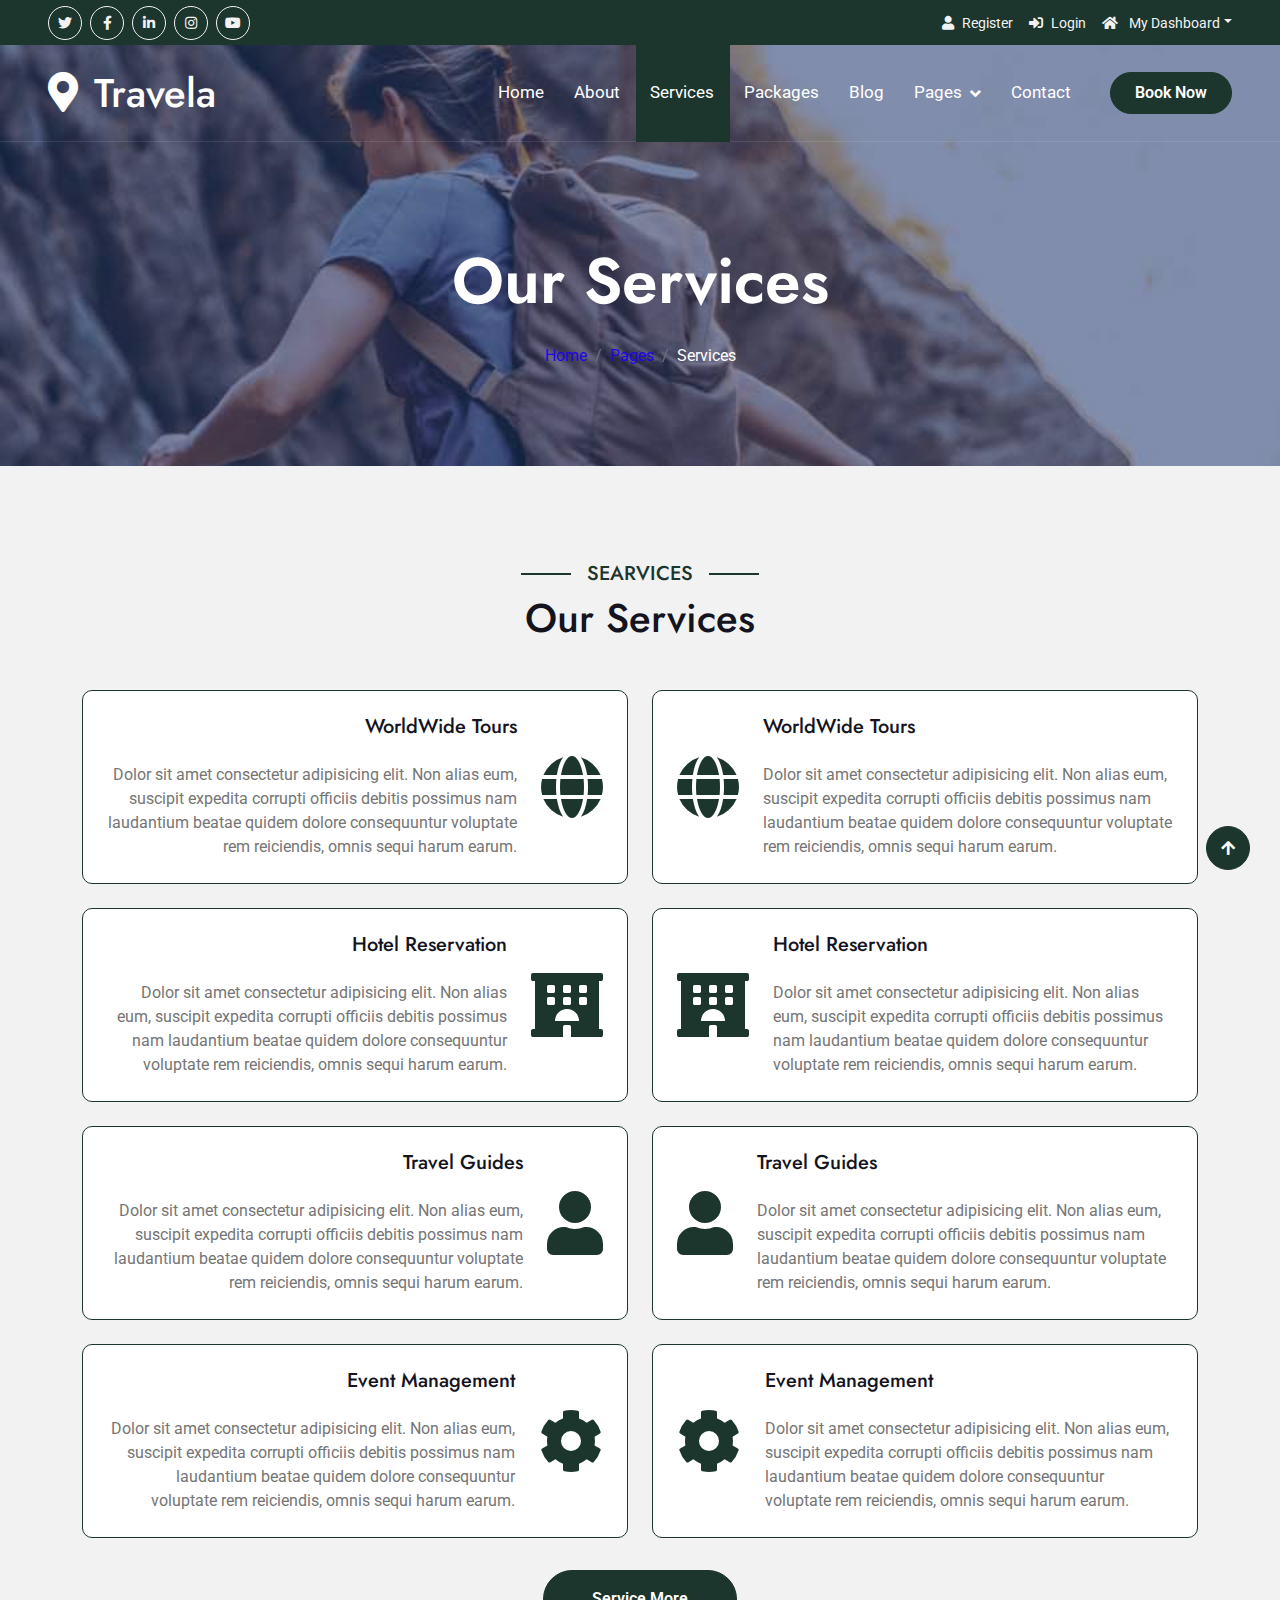
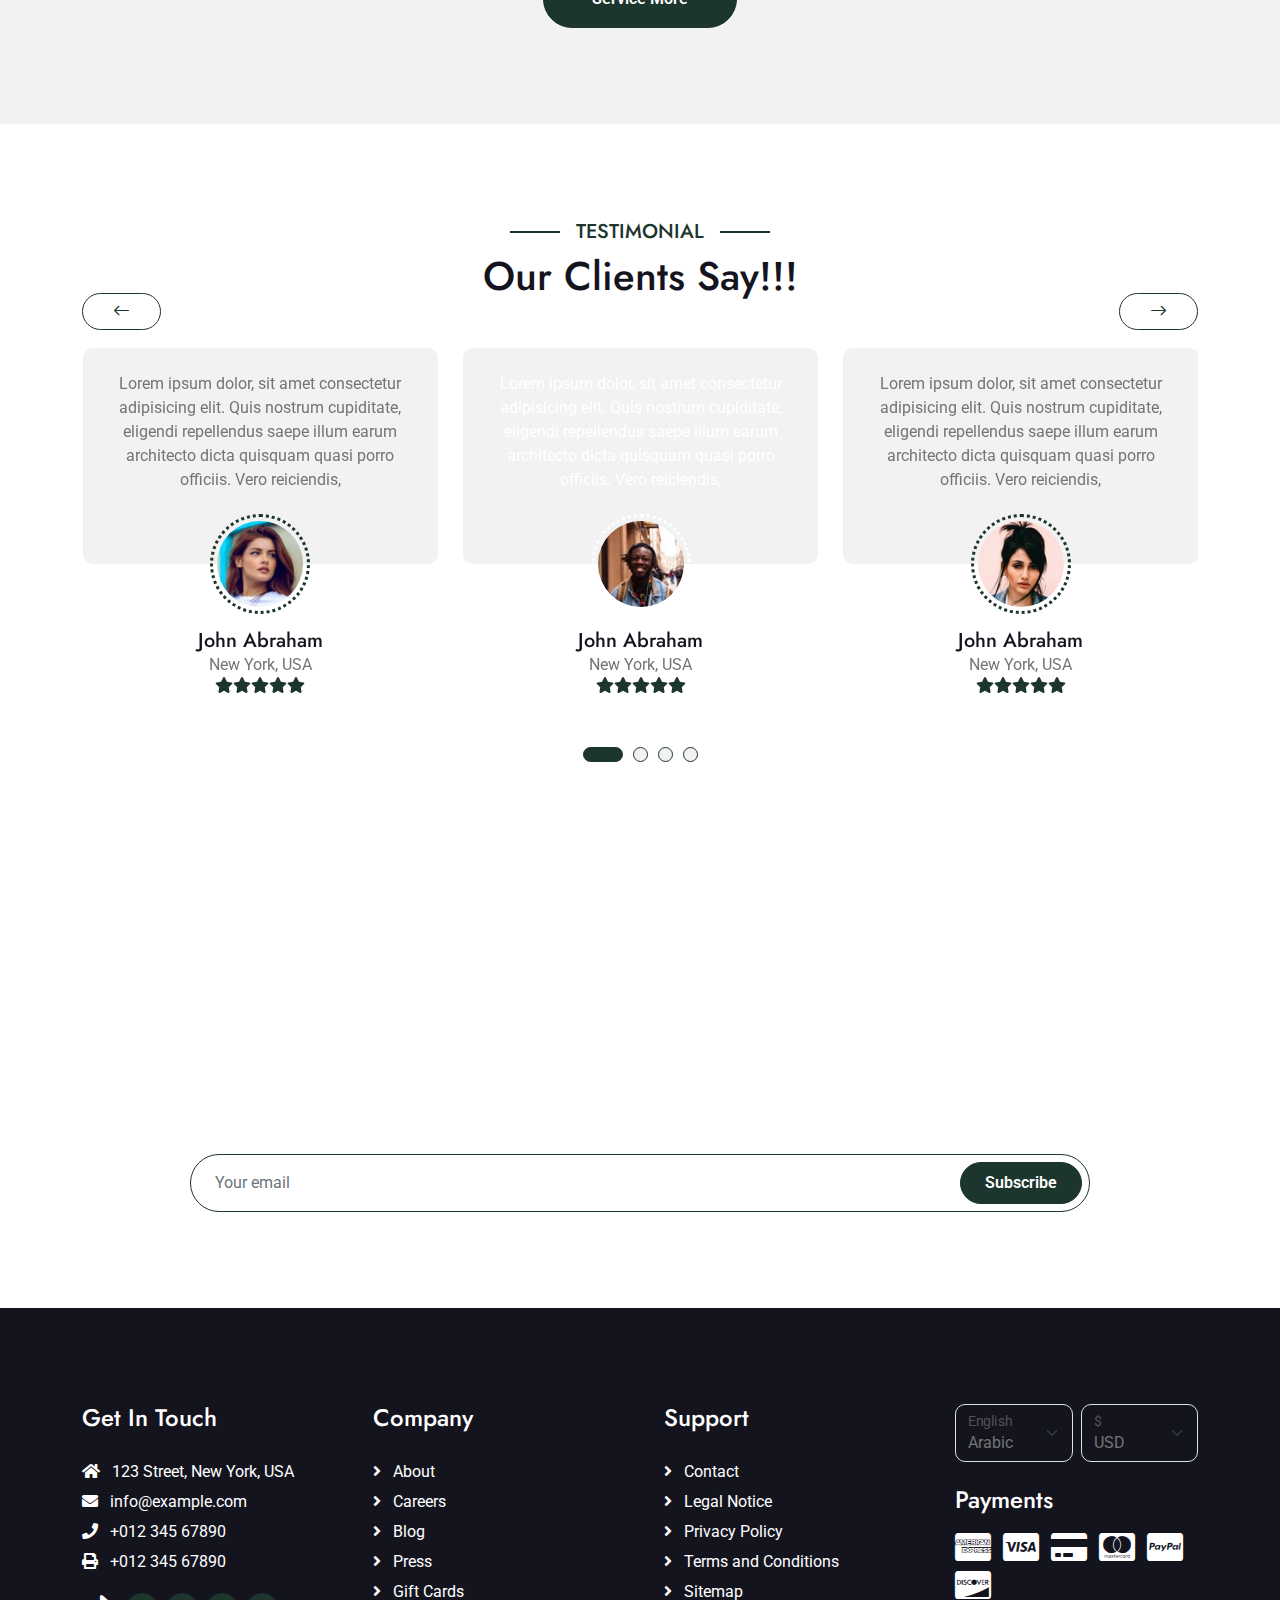
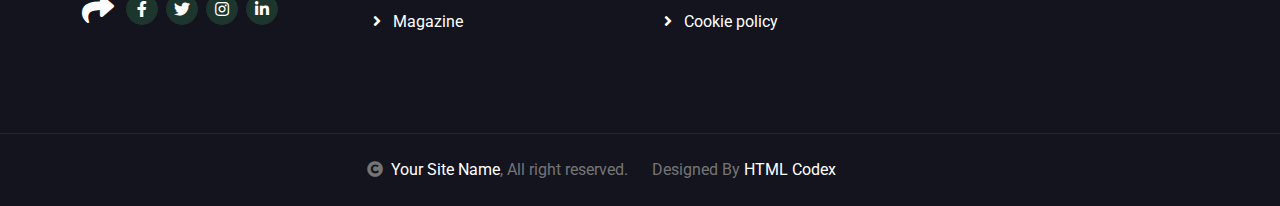
<file: tourism-website-template/services.html>
<!DOCTYPE html>
<html lang="en">

    <head>
        <meta charset="utf-8">
        <title>Travela - Tourism Website Template</title>
        <meta content="width=device-width, initial-scale=1.0" name="viewport">
        <meta content="" name="keywords">
        <meta content="" name="description">

        <!-- Google Web Fonts -->
        <link rel="preconnect" href="https://fonts.googleapis.com">
        <link rel="preconnect" href="https://fonts.gstatic.com" crossorigin>
        <link href="https://fonts.googleapis.com/css2?family=Jost:wght@500;600&family=Roboto&display=swap" rel="stylesheet"> 

        <!-- Icon Font Stylesheet -->
        <link rel="stylesheet" href="https://use.fontawesome.com/releases/v5.15.4/css/all.css"/>
        <link href="https://cdn.jsdelivr.net/npm/bootstrap-icons@1.4.1/font/bootstrap-icons.css" rel="stylesheet">

        <!-- Libraries Stylesheet -->
        <link href="lib/owlcarousel/assets/owl.carousel.min.css" rel="stylesheet">
        <link href="lib/lightbox/css/lightbox.min.css" rel="stylesheet">


        <!-- Customized Bootstrap Stylesheet -->
        <link href="css/bootstrap.min.css" rel="stylesheet">

        <!-- Template Stylesheet -->
        <link href="css/style.css" rel="stylesheet">
    </head>

    <body>

        <!-- Spinner Start -->
        <div id="spinner" class="show bg-white position-fixed translate-middle w-100 vh-100 top-50 start-50 d-flex align-items-center justify-content-center">
            <div class="spinner-border text-primary" style="width: 3rem; height: 3rem;" role="status">
                <span class="sr-only">Loading...</span>
            </div>
        </div>
        <!-- Spinner End -->

        <!-- Topbar Start -->
        <div class="container-fluid bg-primary px-5 d-none d-lg-block">
            <div class="row gx-0">
                <div class="col-lg-8 text-center text-lg-start mb-2 mb-lg-0">
                    <div class="d-inline-flex align-items-center" style="height: 45px;">
                        <a class="btn btn-sm btn-outline-light btn-sm-square rounded-circle me-2" href=""><i class="fab fa-twitter fw-normal"></i></a>
                        <a class="btn btn-sm btn-outline-light btn-sm-square rounded-circle me-2" href=""><i class="fab fa-facebook-f fw-normal"></i></a>
                        <a class="btn btn-sm btn-outline-light btn-sm-square rounded-circle me-2" href=""><i class="fab fa-linkedin-in fw-normal"></i></a>
                        <a class="btn btn-sm btn-outline-light btn-sm-square rounded-circle me-2" href=""><i class="fab fa-instagram fw-normal"></i></a>
                        <a class="btn btn-sm btn-outline-light btn-sm-square rounded-circle" href=""><i class="fab fa-youtube fw-normal"></i></a>
                    </div>
                </div>
                <div class="col-lg-4 text-center text-lg-end">
                    <div class="d-inline-flex align-items-center" style="height: 45px;">
                        <a href="#"><small class="me-3 text-light"><i class="fa fa-user me-2"></i>Register</small></a>
                        <a href="#"><small class="me-3 text-light"><i class="fa fa-sign-in-alt me-2"></i>Login</small></a>
                        <div class="dropdown">
                            <a href="#" class="dropdown-toggle text-light" data-bs-toggle="dropdown"><small><i class="fa fa-home me-2"></i> My Dashboard</small></a>
                            <div class="dropdown-menu rounded">
                                <a href="#" class="dropdown-item"><i class="fas fa-user-alt me-2"></i> My Profile</a>
                                <a href="#" class="dropdown-item"><i class="fas fa-comment-alt me-2"></i> Inbox</a>
                                <a href="#" class="dropdown-item"><i class="fas fa-bell me-2"></i> Notifications</a>
                                <a href="#" class="dropdown-item"><i class="fas fa-cog me-2"></i> Account Settings</a>
                                <a href="#" class="dropdown-item"><i class="fas fa-power-off me-2"></i> Log Out</a>
                            </div>
                        </div>
                    </div>
                </div>
            </div>
        </div>
        <!-- Topbar End -->

        <!-- Navbar & Hero Start -->
        <div class="container-fluid position-relative p-0">
            <nav class="navbar navbar-expand-lg navbar-light px-4 px-lg-5 py-3 py-lg-0">
                <a href="" class="navbar-brand p-0">
                    <h1 class="m-0"><i class="fa fa-map-marker-alt me-3"></i>Travela</h1>
                    <!-- <img src="img/logo.png" alt="Logo"> -->
                </a>
                <button class="navbar-toggler" type="button" data-bs-toggle="collapse" data-bs-target="#navbarCollapse">
                    <span class="fa fa-bars"></span>
                </button>
                <div class="collapse navbar-collapse" id="navbarCollapse">
                    <div class="navbar-nav ms-auto py-0">
                        <a href="index.html" class="nav-item nav-link">Home</a>
                        <a href="about.html" class="nav-item nav-link">About</a>
                        <a href="services.html" class="nav-item nav-link active">Services</a>
                        <a href="packages.html" class="nav-item nav-link">Packages</a>
                        <a href="blog.html" class="nav-item nav-link">Blog</a>
                        <div class="nav-item dropdown">
                            <a href="#" class="nav-link dropdown-toggle" data-bs-toggle="dropdown">Pages</a>
                            <div class="dropdown-menu m-0">
                                <a href="destination.html" class="dropdown-item">Destination</a>
                                <a href="tour.html" class="dropdown-item">Explore Tour</a>
                                <a href="booking.html" class="dropdown-item">Travel Booking</a>
                                <a href="gallery.html" class="dropdown-item">Our Gallery</a>
                                <a href="guides.html" class="dropdown-item">Travel Guides</a>
                                <a href="testimonial.html" class="dropdown-item">Testimonial</a>
                                <a href="404.html" class="dropdown-item">404 Page</a>
                            </div>
                        </div>
                        <a href="contact.html" class="nav-item nav-link">Contact</a>
                    </div>
                    <a href="" class="btn btn-primary rounded-pill py-2 px-4 ms-lg-4">Book Now</a>
                </div>
            </nav>
        </div>
        <!-- Navbar & Hero End -->

        <!-- Header Start -->
        <div class="container-fluid bg-breadcrumb">
            <div class="container text-center py-5" style="max-width: 900px;">
                <h3 class="text-white display-3 mb-4">Our Services</h1>
                <ol class="breadcrumb justify-content-center mb-0">
                    <li class="breadcrumb-item"><a href="index.html">Home</a></li>
                    <li class="breadcrumb-item"><a href="#">Pages</a></li>
                    <li class="breadcrumb-item active text-white">Services</li>
                </ol>    
            </div>
        </div>
        <!-- Header End -->

        <!-- Services Start -->
        <div class="container-fluid bg-light service py-5">
            <div class="container py-5">
                <div class="mx-auto text-center mb-5" style="max-width: 900px;">
                    <h5 class="section-title px-3">Searvices</h5>
                    <h1 class="mb-0">Our Services</h1>
                </div>
                <div class="row g-4">
                    <div class="col-lg-6">
                        <div class="row g-4">
                            <div class="col-12">
                                <div class="service-content-inner d-flex align-items-center bg-white border border-primary rounded p-4 pe-0">
                                    <div class="service-content text-end">
                                        <h5 class="mb-4">WorldWide Tours</h5>
                                        <p class="mb-0">Dolor sit amet consectetur adipisicing elit. Non alias eum, suscipit expedita corrupti officiis debitis possimus nam laudantium beatae quidem dolore consequuntur voluptate rem reiciendis, omnis sequi harum earum.
                                        </p>
                                    </div>
                                    <div class="service-icon p-4">
                                        <i class="fa fa-globe fa-4x text-primary"></i>
                                    </div>
                                </div>
                            </div>
                            <div class="col-12">
                                <div class="service-content-inner d-flex align-items-center  bg-white border border-primary rounded p-4 pe-0">
                                    <div class="service-content text-end">
                                        <h5 class="mb-4">Hotel Reservation</h5>
                                        <p class="mb-0">Dolor sit amet consectetur adipisicing elit. Non alias eum, suscipit expedita corrupti officiis debitis possimus nam laudantium beatae quidem dolore consequuntur voluptate rem reiciendis, omnis sequi harum earum.
                                        </p>
                                    </div>
                                    <div class="service-icon p-4">
                                        <i class="fa fa-hotel fa-4x text-primary"></i>
                                    </div>
                                </div>
                            </div>
                            <div class="col-12">
                                <div class="service-content-inner d-flex align-items-center bg-white border border-primary rounded p-4 pe-0">
                                    <div class="service-content text-end">
                                        <h5 class="mb-4">Travel Guides</h5>
                                        <p class="mb-0">Dolor sit amet consectetur adipisicing elit. Non alias eum, suscipit expedita corrupti officiis debitis possimus nam laudantium beatae quidem dolore consequuntur voluptate rem reiciendis, omnis sequi harum earum.
                                        </p>
                                    </div>
                                    <div class="service-icon p-4">
                                        <i class="fa fa-user fa-4x text-primary"></i>
                                    </div>
                                </div>
                            </div>
                            <div class="col-12">
                                <div class="service-content-inner d-flex align-items-center bg-white border border-primary rounded p-4 pe-0">
                                    <div class="service-content text-end">
                                        <h5 class="mb-4">Event Management</h5>
                                        <p class="mb-0">Dolor sit amet consectetur adipisicing elit. Non alias eum, suscipit expedita corrupti officiis debitis possimus nam laudantium beatae quidem dolore consequuntur voluptate rem reiciendis, omnis sequi harum earum.
                                        </p>
                                    </div>
                                    <div class="service-icon p-4">
                                        <i class="fa fa-cog fa-4x text-primary"></i>
                                    </div>
                                </div>
                            </div>
                        </div>
                    </div>
                    <div class="col-lg-6">
                        <div class="row g-4">
                            <div class="col-12">
                                <div class="service-content-inner d-flex align-items-center bg-white border border-primary rounded p-4 ps-0">
                                    <div class="service-icon p-4">
                                        <i class="fa fa-globe fa-4x text-primary"></i>
                                    </div>
                                    <div class="service-content">
                                        <h5 class="mb-4">WorldWide Tours</h5>
                                        <p class="mb-0">Dolor sit amet consectetur adipisicing elit. Non alias eum, suscipit expedita corrupti officiis debitis possimus nam laudantium beatae quidem dolore consequuntur voluptate rem reiciendis, omnis sequi harum earum.
                                        </p>
                                    </div>
                                </div>
                            </div>
                            <div class="col-12">
                                <div class="service-content-inner d-flex align-items-center bg-white border border-primary rounded p-4 ps-0">
                                    <div class="service-icon p-4">
                                        <i class="fa fa-hotel fa-4x text-primary"></i>
                                    </div>
                                    <div class="service-content">
                                        <h5 class="mb-4">Hotel Reservation</h5>
                                        <p class="mb-0">Dolor sit amet consectetur adipisicing elit. Non alias eum, suscipit expedita corrupti officiis debitis possimus nam laudantium beatae quidem dolore consequuntur voluptate rem reiciendis, omnis sequi harum earum.
                                        </p>
                                    </div>
                                </div>
                            </div>
                            <div class="col-12">
                                <div class="service-content-inner d-flex align-items-center bg-white border border-primary rounded p-4 ps-0">
                                    <div class="service-icon p-4">
                                        <i class="fa fa-user fa-4x text-primary"></i>
                                    </div>
                                    <div class="service-content">
                                        <h5 class="mb-4">Travel Guides</h5>
                                        <p class="mb-0">Dolor sit amet consectetur adipisicing elit. Non alias eum, suscipit expedita corrupti officiis debitis possimus nam laudantium beatae quidem dolore consequuntur voluptate rem reiciendis, omnis sequi harum earum.
                                        </p>
                                    </div>
                                </div>
                            </div>
                            <div class="col-12">
                                <div class="service-content-inner d-flex align-items-center bg-white border border-primary rounded p-4 ps-0">
                                    <div class="service-icon p-4">
                                        <i class="fa fa-cog fa-4x text-primary"></i>
                                    </div>
                                    <div class="service-content">
                                        <h5 class="mb-4">Event Management</h5>
                                        <p class="mb-0">Dolor sit amet consectetur adipisicing elit. Non alias eum, suscipit expedita corrupti officiis debitis possimus nam laudantium beatae quidem dolore consequuntur voluptate rem reiciendis, omnis sequi harum earum.
                                        </p>
                                    </div>
                                </div>
                            </div>
                        </div>
                    </div>
                    <div class="col-12">
                        <div class="text-center">
                            <a class="btn btn-primary rounded-pill py-3 px-5 mt-2" href="">Service More</a>
                        </div>
                    </div>
                </div>
            </div>
        </div>
        <!-- Services End -->

        <!-- Testimonial Start -->
        <div class="container-fluid testimonial py-5">
            <div class="container py-5">
                <div class="mx-auto text-center mb-5" style="max-width: 900px;">
                    <h5 class="section-title px-3">Testimonial</h5>
                    <h1 class="mb-0">Our Clients Say!!!</h1>
                </div>
                <div class="testimonial-carousel owl-carousel">
                    <div class="testimonial-item text-center rounded pb-4">
                        <div class="testimonial-comment bg-light rounded p-4">
                            <p class="text-center mb-5">Lorem ipsum dolor, sit amet consectetur adipisicing elit. Quis nostrum cupiditate, eligendi repellendus saepe illum earum architecto dicta quisquam quasi porro officiis. Vero reiciendis,
                            </p>
                        </div>
                        <div class="testimonial-img p-1">
                            <img src="img/testimonial-1.jpg" class="img-fluid rounded-circle" alt="Image">
                        </div>
                        <div style="margin-top: -35px;">
                            <h5 class="mb-0">John Abraham</h5>
                            <p class="mb-0">New York, USA</p>
                            <div class="d-flex justify-content-center">
                                <i class="fas fa-star text-primary"></i>
                                <i class="fas fa-star text-primary"></i>
                                <i class="fas fa-star text-primary"></i>
                                <i class="fas fa-star text-primary"></i>
                                <i class="fas fa-star text-primary"></i>
                            </div>
                        </div>
                    </div>
                    <div class="testimonial-item text-center rounded pb-4">
                        <div class="testimonial-comment bg-light rounded p-4">
                            <p class="text-center mb-5">Lorem ipsum dolor, sit amet consectetur adipisicing elit. Quis nostrum cupiditate, eligendi repellendus saepe illum earum architecto dicta quisquam quasi porro officiis. Vero reiciendis,
                            </p>
                        </div>
                        <div class="testimonial-img p-1">
                            <img src="img/testimonial-2.jpg" class="img-fluid rounded-circle" alt="Image">
                        </div>
                        <div style="margin-top: -35px;">
                            <h5 class="mb-0">John Abraham</h5>
                            <p class="mb-0">New York, USA</p>
                            <div class="d-flex justify-content-center">
                                <i class="fas fa-star text-primary"></i>
                                <i class="fas fa-star text-primary"></i>
                                <i class="fas fa-star text-primary"></i>
                                <i class="fas fa-star text-primary"></i>
                                <i class="fas fa-star text-primary"></i>
                            </div>
                        </div>
                    </div>
                    <div class="testimonial-item text-center rounded pb-4">
                        <div class="testimonial-comment bg-light rounded p-4">
                            <p class="text-center mb-5">Lorem ipsum dolor, sit amet consectetur adipisicing elit. Quis nostrum cupiditate, eligendi repellendus saepe illum earum architecto dicta quisquam quasi porro officiis. Vero reiciendis,
                            </p>
                        </div>
                        <div class="testimonial-img p-1">
                            <img src="img/testimonial-3.jpg" class="img-fluid rounded-circle" alt="Image">
                        </div>
                        <div style="margin-top: -35px;">
                            <h5 class="mb-0">John Abraham</h5>
                            <p class="mb-0">New York, USA</p>
                            <div class="d-flex justify-content-center">
                                <i class="fas fa-star text-primary"></i>
                                <i class="fas fa-star text-primary"></i>
                                <i class="fas fa-star text-primary"></i>
                                <i class="fas fa-star text-primary"></i>
                                <i class="fas fa-star text-primary"></i>
                            </div>
                        </div>
                    </div>
                    <div class="testimonial-item text-center rounded pb-4">
                        <div class="testimonial-comment bg-light rounded p-4">
                            <p class="text-center mb-5">Lorem ipsum dolor, sit amet consectetur adipisicing elit. Quis nostrum cupiditate, eligendi repellendus saepe illum earum architecto dicta quisquam quasi porro officiis. Vero reiciendis,
                            </p>
                        </div>
                        <div class="testimonial-img p-1">
                            <img src="img/testimonial-4.jpg" class="img-fluid rounded-circle" alt="Image">
                        </div>
                        <div style="margin-top: -35px;">
                            <h5 class="mb-0">John Abraham</h5>
                            <p class="mb-0">New York, USA</p>
                            <div class="d-flex justify-content-center">
                                <i class="fas fa-star text-primary"></i>
                                <i class="fas fa-star text-primary"></i>
                                <i class="fas fa-star text-primary"></i>
                                <i class="fas fa-star text-primary"></i>
                                <i class="fas fa-star text-primary"></i>
                            </div>
                        </div>
                    </div>
                </div>
            </div>
        </div>
        <!-- Testimonial End -->

        <!-- Subscribe Start -->
        <div class="container-fluid subscribe py-5">
            <div class="container text-center py-5">
                <div class="mx-auto text-center" style="max-width: 900px;">
                    <h5 class="subscribe-title px-3">Subscribe</h5>
                    <h1 class="text-white mb-4">Our Newsletter</h1>
                    <p class="text-white mb-5">Lorem ipsum dolor sit amet consectetur adipisicing elit. Laborum tempore nam, architecto doloremque velit explicabo? Voluptate sunt eveniet fuga eligendi! Expedita laudantium fugiat corrupti eum cum repellat a laborum quasi.
                    </p>
                    <div class="position-relative mx-auto">
                        <input class="form-control border-primary rounded-pill w-100 py-3 ps-4 pe-5" type="text" placeholder="Your email">
                        <button type="button" class="btn btn-primary rounded-pill position-absolute top-0 end-0 py-2 px-4 mt-2 me-2">Subscribe</button>
                    </div>
                </div>
            </div>
        </div>
        <!-- Subscribe End -->

        <!-- Footer Start -->
        <div class="container-fluid footer py-5">
            <div class="container py-5">
                <div class="row g-5">
                    <div class="col-md-6 col-lg-6 col-xl-3">
                        <div class="footer-item d-flex flex-column">
                            <h4 class="mb-4 text-white">Get In Touch</h4>
                            <a href=""><i class="fas fa-home me-2"></i> 123 Street, New York, USA</a>
                            <a href=""><i class="fas fa-envelope me-2"></i> info@example.com</a>
                            <a href=""><i class="fas fa-phone me-2"></i> +012 345 67890</a>
                            <a href="" class="mb-3"><i class="fas fa-print me-2"></i> +012 345 67890</a>
                            <div class="d-flex align-items-center">
                                <i class="fas fa-share fa-2x text-white me-2"></i>
                                <a class="btn-square btn btn-primary rounded-circle mx-1" href=""><i class="fab fa-facebook-f"></i></a>
                                <a class="btn-square btn btn-primary rounded-circle mx-1" href=""><i class="fab fa-twitter"></i></a>
                                <a class="btn-square btn btn-primary rounded-circle mx-1" href=""><i class="fab fa-instagram"></i></a>
                                <a class="btn-square btn btn-primary rounded-circle mx-1" href=""><i class="fab fa-linkedin-in"></i></a>
                            </div>
                        </div>
                    </div>
                    <div class="col-md-6 col-lg-6 col-xl-3">
                        <div class="footer-item d-flex flex-column">
                            <h4 class="mb-4 text-white">Company</h4>
                            <a href=""><i class="fas fa-angle-right me-2"></i> About</a>
                            <a href=""><i class="fas fa-angle-right me-2"></i> Careers</a>
                            <a href=""><i class="fas fa-angle-right me-2"></i> Blog</a>
                            <a href=""><i class="fas fa-angle-right me-2"></i> Press</a>
                            <a href=""><i class="fas fa-angle-right me-2"></i> Gift Cards</a>
                            <a href=""><i class="fas fa-angle-right me-2"></i> Magazine</a>
                        </div>
                    </div>
                    <div class="col-md-6 col-lg-6 col-xl-3">
                        <div class="footer-item d-flex flex-column">
                            <h4 class="mb-4 text-white">Support</h4>
                            <a href=""><i class="fas fa-angle-right me-2"></i> Contact</a>
                            <a href=""><i class="fas fa-angle-right me-2"></i> Legal Notice</a>
                            <a href=""><i class="fas fa-angle-right me-2"></i> Privacy Policy</a>
                            <a href=""><i class="fas fa-angle-right me-2"></i> Terms and Conditions</a>
                            <a href=""><i class="fas fa-angle-right me-2"></i> Sitemap</a>
                            <a href=""><i class="fas fa-angle-right me-2"></i> Cookie policy</a>
                        </div>
                    </div>
                    <div class="col-md-6 col-lg-6 col-xl-3">
                        <div class="footer-item">
                            <div class="row gy-3 gx-2 mb-4">
                                <div class="col-xl-6">
                                    <form>
                                        <div class="form-floating">
                                            <select class="form-select bg-dark border" id="select1">
                                                <option value="1">Arabic</option>
                                                <option value="2">German</option>
                                                <option value="3">Greek</option>
                                                <option value="3">New York</option>
                                            </select>
                                            <label for="select1">English</label>
                                        </div>
                                    </form>
                                </div>
                                <div class="col-xl-6">
                                    <form>
                                        <div class="form-floating">
                                            <select class="form-select bg-dark border" id="select1">
                                                <option value="1">USD</option>
                                                <option value="2">EUR</option>
                                                <option value="3">INR</option>
                                                <option value="3">GBP</option>
                                            </select>
                                            <label for="select1">$</label>
                                        </div>
                                    </form>
                                </div>
                            </div>
                            <h4 class="text-white mb-3">Payments</h4>
                            <div class="footer-bank-card">
                                <a href="#" class="text-white me-2"><i class="fab fa-cc-amex fa-2x"></i></a>
                                <a href="#" class="text-white me-2"><i class="fab fa-cc-visa fa-2x"></i></a>
                                <a href="#" class="text-white me-2"><i class="fas fa-credit-card fa-2x"></i></a>
                                <a href="#" class="text-white me-2"><i class="fab fa-cc-mastercard fa-2x"></i></a>
                                <a href="#" class="text-white me-2"><i class="fab fa-cc-paypal fa-2x"></i></a>
                                <a href="#" class="text-white"><i class="fab fa-cc-discover fa-2x"></i></a>
                            </div>
                        </div>
                    </div>
                </div>
            </div>
        </div>
        <!-- Footer End -->
        
        <!-- Copyright Start -->
        <div class="container-fluid copyright text-body py-4">
            <div class="container">
                <div class="row g-4 align-items-center">
                    <div class="col-md-6 text-center text-md-end mb-md-0">
                        <i class="fas fa-copyright me-2"></i><a class="text-white" href="#">Your Site Name</a>, All right reserved.
                    </div>
                    <div class="col-md-6 text-center text-md-start">
                        <!--/*** This template is free as long as you keep the below author’s credit link/attribution link/backlink. ***/-->
                        <!--/*** If you'd like to use the template without the below author’s credit link/attribution link/backlink, ***/-->
                        <!--/*** you can purchase the Credit Removal License from "https://htmlcodex.com/credit-removal". ***/-->
                        Designed By <a class="text-white" href="https://htmlcodex.com">HTML Codex</a>
                    </div>
                </div>
            </div>
        </div>
        <!-- Copyright End -->

        <!-- Back to Top -->
        <a href="#" class="btn btn-primary btn-primary-outline-0 btn-md-square back-to-top"><i class="fa fa-arrow-up"></i></a>   

        
        <!-- JavaScript Libraries -->
        <script src="https://ajax.googleapis.com/ajax/libs/jquery/3.6.4/jquery.min.js"></script>
        <script src="https://cdn.jsdelivr.net/npm/bootstrap@5.0.0/dist/js/bootstrap.bundle.min.js"></script>
        <script src="lib/easing/easing.min.js"></script>
        <script src="lib/waypoints/waypoints.min.js"></script>
        <script src="lib/owlcarousel/owl.carousel.min.js"></script>
        <script src="lib/lightbox/js/lightbox.min.js"></script>
        

        <!-- Template Javascript -->
        <script src="js/main.js"></script>
    </body>

</html>
</file>
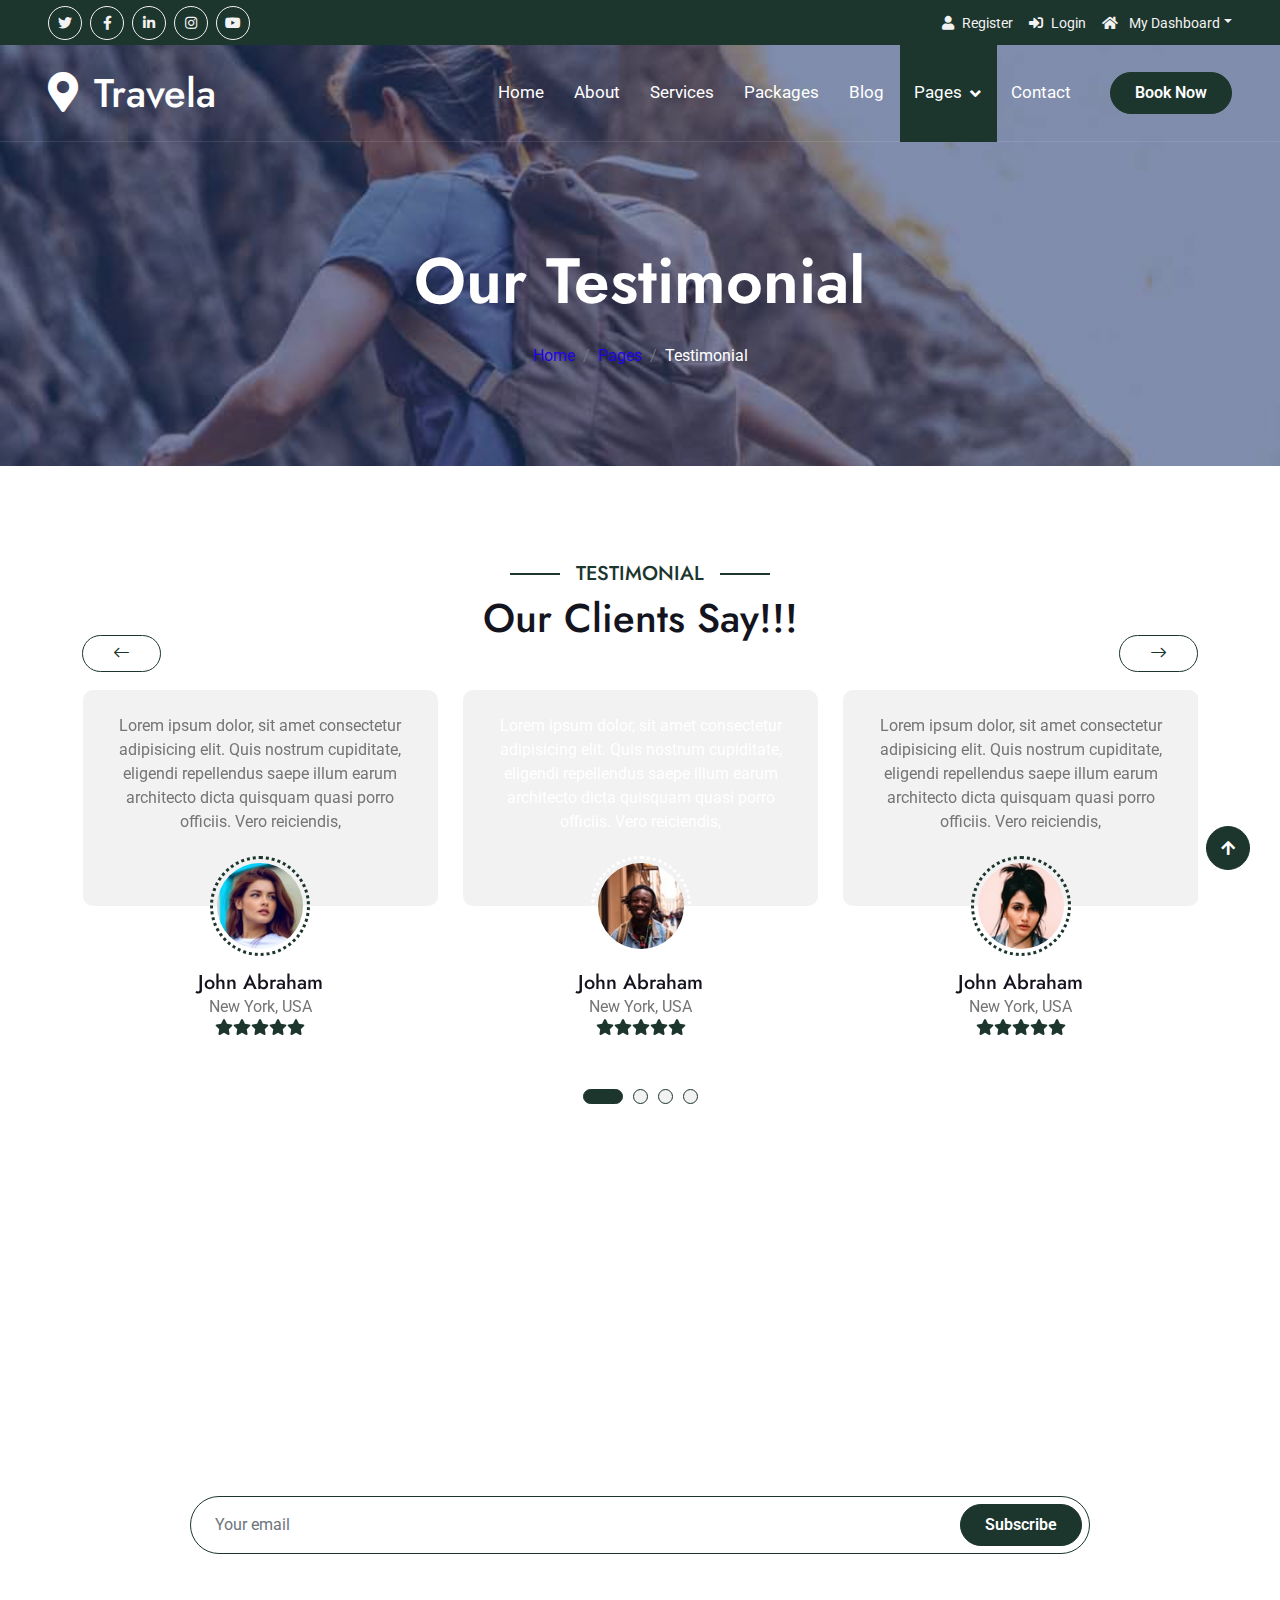
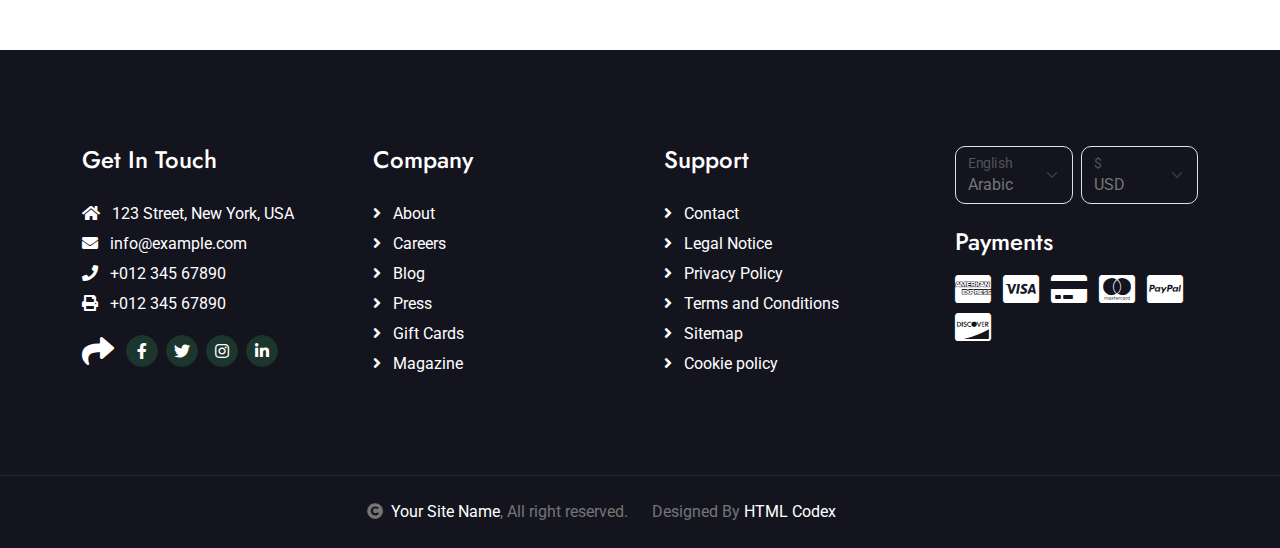
<file: tourism-website-template/testimonial.html>
<!DOCTYPE html>
<html lang="en">

    <head>
        <meta charset="utf-8">
        <title>Travela - Tourism Website Template</title>
        <meta content="width=device-width, initial-scale=1.0" name="viewport">
        <meta content="" name="keywords">
        <meta content="" name="description">

        <!-- Google Web Fonts -->
        <link rel="preconnect" href="https://fonts.googleapis.com">
        <link rel="preconnect" href="https://fonts.gstatic.com" crossorigin>
        <link href="https://fonts.googleapis.com/css2?family=Jost:wght@500;600&family=Roboto&display=swap" rel="stylesheet"> 

        <!-- Icon Font Stylesheet -->
        <link rel="stylesheet" href="https://use.fontawesome.com/releases/v5.15.4/css/all.css"/>
        <link href="https://cdn.jsdelivr.net/npm/bootstrap-icons@1.4.1/font/bootstrap-icons.css" rel="stylesheet">

        <!-- Libraries Stylesheet -->
        <link href="lib/owlcarousel/assets/owl.carousel.min.css" rel="stylesheet">
        <link href="lib/lightbox/css/lightbox.min.css" rel="stylesheet">


        <!-- Customized Bootstrap Stylesheet -->
        <link href="css/bootstrap.min.css" rel="stylesheet">

        <!-- Template Stylesheet -->
        <link href="css/style.css" rel="stylesheet">
    </head>

    <body>

        <!-- Spinner Start -->
        <div id="spinner" class="show bg-white position-fixed translate-middle w-100 vh-100 top-50 start-50 d-flex align-items-center justify-content-center">
            <div class="spinner-border text-primary" style="width: 3rem; height: 3rem;" role="status">
                <span class="sr-only">Loading...</span>
            </div>
        </div>
        <!-- Spinner End -->

        <!-- Topbar Start -->
        <div class="container-fluid bg-primary px-5 d-none d-lg-block">
            <div class="row gx-0">
                <div class="col-lg-8 text-center text-lg-start mb-2 mb-lg-0">
                    <div class="d-inline-flex align-items-center" style="height: 45px;">
                        <a class="btn btn-sm btn-outline-light btn-sm-square rounded-circle me-2" href=""><i class="fab fa-twitter fw-normal"></i></a>
                        <a class="btn btn-sm btn-outline-light btn-sm-square rounded-circle me-2" href=""><i class="fab fa-facebook-f fw-normal"></i></a>
                        <a class="btn btn-sm btn-outline-light btn-sm-square rounded-circle me-2" href=""><i class="fab fa-linkedin-in fw-normal"></i></a>
                        <a class="btn btn-sm btn-outline-light btn-sm-square rounded-circle me-2" href=""><i class="fab fa-instagram fw-normal"></i></a>
                        <a class="btn btn-sm btn-outline-light btn-sm-square rounded-circle" href=""><i class="fab fa-youtube fw-normal"></i></a>
                    </div>
                </div>
                <div class="col-lg-4 text-center text-lg-end">
                    <div class="d-inline-flex align-items-center" style="height: 45px;">
                        <a href="#"><small class="me-3 text-light"><i class="fa fa-user me-2"></i>Register</small></a>
                        <a href="#"><small class="me-3 text-light"><i class="fa fa-sign-in-alt me-2"></i>Login</small></a>
                        <div class="dropdown">
                            <a href="#" class="dropdown-toggle text-light" data-bs-toggle="dropdown"><small><i class="fa fa-home me-2"></i> My Dashboard</small></a>
                            <div class="dropdown-menu rounded">
                                <a href="#" class="dropdown-item"><i class="fas fa-user-alt me-2"></i> My Profile</a>
                                <a href="#" class="dropdown-item"><i class="fas fa-comment-alt me-2"></i> Inbox</a>
                                <a href="#" class="dropdown-item"><i class="fas fa-bell me-2"></i> Notifications</a>
                                <a href="#" class="dropdown-item"><i class="fas fa-cog me-2"></i> Account Settings</a>
                                <a href="#" class="dropdown-item"><i class="fas fa-power-off me-2"></i> Log Out</a>
                            </div>
                        </div>
                    </div>
                </div>
            </div>
        </div>
        <!-- Topbar End -->

        <!-- Navbar & Hero Start -->
        <div class="container-fluid position-relative p-0">
            <nav class="navbar navbar-expand-lg navbar-light px-4 px-lg-5 py-3 py-lg-0">
                <a href="" class="navbar-brand p-0">
                    <h1 class="m-0"><i class="fa fa-map-marker-alt me-3"></i>Travela</h1>
                    <!-- <img src="img/logo.png" alt="Logo"> -->
                </a>
                <button class="navbar-toggler" type="button" data-bs-toggle="collapse" data-bs-target="#navbarCollapse">
                    <span class="fa fa-bars"></span>
                </button>
                <div class="collapse navbar-collapse" id="navbarCollapse">
                    <div class="navbar-nav ms-auto py-0">
                        <a href="index.html" class="nav-item nav-link">Home</a>
                        <a href="about.html" class="nav-item nav-link">About</a>
                        <a href="services.html" class="nav-item nav-link">Services</a>
                        <a href="packages.html" class="nav-item nav-link">Packages</a>
                        <a href="blog.html" class="nav-item nav-link">Blog</a>
                        <div class="nav-item dropdown">
                            <a href="#" class="nav-link dropdown-toggle active" data-bs-toggle="dropdown">Pages</a>
                            <div class="dropdown-menu m-0">
                                <a href="destination.html" class="dropdown-item">Destination</a>
                                <a href="tour.html" class="dropdown-item">Explore Tour</a>
                                <a href="booking.html" class="dropdown-item">Travel Booking</a>
                                <a href="gallery.html" class="dropdown-item">Our Gallery</a>
                                <a href="guides.html" class="dropdown-item">Travel Guides</a>
                                <a href="testimonial.html" class="dropdown-item active">Testimonial</a>
                                <a href="404.html" class="dropdown-item">404 Page</a>
                            </div>
                        </div>
                        <a href="contact.html" class="nav-item nav-link">Contact</a>
                    </div>
                    <a href="" class="btn btn-primary rounded-pill py-2 px-4 ms-lg-4">Book Now</a>
                </div>
            </nav>
        </div>
        <!-- Navbar & Hero End -->

        <!-- Header Start -->
        <div class="container-fluid bg-breadcrumb">
            <div class="container text-center py-5" style="max-width: 900px;">
                <h3 class="text-white display-3 mb-4">Our Testimonial</h1>
                <ol class="breadcrumb justify-content-center mb-0">
                    <li class="breadcrumb-item"><a href="index.html">Home</a></li>
                    <li class="breadcrumb-item"><a href="#">Pages</a></li>
                    <li class="breadcrumb-item active text-white">Testimonial</li>
                </ol>    
            </div>
        </div>
        <!-- Header End -->

        <!-- Testimonial Start -->
        <div class="container-fluid testimonial py-5">
            <div class="container py-5">
                <div class="mx-auto text-center mb-5" style="max-width: 900px;">
                    <h5 class="section-title px-3">Testimonial</h5>
                    <h1 class="mb-0">Our Clients Say!!!</h1>
                </div>
                <div class="testimonial-carousel owl-carousel">
                    <div class="testimonial-item text-center rounded pb-4">
                        <div class="testimonial-comment bg-light rounded p-4">
                            <p class="text-center mb-5">Lorem ipsum dolor, sit amet consectetur adipisicing elit. Quis nostrum cupiditate, eligendi repellendus saepe illum earum architecto dicta quisquam quasi porro officiis. Vero reiciendis,
                            </p>
                        </div>
                        <div class="testimonial-img p-1">
                            <img src="img/testimonial-1.jpg" class="img-fluid rounded-circle" alt="Image">
                        </div>
                        <div style="margin-top: -35px;">
                            <h5 class="mb-0">John Abraham</h5>
                            <p class="mb-0">New York, USA</p>
                            <div class="d-flex justify-content-center">
                                <i class="fas fa-star text-primary"></i>
                                <i class="fas fa-star text-primary"></i>
                                <i class="fas fa-star text-primary"></i>
                                <i class="fas fa-star text-primary"></i>
                                <i class="fas fa-star text-primary"></i>
                            </div>
                        </div>
                    </div>
                    <div class="testimonial-item text-center rounded pb-4">
                        <div class="testimonial-comment bg-light rounded p-4">
                            <p class="text-center mb-5">Lorem ipsum dolor, sit amet consectetur adipisicing elit. Quis nostrum cupiditate, eligendi repellendus saepe illum earum architecto dicta quisquam quasi porro officiis. Vero reiciendis,
                            </p>
                        </div>
                        <div class="testimonial-img p-1">
                            <img src="img/testimonial-2.jpg" class="img-fluid rounded-circle" alt="Image">
                        </div>
                        <div style="margin-top: -35px;">
                            <h5 class="mb-0">John Abraham</h5>
                            <p class="mb-0">New York, USA</p>
                            <div class="d-flex justify-content-center">
                                <i class="fas fa-star text-primary"></i>
                                <i class="fas fa-star text-primary"></i>
                                <i class="fas fa-star text-primary"></i>
                                <i class="fas fa-star text-primary"></i>
                                <i class="fas fa-star text-primary"></i>
                            </div>
                        </div>
                    </div>
                    <div class="testimonial-item text-center rounded pb-4">
                        <div class="testimonial-comment bg-light rounded p-4">
                            <p class="text-center mb-5">Lorem ipsum dolor, sit amet consectetur adipisicing elit. Quis nostrum cupiditate, eligendi repellendus saepe illum earum architecto dicta quisquam quasi porro officiis. Vero reiciendis,
                            </p>
                        </div>
                        <div class="testimonial-img p-1">
                            <img src="img/testimonial-3.jpg" class="img-fluid rounded-circle" alt="Image">
                        </div>
                        <div style="margin-top: -35px;">
                            <h5 class="mb-0">John Abraham</h5>
                            <p class="mb-0">New York, USA</p>
                            <div class="d-flex justify-content-center">
                                <i class="fas fa-star text-primary"></i>
                                <i class="fas fa-star text-primary"></i>
                                <i class="fas fa-star text-primary"></i>
                                <i class="fas fa-star text-primary"></i>
                                <i class="fas fa-star text-primary"></i>
                            </div>
                        </div>
                    </div>
                    <div class="testimonial-item text-center rounded pb-4">
                        <div class="testimonial-comment bg-light rounded p-4">
                            <p class="text-center mb-5">Lorem ipsum dolor, sit amet consectetur adipisicing elit. Quis nostrum cupiditate, eligendi repellendus saepe illum earum architecto dicta quisquam quasi porro officiis. Vero reiciendis,
                            </p>
                        </div>
                        <div class="testimonial-img p-1">
                            <img src="img/testimonial-4.jpg" class="img-fluid rounded-circle" alt="Image">
                        </div>
                        <div style="margin-top: -35px;">
                            <h5 class="mb-0">John Abraham</h5>
                            <p class="mb-0">New York, USA</p>
                            <div class="d-flex justify-content-center">
                                <i class="fas fa-star text-primary"></i>
                                <i class="fas fa-star text-primary"></i>
                                <i class="fas fa-star text-primary"></i>
                                <i class="fas fa-star text-primary"></i>
                                <i class="fas fa-star text-primary"></i>
                            </div>
                        </div>
                    </div>
                </div>
            </div>
        </div>
        <!-- Testimonial End -->

        <!-- Subscribe Start -->
        <div class="container-fluid subscribe py-5">
            <div class="container text-center py-5">
                <div class="mx-auto text-center" style="max-width: 900px;">
                    <h5 class="subscribe-title px-3">Subscribe</h5>
                    <h1 class="text-white mb-4">Our Newsletter</h1>
                    <p class="text-white mb-5">Lorem ipsum dolor sit amet consectetur adipisicing elit. Laborum tempore nam, architecto doloremque velit explicabo? Voluptate sunt eveniet fuga eligendi! Expedita laudantium fugiat corrupti eum cum repellat a laborum quasi.
                    </p>
                    <div class="position-relative mx-auto">
                        <input class="form-control border-primary rounded-pill w-100 py-3 ps-4 pe-5" type="text" placeholder="Your email">
                        <button type="button" class="btn btn-primary rounded-pill position-absolute top-0 end-0 py-2 px-4 mt-2 me-2">Subscribe</button>
                    </div>
                </div>
            </div>
        </div>
        <!-- Subscribe End -->

        <!-- Footer Start -->
        <div class="container-fluid footer py-5">
            <div class="container py-5">
                <div class="row g-5">
                    <div class="col-md-6 col-lg-6 col-xl-3">
                        <div class="footer-item d-flex flex-column">
                            <h4 class="mb-4 text-white">Get In Touch</h4>
                            <a href=""><i class="fas fa-home me-2"></i> 123 Street, New York, USA</a>
                            <a href=""><i class="fas fa-envelope me-2"></i> info@example.com</a>
                            <a href=""><i class="fas fa-phone me-2"></i> +012 345 67890</a>
                            <a href="" class="mb-3"><i class="fas fa-print me-2"></i> +012 345 67890</a>
                            <div class="d-flex align-items-center">
                                <i class="fas fa-share fa-2x text-white me-2"></i>
                                <a class="btn-square btn btn-primary rounded-circle mx-1" href=""><i class="fab fa-facebook-f"></i></a>
                                <a class="btn-square btn btn-primary rounded-circle mx-1" href=""><i class="fab fa-twitter"></i></a>
                                <a class="btn-square btn btn-primary rounded-circle mx-1" href=""><i class="fab fa-instagram"></i></a>
                                <a class="btn-square btn btn-primary rounded-circle mx-1" href=""><i class="fab fa-linkedin-in"></i></a>
                            </div>
                        </div>
                    </div>
                    <div class="col-md-6 col-lg-6 col-xl-3">
                        <div class="footer-item d-flex flex-column">
                            <h4 class="mb-4 text-white">Company</h4>
                            <a href=""><i class="fas fa-angle-right me-2"></i> About</a>
                            <a href=""><i class="fas fa-angle-right me-2"></i> Careers</a>
                            <a href=""><i class="fas fa-angle-right me-2"></i> Blog</a>
                            <a href=""><i class="fas fa-angle-right me-2"></i> Press</a>
                            <a href=""><i class="fas fa-angle-right me-2"></i> Gift Cards</a>
                            <a href=""><i class="fas fa-angle-right me-2"></i> Magazine</a>
                        </div>
                    </div>
                    <div class="col-md-6 col-lg-6 col-xl-3">
                        <div class="footer-item d-flex flex-column">
                            <h4 class="mb-4 text-white">Support</h4>
                            <a href=""><i class="fas fa-angle-right me-2"></i> Contact</a>
                            <a href=""><i class="fas fa-angle-right me-2"></i> Legal Notice</a>
                            <a href=""><i class="fas fa-angle-right me-2"></i> Privacy Policy</a>
                            <a href=""><i class="fas fa-angle-right me-2"></i> Terms and Conditions</a>
                            <a href=""><i class="fas fa-angle-right me-2"></i> Sitemap</a>
                            <a href=""><i class="fas fa-angle-right me-2"></i> Cookie policy</a>
                        </div>
                    </div>
                    <div class="col-md-6 col-lg-6 col-xl-3">
                        <div class="footer-item">
                            <div class="row gy-3 gx-2 mb-4">
                                <div class="col-xl-6">
                                    <form>
                                        <div class="form-floating">
                                            <select class="form-select bg-dark border" id="select1">
                                                <option value="1">Arabic</option>
                                                <option value="2">German</option>
                                                <option value="3">Greek</option>
                                                <option value="3">New York</option>
                                            </select>
                                            <label for="select1">English</label>
                                        </div>
                                    </form>
                                </div>
                                <div class="col-xl-6">
                                    <form>
                                        <div class="form-floating">
                                            <select class="form-select bg-dark border" id="select1">
                                                <option value="1">USD</option>
                                                <option value="2">EUR</option>
                                                <option value="3">INR</option>
                                                <option value="3">GBP</option>
                                            </select>
                                            <label for="select1">$</label>
                                        </div>
                                    </form>
                                </div>
                            </div>
                            <h4 class="text-white mb-3">Payments</h4>
                            <div class="footer-bank-card">
                                <a href="#" class="text-white me-2"><i class="fab fa-cc-amex fa-2x"></i></a>
                                <a href="#" class="text-white me-2"><i class="fab fa-cc-visa fa-2x"></i></a>
                                <a href="#" class="text-white me-2"><i class="fas fa-credit-card fa-2x"></i></a>
                                <a href="#" class="text-white me-2"><i class="fab fa-cc-mastercard fa-2x"></i></a>
                                <a href="#" class="text-white me-2"><i class="fab fa-cc-paypal fa-2x"></i></a>
                                <a href="#" class="text-white"><i class="fab fa-cc-discover fa-2x"></i></a>
                            </div>
                        </div>
                    </div>
                </div>
            </div>
        </div>
        <!-- Footer End -->
        
        <!-- Copyright Start -->
        <div class="container-fluid copyright text-body py-4">
            <div class="container">
                <div class="row g-4 align-items-center">
                    <div class="col-md-6 text-center text-md-end mb-md-0">
                        <i class="fas fa-copyright me-2"></i><a class="text-white" href="#">Your Site Name</a>, All right reserved.
                    </div>
                    <div class="col-md-6 text-center text-md-start">
                        <!--/*** This template is free as long as you keep the below author’s credit link/attribution link/backlink. ***/-->
                        <!--/*** If you'd like to use the template without the below author’s credit link/attribution link/backlink, ***/-->
                        <!--/*** you can purchase the Credit Removal License from "https://htmlcodex.com/credit-removal". ***/-->
                        Designed By <a class="text-white" href="https://htmlcodex.com">HTML Codex</a>
                    </div>
                </div>
            </div>
        </div>
        <!-- Copyright End -->

        <!-- Back to Top -->
        <a href="#" class="btn btn-primary btn-primary-outline-0 btn-md-square back-to-top"><i class="fa fa-arrow-up"></i></a>   

        
        <!-- JavaScript Libraries -->
        <script src="https://ajax.googleapis.com/ajax/libs/jquery/3.6.4/jquery.min.js"></script>
        <script src="https://cdn.jsdelivr.net/npm/bootstrap@5.0.0/dist/js/bootstrap.bundle.min.js"></script>
        <script src="lib/easing/easing.min.js"></script>
        <script src="lib/waypoints/waypoints.min.js"></script>
        <script src="lib/owlcarousel/owl.carousel.min.js"></script>
        <script src="lib/lightbox/js/lightbox.min.js"></script>
        

        <!-- Template Javascript -->
        <script src="js/main.js"></script>
    </body>

</html>
</file>
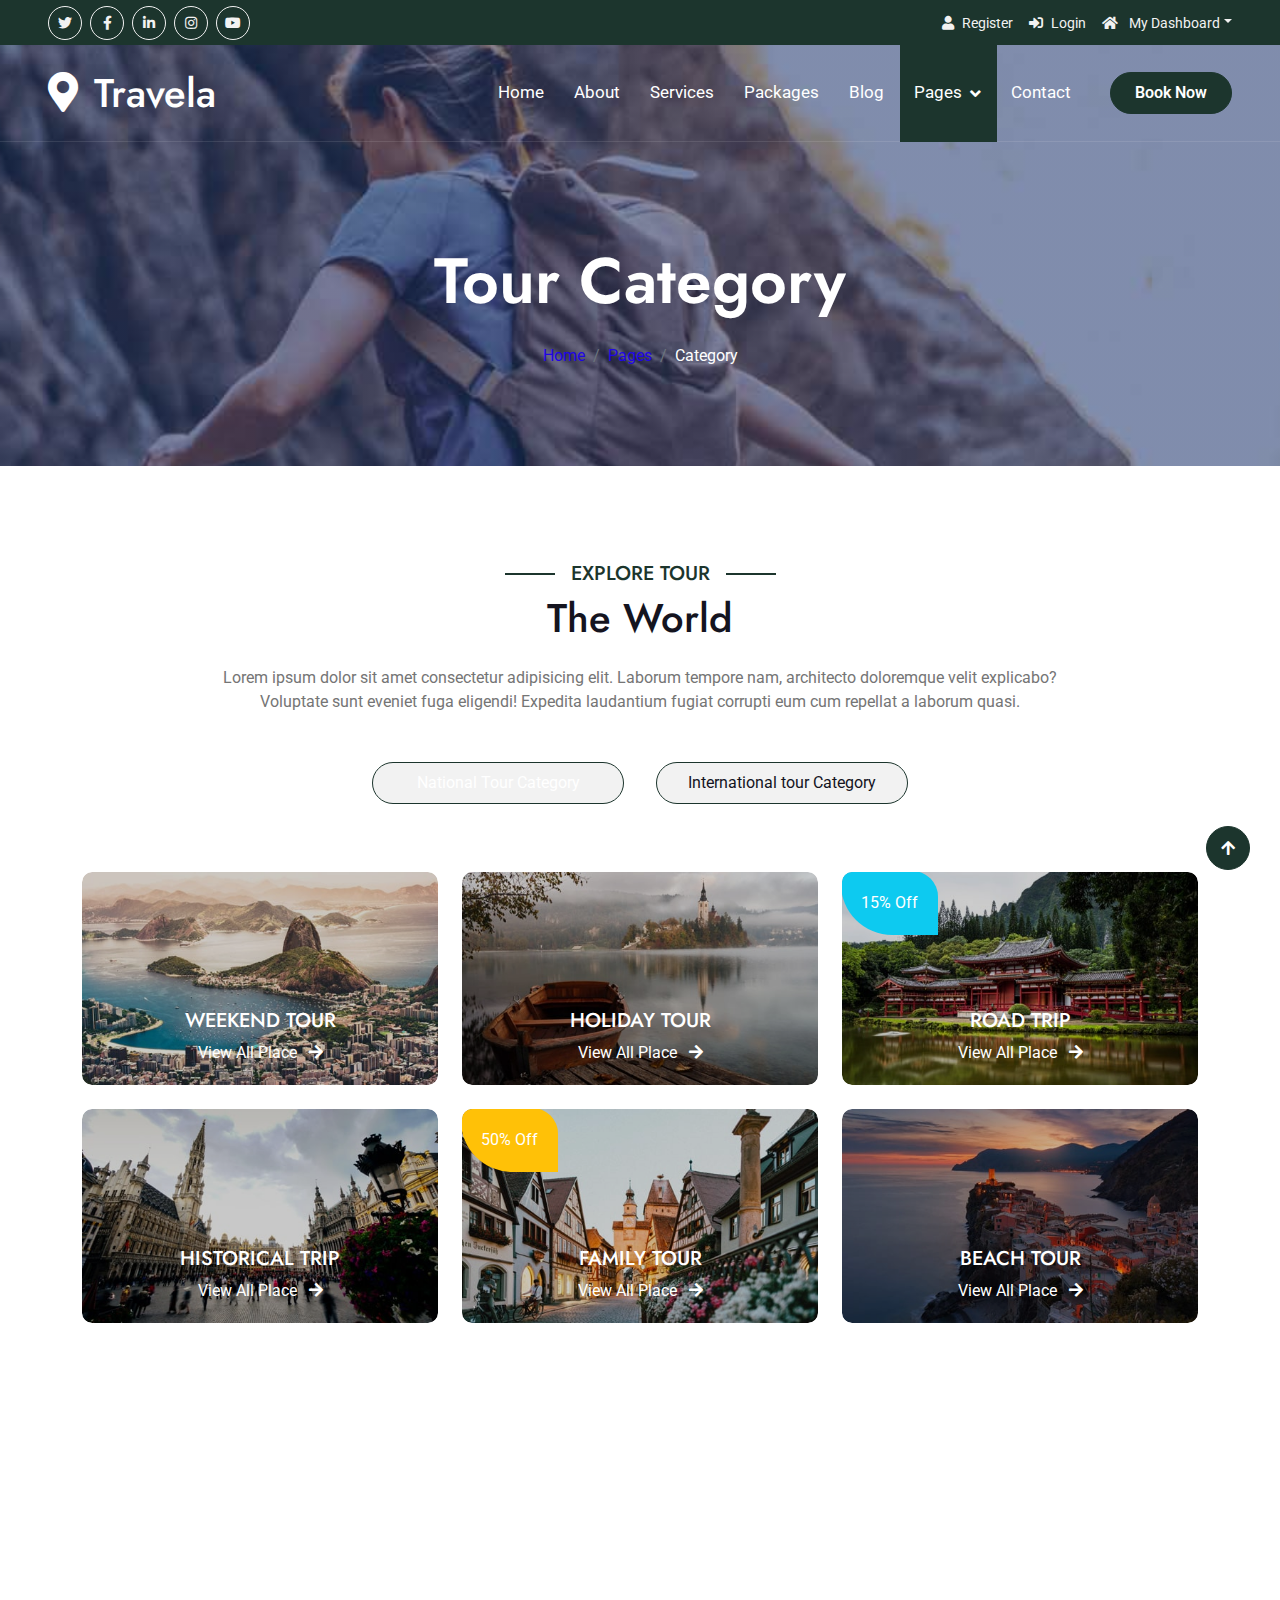
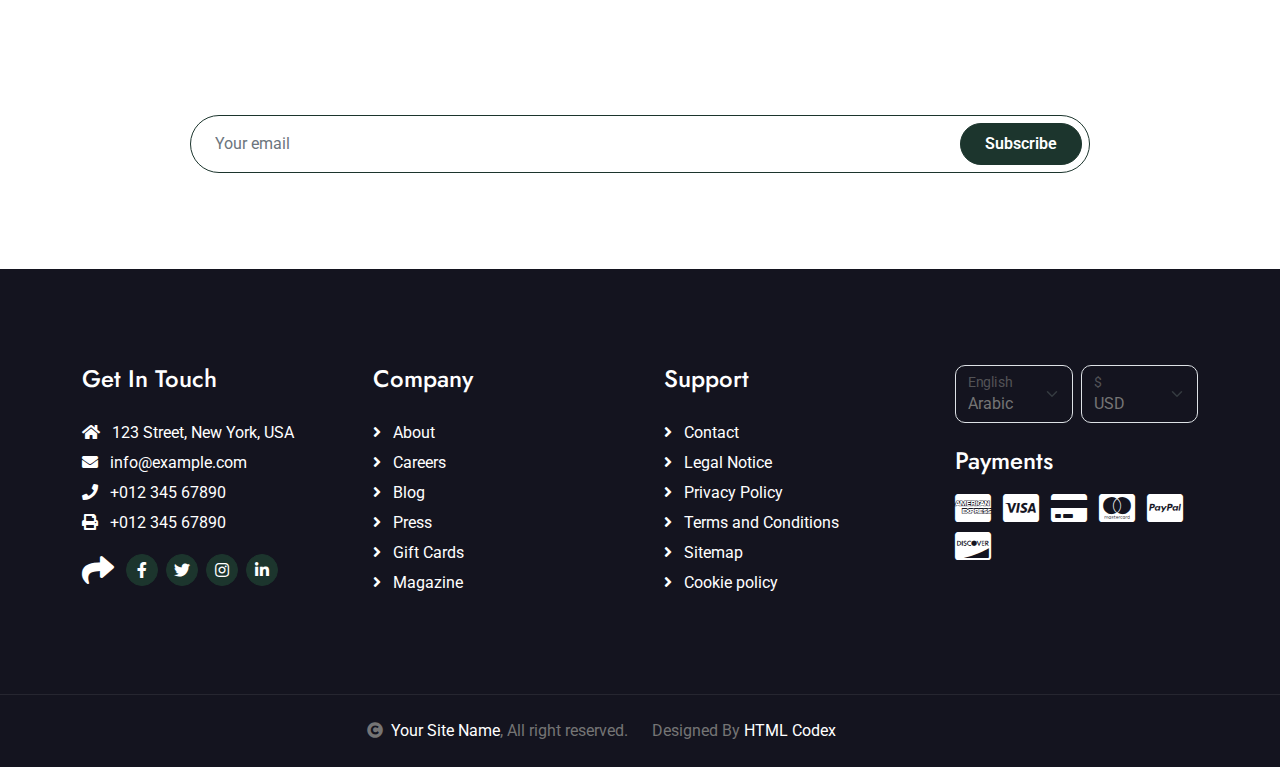
<file: tourism-website-template/tour.html>
<!DOCTYPE html>
<html lang="en">

    <head>
        <meta charset="utf-8">
        <title>Travela - Tourism Website Template</title>
        <meta content="width=device-width, initial-scale=1.0" name="viewport">
        <meta content="" name="keywords">
        <meta content="" name="description">

        <!-- Google Web Fonts -->
        <link rel="preconnect" href="https://fonts.googleapis.com">
        <link rel="preconnect" href="https://fonts.gstatic.com" crossorigin>
        <link href="https://fonts.googleapis.com/css2?family=Jost:wght@500;600&family=Roboto&display=swap" rel="stylesheet"> 

        <!-- Icon Font Stylesheet -->
        <link rel="stylesheet" href="https://use.fontawesome.com/releases/v5.15.4/css/all.css"/>
        <link href="https://cdn.jsdelivr.net/npm/bootstrap-icons@1.4.1/font/bootstrap-icons.css" rel="stylesheet">

        <!-- Libraries Stylesheet -->
        <link href="lib/owlcarousel/assets/owl.carousel.min.css" rel="stylesheet">
        <link href="lib/lightbox/css/lightbox.min.css" rel="stylesheet">


        <!-- Customized Bootstrap Stylesheet -->
        <link href="css/bootstrap.min.css" rel="stylesheet">

        <!-- Template Stylesheet -->
        <link href="css/style.css" rel="stylesheet">
    </head>

    <body>

        <!-- Spinner Start -->
        <div id="spinner" class="show bg-white position-fixed translate-middle w-100 vh-100 top-50 start-50 d-flex align-items-center justify-content-center">
            <div class="spinner-border text-primary" style="width: 3rem; height: 3rem;" role="status">
                <span class="sr-only">Loading...</span>
            </div>
        </div>
        <!-- Spinner End -->

        <!-- Topbar Start -->
        <div class="container-fluid bg-primary px-5 d-none d-lg-block">
            <div class="row gx-0">
                <div class="col-lg-8 text-center text-lg-start mb-2 mb-lg-0">
                    <div class="d-inline-flex align-items-center" style="height: 45px;">
                        <a class="btn btn-sm btn-outline-light btn-sm-square rounded-circle me-2" href=""><i class="fab fa-twitter fw-normal"></i></a>
                        <a class="btn btn-sm btn-outline-light btn-sm-square rounded-circle me-2" href=""><i class="fab fa-facebook-f fw-normal"></i></a>
                        <a class="btn btn-sm btn-outline-light btn-sm-square rounded-circle me-2" href=""><i class="fab fa-linkedin-in fw-normal"></i></a>
                        <a class="btn btn-sm btn-outline-light btn-sm-square rounded-circle me-2" href=""><i class="fab fa-instagram fw-normal"></i></a>
                        <a class="btn btn-sm btn-outline-light btn-sm-square rounded-circle" href=""><i class="fab fa-youtube fw-normal"></i></a>
                    </div>
                </div>
                <div class="col-lg-4 text-center text-lg-end">
                    <div class="d-inline-flex align-items-center" style="height: 45px;">
                        <a href="#"><small class="me-3 text-light"><i class="fa fa-user me-2"></i>Register</small></a>
                        <a href="#"><small class="me-3 text-light"><i class="fa fa-sign-in-alt me-2"></i>Login</small></a>
                        <div class="dropdown">
                            <a href="#" class="dropdown-toggle text-light" data-bs-toggle="dropdown"><small><i class="fa fa-home me-2"></i> My Dashboard</small></a>
                            <div class="dropdown-menu rounded">
                                <a href="#" class="dropdown-item"><i class="fas fa-user-alt me-2"></i> My Profile</a>
                                <a href="#" class="dropdown-item"><i class="fas fa-comment-alt me-2"></i> Inbox</a>
                                <a href="#" class="dropdown-item"><i class="fas fa-bell me-2"></i> Notifications</a>
                                <a href="#" class="dropdown-item"><i class="fas fa-cog me-2"></i> Account Settings</a>
                                <a href="#" class="dropdown-item"><i class="fas fa-power-off me-2"></i> Log Out</a>
                            </div>
                        </div>
                    </div>
                </div>
            </div>
        </div>
        <!-- Topbar End -->

        <!-- Navbar & Hero Start -->
        <div class="container-fluid position-relative p-0">
            <nav class="navbar navbar-expand-lg navbar-light px-4 px-lg-5 py-3 py-lg-0">
                <a href="" class="navbar-brand p-0">
                    <h1 class="m-0"><i class="fa fa-map-marker-alt me-3"></i>Travela</h1>
                    <!-- <img src="img/logo.png" alt="Logo"> -->
                </a>
                <button class="navbar-toggler" type="button" data-bs-toggle="collapse" data-bs-target="#navbarCollapse">
                    <span class="fa fa-bars"></span>
                </button>
                <div class="collapse navbar-collapse" id="navbarCollapse">
                    <div class="navbar-nav ms-auto py-0">
                        <a href="index.html" class="nav-item nav-link">Home</a>
                        <a href="about.html" class="nav-item nav-link">About</a>
                        <a href="services.html" class="nav-item nav-link">Services</a>
                        <a href="packages.html" class="nav-item nav-link">Packages</a>
                        <a href="blog.html" class="nav-item nav-link">Blog</a>
                        <div class="nav-item dropdown">
                            <a href="#" class="nav-link dropdown-toggle active" data-bs-toggle="dropdown">Pages</a>
                            <div class="dropdown-menu m-0">
                                <a href="destination.html" class="dropdown-item">Destination</a>
                                <a href="tour.html" class="dropdown-item active">Explore Tour</a>
                                <a href="booking.html" class="dropdown-item">Travel Booking</a>
                                <a href="gallery.html" class="dropdown-item">Our Gallery</a>
                                <a href="guides.html" class="dropdown-item">Travel Guides</a>
                                <a href="testimonial.html" class="dropdown-item">Testimonial</a>
                                <a href="404.html" class="dropdown-item">404 Page</a>
                            </div>
                        </div>
                        <a href="contact.html" class="nav-item nav-link">Contact</a>
                    </div>
                    <a href="" class="btn btn-primary rounded-pill py-2 px-4 ms-lg-4">Book Now</a>
                </div>
            </nav>
        </div>
        <!-- Navbar & Hero End -->

        <!-- Header Start -->
        <div class="container-fluid bg-breadcrumb">
            <div class="container text-center py-5" style="max-width: 900px;">
                <h3 class="text-white display-3 mb-4">Tour Category</h1>
                <ol class="breadcrumb justify-content-center mb-0">
                    <li class="breadcrumb-item"><a href="index.html">Home</a></li>
                    <li class="breadcrumb-item"><a href="#">Pages</a></li>
                    <li class="breadcrumb-item active text-white">Category</li>
                </ol>    
            </div>
        </div>
        <!-- Header End -->

        <!-- Explore Tour Start -->
        <div class="container-fluid ExploreTour py-5">
            <div class="container py-5">
                <div class="mx-auto text-center mb-5" style="max-width: 900px;">
                    <h5 class="section-title px-3">Explore Tour</h5>
                    <h1 class="mb-4">The World</h1>
                    <p class="mb-0">Lorem ipsum dolor sit amet consectetur adipisicing elit. Laborum tempore nam, architecto doloremque velit explicabo? Voluptate sunt eveniet fuga eligendi! Expedita laudantium fugiat corrupti eum cum repellat a laborum quasi.
                    </p>
                </div>
                <div class="tab-class text-center">
                    <ul class="nav nav-pills d-inline-flex justify-content-center mb-5">
                        <li class="nav-item">
                            <a class="d-flex mx-3 py-2 border border-primary bg-light rounded-pill active" data-bs-toggle="pill" href="#NationalTab-1">
                                <span class="text-dark" style="width: 250px;">National Tour Category</span>
                            </a>
                        </li>
                        <li class="nav-item">
                            <a class="d-flex py-2 mx-3 border border-primary bg-light rounded-pill" data-bs-toggle="pill" href="#InternationalTab-2">
                                <span class="text-dark" style="width: 250px;">International tour Category</span>
                            </a>
                        </li>
                    </ul>
                    <div class="tab-content">
                        <div id="NationalTab-1" class="tab-pane fade show p-0 active">
                            <div class="row g-4">
                                <div class="col-md-6 col-lg-4">
                                    <div class="national-item">
                                        <img src="img/explore-tour-1.jpg" class="img-fluid w-100 rounded" alt="Image">
                                        <div class="national-content">
                                            <div class="national-info">
                                                <h5 class="text-white text-uppercase mb-2">Weekend Tour</h5>
                                                <a href="#" class="btn-hover text-white">View All Place <i class="fa fa-arrow-right ms-2"></i></a>
                                            </div>
                                        </div>
                                        <div class="national-plus-icon">
                                            <a href="#" class="my-auto"><i class="fas fa-link fa-2x text-white"></i></a>
                                        </div>
                                    </div>
                                </div>
                                <div class="col-md-6 col-lg-4">
                                    <div class="national-item">
                                        <img src="img/explore-tour-2.jpg" class="img-fluid w-100 rounded" alt="Image">
                                        <div class="national-content">
                                            <div class="national-info">
                                                <h5 class="text-white text-uppercase mb-2">Holiday Tour</h5>
                                                <a href="#" class="btn-hover text-white">View All Place <i class="fa fa-arrow-right ms-2"></i></a>
                                            </div>
                                        </div>
                                        <div class="national-plus-icon">
                                            <a href="#" class="my-auto"><i class="fas fa-link fa-2x text-white"></i></a>
                                        </div>
                                    </div>
                                </div>
                                <div class="col-md-6 col-lg-4">
                                    <div class="national-item">
                                        <img src="img/explore-tour-3.jpg" class="img-fluid w-100 rounded" alt="Image">
                                        <div class="national-content">
                                            <div class="national-info">
                                                <h5 class="text-white text-uppercase mb-2">Road Trip</h5>
                                                <a href="#" class="btn-hover text-white">View All Place <i class="fa fa-arrow-right ms-2"></i></a>
                                            </div>
                                        </div>
                                        <div class="tour-offer bg-info">15% Off</div>
                                        <div class="national-plus-icon">
                                            <a href="#" class="my-auto"><i class="fas fa-link fa-2x text-white"></i></a>
                                        </div>
                                    </div>
                                </div>
                                <div class="col-md-6 col-lg-4">
                                    <div class="national-item">
                                        <img src="img/explore-tour-4.jpg" class="img-fluid w-100 rounded" alt="Image">
                                        <div class="national-content">
                                            <div class="national-info">
                                                <h5 class="text-white text-uppercase mb-2">Historical Trip</h5>
                                                <a href="#" class="btn-hover text-white">View All Place <i class="fa fa-arrow-right ms-2"></i></a>
                                            </div>
                                        </div>
                                        <div class="national-plus-icon">
                                            <a href="#" class="my-auto"><i class="fas fa-link fa-2x text-white"></i></a>
                                        </div>
                                    </div>
                                </div>
                                <div class="col-md-6 col-lg-4">
                                    <div class="national-item">
                                        <img src="img/explore-tour-5.jpg" class="img-fluid w-100 rounded" alt="Image">
                                        <div class="national-content">
                                            <div class="national-info">
                                                <h5 class="text-white text-uppercase mb-2">Family Tour</h5>
                                                <a href="#" class="btn-hover text-white">View All Place <i class="fa fa-arrow-right ms-2"></i></a>
                                            </div>
                                        </div>
                                        <div class="tour-offer bg-warning">50% Off</div>
                                        <div class="national-plus-icon">
                                            <a href="#" class="my-auto"><i class="fas fa-link fa-2x text-white"></i></a>
                                        </div>
                                    </div>
                                </div>
                                <div class="col-md-6 col-lg-4">
                                    <div class="national-item">
                                        <img src="img/explore-tour-6.jpg" class="img-fluid w-100 rounded" alt="Image">
                                        <div class="national-content">
                                            <div class="national-info">
                                                <h5 class="text-white text-uppercase mb-2">Beach Tour</h5>
                                                <a href="#" class="btn-hover text-white">View All Place <i class="fa fa-arrow-right ms-2"></i></a>
                                            </div>
                                        </div>
                                        <div class="national-plus-icon">
                                            <a href="#" class="my-auto"><i class="fas fa-link fa-2x text-white"></i></a>
                                        </div>
                                    </div>
                                </div>
                            </div>
                        </div>
                        <div id="InternationalTab-2" class="tab-pane fade show p-0">
                            <div class="InternationalTour-carousel owl-carousel">
                                <div class="international-item">
                                    <img src="img/explore-tour-1.jpg" class="img-fluid w-100 rounded" alt="Image">
                                    <div class="international-content">
                                        <div class="international-info">
                                            <h5 class="text-white text-uppercase mb-2">Australia</h5>
                                            <a href="#" class="btn-hover text-white me-4"><i class="fas fa-map-marker-alt me-1"></i> 8 Cities</a>
                                            <a href="#" class="btn-hover text-white"><i class="fa fa-eye ms-2"></i> <span>143+ Tour Places</span></a>
                                        </div>
                                    </div>
                                    <div class="tour-offer bg-success">30% Off</div>
                                    <div class="international-plus-icon">
                                        <a href="#" class="my-auto"><i class="fas fa-link fa-2x text-white"></i></a>
                                    </div>
                                </div>
                                <div class="international-item">
                                    <img src="img/explore-tour-2.jpg" class="img-fluid w-100 rounded" alt="Image">
                                    <div class="international-content">
                                        <div class="international-info">
                                            <h5 class="text-white text-uppercase mb-2">Germany</h5>
                                            <a href="#" class="btn-hover text-white me-4"><i class="fas fa-map-marker-alt me-1"></i> 12 Cities</a>
                                            <a href="#" class="btn-hover text-white"><i class="fa fa-eye ms-2"></i> <span>21+ Tour Places</span></a>
                                        </div>
                                    </div>
                                    <div class="international-plus-icon">
                                        <a href="#" class="my-auto"><i class="fas fa-link fa-2x text-white"></i></a>
                                    </div>
                                </div>
                                <div class="international-item">
                                    <img src="img/explore-tour-3.jpg" class="img-fluid w-100 rounded" alt="Image">
                                    <div class="international-content">
                                        <div class="tour-offer bg-warning">45% Off</div>
                                        <div class="international-info">
                                            <h5 class="text-white text-uppercase mb-2">Spain</h5>
                                            <a href="#" class="btn-hover text-white me-4"><i class="fas fa-map-marker-alt me-1"></i> 9 Cities</a>
                                            <a href="#" class="btn-hover text-white"><i class="fa fa-eye ms-2"></i> <span>133+ Tour Places</span></a>
                                        </div>
                                    </div>
                                    <div class="international-plus-icon">
                                        <a href="#" class="my-auto"><i class="fas fa-link fa-2x text-white"></i></a>
                                    </div>
                                </div>
                                <div class="international-item">
                                    <img src="img/explore-tour-4.jpg" class="img-fluid w-100 rounded" alt="Image">
                                    <div class="international-content">
                                        <div class="international-info">
                                            <h5 class="text-white text-uppercase mb-2">Japan</h5>
                                            <a href="#" class="btn-hover text-white me-4"><i class="fas fa-map-marker-alt me-1"></i> 8 Cities</a>
                                            <a href="#" class="btn-hover text-white"><i class="fa fa-eye ms-2"></i> <span>137+ Tour Places</span></a>
                                        </div>
                                    </div>
                                    <div class="international-plus-icon">
                                        <a href="#" class="my-auto"><i class="fas fa-link fa-2x text-white"></i></a>
                                    </div>
                                </div>
                                <div class="international-item">
                                    <img src="img/explore-tour-5.jpg" class="img-fluid w-100 rounded" alt="Image">
                                    <div class="international-content">
                                        <div class="tour-offer bg-info">70% Off</div>
                                        <div class="international-info">
                                            <h5 class="text-white text-uppercase mb-2">London</h5>
                                            <a href="#" class="btn-hover text-white me-4"><i class="fas fa-map-marker-alt me-1"></i> 17 Cities</a>
                                            <a href="#" class="btn-hover text-white"><i class="fa fa-eye ms-2"></i> <span>26+ Tour Places</span></a>
                                        </div>
                                    </div>
                                    <div class="international-plus-icon">
                                        <a href="#" class="my-auto"><i class="fas fa-link fa-2x text-white"></i></a>
                                    </div>
                                </div>
                            </div>
                        </div>
                    </div>
                </div>
            </div>
        </div>
        <!-- Explore Tour Start -->

        <!-- Subscribe Start -->
        <div class="container-fluid subscribe py-5">
            <div class="container text-center py-5">
                <div class="mx-auto text-center" style="max-width: 900px;">
                    <h5 class="subscribe-title px-3">Subscribe</h5>
                    <h1 class="text-white mb-4">Our Newsletter</h1>
                    <p class="text-white mb-5">Lorem ipsum dolor sit amet consectetur adipisicing elit. Laborum tempore nam, architecto doloremque velit explicabo? Voluptate sunt eveniet fuga eligendi! Expedita laudantium fugiat corrupti eum cum repellat a laborum quasi.
                    </p>
                    <div class="position-relative mx-auto">
                        <input class="form-control border-primary rounded-pill w-100 py-3 ps-4 pe-5" type="text" placeholder="Your email">
                        <button type="button" class="btn btn-primary rounded-pill position-absolute top-0 end-0 py-2 px-4 mt-2 me-2">Subscribe</button>
                    </div>
                </div>
            </div>
        </div>
        <!-- Subscribe End -->

        <!-- Footer Start -->
        <div class="container-fluid footer py-5">
            <div class="container py-5">
                <div class="row g-5">
                    <div class="col-md-6 col-lg-6 col-xl-3">
                        <div class="footer-item d-flex flex-column">
                            <h4 class="mb-4 text-white">Get In Touch</h4>
                            <a href=""><i class="fas fa-home me-2"></i> 123 Street, New York, USA</a>
                            <a href=""><i class="fas fa-envelope me-2"></i> info@example.com</a>
                            <a href=""><i class="fas fa-phone me-2"></i> +012 345 67890</a>
                            <a href="" class="mb-3"><i class="fas fa-print me-2"></i> +012 345 67890</a>
                            <div class="d-flex align-items-center">
                                <i class="fas fa-share fa-2x text-white me-2"></i>
                                <a class="btn-square btn btn-primary rounded-circle mx-1" href=""><i class="fab fa-facebook-f"></i></a>
                                <a class="btn-square btn btn-primary rounded-circle mx-1" href=""><i class="fab fa-twitter"></i></a>
                                <a class="btn-square btn btn-primary rounded-circle mx-1" href=""><i class="fab fa-instagram"></i></a>
                                <a class="btn-square btn btn-primary rounded-circle mx-1" href=""><i class="fab fa-linkedin-in"></i></a>
                            </div>
                        </div>
                    </div>
                    <div class="col-md-6 col-lg-6 col-xl-3">
                        <div class="footer-item d-flex flex-column">
                            <h4 class="mb-4 text-white">Company</h4>
                            <a href=""><i class="fas fa-angle-right me-2"></i> About</a>
                            <a href=""><i class="fas fa-angle-right me-2"></i> Careers</a>
                            <a href=""><i class="fas fa-angle-right me-2"></i> Blog</a>
                            <a href=""><i class="fas fa-angle-right me-2"></i> Press</a>
                            <a href=""><i class="fas fa-angle-right me-2"></i> Gift Cards</a>
                            <a href=""><i class="fas fa-angle-right me-2"></i> Magazine</a>
                        </div>
                    </div>
                    <div class="col-md-6 col-lg-6 col-xl-3">
                        <div class="footer-item d-flex flex-column">
                            <h4 class="mb-4 text-white">Support</h4>
                            <a href=""><i class="fas fa-angle-right me-2"></i> Contact</a>
                            <a href=""><i class="fas fa-angle-right me-2"></i> Legal Notice</a>
                            <a href=""><i class="fas fa-angle-right me-2"></i> Privacy Policy</a>
                            <a href=""><i class="fas fa-angle-right me-2"></i> Terms and Conditions</a>
                            <a href=""><i class="fas fa-angle-right me-2"></i> Sitemap</a>
                            <a href=""><i class="fas fa-angle-right me-2"></i> Cookie policy</a>
                        </div>
                    </div>
                    <div class="col-md-6 col-lg-6 col-xl-3">
                        <div class="footer-item">
                            <div class="row gy-3 gx-2 mb-4">
                                <div class="col-xl-6">
                                    <form>
                                        <div class="form-floating">
                                            <select class="form-select bg-dark border" id="select1">
                                                <option value="1">Arabic</option>
                                                <option value="2">German</option>
                                                <option value="3">Greek</option>
                                                <option value="3">New York</option>
                                            </select>
                                            <label for="select1">English</label>
                                        </div>
                                    </form>
                                </div>
                                <div class="col-xl-6">
                                    <form>
                                        <div class="form-floating">
                                            <select class="form-select bg-dark border" id="select1">
                                                <option value="1">USD</option>
                                                <option value="2">EUR</option>
                                                <option value="3">INR</option>
                                                <option value="3">GBP</option>
                                            </select>
                                            <label for="select1">$</label>
                                        </div>
                                    </form>
                                </div>
                            </div>
                            <h4 class="text-white mb-3">Payments</h4>
                            <div class="footer-bank-card">
                                <a href="#" class="text-white me-2"><i class="fab fa-cc-amex fa-2x"></i></a>
                                <a href="#" class="text-white me-2"><i class="fab fa-cc-visa fa-2x"></i></a>
                                <a href="#" class="text-white me-2"><i class="fas fa-credit-card fa-2x"></i></a>
                                <a href="#" class="text-white me-2"><i class="fab fa-cc-mastercard fa-2x"></i></a>
                                <a href="#" class="text-white me-2"><i class="fab fa-cc-paypal fa-2x"></i></a>
                                <a href="#" class="text-white"><i class="fab fa-cc-discover fa-2x"></i></a>
                            </div>
                        </div>
                    </div>
                </div>
            </div>
        </div>
        <!-- Footer End -->
        
        <!-- Copyright Start -->
        <div class="container-fluid copyright text-body py-4">
            <div class="container">
                <div class="row g-4 align-items-center">
                    <div class="col-md-6 text-center text-md-end mb-md-0">
                        <i class="fas fa-copyright me-2"></i><a class="text-white" href="#">Your Site Name</a>, All right reserved.
                    </div>
                    <div class="col-md-6 text-center text-md-start">
                        <!--/*** This template is free as long as you keep the below author’s credit link/attribution link/backlink. ***/-->
                        <!--/*** If you'd like to use the template without the below author’s credit link/attribution link/backlink, ***/-->
                        <!--/*** you can purchase the Credit Removal License from "https://htmlcodex.com/credit-removal". ***/-->
                        Designed By <a class="text-white" href="https://htmlcodex.com">HTML Codex</a>
                    </div>
                </div>
            </div>
        </div>
        <!-- Copyright End -->

        <!-- Back to Top -->
        <a href="#" class="btn btn-primary btn-primary-outline-0 btn-md-square back-to-top"><i class="fa fa-arrow-up"></i></a>   

        
        <!-- JavaScript Libraries -->
        <script src="https://ajax.googleapis.com/ajax/libs/jquery/3.6.4/jquery.min.js"></script>
        <script src="https://cdn.jsdelivr.net/npm/bootstrap@5.0.0/dist/js/bootstrap.bundle.min.js"></script>
        <script src="lib/easing/easing.min.js"></script>
        <script src="lib/waypoints/waypoints.min.js"></script>
        <script src="lib/owlcarousel/owl.carousel.min.js"></script>
        <script src="lib/lightbox/js/lightbox.min.js"></script>
        

        <!-- Template Javascript -->
        <script src="js/main.js"></script>
    </body>

</html>
</file>
<file: css/style.css>
/*** Spinner Start ***/
/*** Spinner ***/
#spinner {
    opacity: 0;
    visibility: hidden;
    transition: opacity .5s ease-out, visibility 0s linear .5s;
    z-index: 99999;
}

#spinner.show {
    transition: opacity .5s ease-out, visibility 0s linear 0s;
    visibility: visible;
    opacity: 1;
}
/*** Spinner End ***/

.back-to-top {
    position: fixed;
    right: 30px;
    bottom: 30px;
    display: flex;
    width: 45px;
    height: 45px;
    align-items: center;
    justify-content: center;
    transition: 0.5s;
    z-index: 99;
}

/*** Button Start ***/
.btn {
    font-weight: 600;
    transition: .5s;
}

.btn-square {
    width: 32px;
    height: 32px;
}

.btn-sm-square {
    width: 34px;
    height: 34px;
}

.btn-md-square {
    width: 44px;
    height: 44px;
}

.btn-lg-square {
    width: 56px;
    height: 56px;
}

.btn-square,
.btn-sm-square,
.btn-md-square,
.btn-lg-square {
    padding: 0;
    display: flex;
    align-items: center;
    justify-content: center;
    font-weight: normal;
    border-radius: 50%;
}

.btn.btn-primary {
    box-shadow: inset 0 0 0 0 var(--bs-primary);
}

.btn.btn-primary:hover {
    box-shadow: inset 300px 0 0 0 var(--bs-light) !important;
    color: #1C352D;
}


.btn.btn-light {
    box-shadow: inset 0 0 0 0 var(--bs-primary);
}

.btn.btn-light:hover {
    box-shadow: inset 300px 0 0 0 var(--bs-primary);
    color: var(--bs-light) !important;
}

.btn-hover {
    transition: 0.5s;
}

.btn-hover:hover {
    color: var(--bs-secondary) !important;
}

/*** Section Title Start ***/
.section-title {
    position: relative;
    display: inline-block;
    text-transform: uppercase;
    color: var(--bs-primary);
}

.section-title::before {
    content: "";
    width: 50px;
    position: absolute;
    top: 50%;
    right: 0;
    transform: translateY(-50%);
    margin-right: -50px;
    border: 1px solid #1C352D;
}

.section-title::after {
    content: "";
    width: 50px;
    position: absolute;
    top: 50%;
    left: 0;
    transform: translateY(-50%);
    margin-left: -50px;
    border: 1px solid #1C352D;
}


/*** Topbar Start ***/
.fixed-top .container {
    transition: 0.5s;
}

.topbar {
    padding: 2px 10px 2px 20px;
    background: #1C352D;
}

.topbar a,
.topbar a i {
    transition: 0.5s;
}

.topbar a:hover,
.topbar a i:hover {
    color: var(--bs-secondary) !important;
}


@media (max-width: 768px) {
    .topbar {
        display: none;    
    }
}
/*** Topbar End ***/


/*** Navbar ***/
.navbar-light .navbar-nav .nav-link {
    font-family: 'Roboto', sans-serif;
    position: relative;
    padding: 35px 15px;
    color: var(--bs-white) !important;
    font-size: 17px;
    font-weight: 400;
    outline: none;
    transition: .5s;
}

.sticky-top.navbar-light .navbar-nav .nav-link {
    padding: 20px 15px;
    color: var(--bs-dark) !important;
}

.navbar-light .navbar-nav .nav-link:hover,
.navbar-light .navbar-nav .nav-link.active {
    color: var(--bs-white) !important;
}

.navbar-light .navbar-brand h1 {
    color: var(--bs-white);
}

.sticky-top.navbar-light .navbar-brand h1 {
    color: var(--bs-primary);
}

.navbar-light .navbar-brand img {
    max-height: 60px;
    transition: .5s;
}

.sticky-top.navbar-light .navbar-brand img {
    max-height: 45px;
}

.navbar .dropdown-toggle::after {
    border: none;
    content: "\f107";
    font-family: "Font Awesome 5 Free";
    font-weight: 900;
    vertical-align: middle;
    margin-left: 8px;
}

@media (min-width: 1200px) {
    .navbar .nav-item .dropdown-menu {
        display: block;
        visibility: hidden;
        top: 100%;
        transform: rotateX(-75deg);
        transform-origin: 0% 0%;
        border: 0;
        border-radius: 10px;
        transition: .5s;
        opacity: 0;
    }
}

.dropdown .dropdown-menu a:hover {
    background: var(--bs-primary);
    color: var(--bs-white);
}

.navbar .nav-item:hover .dropdown-menu {
    transform: rotateX(0deg);
    visibility: visible;
    background: var(--bs-light);
    transition: .5s;
    opacity: 1;
}

@media (max-width: 991.98px) {
    .sticky-top.navbar-light {
        position: relative;
        background: var(--bs-white);
    }

    .navbar-light .navbar-brand h1 {
        color: var(--bs-primary);
    }

    .navbar.navbar-expand-lg .navbar-toggler {
        padding: 10px 20px;
        border: 1px solid var(--bs-primary);
        color: var(--bs-primary);
    }

    .navbar-light .navbar-collapse {
        margin-top: 15px;
        border-top: 1px solid #DDDDDD;
    }

    .navbar-light .navbar-nav .nav-link,
    .sticky-top.navbar-light .navbar-nav .nav-link {
        padding: 10px 0;
        color: var(--bs-dark) !important;
    }

    .navbar-light .navbar-nav .nav-link:hover,
    .navbar-light .navbar-nav .nav-link.active  {
        color: #1C352D;
    }

    .navbar-light .navbar-brand img {
        max-height: 45px;
    }
}

@media (min-width: 992px) {
    .navbar-light {
        position: absolute;
        width: 100%;
        top: 0;
        left: 0;
        border-bottom: 1px solid rgba(255, 255, 255, .1);
        z-index: 999;
    }
    
    .sticky-top.navbar-light {
        position: fixed;
        background: var(--bs-light);
    }

    .navbar-light .navbar-nav .nav-link::before {
        position: absolute;
        content: "";
        width: 100%;
        height: 0;
        bottom: -1px;
        left: 0;
        background: var(--bs-primary);
        transition: .5s;
        z-index: -1;
    }

    .navbar-light .navbar-nav .nav-link:hover::before,
    .navbar-light .navbar-nav .nav-link.active::before {
        height: calc(100% + 1px);
        left: 1px;
    }

    .navbar-light .navbar-nav .nav-link.nav-contact::before {
        display: none;
    }
}

/* ================= Carousel Hero Header (Stable) ================ */


.carousel-header .carousel-inner .carousel-item {
    position: relative;
    min-height: 520px;
    height: min(100vh, 820px);
}
@supports (height: 100dvh) {
    .carousel-header .carousel-inner .carousel-item {
        height: min(100dvh, 820px); 
    }
}


.carousel-header .carousel-inner .carousel-item img {
    position: absolute;
    inset: 0;
    width: 100%;
    height: 100%;
    object-fit: cover;
}


.carousel-header .carousel-inner .carousel-item .carousel-caption {
    position: absolute;
    inset: 0;
    width: 100%;
    height: 100%;
    padding: 60px 40px;
    display: flex;
    align-items: center;
    justify-content: space-between;   
    gap: 24px;
    text-align: center;                 
    background: linear-gradient(rgba(0,0,0,.6), rgba(0,0,0,.5));
    overflow: hidden;                  
}


.carousel-header .carousel-inner .carousel-item .carousel-caption > * {
    flex: 1 1 0;
    min-width: 0;            
}


@media (max-height: 650px) {
    .carousel-header .carousel-inner .carousel-item .carousel-caption {
        padding: 20px;
    }
    .carousel-header .carousel-inner .carousel-item .carousel-caption > * {
        max-height: 100%;
        overflow-y: auto;    
    }
}


@media (max-width: 768px) {
    .carousel-header .carousel-inner .carousel-item {
        height: auto;
        min-height: 700px;
    }

    .carousel-header .carousel-inner .carousel-item .carousel-caption {
        display: grid;             
        grid-auto-flow: row;
         align-content: center;
        justify-items: center;
        gap: 16px;
        padding: 40px 20px;
        text-align: center;
    }

    .carousel-header .carousel-control-prev .carousel-control-prev-icon,
    .carousel-header .carousel-control-next .carousel-control-next-icon {
        opacity: 0;
    }

    .search-bar { margin-top: 0; }
}


.carousel-header .carousel .carousel-indicators li { opacity: 0; }


.carousel-header .carousel-control-prev,
.carousel-header .carousel-control-next { background: transparent; }

.carousel-header .carousel-control-prev .carousel-control-prev-icon {
    position: absolute; top: 50%; left: 0; transform: translateY(-50%);
    padding: 25px 30px; border-top-right-radius: 50px; border-bottom-right-radius: 50px;
    background-size: 60% 60%;
}
.carousel-header .carousel-control-next .carousel-control-next-icon {
    position: absolute; top: 50%; right: 0; transform: translateY(-50%);
    padding: 25px 30px; border-top-left-radius: 50px; border-bottom-left-radius: 50px;
    background-size: 60% 60%;
}


/*** Single Page Hero Header Start ***/
.bg-breadcrumb {
    background: linear-gradient(rgba(19, 53, 123, 0.5), rgba(19, 53, 123, 0.5)), url(../img/breadcrumb-bg.jpg);
    background-position: center center;
    background-repeat: no-repeat;
    background-size: cover;
    background-attachment: fixed;
    padding: 150px 0 50px 0;
}

.bg-breadcrumb .breadcrumb-item a {
    color: var(--bs-secondary) !important;
}
/*** Single Page Hero Header End ***/


/*** About Start ***/
.about .container .section-about-title {
    position: relative;
    display: inline-block;
    text-transform: uppercase;
    color: var(--bs-primary);
}

.about .container .section-about-title::before {
    content: "";
    width: 50px;
    position: absolute;
    top: 50%;
    right: 0;
    transform: translateY(-50%);
    margin-right: -50px;
    border: 1px solid #1C352D;
}
/*** About End ***/


/*** Services Start ***/
.service .service-content-inner {
    transition: 0.5s;
}
.service .service-content-inner:hover {
    position: relative;
    background: #1C352D;
}

.service .service-content-inner .service-content h5,
.service .service-content-inner .service-content p,
.service .service-content-inner .service-icon i {
    transition: 0.5s;
}

.service .service-content-inner:hover .service-content h5,
.service .service-content-inner:hover .service-content p,
.service .service-content-inner:hover .service-icon i {
    color: var(--bs-white) !important;
}
/*** Service End ***/


/*** Destination Start ***/
.destination .tab-class .tab-content .tab-pane .destination-img {
    position: relative;
    overflow: hidden;
    border-radius: 10px;
    z-index: 1;
}

.destination .tab-class .tab-content .tab-pane .destination-img .destination-overlay {
    position: absolute;
    bottom: -100%;
    left: 0;
    z-index: 3;
    transition: 0.5s;
}

.destination .tab-class .tab-content .tab-pane .destination-img .search-icon {
    position: absolute;
    width: 100%;
    height: 100%;
    top: 0;
    right: 0;
    display: flex;
    justify-content: end;
    padding: 20px 20px 0 0;
    background: rgba(0, 0, 0, 0.1);
    border-radius: 10px;
    transition: 0.5s;

}

.destination .tab-class .tab-content .tab-pane .destination-img .search-icon a i {
    opacity: 0;
    transition: 0.5s;
}

.destination .tab-class .nav-item {
    padding: 0 0 20px 0;
}
.destination .tab-class .nav-item a.active {
    background: #1C352D;
}

.destination .tab-class .nav-item a.active span {
    color: var(--bs-white) !important;
}

.destination .tab-class .tab-content .destination-img:hover .search-icon {
    background: rgba(0, 0, 0, 0.4);
}

.destination .tab-class .tab-content .destination-img:hover .destination-overlay {
    bottom: 0;
}

.destination .tab-class .tab-content .destination-img:hover .search-icon a i {
    opacity: 1;
}

.destination .tab-class .tab-content .destination-img img {
    transition: 0.5s;
}

.destination .tab-class .tab-content .destination-img:hover img {
    transform: scale(1.2);
}
/*** Destination End ***/


/*** Packages Start ***/
.packages .packages-item .packages-img {
    position: relative;
    overflow: hidden;
    transition: 0.5s;
    border-top-right-radius: 10px;
    border-top-left-radius: 10px;
    z-index: 1;
}

.packages .packages-item .packages-img .packages-info {
    background: rgba(0, 0, 0, .3);
}

.packages .packages-item .packages-img .packages-info small,
.packages .packages-item .packages-img .packages-info small i {
    color: var(--bs-white);
    transition: 0.5s;
}

.packages .packages-item .packages-img::after {
    position: absolute;
    content: "";
    width: 0;
    height: 0;
    top: 50%;
    left: 50%;
    transform: translate(-50%, -50%);
    border: 0px solid;
    border-radius: 10px !important;
    visibility: hidden;
    transition: 0.7s;
    z-index: 3;
}

.packages .packages-item .packages-img:hover.packages-img::after {
    width: 100%;
    height: 100%;
    border: 300px solid;
    border-color: rgba(0, 0, 0, 0.6) rgba(0, 0, 0, 0.6) rgba(0, 0, 0, 0.6) rgba(0, 0, 0, 0.6);
    visibility: visible;
}

.packages .packages-item .packages-img small,
.packages .packages-item .packages-img small i {
    transition: 0.5s;
}

.packages .packages-item .packages-img:hover small,
.packages .packages-item .packages-img:hover small i {
    color: var(--bs-white) !important;

}

.packages .packages-item .packages-img img {
    transition: 0.5s;
}

.packages .packages-item .packages-img:hover img {
    transform: scale(1.3);
}

.packages .packages-item .packages-img .packages-price {
    position: absolute;
    width: 100px; 
    top: 0; 
    left: 50%; 
    transform: translateX(-50%);
    display: inline-block;
    background: var(--bs-primary);
    color: var(--bs-white);
    border-bottom-left-radius: 10px;
    border-bottom-right-radius: 10px; 
    z-index: 5;
}

.packages .packages-carousel {
    /* position: relative; */
}

.packages .packages-carousel .owl-nav .owl-prev {
    position: absolute;
    top: -50px;
    left: 0;
    padding: 5px 30px;
    border: 1px solid var(--bs-primary);
    border-radius: 30px;
    transition: 0.5s;
}

.packages .packages-carousel .owl-nav .owl-next {
    position: absolute;
    top: -50px;
    right: 0;
    padding: 5px 30px;
    border: 1px solid var(--bs-primary);
    border-radius: 30px;
    transition: 0.5s;
}

.packages .packages-carousel .owl-nav .owl-prev i,
.packages .packages-carousel .owl-nav .owl-next i {
    color: var(--bs-primary);
    font-size: 17px;
    transition: 0.5s;
}

.packages .packages-carousel .owl-nav .owl-prev:hover,
.packages .packages-carousel .owl-nav .owl-next:hover {
    background: var(--bs-primary);
}

.packages .packages-carousel .owl-nav .owl-prev:hover i,
.packages .packages-carousel .owl-nav .owl-next:hover i {
    color: var(--bs-white);
}
/*** Packages End ***/


/*** Explore Tour Start ***/
.ExploreTour .tab-class .nav-item {
    padding: 0 0 20px 0;
}
.ExploreTour .tab-class .nav-item a.active {
    background: #1C352D;
}

.ExploreTour .tab-class .nav-item a.active span {
    color: var(--bs-white) !important;
}


/* National Tour Start */
.ExploreTour #NationalTab-1 .national-item {
    position: relative;
    border-radius: 10px;
    overflow: hidden;
}

.ExploreTour #NationalTab-1 .national-item img {
    transition: 0.5s;
}

.ExploreTour #NationalTab-1 .national-item:hover img {
    transform: scale(1.2);
}

.ExploreTour #NationalTab-1 .national-item .national-content {
    position: absolute;
    width: 100%;
    height: 100%;
    top: 0;
    left: 0;
    border-radius: 10px;
    padding: 20px;
    background: rgba(0, 0, 0, .2);
    display: flex;
    align-items: end;
    justify-content: center;
    transition: 0.5s;
}

.ExploreTour #NationalTab-1 .national-item:hover .national-content {
    background: rgba(19, 53, 123, .6);
}

.ExploreTour #NationalTab-1 .national-item .national-plus-icon {
    position: absolute;
    top: 50%;
    left: 50%;
    transform: translate(-50%, -50%);
    transition: 0.5s;
    opacity: 0;
}

.ExploreTour #NationalTab-1 .national-item:hover .national-plus-icon {
    opacity: 1;
}

.ExploreTour #NationalTab-1 .national-item .tour-offer {
    position: absolute;
    top: -1px;
    left: -1px;
    padding: 20px;
    border-top-right-radius: 40px;
    border-top-left-radius: 20px;
    border-bottom-right-radius: 0;
    border-bottom-left-radius: 80px;
    background: var(--bs-primary);
    color: var(--bs-white);
}

/* International Tour Start */
.ExploreTour #InternationalTab-2 .international-item {
    position: relative;
    border-radius: 10px;
    overflow: hidden;
}

.ExploreTour #InternationalTab-2 .international-item img {
    transition: 0.5s;
}

.ExploreTour #InternationalTab-2 .international-item:hover img {
    transform: scale(1.2);
}

.ExploreTour #InternationalTab-2 .international-item .tour-offer {
    position: absolute;
    top: -1px;
    left: -1px;
    padding: 20px;
    border-top-right-radius: 30px;
    border-top-left-radius: 20px;
    border-bottom-right-radius: 0;
    border-bottom-left-radius: 80px;
    background: var(--bs-primary);
    color: var(--bs-white);
}

.ExploreTour #InternationalTab-2 .international-item .international-content {
    position: absolute;
    width: 100%;
    height: 100%;
    top: 0;
    left: 0;
    border-radius: 10px;
    padding: 20px;
    background: rgba(0, 0, 0, .3);
    display: flex;
    align-items: end;
    justify-content: center;
    transition: 0.5s;
}

.ExploreTour #InternationalTab-2 .international-item:hover .international-content {
    background: rgba(25, 25, 26, 0.6);
}

.ExploreTour #InternationalTab-2 .international-item .international-content .international-info a {
    font-size: 14px;
}

.ExploreTour #InternationalTab-2 .international-item .international-plus-icon {
    position: absolute;
    top: 50%;
    left: 50%;
    transform: translate(-50%, -50%);
    transition: 0.5s;
    opacity: 0;
}

.ExploreTour #InternationalTab-2 .international-item:hover .international-plus-icon {
    opacity: 1;
}

/* carousel Start */
.ExploreTour #InternationalTab-2 .InternationalTour-carousel .international-item {
    position: relative;
    overflow: hidden;
}

.ExploreTour #InternationalTab-2 .InternationalTour-carousel .owl-dots {
    margin-top: 30px;
    display: flex;
    align-items: center;
    justify-content: center;
}

.ExploreTour #InternationalTab-2 .InternationalTour-carousel .owl-dot {
    position: relative;
    display: inline-block;
    margin: 0 5px;
    width: 15px;
    height: 15px;
    background: var(--bs-light);
    border: 1px solid var(--bs-primary);
    border-radius: 10px;
    transition: 0.5s;
}

.ExploreTour #InternationalTab-2 .InternationalTour-carousel .owl-dot.active {
    width: 40px;
    background: var(--bs-primary);
}
/*** Explore Tour End ***/


/*** Gallery Start ***/
.gallery .gallery-item {
    position: relative;
    overflow: hidden;
    border-radius: 10px;
}

.gallery .gallery-item img {
    min-height: 300px;
    object-fit: cover;
}

.gallery .gallery-item .gallery-content {
    position: absolute;
    width: 100%;
    height: 100%;
    bottom: 0;
    left: 0;
    padding: 15px;
    background: rgba(0, 0, 0, 0.3);
    border-radius: 10px;
    display: flex;
    flex-direction: column;
    justify-content: end;
    transition: 0.5s;
}

.gallery .gallery-item .gallery-content .gallery-info {
    position: relative;
    margin-bottom: -100%;
    opacity: 0;
    transition: 0.5s;
}

.gallery .gallery-item .gallery-plus-icon {
    position: absolute;
    top: 50%;
    left: 50%;
    transform: translate(-50%, -50%);
    transition: 0.5s;
    opacity: 0;
}

.gallery .gallery-item:hover .gallery-content .gallery-info,
.gallery .gallery-item:hover .gallery-plus-icon {
   opacity: 1;
   margin: 0;
}

.gallery .gallery-item img {
    transition: 0.5s;
}

.gallery .gallery-item:hover img {
    transform: scale(1.2);
}

.gallery .gallery-item:hover .gallery-content {
    background: rgba(0, 0, 0, 0.8);
}

.gallery .tab-class .nav-item {
    padding: 0 0 20px 0;
}
.gallery .tab-class .nav-item a.active {
    background: #1C352D;
}

.gallery .tab-class .nav-item a.active span {
    color: var(--bs-white) !important;
}

/*** Gallery End ***/

/*** Tour Booking Start ***/
.booking {
    background: linear-gradient(rgba(43, 48, 45, 0.8), rgba(34, 36, 35, 0.8)), url(../img/back-imgs.jpg);
    background-position: center center;
    background-repeat: no-repeat;
    background-size: cover;
    background-attachment: fixed;
    
}


.booking .container .section-booking-title {
    position: relative;
    display: inline-block;
    text-transform: uppercase;
    color: var(--bs-white);
}

.booking .container .section-booking-title::before {
    content: "";
    width: 50px;
    position: absolute;
    top: 50%;
    right: 0;
    transform: translateY(-50%);
    margin-right: -50px;
    border: 1px solid var(--bs-white) !important;
}

.booking .container form .btn.btn-primary {
    box-shadow: inset 0 0 0 0 var(--bs-primary);
}

.booking .container form .btn.btn-primary:hover {
    box-shadow: inset 800px 0 0 0 var(--bs-light) !important;
    color: #1C352D;
}



/*** Tour Booking end ***/

/*** Travel Guide Start ***/
.guide .guide-item .guide-img {
    position: relative;
}

.guide .guide-item .guide-img .guide-icon {
    position: absolute;
    bottom: 0; 
    left: 50%; 
    transform: translate(-50%, -50%);
    margin-bottom: -50px;
    display: flex;
    justify-content: center;
    border: 1px solid var(--bs-primary);
    background: var(--bs-light);
    z-index: 9;
}

.guide .guide-item .guide-img .guide-img-efects {
    position: relative;
    overflow: hidden;
    border-top-right-radius: 10px;
    border-top-left-radius: 10px;
}

.guide .guide-item .guide-img .guide-img-efects::after {
    content: "";
    width: 100%;
    height: 0;
    position: absolute;
    top: 0;
    left: 0;
    transition: 0.5s;
}

.guide .guide-item:hover .guide-img-efects::after {
    height: 100%;
    border-top-right-radius: 10px;
    border-top-left-radius: 10px;
    background: rgba(19, 53, 123, .5);
}

.guide .guide-item .guide-img-efects img {
    transition: 0.5s;
}
.guide .guide-item:hover .guide-img-efects img {
    transform: scale(1.1);
}

.guide .guide-item .guide-title {
    position: relative;
    background: var(--bs-light);
    transition: 0.5s;
}

.guide .guide-item .guide-title::after {
    content: "";
    width: 100%;
    height: 0;
    position: absolute;
    bottom: 0;
    left: 0;
    border-bottom-right-radius: 10px;
    border-bottom-left-radius: 10px;
    transition: 0.5s;
}

.guide .guide-item:hover .guide-title::after {
    height: 100%;
    background: #1C352D;
    color: var(--bs-white);
}

.guide .guide-item .guide-title .guide-title-inner,
.guide .guide-item:hover .guide-title .guide-title-inner h4 {
    transition: 0.5s;
}

.guide .guide-item:hover .guide-title .guide-title-inner {
    position: relative;
    color: var(--bs-white) !important;
    z-index: 2;
}

.guide .guide-item:hover .guide-title .guide-title-inner h4 {
    color: var(--bs-white);
}
/*** Travel Guide End ***/


/*** Blog Start ***/
.blog .blog-item .blog-img {
    position: relative;
}

.blog .blog-item .blog-img .blog-info {
    position: absolute;
    width: 100%;
    left: 0;
    bottom: 0;
    display: flex;
    background: rgba(255, 255, 255, .2);
    color: var(--bs-white);
}

.blog .blog-item .blog-img .blog-img-inner {
    position: relative;
    border-top-right-radius: 10px;
    border-top-left-radius: 10px;
}

.blog .blog-item .blog-img .blog-img-inner .blog-icon {
    position: absolute;
    width: 100%;
    height: 0;
    top: 50%;
    left: 50%;
    transform: translate(-50%, -50%);
    border-top-right-radius: 10px;
    border-top-left-radius: 10px;
    display: flex;
    align-items: center;
    justify-content: center;
    transition: 0.5s;
}

.blog .blog-item .blog-img .blog-img-inner .blog-icon a {
    display: flex;
    align-items: center;
    justify-content: center;
    opacity: 0;
    transition: 0.5s;
}

.blog .blog-item .blog-img:hover .blog-img-inner .blog-icon a {
    opacity: 1;
}

.blog .blog-item .blog-img:hover .blog-img-inner .blog-icon {
    height: 100%;
    background: rgba(19, 53, 123, .6);
    opacity: 1;
}

.blog .blog-item .blog-img .blog-img-inner {
    overflow: hidden;
}

.blog .blog-item .blog-img .blog-img-inner img {
    transition: 0.5s;
}

.blog .blog-item .blog-img:hover .blog-img-inner img {
    transform: scale(1.2);
}
/*** Blog End ***/

/*** Testimonial Start ***/
.testimonial .testimonial-carousel {
    position: relative;
}

.testimonial .testimonial-carousel .testimonial-item .testimonial-img {
    position: relative;
    width: 100px; 
    height: 100px; 
    top: 0; left: 50%; 
    transform: translate(-50%, -50%);
    border: 3px solid var(--bs-primary); 
    border-style: dotted;
    border-radius: 50%;
}

.testimonial .testimonial-carousel .owl-dots {
    margin-top: 30px;
    display: flex;
    align-items: center;
    justify-content: center;
}

.testimonial .testimonial-carousel .owl-dot {
    position: relative;
    display: inline-block;
    margin: 0 5px;
    width: 15px;
    height: 15px;
    background: var(--bs-light);
    border: 1px solid var(--bs-primary);
    border-radius: 10px;
    transition: 0.5s;
}

.testimonial .testimonial-carousel .owl-dot.active {
    width: 40px;
    background: var(--bs-primary);
}

.testimonial .testimonial-carousel .owl-nav .owl-prev {
    position: absolute;
    top: -55px;
    left: 0;
    padding: 5px 30px;
    border: 1px solid var(--bs-primary);
    border-radius: 30px;
    transition: 0.5s;
}

.testimonial .testimonial-carousel .owl-nav .owl-next {
    position: absolute;
    top: -55px;
    right: 0;
    padding: 5px 30px;
    border: 1px solid var(--bs-primary);
    border-radius: 30px;
    transition: 0.5s;
}

.testimonial .testimonial-carousel .owl-nav .owl-prev i,
.testimonial .testimonial-carousel .owl-nav .owl-next i {
    color: var(--bs-primary);
    font-size: 17px;
    transition: 0.5s;
}

.testimonial .testimonial-carousel .owl-nav .owl-prev:hover,
.testimonial .testimonial-carousel .owl-nav .owl-next:hover {
    background: var(--bs-primary);
}

.testimonial .testimonial-carousel .owl-nav .owl-prev:hover i,
.testimonial .testimonial-carousel .owl-nav .owl-next:hover i {
    color: var(--bs-white);
}

.testimonial .testimonial-carousel .owl-item.center .testimonial-item .testimonial-comment {
    background: #1C352D;
    color: var(--bs-white);
    transition: 0.5s;
}

.testimonial .testimonial-carousel .owl-item.center .testimonial-item .testimonial-img {
    border: 3px solid var(--bs-white); 
    border-style: dotted;
    transition: 0.5s;
}
/*** Testimonial End ***/

/*** Contact Start ***/
.contact .container form .btn.btn-primary {
    box-shadow: inset 0 0 0 0 var(--bs-primary);
}

.contact .container form .btn.btn-primary:hover {
    box-shadow: inset 1000px 0 0 0 var(--bs-light) !important;
    color: #1C352D;
}
/*** Contact End ***/

/*** Subscribe Start ***/
.subscribe {
    background: linear-gradient(rgba(19, 53, 123, .6), rgba(19, 53, 123, .6)), url(../img/subscribe-img.jpg);
    background-attachment: fixed;
    background-position: center center;
    background-repeat: no-repeat;
    background-size: cover;
}

.subscribe .subscribe-title {
    position: relative;
    display: inline-block;
    text-transform: uppercase;
    color: var(--bs-white);
}

.subscribe .subscribe-title::before {
    content: "";
    width: 50px;
    position: absolute;
    top: 50%;
    right: 0;
    transform: translateY(-50%);
    margin-right: -50px;
    border: 1px solid var(--bs-white) !important;
}

.subscribe .subscribe-title::after {
    content: "";
    width: 50px;
    position: absolute;
    top: 50%;
    left: 0;
    transform: translateY(-50%);
    margin-left: -50px;
    border: 1px solid var(--bs-white) !important;
}
/*** Subscribe End ***/

/*** Footer Start ***/
.footer {
    background: var(--bs-dark);
}
.footer .footer-item a {
    line-height: 30px;
    color: var(--bs-white);
    transition: 0.5s;
}

.footer .footer-item a:hover {
    letter-spacing: 2px;
    color: var(--bs-primary);
}

/*** Footer End ***/

/*** copyright Start ***/
.copyright {
    border-top: 1px solid rgba(255, 255, 255, 0.08);
    background: var(--bs-dark) !important;
}
/*** copyright end ***/


/* Highlight start */
.frame {
  position: relative;
  width: 380px;
  height: 450px;
  margin: auto;
}

.big-img {
  width: 100%;
  height: 100%;
  display: block;
  border-radius: 10px;
  object-fit: cover;
}

.small-img {
  position: absolute;
  left: -80px;              
  top: 70%;                 
  transform: translateY(-50%);
  width: 140px;
  height: 180px;
  border-radius: 12px;
  border: 3px solid #fff;
  object-fit: cover;
  box-shadow: 0 4px 10px rgba(0,0,0,0.3);
}

/* 📱 Mobile view (max 576px) */
@media (max-width: 576px) {
  .frame {
    width: 100%;        
    height: auto;       
  }

  .big-img {
    height: 340px;
    width:290px;   
  }    

  /* .small-img {
    left: -25px;          
    top: 70%;          
    width: 140px;         
    height: 140px;
  } */
}

/* highlight end */
.form-section{
    border:1px solid #fff;
    margin: 35px;
    padding: 10px;
    border-radius: 15px;
}
@media (max-width: 576px) {
  .map-img{
    width: 340px;
    height: 350px;
  }
}
.contacts-form{
     border:1px solid #f3eaea;
    margin: 0 8px 0 8px;
    padding: 12px;
    border-radius: 15px;
    background-color:#1C352D ;
}
.back-color{
    background-color: #fff !important;
}

.popup-img img{
    width:400px;
    height:380px;
        border-radius: 15px;

}
.popup-img{
    padding-left: 20px;
}
/* .right-form{
        padding: 15px;
    margin-left: 10px;
    width: 380px;
    height: 350px;
} */

.price-text{
    border: 1px solid #1C352D;
    border-radius: 8px;
    padding: 8px;
}
</file>
<file: tourism-website-template/css/style.css>
/*** Spinner Start ***/
/*** Spinner ***/
#spinner {
    opacity: 0;
    visibility: hidden;
    transition: opacity .5s ease-out, visibility 0s linear .5s;
    z-index: 99999;
}

#spinner.show {
    transition: opacity .5s ease-out, visibility 0s linear 0s;
    visibility: visible;
    opacity: 1;
}
/*** Spinner End ***/

.back-to-top {
    position: fixed;
    right: 30px;
    bottom: 30px;
    display: flex;
    width: 45px;
    height: 45px;
    align-items: center;
    justify-content: center;
    transition: 0.5s;
    z-index: 99;
}

/*** Button Start ***/
.btn {
    font-weight: 600;
    transition: .5s;
}

.btn-square {
    width: 32px;
    height: 32px;
}

.btn-sm-square {
    width: 34px;
    height: 34px;
}

.btn-md-square {
    width: 44px;
    height: 44px;
}

.btn-lg-square {
    width: 56px;
    height: 56px;
}

.btn-square,
.btn-sm-square,
.btn-md-square,
.btn-lg-square {
    padding: 0;
    display: flex;
    align-items: center;
    justify-content: center;
    font-weight: normal;
    border-radius: 50%;
}

.btn.btn-primary {
    box-shadow: inset 0 0 0 0 var(--bs-primary);
}

.btn.btn-primary:hover {
    box-shadow: inset 300px 0 0 0 var(--bs-light) !important;
    color: #1C352D;
}


.btn.btn-light {
    box-shadow: inset 0 0 0 0 var(--bs-primary);
}

.btn.btn-light:hover {
    box-shadow: inset 300px 0 0 0 var(--bs-primary);
    color: var(--bs-light) !important;
}

.btn-hover {
    transition: 0.5s;
}

.btn-hover:hover {
    color: var(--bs-secondary) !important;
}

/*** Section Title Start ***/
.section-title {
    position: relative;
    display: inline-block;
    text-transform: uppercase;
    color: var(--bs-primary);
}

.section-title::before {
    content: "";
    width: 50px;
    position: absolute;
    top: 50%;
    right: 0;
    transform: translateY(-50%);
    margin-right: -50px;
    border: 1px solid #1C352D;
}

.section-title::after {
    content: "";
    width: 50px;
    position: absolute;
    top: 50%;
    left: 0;
    transform: translateY(-50%);
    margin-left: -50px;
    border: 1px solid #1C352D;
}


/*** Topbar Start ***/
.fixed-top .container {
    transition: 0.5s;
}

.topbar {
    padding: 2px 10px 2px 20px;
    background: #1C352D;
}

.topbar a,
.topbar a i {
    transition: 0.5s;
}

.topbar a:hover,
.topbar a i:hover {
    color: var(--bs-secondary) !important;
}


@media (max-width: 768px) {
    .topbar {
        display: none;    
    }
}
/*** Topbar End ***/


/*** Navbar ***/
.navbar-light .navbar-nav .nav-link {
    font-family: 'Roboto', sans-serif;
    position: relative;
    padding: 35px 15px;
    color: var(--bs-white) !important;
    font-size: 17px;
    font-weight: 400;
    outline: none;
    transition: .5s;
}

.sticky-top.navbar-light .navbar-nav .nav-link {
    padding: 20px 15px;
    color: var(--bs-dark) !important;
}

.navbar-light .navbar-nav .nav-link:hover,
.navbar-light .navbar-nav .nav-link.active {
    color: var(--bs-white) !important;
}

.navbar-light .navbar-brand h1 {
    color: var(--bs-white);
}

.sticky-top.navbar-light .navbar-brand h1 {
    color: var(--bs-primary);
}

.navbar-light .navbar-brand img {
    max-height: 60px;
    transition: .5s;
}

.sticky-top.navbar-light .navbar-brand img {
    max-height: 45px;
}

.navbar .dropdown-toggle::after {
    border: none;
    content: "\f107";
    font-family: "Font Awesome 5 Free";
    font-weight: 900;
    vertical-align: middle;
    margin-left: 8px;
}

@media (min-width: 1200px) {
    .navbar .nav-item .dropdown-menu {
        display: block;
        visibility: hidden;
        top: 100%;
        transform: rotateX(-75deg);
        transform-origin: 0% 0%;
        border: 0;
        border-radius: 10px;
        transition: .5s;
        opacity: 0;
    }
}

.dropdown .dropdown-menu a:hover {
    background: var(--bs-primary);
    color: var(--bs-white);
}

.navbar .nav-item:hover .dropdown-menu {
    transform: rotateX(0deg);
    visibility: visible;
    background: var(--bs-light);
    transition: .5s;
    opacity: 1;
}

@media (max-width: 991.98px) {
    .sticky-top.navbar-light {
        position: relative;
        background: var(--bs-white);
    }

    .navbar-light .navbar-brand h1 {
        color: var(--bs-primary);
    }

    .navbar.navbar-expand-lg .navbar-toggler {
        padding: 10px 20px;
        border: 1px solid var(--bs-primary);
        color: var(--bs-primary);
    }

    .navbar-light .navbar-collapse {
        margin-top: 15px;
        border-top: 1px solid #DDDDDD;
    }

    .navbar-light .navbar-nav .nav-link,
    .sticky-top.navbar-light .navbar-nav .nav-link {
        padding: 10px 0;
        color: var(--bs-dark) !important;
    }

    .navbar-light .navbar-nav .nav-link:hover,
    .navbar-light .navbar-nav .nav-link.active  {
        color: #1C352D;
    }

    .navbar-light .navbar-brand img {
        max-height: 45px;
    }
}

@media (min-width: 992px) {
    .navbar-light {
        position: absolute;
        width: 100%;
        top: 0;
        left: 0;
        border-bottom: 1px solid rgba(255, 255, 255, .1);
        z-index: 999;
    }
    
    .sticky-top.navbar-light {
        position: fixed;
        background: var(--bs-light);
    }

    .navbar-light .navbar-nav .nav-link::before {
        position: absolute;
        content: "";
        width: 100%;
        height: 0;
        bottom: -1px;
        left: 0;
        background: var(--bs-primary);
        transition: .5s;
        z-index: -1;
    }

    .navbar-light .navbar-nav .nav-link:hover::before,
    .navbar-light .navbar-nav .nav-link.active::before {
        height: calc(100% + 1px);
        left: 1px;
    }

    .navbar-light .navbar-nav .nav-link.nav-contact::before {
        display: none;
    }
}

/*** Carousel Hero Header Start ***/
.carousel-header .carousel-control-prev,
.carousel-header .carousel-control-next {
    background: transparent;
}

.carousel-header .carousel-control-prev .carousel-control-prev-icon {
    position: absolute;
    top: 50%;
    left: 0;
    transform: translateY(-50%);
    padding: 25px 30px;
    border-top-left-radius: 0;
    border-top-right-radius: 50px;
    border-bottom-left-radius: 0;
    border-bottom-right-radius: 50px;
    background-size: 60% 60%;
}

.carousel-header .carousel-control-next .carousel-control-next-icon {
    position: absolute;
    top: 50%;
    right: 0;
    transform: translateY(-50%);
    padding: 25px 30px;
    border-top-left-radius: 50px;
    border-top-right-radius: 0;
    border-bottom-left-radius: 50px;
    border-bottom-right-radius: 0;
    background-size: 60% 60%;

}

.carousel-header .carousel .carousel-indicators li,
.carousel-header .carousel .carousel-indicators li,
.carousel-header .carousel .carousel-indicators li {
    opacity: 0;
}

.carousel-header .carousel-inner .carousel-item {
    position: relative;
    min-height: 100vh 
}

.carousel-header .carousel-inner .carousel-item img {
    position: absolute;
    width: 100%;
    height: 100%;
    object-fit: cover;
}

.carousel-header .carousel-inner .carousel-item .carousel-caption  {
    position: absolute;
    width: 100%;
    height: 100%;
    top: 0;
    left: 0;
    padding-top: 60px;
    display: flex;
    align-items: center;
    justify-content: space-between;
    text-align: center;
    background: linear-gradient(rgba(0, 0, 0, .5), rgba(0, 0, 0, 0.5));
    background-size: cover;
}

@media (max-width: 768px) {
    .carousel-header .carousel-inner .carousel-item img,
    .carousel-header .carousel-inner .carousel-item .carousel-caption {
        height: 700px;
        /* margin-top: -100px; */
    }

    .carousel-header {
        height: 700px !important;
    }

    .carousel-header .carousel-control-prev .carousel-control-prev-icon,
    .carousel-header .carousel-control-next .carousel-control-next-icon {
        opacity: 0;
    }
    
    .search-bar {
        margin-top: -100px;
        transition: 0.5s;
    }
}
/*** Carousel Hero Header End ***/


/*** Single Page Hero Header Start ***/
.bg-breadcrumb {
    background: linear-gradient(rgba(19, 53, 123, 0.5), rgba(19, 53, 123, 0.5)), url(../img/breadcrumb-bg.jpg);
    background-position: center center;
    background-repeat: no-repeat;
    background-size: cover;
    background-attachment: fixed;
    padding: 150px 0 50px 0;
}

.bg-breadcrumb .breadcrumb-item a {
    color: var(--bs-secondary) !important;
}
/*** Single Page Hero Header End ***/


/*** About Start ***/
.about .container .section-about-title {
    position: relative;
    display: inline-block;
    text-transform: uppercase;
    color: var(--bs-primary);
}

.about .container .section-about-title::before {
    content: "";
    width: 50px;
    position: absolute;
    top: 50%;
    right: 0;
    transform: translateY(-50%);
    margin-right: -50px;
    border: 1px solid #1C352D;
}
/*** About End ***/


/*** Services Start ***/
.service .service-content-inner {
    transition: 0.5s;
}
.service .service-content-inner:hover {
    position: relative;
    background: #1C352D;
}

.service .service-content-inner .service-content h5,
.service .service-content-inner .service-content p,
.service .service-content-inner .service-icon i {
    transition: 0.5s;
}

.service .service-content-inner:hover .service-content h5,
.service .service-content-inner:hover .service-content p,
.service .service-content-inner:hover .service-icon i {
    color: var(--bs-white) !important;
}
/*** Service End ***/


/*** Destination Start ***/
.destination .tab-class .tab-content .tab-pane .destination-img {
    position: relative;
    overflow: hidden;
    border-radius: 10px;
    z-index: 1;
}

.destination .tab-class .tab-content .tab-pane .destination-img .destination-overlay {
    position: absolute;
    bottom: -100%;
    left: 0;
    z-index: 3;
    transition: 0.5s;
}

.destination .tab-class .tab-content .tab-pane .destination-img .search-icon {
    position: absolute;
    width: 100%;
    height: 100%;
    top: 0;
    right: 0;
    display: flex;
    justify-content: end;
    padding: 20px 20px 0 0;
    background: rgba(0, 0, 0, 0.1);
    border-radius: 10px;
    transition: 0.5s;

}

.destination .tab-class .tab-content .tab-pane .destination-img .search-icon a i {
    opacity: 0;
    transition: 0.5s;
}

.destination .tab-class .nav-item {
    padding: 0 0 20px 0;
}
.destination .tab-class .nav-item a.active {
    background: #1C352D;
}

.destination .tab-class .nav-item a.active span {
    color: var(--bs-white) !important;
}

.destination .tab-class .tab-content .destination-img:hover .search-icon {
    background: rgba(0, 0, 0, 0.4);
}

.destination .tab-class .tab-content .destination-img:hover .destination-overlay {
    bottom: 0;
}

.destination .tab-class .tab-content .destination-img:hover .search-icon a i {
    opacity: 1;
}

.destination .tab-class .tab-content .destination-img img {
    transition: 0.5s;
}

.destination .tab-class .tab-content .destination-img:hover img {
    transform: scale(1.2);
}
/*** Destination End ***/


/*** Packages Start ***/
.packages .packages-item .packages-img {
    position: relative;
    overflow: hidden;
    transition: 0.5s;
    border-top-right-radius: 10px;
    border-top-left-radius: 10px;
    z-index: 1;
}

.packages .packages-item .packages-img .packages-info {
    background: rgba(0, 0, 0, .3);
}

.packages .packages-item .packages-img .packages-info small,
.packages .packages-item .packages-img .packages-info small i {
    color: var(--bs-white);
    transition: 0.5s;
}

.packages .packages-item .packages-img::after {
    position: absolute;
    content: "";
    width: 0;
    height: 0;
    top: 50%;
    left: 50%;
    transform: translate(-50%, -50%);
    border: 0px solid;
    border-radius: 10px !important;
    visibility: hidden;
    transition: 0.7s;
    z-index: 3;
}

.packages .packages-item .packages-img:hover.packages-img::after {
    width: 100%;
    height: 100%;
    border: 300px solid;
    border-color: rgba(0, 0, 0, 0.6) rgba(0, 0, 0, 0.6) rgba(0, 0, 0, 0.6) rgba(0, 0, 0, 0.6);
    visibility: visible;
}

.packages .packages-item .packages-img small,
.packages .packages-item .packages-img small i {
    transition: 0.5s;
}

.packages .packages-item .packages-img:hover small,
.packages .packages-item .packages-img:hover small i {
    color: var(--bs-white) !important;

}

.packages .packages-item .packages-img img {
    transition: 0.5s;
}

.packages .packages-item .packages-img:hover img {
    transform: scale(1.3);
}

.packages .packages-item .packages-img .packages-price {
    position: absolute;
    width: 100px; 
    top: 0; 
    left: 50%; 
    transform: translateX(-50%);
    display: inline-block;
    background: var(--bs-primary);
    color: var(--bs-white);
    border-bottom-left-radius: 10px;
    border-bottom-right-radius: 10px; 
    z-index: 5;
}

.packages .packages-carousel {
    /* position: relative; */
}

.packages .packages-carousel .owl-nav .owl-prev {
    position: absolute;
    top: -50px;
    left: 0;
    padding: 5px 30px;
    border: 1px solid var(--bs-primary);
    border-radius: 30px;
    transition: 0.5s;
}

.packages .packages-carousel .owl-nav .owl-next {
    position: absolute;
    top: -50px;
    right: 0;
    padding: 5px 30px;
    border: 1px solid var(--bs-primary);
    border-radius: 30px;
    transition: 0.5s;
}

.packages .packages-carousel .owl-nav .owl-prev i,
.packages .packages-carousel .owl-nav .owl-next i {
    color: var(--bs-primary);
    font-size: 17px;
    transition: 0.5s;
}

.packages .packages-carousel .owl-nav .owl-prev:hover,
.packages .packages-carousel .owl-nav .owl-next:hover {
    background: var(--bs-primary);
}

.packages .packages-carousel .owl-nav .owl-prev:hover i,
.packages .packages-carousel .owl-nav .owl-next:hover i {
    color: var(--bs-white);
}
/*** Packages End ***/


/*** Explore Tour Start ***/
.ExploreTour .tab-class .nav-item {
    padding: 0 0 20px 0;
}
.ExploreTour .tab-class .nav-item a.active {
    background: #1C352D;
}

.ExploreTour .tab-class .nav-item a.active span {
    color: var(--bs-white) !important;
}


/* National Tour Start */
.ExploreTour #NationalTab-1 .national-item {
    position: relative;
    border-radius: 10px;
    overflow: hidden;
}

.ExploreTour #NationalTab-1 .national-item img {
    transition: 0.5s;
}

.ExploreTour #NationalTab-1 .national-item:hover img {
    transform: scale(1.2);
}

.ExploreTour #NationalTab-1 .national-item .national-content {
    position: absolute;
    width: 100%;
    height: 100%;
    top: 0;
    left: 0;
    border-radius: 10px;
    padding: 20px;
    background: rgba(0, 0, 0, .2);
    display: flex;
    align-items: end;
    justify-content: center;
    transition: 0.5s;
}

.ExploreTour #NationalTab-1 .national-item:hover .national-content {
    background: rgba(19, 53, 123, .6);
}

.ExploreTour #NationalTab-1 .national-item .national-plus-icon {
    position: absolute;
    top: 50%;
    left: 50%;
    transform: translate(-50%, -50%);
    transition: 0.5s;
    opacity: 0;
}

.ExploreTour #NationalTab-1 .national-item:hover .national-plus-icon {
    opacity: 1;
}

.ExploreTour #NationalTab-1 .national-item .tour-offer {
    position: absolute;
    top: -1px;
    left: -1px;
    padding: 20px;
    border-top-right-radius: 40px;
    border-top-left-radius: 20px;
    border-bottom-right-radius: 0;
    border-bottom-left-radius: 80px;
    background: var(--bs-primary);
    color: var(--bs-white);
}

/* International Tour Start */
.ExploreTour #InternationalTab-2 .international-item {
    position: relative;
    border-radius: 10px;
    overflow: hidden;
}

.ExploreTour #InternationalTab-2 .international-item img {
    transition: 0.5s;
}

.ExploreTour #InternationalTab-2 .international-item:hover img {
    transform: scale(1.2);
}

.ExploreTour #InternationalTab-2 .international-item .tour-offer {
    position: absolute;
    top: -1px;
    left: -1px;
    padding: 20px;
    border-top-right-radius: 30px;
    border-top-left-radius: 20px;
    border-bottom-right-radius: 0;
    border-bottom-left-radius: 80px;
    background: var(--bs-primary);
    color: var(--bs-white);
}

.ExploreTour #InternationalTab-2 .international-item .international-content {
    position: absolute;
    width: 100%;
    height: 100%;
    top: 0;
    left: 0;
    border-radius: 10px;
    padding: 20px;
    background: rgba(0, 0, 0, .3);
    display: flex;
    align-items: end;
    justify-content: center;
    transition: 0.5s;
}

.ExploreTour #InternationalTab-2 .international-item:hover .international-content {
    background: rgba(25, 25, 26, 0.6);
}

.ExploreTour #InternationalTab-2 .international-item .international-content .international-info a {
    font-size: 14px;
}

.ExploreTour #InternationalTab-2 .international-item .international-plus-icon {
    position: absolute;
    top: 50%;
    left: 50%;
    transform: translate(-50%, -50%);
    transition: 0.5s;
    opacity: 0;
}

.ExploreTour #InternationalTab-2 .international-item:hover .international-plus-icon {
    opacity: 1;
}

/* carousel Start */
.ExploreTour #InternationalTab-2 .InternationalTour-carousel .international-item {
    position: relative;
    overflow: hidden;
}

.ExploreTour #InternationalTab-2 .InternationalTour-carousel .owl-dots {
    margin-top: 30px;
    display: flex;
    align-items: center;
    justify-content: center;
}

.ExploreTour #InternationalTab-2 .InternationalTour-carousel .owl-dot {
    position: relative;
    display: inline-block;
    margin: 0 5px;
    width: 15px;
    height: 15px;
    background: var(--bs-light);
    border: 1px solid var(--bs-primary);
    border-radius: 10px;
    transition: 0.5s;
}

.ExploreTour #InternationalTab-2 .InternationalTour-carousel .owl-dot.active {
    width: 40px;
    background: var(--bs-primary);
}
/*** Explore Tour End ***/


/*** Gallery Start ***/
.gallery .gallery-item {
    position: relative;
    overflow: hidden;
    border-radius: 10px;
}

.gallery .gallery-item img {
    min-height: 300px;
    object-fit: cover;
}

.gallery .gallery-item .gallery-content {
    position: absolute;
    width: 100%;
    height: 100%;
    bottom: 0;
    left: 0;
    padding: 15px;
    background: rgba(0, 0, 0, 0.3);
    border-radius: 10px;
    display: flex;
    flex-direction: column;
    justify-content: end;
    transition: 0.5s;
}

.gallery .gallery-item .gallery-content .gallery-info {
    position: relative;
    margin-bottom: -100%;
    opacity: 0;
    transition: 0.5s;
}

.gallery .gallery-item .gallery-plus-icon {
    position: absolute;
    top: 50%;
    left: 50%;
    transform: translate(-50%, -50%);
    transition: 0.5s;
    opacity: 0;
}

.gallery .gallery-item:hover .gallery-content .gallery-info,
.gallery .gallery-item:hover .gallery-plus-icon {
   opacity: 1;
   margin: 0;
}

.gallery .gallery-item img {
    transition: 0.5s;
}

.gallery .gallery-item:hover img {
    transform: scale(1.2);
}

.gallery .gallery-item:hover .gallery-content {
    background: rgba(0, 0, 0, 0.8);
}

.gallery .tab-class .nav-item {
    padding: 0 0 20px 0;
}
.gallery .tab-class .nav-item a.active {
    background: #1C352D;
}

.gallery .tab-class .nav-item a.active span {
    color: var(--bs-white) !important;
}

/*** Gallery End ***/

/*** Tour Booking Start ***/
.booking {
    background: linear-gradient(rgba(43, 48, 45, 0.8), rgba(34, 36, 35, 0.8)), url(../img/back-imgs.jpg);
    background-position: center center;
    background-repeat: no-repeat;
    background-size: cover;
    background-attachment: fixed;
    
}


.booking .container .section-booking-title {
    position: relative;
    display: inline-block;
    text-transform: uppercase;
    color: var(--bs-white);
}

.booking .container .section-booking-title::before {
    content: "";
    width: 50px;
    position: absolute;
    top: 50%;
    right: 0;
    transform: translateY(-50%);
    margin-right: -50px;
    border: 1px solid var(--bs-white) !important;
}

.booking .container form .btn.btn-primary {
    box-shadow: inset 0 0 0 0 var(--bs-primary);
}

.booking .container form .btn.btn-primary:hover {
    box-shadow: inset 800px 0 0 0 var(--bs-light) !important;
    color: #1C352D;
}



/*** Tour Booking end ***/

/*** Travel Guide Start ***/
.guide .guide-item .guide-img {
    position: relative;
}

.guide .guide-item .guide-img .guide-icon {
    position: absolute;
    bottom: 0; 
    left: 50%; 
    transform: translate(-50%, -50%);
    margin-bottom: -50px;
    display: flex;
    justify-content: center;
    border: 1px solid var(--bs-primary);
    background: var(--bs-light);
    z-index: 9;
}

.guide .guide-item .guide-img .guide-img-efects {
    position: relative;
    overflow: hidden;
    border-top-right-radius: 10px;
    border-top-left-radius: 10px;
}

.guide .guide-item .guide-img .guide-img-efects::after {
    content: "";
    width: 100%;
    height: 0;
    position: absolute;
    top: 0;
    left: 0;
    transition: 0.5s;
}

.guide .guide-item:hover .guide-img-efects::after {
    height: 100%;
    border-top-right-radius: 10px;
    border-top-left-radius: 10px;
    background: rgba(19, 53, 123, .5);
}

.guide .guide-item .guide-img-efects img {
    transition: 0.5s;
}
.guide .guide-item:hover .guide-img-efects img {
    transform: scale(1.1);
}

.guide .guide-item .guide-title {
    position: relative;
    background: var(--bs-light);
    transition: 0.5s;
}

.guide .guide-item .guide-title::after {
    content: "";
    width: 100%;
    height: 0;
    position: absolute;
    bottom: 0;
    left: 0;
    border-bottom-right-radius: 10px;
    border-bottom-left-radius: 10px;
    transition: 0.5s;
}

.guide .guide-item:hover .guide-title::after {
    height: 100%;
    background: #1C352D;
    color: var(--bs-white);
}

.guide .guide-item .guide-title .guide-title-inner,
.guide .guide-item:hover .guide-title .guide-title-inner h4 {
    transition: 0.5s;
}

.guide .guide-item:hover .guide-title .guide-title-inner {
    position: relative;
    color: var(--bs-white) !important;
    z-index: 2;
}

.guide .guide-item:hover .guide-title .guide-title-inner h4 {
    color: var(--bs-white);
}
/*** Travel Guide End ***/


/*** Blog Start ***/
.blog .blog-item .blog-img {
    position: relative;
}

.blog .blog-item .blog-img .blog-info {
    position: absolute;
    width: 100%;
    left: 0;
    bottom: 0;
    display: flex;
    background: rgba(255, 255, 255, .2);
    color: var(--bs-white);
}

.blog .blog-item .blog-img .blog-img-inner {
    position: relative;
    border-top-right-radius: 10px;
    border-top-left-radius: 10px;
}

.blog .blog-item .blog-img .blog-img-inner .blog-icon {
    position: absolute;
    width: 100%;
    height: 0;
    top: 50%;
    left: 50%;
    transform: translate(-50%, -50%);
    border-top-right-radius: 10px;
    border-top-left-radius: 10px;
    display: flex;
    align-items: center;
    justify-content: center;
    transition: 0.5s;
}

.blog .blog-item .blog-img .blog-img-inner .blog-icon a {
    display: flex;
    align-items: center;
    justify-content: center;
    opacity: 0;
    transition: 0.5s;
}

.blog .blog-item .blog-img:hover .blog-img-inner .blog-icon a {
    opacity: 1;
}

.blog .blog-item .blog-img:hover .blog-img-inner .blog-icon {
    height: 100%;
    background: rgba(19, 53, 123, .6);
    opacity: 1;
}

.blog .blog-item .blog-img .blog-img-inner {
    overflow: hidden;
}

.blog .blog-item .blog-img .blog-img-inner img {
    transition: 0.5s;
}

.blog .blog-item .blog-img:hover .blog-img-inner img {
    transform: scale(1.2);
}
/*** Blog End ***/

/*** Testimonial Start ***/
.testimonial .testimonial-carousel {
    position: relative;
}

.testimonial .testimonial-carousel .testimonial-item .testimonial-img {
    position: relative;
    width: 100px; 
    height: 100px; 
    top: 0; left: 50%; 
    transform: translate(-50%, -50%);
    border: 3px solid var(--bs-primary); 
    border-style: dotted;
    border-radius: 50%;
}

.testimonial .testimonial-carousel .owl-dots {
    margin-top: 30px;
    display: flex;
    align-items: center;
    justify-content: center;
}

.testimonial .testimonial-carousel .owl-dot {
    position: relative;
    display: inline-block;
    margin: 0 5px;
    width: 15px;
    height: 15px;
    background: var(--bs-light);
    border: 1px solid var(--bs-primary);
    border-radius: 10px;
    transition: 0.5s;
}

.testimonial .testimonial-carousel .owl-dot.active {
    width: 40px;
    background: var(--bs-primary);
}

.testimonial .testimonial-carousel .owl-nav .owl-prev {
    position: absolute;
    top: -55px;
    left: 0;
    padding: 5px 30px;
    border: 1px solid var(--bs-primary);
    border-radius: 30px;
    transition: 0.5s;
}

.testimonial .testimonial-carousel .owl-nav .owl-next {
    position: absolute;
    top: -55px;
    right: 0;
    padding: 5px 30px;
    border: 1px solid var(--bs-primary);
    border-radius: 30px;
    transition: 0.5s;
}

.testimonial .testimonial-carousel .owl-nav .owl-prev i,
.testimonial .testimonial-carousel .owl-nav .owl-next i {
    color: var(--bs-primary);
    font-size: 17px;
    transition: 0.5s;
}

.testimonial .testimonial-carousel .owl-nav .owl-prev:hover,
.testimonial .testimonial-carousel .owl-nav .owl-next:hover {
    background: var(--bs-primary);
}

.testimonial .testimonial-carousel .owl-nav .owl-prev:hover i,
.testimonial .testimonial-carousel .owl-nav .owl-next:hover i {
    color: var(--bs-white);
}

.testimonial .testimonial-carousel .owl-item.center .testimonial-item .testimonial-comment {
    background: #1C352D;
    color: var(--bs-white);
    transition: 0.5s;
}

.testimonial .testimonial-carousel .owl-item.center .testimonial-item .testimonial-img {
    border: 3px solid var(--bs-white); 
    border-style: dotted;
    transition: 0.5s;
}
/*** Testimonial End ***/

/*** Contact Start ***/
.contact .container form .btn.btn-primary {
    box-shadow: inset 0 0 0 0 var(--bs-primary);
}

.contact .container form .btn.btn-primary:hover {
    box-shadow: inset 1000px 0 0 0 var(--bs-light) !important;
    color: #1C352D;
}
/*** Contact End ***/

/*** Subscribe Start ***/
.subscribe {
    background: linear-gradient(rgba(19, 53, 123, .6), rgba(19, 53, 123, .6)), url(../img/subscribe-img.jpg);
    background-attachment: fixed;
    background-position: center center;
    background-repeat: no-repeat;
    background-size: cover;
}

.subscribe .subscribe-title {
    position: relative;
    display: inline-block;
    text-transform: uppercase;
    color: var(--bs-white);
}

.subscribe .subscribe-title::before {
    content: "";
    width: 50px;
    position: absolute;
    top: 50%;
    right: 0;
    transform: translateY(-50%);
    margin-right: -50px;
    border: 1px solid var(--bs-white) !important;
}

.subscribe .subscribe-title::after {
    content: "";
    width: 50px;
    position: absolute;
    top: 50%;
    left: 0;
    transform: translateY(-50%);
    margin-left: -50px;
    border: 1px solid var(--bs-white) !important;
}
/*** Subscribe End ***/

/*** Footer Start ***/
.footer {
    background: var(--bs-dark);
}
.footer .footer-item a {
    line-height: 30px;
    color: var(--bs-white);
    transition: 0.5s;
}

.footer .footer-item a:hover {
    letter-spacing: 2px;
    color: var(--bs-primary);
}

/*** Footer End ***/

/*** copyright Start ***/
.copyright {
    border-top: 1px solid rgba(255, 255, 255, 0.08);
    background: var(--bs-dark) !important;
}
/*** copyright end ***/


/* Highlight start */
.frame {
  position: relative;
    width: 380px;
  height: 450px ;
}

.big-img {
    width: 100%;
  height:100%;
  display: block;
  border-radius: 10px; /* optional styling */
}

.small-img {
  position: absolute;
  left: -70px;       
  top: 70%;      
  transform: translateY(-50%); 
  width: 150px;  
  height: 200px;
  border-radius: 12px; 
  border: 3px solid #fff; 
}
/* highlight end */
.form-section{
    border:1px solid #fff;
    margin: 35px;
    padding: 10px;
    border-radius: 15px;
}
</file>
